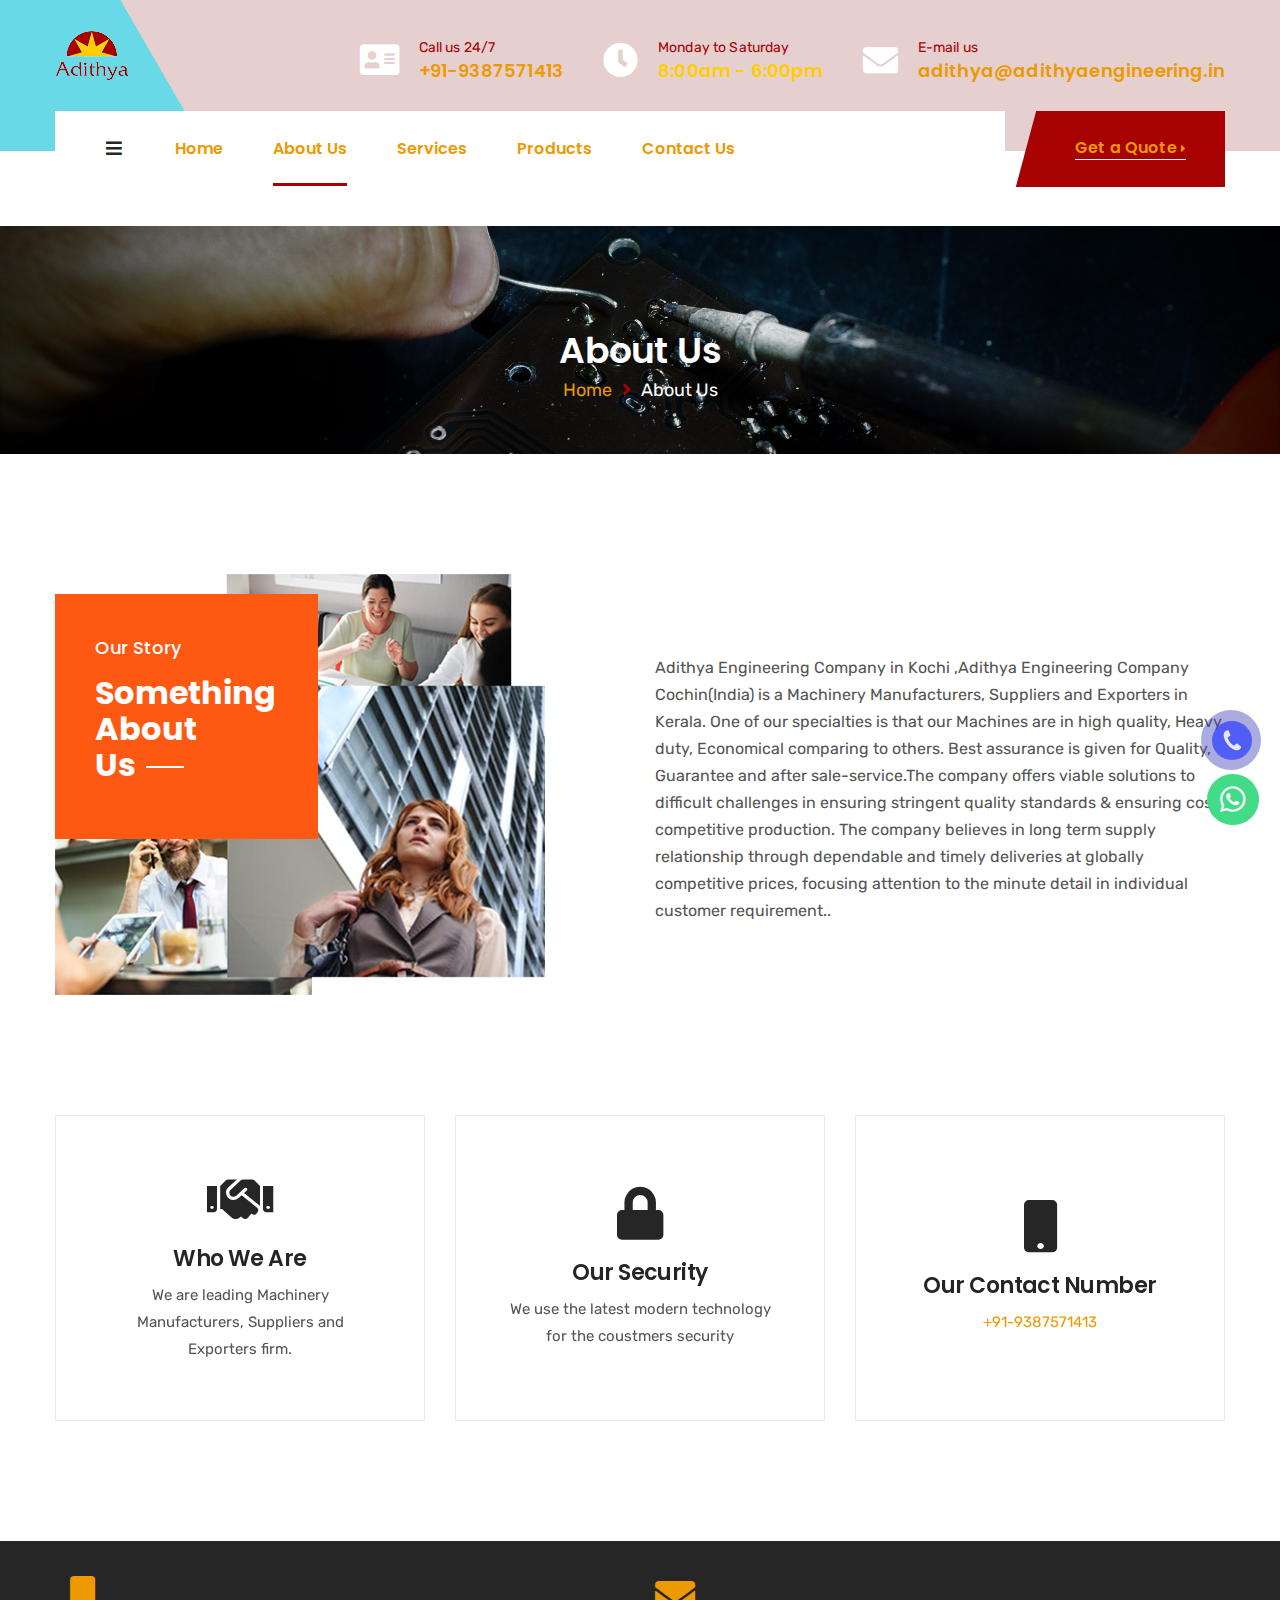
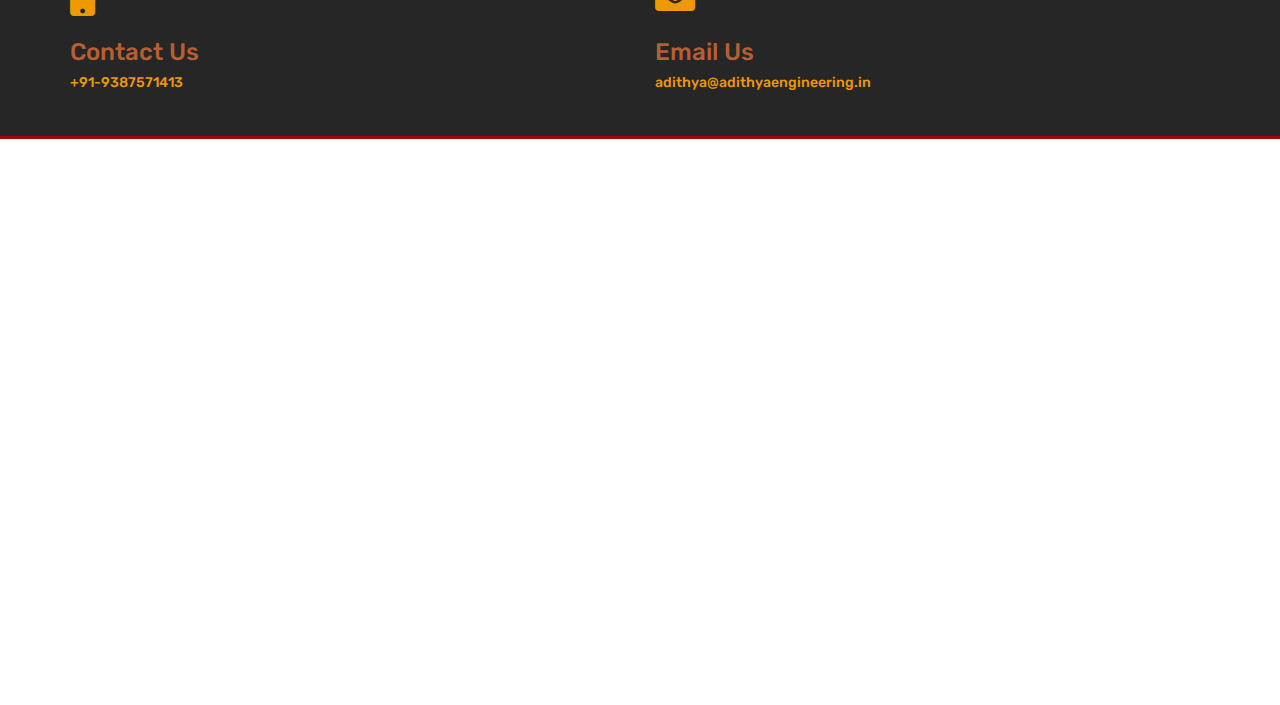
<file: about.html>
<!DOCTYPE html>
<html lang="en">
<head>
    <meta charset="UTF-8" />
    <meta name="description" content="Industrial Corporate Industry & Factory - Industrio - Industrial Industry & Factory">
    <meta name="keywords" content="chemical, company, construction, engineering, factory, gas, industrial, industry, laboratory, manufacture, mechanical, mining, oil, pharmaceutical, refinery">
    <meta name="author" content="Themexriver">
    <title>Adithya Engineering Company in Kochi ,Adithya Engineering Company Cochin(India) is a Machinery Manufacturers, Suppliers and Exporters in Kerala.  One of our specialties is that our  Machines are in high quality, Heavy duty, Economical comparing to others. Best assurance is given for Quality, Guarantee and after sale-service.The company offers viable solutions to difficult challenges in ensuring stringent quality standards & ensuring cost competitive production. The company believes in long term supply relationship through dependable and timely deliveries at globally competitive prices, focusing attention to the minute detail in individual customer requirement..Hydraulic Press Manufacturers in Ernakulam,Hydraulic Press Manufacturers in Kerala,Hydraulic Press Manufacturers in Kochi,Hydraulic Press Manufacturers in Cochin</title>
    <!-- mobile responsive meta -->
    <meta name="viewport" content="width=device-width, initial-scale=1">
    <link rel="apple-touch-icon" sizes="57x57" href="img/logo.png">
    <link rel="apple-touch-icon" sizes="60x60" href="img/logo.png">
    <link rel="apple-touch-icon" sizes="72x72" href="img/logo.png">
    <link rel="apple-touch-icon" sizes="76x76" href="img/logo.png">
    <link rel="apple-touch-icon" sizes="114x114" href="img/logo.png">
    <link rel="apple-touch-icon" sizes="120x120" href="img/logo.png">
    <link rel="apple-touch-icon" sizes="144x144" href="img/logo.png">
    <link rel="apple-touch-icon" sizes="152x152" href="img/logo.png">
    <link rel="apple-touch-icon" sizes="180x180" href="img/logo.png">
    <link rel="icon" type="image/png" sizes="192x192"  href="img/logo.png">
    <link rel="icon" type="image/png" sizes="32x32" href="img/logo.png">
    <link rel="icon" type="image/png" sizes="96x96" href="img/logo.png">
    <link rel="icon" type="image/png" sizes="16x16" href="img/logo.png">
    <link rel="manifest" href="img/favicon/manifest.json">
    <meta name="msapplication-TileColor" content="#ffffff">
    <meta name="msapplication-TileImage" content="/ms-icon-144x144.png">
    <meta name="theme-color" content="#ffffff">

    <link href="plugins/revolution/css/settings.css" rel="stylesheet">
    <link href="plugins/revolution/css/layers.css" rel="stylesheet">
    <link href="plugins/revolution/css/navigation.css" rel="stylesheet">
    <link rel="stylesheet" href="https://cdnjs.cloudflare.com/ajax/libs/font-awesome/4.7.0/css/font-awesome.min.css">

    <link rel="stylesheet" href="css/style.css">
    <link rel="stylesheet" href="css/responsive.css">
</head>
<body class="_active-preloader-ovh">

    <a href="tel:9387571413
    " mypage="" class="call-now" rel="nofollow"><div
        class="mypage-alo-phone"><div
        class="animated infinite pulse mypage-alo-ph-circle-fill"></div><div
        class="animated infinite tada mypage-alo-ph-img-circle"></div></div>
        </a>
        
        
        
        <div class="floating_btn">
            <a target="_blank" href="https://wa.me/+919061412444?text=I'm%20interested%20in%20buying%20your%20products">
              <div class="contact_icon">
                <i class="fab fa-whatsapp my-float"></i>
              </div>
            </a>
            
          </div>


<div class="preloader"><div class="spinner"></div></div> <!-- /.preloader -->

<div class="page-wrapper">
    <div class="header-top home-one clearfix">
        <div class="container">
            <div class="logo pull-left">
                <a href="index.html"><img src="img/logo.png" alt="Awesome Image"/></a>
            </div><!-- /.logo -->
            <div class="header-right-info pull-right">
                <div class="single-header-right-info">
                    <div class="icon-box">
                        <i class="fa fa-address-card"></i>
                    </div><!-- /.icon-box -->
                    <div class="text-box">
                        <p>Call us 24/7</p>
                        <h3><a href="tel:+919387571413">+91-9387571413</a></h3>
                    </div><!-- /.text-box -->
                </div><!-- /.single-header-right-info -->
                <div class="single-header-right-info dispmob">
                    <div class="icon-box">
                        <i class="fa fa-clock-o" aria-hidden="true"></i>
                    </div><!-- /.icon-box -->
                    <div class="text-box">
                        <p>Monday to Saturday</p>
                        <h3>8:00am - 6:00pm</h3>
                    </div><!-- /.text-box -->
                </div><!-- /.single-header-right-info -->
                <div class="single-header-right-info dispmob">
                    <div class="icon-box">
                        <i class="fa fa-envelope" aria-hidden="true"></i>
                    </div><!-- /.icon-box -->
                    <div class="text-box">
                        <p>E-mail us</p>
                        <h3><a href="mailto: adithya@adithyaengineering.in"> adithya@adithyaengineering.in</a></h3>
                    </div><!-- /.text-box -->
                </div><!-- /.single-header-right-info -->
            </div><!-- /.header-right-info -->
        </div><!-- /.container -->
    </div><!-- /.header-top home-one -->

    <header class="header header-home-one clearfix">
        <nav class="navbar navbar-default header-navigation stricky clearfix">
            <div class="container clearfix">
                <!-- Brand and toggle get grouped for better mobile display -->
                
                <div class="navbar-header">
                    <button class="side-nav-toggler side-nav-opener"><i class="fa fa-bars"></i></button>
                </div>

                <!-- Collect the nav links, forms, and other content for toggling -->
                <div class="collapse navbar-collapse main-navigation mainmenu " id="main-nav-bar">
                    
                    <ul class="nav navbar-nav navigation-box">
                        <li > 
                            <a href="index.html">Home</a> 
                        </li>
                        <li class="current"> <a href="about.html">About Us</a> </li>
                        <li> 
                            <a href="service.html">Services</a> 
                        </li>
                        <li> 
                            <a href="products.html">Products</a> 
                           
                        </li>
                       <!--  <li> 
                            <a href="#">Pages</a> 
                           
                        </li> -->
                       
                        <li> <a href="contact.html">Contact Us</a> </li>
                    </ul>                
                </div><!-- /.navbar-collapse -->
                <div class="right-side-box">
                    <a href="contact.html" class="rqa-btn"><span class="inner">Get a Quote <i class="fa fa-caret-right"></i></span></a>
                </div><!-- /.right-side-box -->
            </div><!-- /.container -->
        </nav>   
    </header><!-- /.header -->
    
    <div class="inner-banner">
        <div class="container">
            <h3>About Us</h3>
            <ul class="breadcumb">
                <li><a href="index.html">Home</a></li><!--
                --><li><span class="sep"><i class="fa fa-angle-right"></i></span></li><!--
                --><li><span>About Us</span></li>
            </ul><!-- /.breadcumb -->
        </div><!-- /.container -->
    </div><!-- /.inner-banner -->
    
	<section class="about-style-three">
		<div class="container">
			<div class="row">
				<div class="col-md-6 col-sm-12 col-xs-12">
					<div class="about-img-box">
						<img src="img/about-3-1.png" alt="Awesome Image"/>
						<div class="content">
							<span>Our Story</span>
							<h3>Something About <br /> Us</h3>
						</div><!-- /.content -->
					</div><!-- /.about-img-box -->
				</div><!-- /.col-md-6 -->
				<div class="col-md-6 col-sm-12 col-xs-12">
					<div class="about-content">
						
						<p>Adithya Engineering Company in Kochi ,Adithya Engineering Company Cochin(India) is a Machinery Manufacturers, Suppliers and Exporters in Kerala.  One of our specialties is that our  Machines are in high quality, Heavy duty, Economical comparing to others. Best assurance is given for Quality, Guarantee and after sale-service.The company offers viable solutions to difficult challenges in ensuring stringent quality standards & ensuring cost competitive production. The company believes in long term supply relationship through dependable and timely deliveries at globally competitive prices, focusing attention to the minute detail in individual customer requirement..</p>
						<!-- <a href="#" class="about-btn hvr-sweep-to-right">Read More</a> -->
					</div><!-- /.about-content -->
				</div><!-- /.col-md-6 -->
			</div><!-- /.row -->
		</div><!-- /.container -->
	</section><!-- /.about-style-three -->

	<section class="features-style-two">
		<div class="container">
			<div class="row">
				<div class="col-md-4 col-sm-6 col-xs-12">
					<div class="single-features-style-two hvr-bounce-to-bottom">
						<div class="inner">
							<i class="fa fa-handshake-o" aria-hidden="true"></i>
							<h3>Who We Are</h3>
							<p>We are leading  Machinery Manufacturers, Suppliers and Exporters firm.</p>
						</div><!-- /.inner -->
					</div><!-- /.single-features-style-two -->
				</div><!-- /.col-md-4 col-sm-6 col-xs-12 -->
				<div class="col-md-4 col-sm-6 col-xs-12">
					<div class="single-features-style-two hvr-bounce-to-bottom">
						<div class="inner">
							<i class="fa fa-lock" aria-hidden="true"></i>
							<h3>Our Security</h3>
							<p>We use the latest modern technology for the coustmers security</p>
						</div><!-- /.inner -->
					</div><!-- /.single-features-style-two -->
				</div><!-- /.col-md-4 col-sm-6 col-xs-12 -->
				<div class="col-md-4 col-sm-6 col-xs-12">
					<div class="single-features-style-two hvr-bounce-to-bottom">
						<div class="inner">
							<i class="fa fa-mobile" aria-hidden="true"></i>
							<h3>Our Contact Number</h3>
							<p><a style="color: #f90c04;" href="tel:+919387571413">+91-9387571413</a></p>
						</div><!-- /.inner -->
					</div><!-- /.single-features-style-two -->
				</div><!-- /.col-md-4 col-sm-6 col-xs-12 -->
			</div><!-- /.row -->
		</div><!-- /.container -->
	</section><!-- /.features-style-two -->

	
	
	

    
<section class="award-winning">
        <div class="container">
            <div class="container">
            <div class="clearfix">
                <div class="col-md-6">
                    <div class="single-feature-style-one">
                        <div class="icon-box">
                            <i class="fa fa-mobile" style="font-size: 40px;color: #ec9902;"></i>
                        </div><!-- /.icon-box -->
                        <div class="text-box">
                            <h3 style="color: #b75e33;">Contact Us</h3>
                            <h5><a style="color: #b75e33;" href="tel:+919387571413">+91-9387571413</a></h5>
                        </div><!-- /.text-box -->
                    </div><!-- /.single-feature-style-one -->
                </div><!-- /.col-md-4 -->
                <div class="col-md-6">
                    <div class="single-feature-style-one light">
                        <div class="icon-bo">
                            <i class="fa fa-envelope" style="font-size: 40px;color: #ec9902;"></i>
                        </div><!-- /.icon-box -->
                        <div class="text-box">
                            <h3 style="color: #b75e33;">Email Us</h3>
                            <h5><a style="color: #b75e33;" href="mailto: adithya@adithyaengineering.in"> adithya@adithyaengineering.in</a></h5>
                        </div><!-- /.text-box -->
                    </div><!-- /.single-feature-style-one -->
                </div><!-- /.col-md-4 -->
                
            </div><!-- /.row -->
        </div><!-- /.container -->
        </div><!-- /.contianer -->
    </section><!-- /.award-winning -->

</div><!-- /.page-wrapper -->

<footer class="site-footer fixed-footer">
    <div class="main-footer">
        <div class="container">
            <div class="row">
                <div class="col-md-4 col-sm-6 col-xs-12">
                    <div class="footer-widget about-widget">
                        <a href="index.html"><img src="img/logo.png" alt="Awesome Image"/></a>
                        <h3>About Us</h3>
                        <p>Adithya Engineering Company Cochin(India) is a Machinery Manufacturers, Suppliers and Exporters in kerala.</p>
                    </div><!-- /.footer-widget about-widget -->
                </div><!-- /.col-md-3 -->
                <div class="col-md-3 col-sm-6 col-xs-12">
                    <div class="footer-widget links-widget">
                        <div class="title">
                            <h3>Links</h3>
                        </div><!-- /.title -->
                        <ul class="links-list">
                            <li><a href="index.html">Home</a></li>
                            <li><a href="about.html">About Us</a></li>
                            <li><a href="service.html">Services</a></li>
                            <li><a href="products.html">Products</a></li>
                            <li><a href="contact.html">Contact</a></li>
                        </ul><!-- /.links-list -->
                    </div><!-- /.footer-widget links-widget -->
                </div><!-- /.col-md-2 -->
                <!-- /.col-md-3 -->
                <div class="col-md-5 col-sm-6 col-xs-12">
			<h3>Address</h3>
    <p>V/709-A, Edayar Industrial Development Area, Edayar Industrial Development Area, Ernakulam, Kerala 680110</p>
                    <div class="footer-widget subscribe-widget">
                        <h3>Subscribe Today</h3>
                        <p>Get connected with us</p>
                        <form action="https://formspree.io/f/xbjqadgp" method="post" class="subscribe-form">
                            <input type="text" placeholder="Email Address" name="mail" />
                            <button type="submit" class="hvr-sweep-to-right">Subscribe</button>
                        </form><!-- /.subscribe-form -->
                    </div><!-- /.footer-widget subscribe-widget -->
                </div><!-- /.col-md-4 -->
            </div><!-- /.row -->
        </div><!-- /.container -->
    </div><!-- /.main-footer -->
    <div class="bottom-footer">
        <div class="container">
            <div class="left-text pull-left"><p>&copy; Copyright Adithya Engineering 2021. All right reserved.</p></div><!-- /.left-text -->
            <div class="right-text pull-right"><p>Created by Tapclone </p></div><!-- /.right-text -->
        </div><!-- /.container -->
    </div><!-- /.bottom-footer -->
</footer><!-- /.site-footer -->

<section class="hidden-sidebar side-navigation">
    <a href="#" class="close-button side-navigation-close-btn fa fa-times"></a><!-- /.close-button -->
    <div class="sidebar-content">
        <div class="top-content">
            <a href="index.html"><img src="img/logo.png" alt="Awesome Image"/></a>
        </div><!-- /.top-content -->
        <nav class="nav-menu middle-content">
            <ul class="navigation-box">
                <li class="current"> 
                    <a href="index.html">Home <!-- <span class="subnav-toggler fa fa-caret-down"></span> --></a>    
                </li>
                <li> <a href="about.html">About Us</a> </li>
                <li> 
                    <a href="service.html">Services <!-- <span class="subnav-toggler fa fa-caret-down"></span> --></a> 
                   
                </li>
                <li> 
                    <a href="products.html">Products <!-- <span class="subnav-toggler fa fa-caret-down"></span> --></a> 
                   
                </li>
               <!--  <li> 
                    <a href="#">Pages <span class="subnav-toggler fa fa-caret-down"></span></a> 
                    
                </li> -->
               <!--  <li> 
                    <a href="blog.html">Blog <span class="subnav-toggler fa fa-caret-down"></span></a> 
                    
                </li> -->
                <li> <a href="contact.html">Contact Us</a> </li>
            </ul>
        </nav><!-- /.nav-menu -->
        <div class="bottom-content">
            <div class="social">
                <a href="#" class="fab fa-facebook-f"></a><!--
                --><a href="#" class="fab fa-twitter"></a><!--
                --><a href="#" class="fab fa-google-plus-g"></a><!--
                --><a href="#" class="fab fa-instagram"></a>
            </div><!-- /.social -->
            <p class="copy-text">&copy; Copyright Adithya Engineering 2021.  <br /> All right reserved</p><!-- /.copy-text -->
        </div><!-- /.bottom-content -->
    </div><!-- /.sidebar-content -->
</section><!-- /.hidden-sidebar -->



<div class="search_area zoom-anim-dialog mfp-hide" id="test-search">
    <div class="search_box_inner">
        <div class="input-group">
            <input type="text" class="form-control" placeholder="Search for...">
            <span class="input-group-btn">
                <button class="btn btn-default" type="button"><i class="fas fa-search"></i></button>
            </span>
        </div>
    </div>
</div>

<div class="scroll-to-top scroll-to-target" data-target="html"><i class="fa fa-angle-up"></i></div>                    

<script src="js/jquery.js"></script>

<script src="js/bootstrap.min.js"></script>
<script src="js/bootstrap-select.min.js"></script>
<script src="js/jquery.validate.min.js"></script>
<script src="js/owl.carousel.min.js"></script>
<script src="js/isotope.js"></script>
<script src="js/jquery.magnific-popup.min.js"></script>
<script src="js/waypoints.min.js"></script>
<script src="js/jquery.counterup.min.js"></script>
<script src="js/wow.min.js"></script>
<script src="js/jquery.easing.min.js"></script>
<script src="js/custom.js"></script>


<!--Revolution Slider-->
<script src="plugins/revolution/js/jquery.themepunch.revolution.min.js"></script>
<script src="plugins/revolution/js/jquery.themepunch.tools.min.js"></script>
<script src="plugins/revolution/js/extensions/revolution.extension.actions.min.js"></script>
<script src="plugins/revolution/js/extensions/revolution.extension.carousel.min.js"></script>
<script src="plugins/revolution/js/extensions/revolution.extension.kenburn.min.js"></script>
<script src="plugins/revolution/js/extensions/revolution.extension.layeranimation.min.js"></script>
<script src="plugins/revolution/js/extensions/revolution.extension.migration.min.js"></script>
<script src="plugins/revolution/js/extensions/revolution.extension.navigation.min.js"></script>
<script src="plugins/revolution/js/extensions/revolution.extension.parallax.min.js"></script>
<script src="plugins/revolution/js/extensions/revolution.extension.slideanims.min.js"></script>
<script src="plugins/revolution/js/extensions/revolution.extension.video.min.js"></script>
<script src="js/main-slider-script.js"></script>

</body>
</html>
</file>
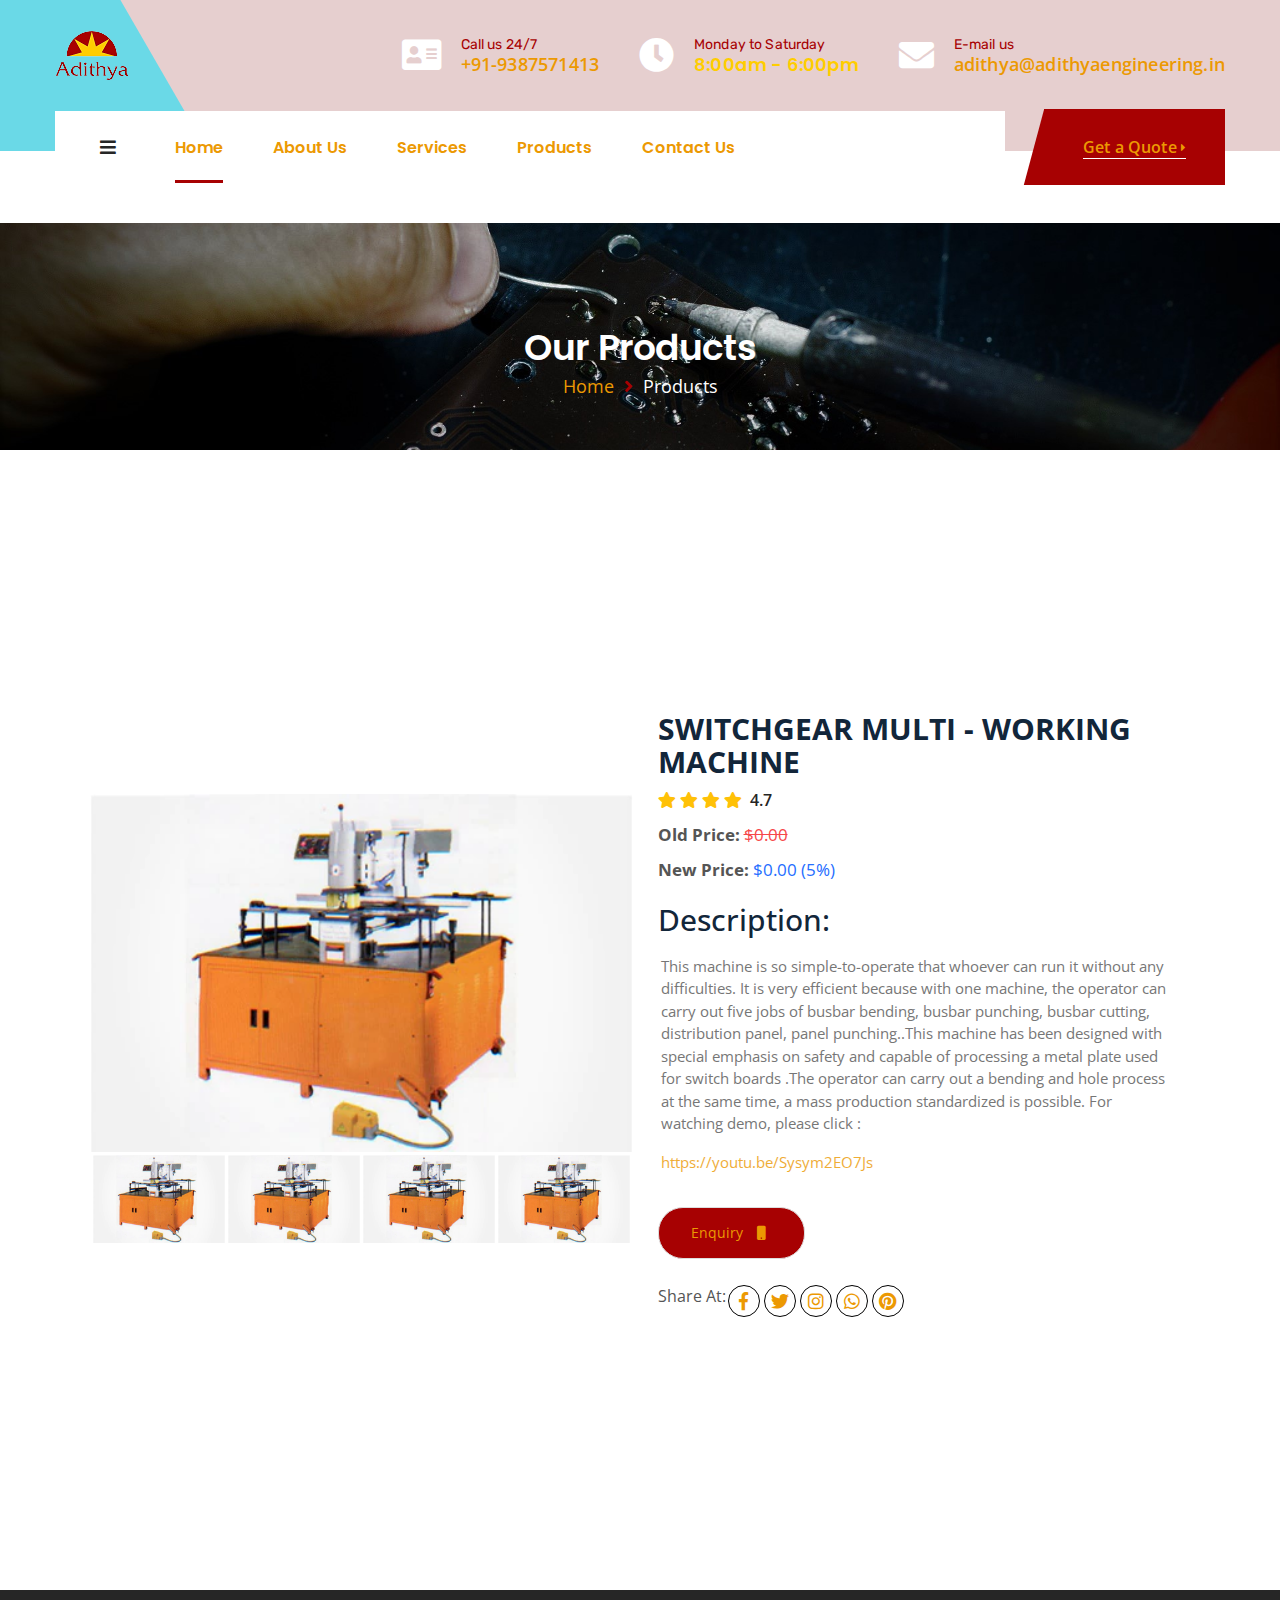
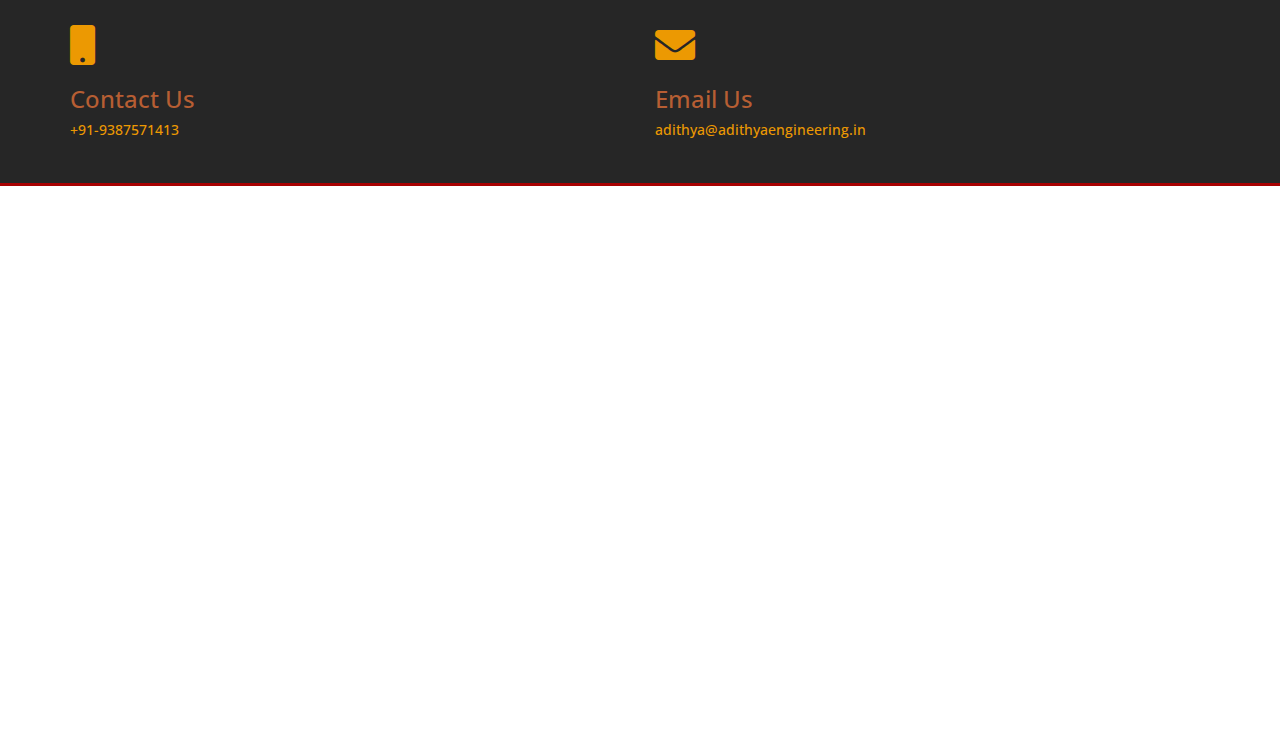
<file: product1.html>
<!DOCTYPE html>
<html lang="en">
<head>
    <meta charset="UTF-8" />
    <meta name="description" content="Industrial Corporate Industry & Factory - Industrio - Industrial Industry & Factory">
    <meta name="keywords" content="chemical, company, construction, engineering, factory, gas, industrial, industry, laboratory, manufacture, mechanical, mining, oil, pharmaceutical, refinery">
    <meta name="author" content="Themexriver">
    <title>Adithya Engineering Company in Kochi ,Adithya Engineering Company Cochin(India) is a Machinery Manufacturers, Suppliers and Exporters in Kerala.  One of our specialties is that our  Machines are in high quality, Heavy duty, Economical comparing to others. Best assurance is given for Quality, Guarantee and after sale-service.The company offers viable solutions to difficult challenges in ensuring stringent quality standards & ensuring cost competitive production. The company believes in long term supply relationship through dependable and timely deliveries at globally competitive prices, focusing attention to the minute detail in individual customer requirement..Hydraulic Press Manufacturers in Ernakulam,Hydraulic Press Manufacturers in Kerala,Hydraulic Press Manufacturers in Kochi,Hydraulic Press Manufacturers in Cochin</title>
    <!-- mobile responsive meta -->
    <meta name="viewport" content="width=device-width, initial-scale=1">
    <link rel="apple-touch-icon" sizes="57x57" href="img/logo.png">
    <link rel="apple-touch-icon" sizes="60x60" href="img/logo.png">
    <link rel="apple-touch-icon" sizes="72x72" href="img/logo.png">
    <link rel="apple-touch-icon" sizes="76x76" href="img/logo.png">
    <link rel="apple-touch-icon" sizes="114x114" href="img/logo.png">
    <link rel="apple-touch-icon" sizes="120x120" href="img/logo.png">
    <link rel="apple-touch-icon" sizes="144x144" href="img/logo.png">
    <link rel="apple-touch-icon" sizes="152x152" href="img/logo.png">
    <link rel="apple-touch-icon" sizes="180x180" href="img/logo.png">
    <link rel="icon" type="image/png" sizes="192x192"  href="img/logo.png">
    <link rel="icon" type="image/png" sizes="32x32" href="img/logo.png">
    <link rel="icon" type="image/png" sizes="96x96" href="img/logo.png">
    <link rel="icon" type="image/png" sizes="16x16" href="img/logo.png">
    <link rel="manifest" href="img/favicon/manifest.json">
    <meta name="msapplication-TileColor" content="#ffffff">
    <meta name="msapplication-TileImage" content="/ms-icon-144x144.png">
    <meta name="theme-color" content="#ffffff">

    <link href="plugins/revolution/css/settings.css" rel="stylesheet">
    <link href="plugins/revolution/css/layers.css" rel="stylesheet">
    <link href="plugins/revolution/css/navigation.css" rel="stylesheet">
    <link rel="stylesheet" href="https://cdnjs.cloudflare.com/ajax/libs/font-awesome/4.7.0/css/font-awesome.min.css">

    <link rel="stylesheet" href="css/style.css">
    <link rel="stylesheet" href="css/responsive.css">
    <link rel="stylesheet" href="css/style3.css">    
</head>
<body class="_active-preloader-ovh">

<div class="preloader"><div class="spinner"></div></div> <!-- /.preloader -->

<div class="page-wrapper">
    <div class="header-top home-one clearfix">
        <div class="container">
            <div class="logo pull-left">
                <a href="index.html"><img src="img/logo.png" class="imgsz" alt="Awesome Image"/></a>
            </div><!-- /.logo -->
            <div class="header-right-info pull-right">
                <div class="single-header-right-info">
                    <div class="icon-box">
                        <i class="fa fa-address-card"></i>
                    </div><!-- /.icon-box -->
                    <div class="text-box">
                        <p>Call us 24/7</p>
                        <h3><a href="tel:+919387571413">+91-9387571413</a></h3>
                    </div><!-- /.text-box -->
                </div><!-- /.single-header-right-info -->
                <div class="single-header-right-info dispmob">
                    <div class="icon-box">
                        <i class="fa fa-clock-o" aria-hidden="true"></i>
                    </div><!-- /.icon-box -->
                    <div class="text-box">
                        <p>Monday to Saturday</p>
                        <h3>8:00am - 6:00pm</h3>
                    </div><!-- /.text-box -->
                </div><!-- /.single-header-right-info -->
                <div class="single-header-right-info dispmob">
                    <div class="icon-box">
                        <i class="fa fa-envelope" aria-hidden="true"></i>
                    </div><!-- /.icon-box -->
                    <div class="text-box">
                        <p>E-mail us</p>
                        <h3><a href="mailto: adithya@adithyaengineering.in"> adithya@adithyaengineering.in</a></h3>
                    </div><!-- /.text-box -->
                </div><!-- /.single-header-right-info -->
            </div><!-- /.header-right-info -->
        </div><!-- /.container -->
    </div><!-- /.header-top home-one -->

    <header class="header header-home-one clearfix">
        <nav class="navbar navbar-default header-navigation stricky clearfix">
            <div class="container clearfix">
                <!-- Brand and toggle get grouped for better mobile display -->
                
                <div class="navbar-header">
                    <button class="side-nav-toggler side-nav-opener"><i class="fa fa-bars"></i></button>
                </div>

                <!-- Collect the nav links, forms, and other content for toggling -->
                <div class="collapse navbar-collapse main-navigation mainmenu " id="main-nav-bar">
                    
                    <ul class="nav navbar-nav navigation-box">
                        <li class="current"> 
                            <a href="index.html">Home</a> 
                        </li>
                        <li> <a href="about.html">About Us</a> </li>
                        <li> 
                            <a href="service.html">Services</a> 
                        </li>
                        <li> 
                            <a href="products.html">Products</a> 
                           
                        </li>
                       <!--  <li> 
                            <a href="#">Pages</a> 
                           
                        </li> -->
                       
                        <li> <a href="contact.html">Contact Us</a> </li>
                    </ul>                
                </div><!-- /.navbar-collapse -->
                <div class="right-side-box">
                    <a href="contact.html" class="rqa-btn"><span class="inner">Get a Quote <i class="fa fa-caret-right"></i></span></a>
                </div><!-- /.right-side-box -->
            </div><!-- /.container -->
        </nav>   
    </header><!-- /.header -->
    
    <div class="inner-banner">
        <div class="container">
            <h3>Our Products</h3>
            <ul class="breadcumb">
                <li><a href="index.html">Home</a></li><!--
                --><li><span class="sep"><i class="fa fa-angle-right"></i></span></li><!--
                --><li><span>Products</span></li>
            </ul><!-- /.breadcumb -->
        </div><!-- /.container -->
    </div><!-- /.inner-banner -->
    
   





    <section class="about-style-three">
        <div class="container">
            <div class="row">


<div class = "card-wrapper">
  <div class = "card">
    <!-- card left -->
    <div class = "product-imgs">
      <div class = "img-display">
        <div class = "img-showcase">
          <img src = "img/products/proinr1.webp" alt = "shoe image">
          <img src = "img/products/proinr1.webp" alt = "shoe image">
          <img src = "img/products/proinr1.webp" alt = "shoe image">
          <img src = "img/products/proinr1.webp" alt = "shoe image">
        </div>
      </div>
      <div class = "img-select">
        <div class = "img-item">
          <a href = "#" data-id = "1">
            <img src = "img/products/proinr1.webp" alt = "shoe image">
          </a>
        </div>
        <div class = "img-item">
          <a href = "#" data-id = "2">
            <img src = "img/products/proinr1.webp" alt = "shoe image">
          </a>
        </div>
        <div class = "img-item">
          <a href = "#" data-id = "3">
            <img src = "img/products/proinr1.webp" alt = "shoe image">
          </a>
        </div>
        <div class = "img-item">
          <a href = "#" data-id = "4">
            <img src = "img/products/proinr1.webp" alt = "shoe image">
          </a>
        </div>
      </div>
    </div>
    <!-- card right -->
    <div class = "product-content">
      <h2 class = "product-title">SWITCHGEAR MULTI - WORKING MACHINE</h2>
     <!--  <a href = "#" class = "product-link">visit nike store</a> -->
      <div class = "product-rating">
        <i class = "fas fa-star"></i>
        <i class = "fas fa-star"></i>
        <i class = "fas fa-star"></i>
        <i class = "fas fa-star"></i>
        <i class = "fas fa-star-half-alt"></i>
        <span>4.7</span>
      </div>

      <div class = "product-price">
        <p style="font-size:17px;" class = "last-price">Old Price: <span>$0.00</span></p>
        <p style="font-size:17px;" class = "new-price">New Price: <span>$0.00 (5%)</span></p>
      </div>

      <div class = "product-detail">
        <h2>Description: </h2>
        <p style="font-size:15px;">This machine is so simple-to-operate that whoever can run it without any difficulties. It is very efficient because with one machine, the operator can carry out five jobs of busbar bending, busbar punching, busbar cutting, distribution panel, panel punching..This machine has been designed with special emphasis on safety and capable of processing a metal plate used for switch boards .The operator can carry out a bending and hole process at the same time, a mass production standardized is possible. For watching demo, please click : <p style="font-size:15px;"><a style="color: #1f4fa9c !important; " href="https://youtu.be/Sysym2EO7Js">https://youtu.be/Sysym2EO7Js</a></p>
        </p>
        <!-- <ul>
          <li>Color: <span>Black</span></li>
          <li>Available: <span>in stock</span></li>
          <li>Category: <span>Shoes</span></li>
          <li>Shipping Area: <span>All over the world</span></li>
          <li>Shipping Fee: <span>Free</span></li>
        </ul> -->
      </div>

      <div class = "purchase-info">
        <!-- <input type = "number" min = "0" value = "1"> -->
        <button type = "button" class = "btn"><a href="tel:+919387571413
 " style="padding-right: 10px;">
          Enquiry</a> <i class="fa fa-mobile" aria-hidden="true"></i>
        </button>
        <!-- <button type = "button" class = "btn">Compare</button> -->
      </div>

      <div class = "social-links">
        <p>Share At: </p>
        <a href = "#">
          <i class = "fab fa-facebook-f"></i>
        </a>
        <a href = "#">
          <i class = "fab fa-twitter"></i>
        </a>
        <a href = "#">
          <i class = "fab fa-instagram"></i>
        </a>
        <a href = "#">
          <i class = "fab fa-whatsapp"></i>
        </a>
        <a href = "#">
          <i class = "fab fa-pinterest"></i>
        </a>
      </div>
    </div>
  </div>
</div>
</div>
</div>
</section>





    
    
    

    
<section class="award-winning">
        <div class="container">
            <div class="container">
            <div class="clearfix">
                <div class="col-md-6">
                    <div class="single-feature-style-one">
                        <div class="icon-box">
                            <i class="fa fa-mobile" style="font-size: 40px;color: #ec9902;"></i>
                        </div><!-- /.icon-box -->
                        <div class="text-box">
                            <h3 style="color: #b75e33;">Contact Us</h3>
                            <h5><a style="color: #b75e33;" href="tel:+919387571413">+91-9387571413</a></h5>
                        </div><!-- /.text-box -->
                    </div><!-- /.single-feature-style-one -->
                </div><!-- /.col-md-4 -->
                <div class="col-md-6">
                    <div class="single-feature-style-one light">
                        <div class="icon-bo">
                            <i class="fa fa-envelope" style="font-size: 40px;color: #ec9902;"></i>
                        </div><!-- /.icon-box -->
                        <div class="text-box">
                            <h3 style="color: #b75e33;">Email Us</h3>
                            <h5><a style="color: #b75e33;" href="mailto: adithya@adithyaengineering.in"> adithya@adithyaengineering.in</a></h5>
                        </div><!-- /.text-box -->
                    </div><!-- /.single-feature-style-one -->
                </div><!-- /.col-md-4 -->
                
            </div><!-- /.row -->
        </div><!-- /.container -->
        </div><!-- /.contianer -->
    </section><!-- /.award-winning -->

</div><!-- /.page-wrapper -->

<footer class="site-footer fixed-footer">
    <div class="main-footer">
        <div class="container">
            <div class="row">
                <div class="col-md-4 col-sm-6 col-xs-12">
                    <div class="footer-widget about-widget">
                        <a href="index.html"><img src="img/logo.png"  style="width: 16%;" alt="Awesome Image"/></a>
                        <h3>About Us</h3>
                        <p>Adithya Engineering Company Cochin(India) is a Machinery Manufacturers, Suppliers and Exporters in kerala.</p>
                    </div><!-- /.footer-widget about-widget -->
                </div><!-- /.col-md-3 -->
                <div class="col-md-3 col-sm-6 col-xs-12">
                    <div class="footer-widget links-widget">
                        <div class="title">
                            <h3>Links</h3>
                        </div><!-- /.title -->
                        <ul class="links-list">
                            <li><a href="index.html">Home</a></li>
                            <li><a href="about.html">About Us</a></li>
                            <li><a href="service.html">Services</a></li>
                            <li><a href="products.html">Products</a></li>
                            <li><a href="contact.html">Contact</a></li>
                        </ul><!-- /.links-list -->
                    </div><!-- /.footer-widget links-widget -->
                </div><!-- /.col-md-2 -->
                <!-- /.col-md-3 -->
                <div class="col-md-5 col-sm-6 col-xs-12">
                    <h3>Address</h3>
    <p>V/709-A, Edayar Industrial Development Area, Edayar Industrial Development Area, Ernakulam, Kerala 680110</p>
                    <div class="footer-widget subscribe-widget">
                        <h3>Subscribe Today</h3>
                        <p>Get connected with us</p>
                        <form action="https://formspree.io/f/xbjqadgp" method="post" class="subscribe-form">
                            <input type="text" placeholder="Email Address" name="mail" />
                            <button type="submit" class="hvr-sweep-to-right">Subscribe</button>
                        </form><!-- /.subscribe-form -->
                    </div><!-- /.footer-widget subscribe-widget -->
                </div><!-- /.col-md-4 -->
            </div><!-- /.row -->
        </div><!-- /.container -->
    </div><!-- /.main-footer -->
    <div class="bottom-footer">
        <div class="container">
            <div class="left-text pull-left"><p>&copy; Copyright Adithya Engineering 2021. All right reserved.</p></div><!-- /.left-text -->
            <div class="right-text pull-right"><p>Created by Tapclone </p></div><!-- /.right-text -->
        </div><!-- /.container -->
    </div><!-- /.bottom-footer -->
</footer><!-- /.site-footer -->

<section class="hidden-sidebar side-navigation">
    <a href="#" class="close-button side-navigation-close-btn fa fa-times"></a><!-- /.close-button -->
    <div class="sidebar-content">
        <div class="top-content">
            <a href="index.html"><img src="img/logo.png"  class="imgsz" alt="Awesome Image"/></a>
        </div><!-- /.top-content -->
        <nav class="nav-menu middle-content">
            <ul class="navigation-box">
                <li class="current"> 
                    <a href="index.html">Home <!-- <span class="subnav-toggler fa fa-caret-down"></span> --></a>    
                </li>
                <li> <a href="about.html">About Us</a> </li>
                <li> 
                    <a href="service.html">Services <!-- <span class="subnav-toggler fa fa-caret-down"></span> --></a> 
                   
                </li>
                <li> 
                    <a href="products.html">Products <!-- <span class="subnav-toggler fa fa-caret-down"></span> --></a> 
                   
                </li>
               <!--  <li> 
                    <a href="#">Pages <span class="subnav-toggler fa fa-caret-down"></span></a> 
                    
                </li> -->
               <!--  <li> 
                    <a href="blog.html">Blog <span class="subnav-toggler fa fa-caret-down"></span></a> 
                    
                </li> -->
                <li> <a href="contact.html">Contact Us</a> </li>
            </ul>
        </nav><!-- /.nav-menu -->
        <div class="bottom-content">
            <div class="social">
                <a href="#" class="fab fa-facebook-f"></a><!--
                --><a href="#" class="fab fa-twitter"></a><!--
                --><a href="#" class="fab fa-google-plus-g"></a><!--
                --><a href="#" class="fab fa-instagram"></a>
            </div><!-- /.social -->
            <p class="copy-text">&copy; Copyright Adithya Engineering 2021.  <br /> All right reserved</p><!-- /.copy-text -->
        </div><!-- /.bottom-content -->
    </div><!-- /.sidebar-content -->
</section><!-- /.hidden-sidebar -->



<div class="search_area zoom-anim-dialog mfp-hide" id="test-search">
    <div class="search_box_inner">
        <div class="input-group">
            <input type="text" class="form-control" placeholder="Search for...">
            <span class="input-group-btn">
                <button class="btn btn-default" type="button"><i class="fas fa-search"></i></button>
            </span>
        </div>
    </div>
</div>

<div class="scroll-to-top scroll-to-target" data-target="html"><i class="fa fa-angle-up"></i></div>                    

<script src="js/jquery.js"></script>
<script src="js/sty.js"></script>
<script src="js/bootstrap.min.js"></script>
<script src="js/bootstrap-select.min.js"></script>
<script src="js/jquery.validate.min.js"></script>
<script src="js/owl.carousel.min.js"></script>
<script src="js/isotope.js"></script>
<script src="js/jquery.magnific-popup.min.js"></script>
<script src="js/waypoints.min.js"></script>
<script src="js/jquery.counterup.min.js"></script>
<script src="js/wow.min.js"></script>
<script src="js/jquery.easing.min.js"></script>
<script src="js/custom.js"></script>


<!--Revolution Slider-->
<script src="plugins/revolution/js/jquery.themepunch.revolution.min.js"></script>
<script src="plugins/revolution/js/jquery.themepunch.tools.min.js"></script>
<script src="plugins/revolution/js/extensions/revolution.extension.actions.min.js"></script>
<script src="plugins/revolution/js/extensions/revolution.extension.carousel.min.js"></script>
<script src="plugins/revolution/js/extensions/revolution.extension.kenburn.min.js"></script>
<script src="plugins/revolution/js/extensions/revolution.extension.layeranimation.min.js"></script>
<script src="plugins/revolution/js/extensions/revolution.extension.migration.min.js"></script>
<script src="plugins/revolution/js/extensions/revolution.extension.navigation.min.js"></script>
<script src="plugins/revolution/js/extensions/revolution.extension.parallax.min.js"></script>
<script src="plugins/revolution/js/extensions/revolution.extension.slideanims.min.js"></script>
<script src="plugins/revolution/js/extensions/revolution.extension.video.min.js"></script>
<script src="js/main-slider-script.js"></script>

</body>
</html>
</file>
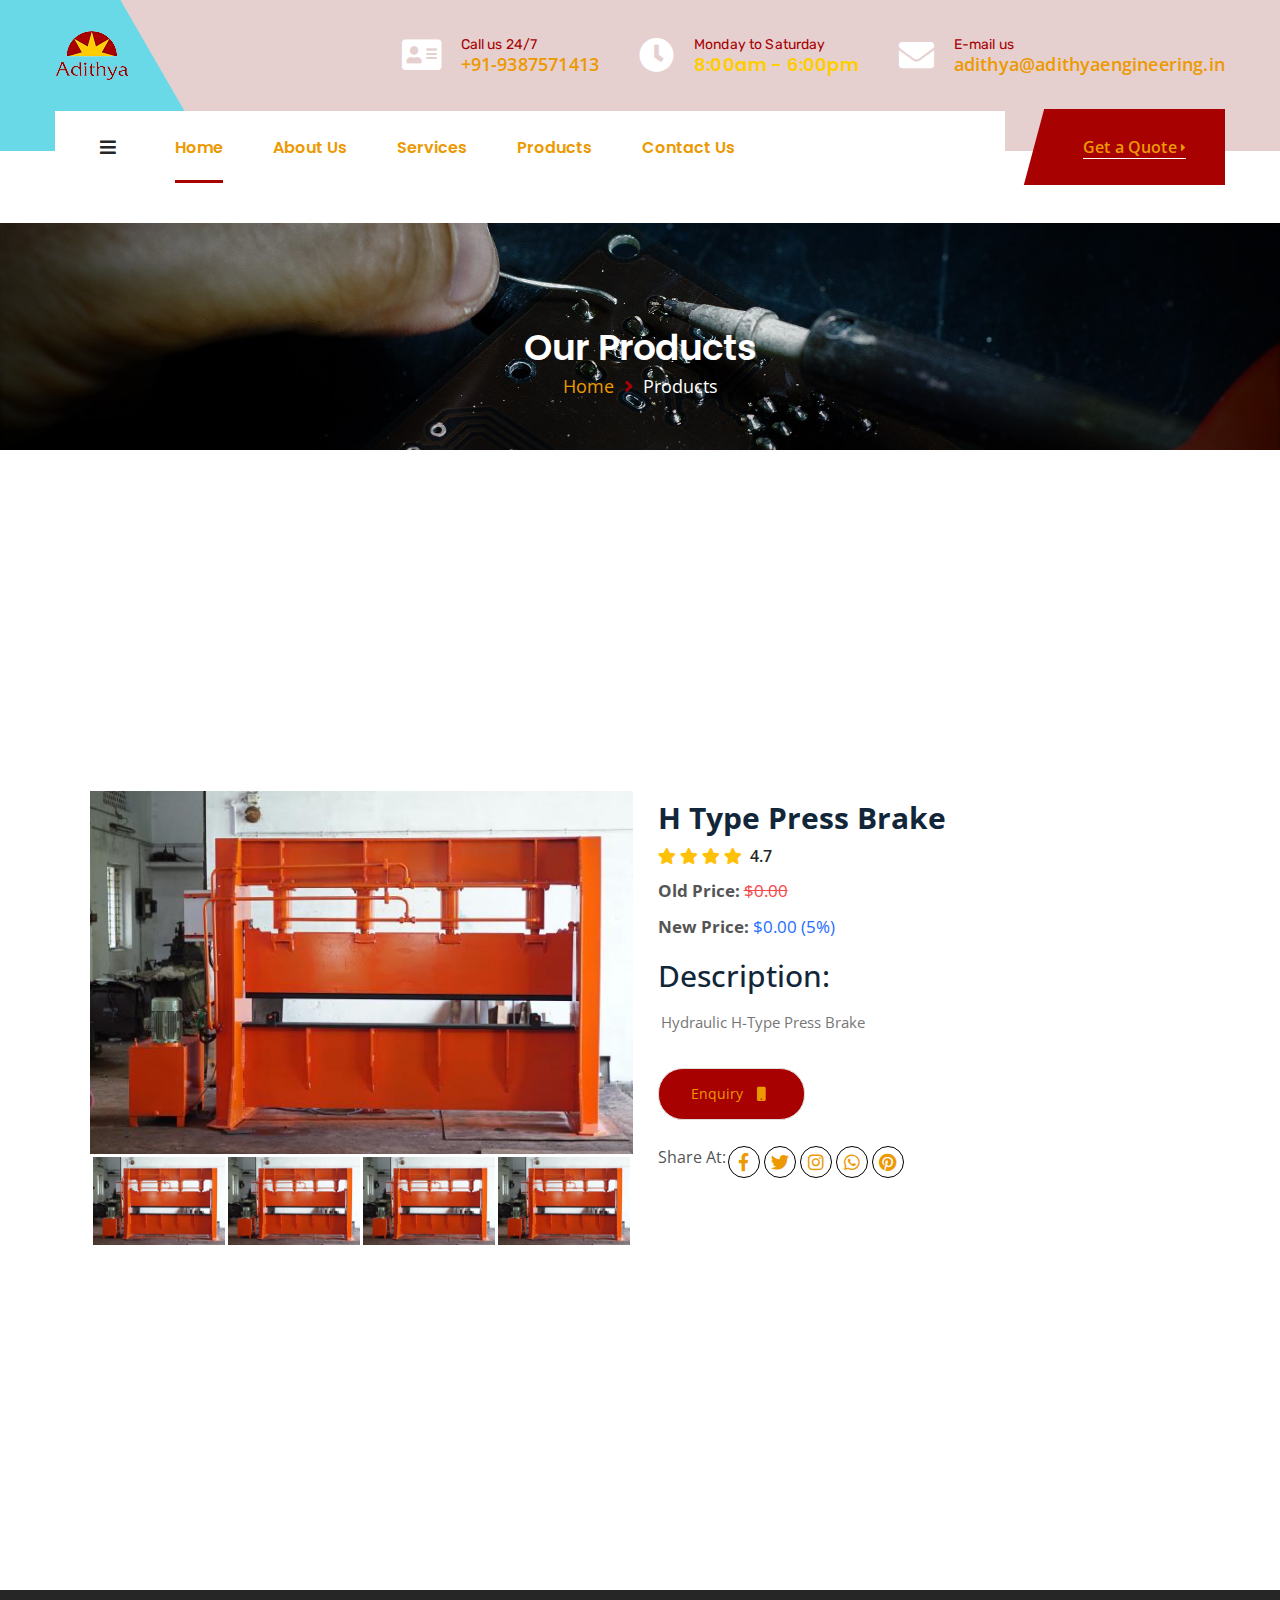
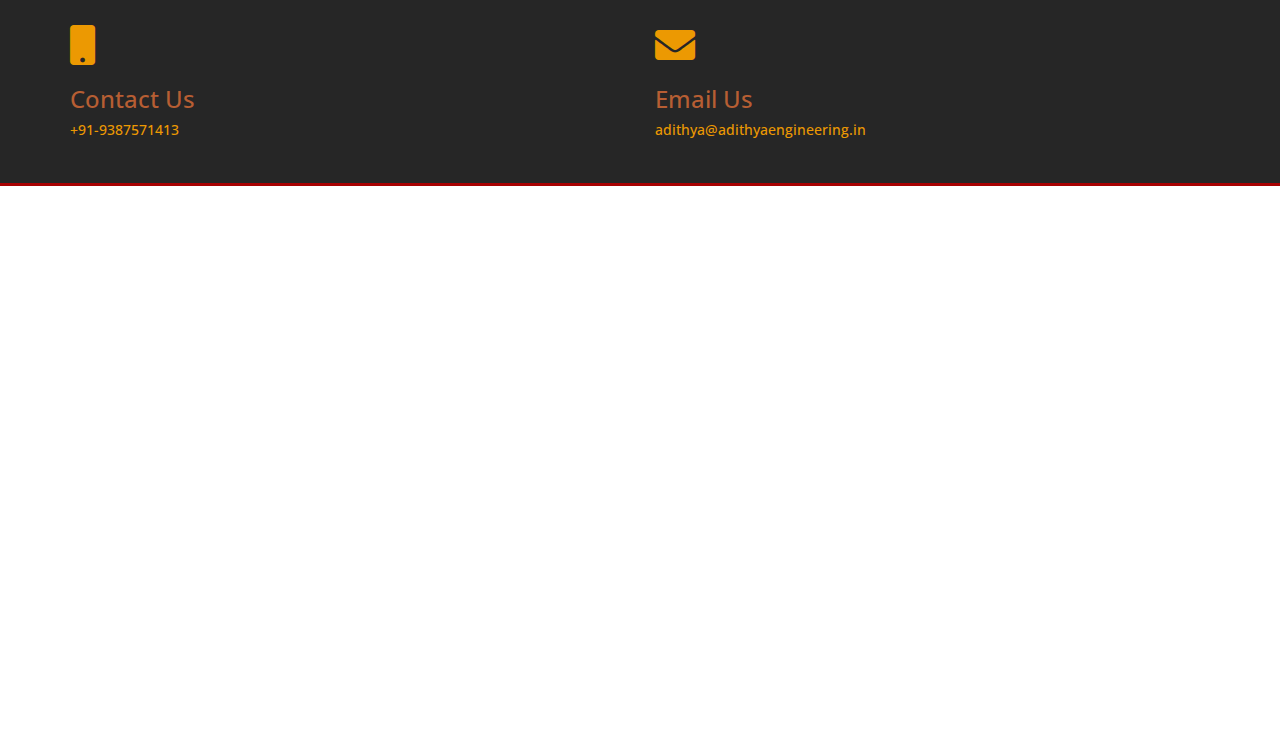
<file: product2.html>
<!DOCTYPE html>
<html lang="en">
<head>
    <meta charset="UTF-8" />
    <meta name="description" content="Industrial Corporate Industry & Factory - Industrio - Industrial Industry & Factory">
    <meta name="keywords" content="chemical, company, construction, engineering, factory, gas, industrial, industry, laboratory, manufacture, mechanical, mining, oil, pharmaceutical, refinery">
    <meta name="author" content="Themexriver">
    <title>Adithya Engineering Company in Kochi ,Adithya Engineering Company Cochin(India) is a Machinery Manufacturers, Suppliers and Exporters in Kerala.  One of our specialties is that our  Machines are in high quality, Heavy duty, Economical comparing to others. Best assurance is given for Quality, Guarantee and after sale-service.The company offers viable solutions to difficult challenges in ensuring stringent quality standards & ensuring cost competitive production. The company believes in long term supply relationship through dependable and timely deliveries at globally competitive prices, focusing attention to the minute detail in individual customer requirement..Hydraulic Press Manufacturers in Ernakulam,Hydraulic Press Manufacturers in Kerala,Hydraulic Press Manufacturers in Kochi,Hydraulic Press Manufacturers in Cochin</title>
    <!-- mobile responsive meta -->
    <meta name="viewport" content="width=device-width, initial-scale=1">
    <link rel="apple-touch-icon" sizes="57x57" href="img/logo.png">
    <link rel="apple-touch-icon" sizes="60x60" href="img/logo.png">
    <link rel="apple-touch-icon" sizes="72x72" href="img/logo.png">
    <link rel="apple-touch-icon" sizes="76x76" href="img/logo.png">
    <link rel="apple-touch-icon" sizes="114x114" href="img/logo.png">
    <link rel="apple-touch-icon" sizes="120x120" href="img/logo.png">
    <link rel="apple-touch-icon" sizes="144x144" href="img/logo.png">
    <link rel="apple-touch-icon" sizes="152x152" href="img/logo.png">
    <link rel="apple-touch-icon" sizes="180x180" href="img/logo.png">
    <link rel="icon" type="image/png" sizes="192x192"  href="img/logo.png">
    <link rel="icon" type="image/png" sizes="32x32" href="img/logo.png">
    <link rel="icon" type="image/png" sizes="96x96" href="img/logo.png">
    <link rel="icon" type="image/png" sizes="16x16" href="img/logo.png">
    <link rel="manifest" href="img/favicon/manifest.json">
    <meta name="msapplication-TileColor" content="#ffffff">
    <meta name="msapplication-TileImage" content="/ms-icon-144x144.png">
    <meta name="theme-color" content="#ffffff">

    <link href="plugins/revolution/css/settings.css" rel="stylesheet">
    <link href="plugins/revolution/css/layers.css" rel="stylesheet">
    <link href="plugins/revolution/css/navigation.css" rel="stylesheet">
    <link rel="stylesheet" href="https://cdnjs.cloudflare.com/ajax/libs/font-awesome/4.7.0/css/font-awesome.min.css">

    <link rel="stylesheet" href="css/style.css">
    <link rel="stylesheet" href="css/responsive.css">
    <link rel="stylesheet" href="css/style3.css">    
</head>
<body class="_active-preloader-ovh">

<div class="preloader"><div class="spinner"></div></div> <!-- /.preloader -->

<div class="page-wrapper">
    <div class="header-top home-one clearfix">
        <div class="container">
            <div class="logo pull-left">
                <a href="index.html"><img src="img/logo.png"  class="imgsz" alt="Awesome Image"/></a>
            </div><!-- /.logo -->
            <div class="header-right-info pull-right">
                <div class="single-header-right-info">
                    <div class="icon-box">
                        <i class="fa fa-address-card"></i>
                    </div><!-- /.icon-box -->
                    <div class="text-box">
                        <p>Call us 24/7</p>
                        <h3><a href="tel:+919387571413">+91-9387571413</a></h3>
                    </div><!-- /.text-box -->
                </div><!-- /.single-header-right-info -->
                <div class="single-header-right-info dispmob">
                    <div class="icon-box">
                        <i class="fa fa-clock-o" aria-hidden="true"></i>
                    </div><!-- /.icon-box -->
                    <div class="text-box">
                        <p>Monday to Saturday</p>
                        <h3>8:00am - 6:00pm</h3>
                    </div><!-- /.text-box -->
                </div><!-- /.single-header-right-info -->
                <div class="single-header-right-info dispmob">
                    <div class="icon-box">
                        <i class="fa fa-envelope" aria-hidden="true"></i>
                    </div><!-- /.icon-box -->
                    <div class="text-box">
                        <p>E-mail us</p>
                        <h3><a href="mailto: adithya@adithyaengineering.in"> adithya@adithyaengineering.in</a></h3>
                    </div><!-- /.text-box -->
                </div><!-- /.single-header-right-info -->
            </div><!-- /.header-right-info -->
        </div><!-- /.container -->
    </div><!-- /.header-top home-one -->

    <header class="header header-home-one clearfix">
        <nav class="navbar navbar-default header-navigation stricky clearfix">
            <div class="container clearfix">
                <!-- Brand and toggle get grouped for better mobile display -->
                
                <div class="navbar-header">
                    <button class="side-nav-toggler side-nav-opener"><i class="fa fa-bars"></i></button>
                </div>

                <!-- Collect the nav links, forms, and other content for toggling -->
                <div class="collapse navbar-collapse main-navigation mainmenu " id="main-nav-bar">
                    
                    <ul class="nav navbar-nav navigation-box">
                        <li class="current"> 
                            <a href="index.html">Home</a> 
                        </li>
                        <li> <a href="about.html">About Us</a> </li>
                        <li> 
                            <a href="service.html">Services</a> 
                        </li>
                        <li> 
                            <a href="products.html">Products</a> 
                           
                        </li>
                       <!--  <li> 
                            <a href="#">Pages</a> 
                           
                        </li> -->
                       
                        <li> <a href="contact.html">Contact Us</a> </li>
                    </ul>                
                </div><!-- /.navbar-collapse -->
                <div class="right-side-box">
                    <a href="contact.html" class="rqa-btn"><span class="inner">Get a Quote <i class="fa fa-caret-right"></i></span></a>
                </div><!-- /.right-side-box -->
            </div><!-- /.container -->
        </nav>   
    </header><!-- /.header -->
    
    <div class="inner-banner">
        <div class="container">
            <h3>Our Products</h3>
            <ul class="breadcumb">
                <li><a href="index.html">Home</a></li><!--
                --><li><span class="sep"><i class="fa fa-angle-right"></i></span></li><!--
                --><li><span>Products</span></li>
            </ul><!-- /.breadcumb -->
        </div><!-- /.container -->
    </div><!-- /.inner-banner -->
    
   





    <section class="about-style-three">
        <div class="container">
            <div class="row">


<div class = "card-wrapper">
  <div class = "card">
    <!-- card left -->
    <div class = "product-imgs">
      <div class = "img-display">
        <div class = "img-showcase">
          <img src = "img/products/product3.jpg" alt = "shoe image">
          <img src = "img/products/product3.jpg" alt = "shoe image">
          <img src = "img/products/product3.jpg" alt = "shoe image">
          <img src = "img/products/product3.jpg" alt = "shoe image">
        </div>
      </div>
      <div class = "img-select">
        <div class = "img-item">
          <a href = "#" data-id = "1">
            <img src = "img/products/product3.jpg" alt = "shoe image">
          </a>
        </div>
        <div class = "img-item">
          <a href = "#" data-id = "2">
            <img src = "img/products/product3.jpg" alt = "shoe image">
          </a>
        </div>
        <div class = "img-item">
          <a href = "#" data-id = "3">
            <img src = "img/products/product3.jpg" alt = "shoe image">
          </a>
        </div>
        <div class = "img-item">
          <a href = "#" data-id = "4">
            <img src = "img/products/product3.jpg" alt = "shoe image">
          </a>
        </div>
      </div>
    </div>
    <!-- card right -->
    <div class = "product-content">
      <h2 class = "product-title">H type Press Brake</h2>
     <!--  <a href = "#" class = "product-link">visit nike store</a> -->
      <div class = "product-rating">
        <i class = "fas fa-star"></i>
        <i class = "fas fa-star"></i>
        <i class = "fas fa-star"></i>
        <i class = "fas fa-star"></i>
        <i class = "fas fa-star-half-alt"></i>
        <span>4.7</span>
      </div>

      <div class = "product-price">
        <p style="font-size:17px;" class = "last-price">Old Price: <span>$0.00</span></p>
        <p style="font-size:17px;" class = "new-price">New Price: <span>$0.00 (5%)</span></p>
      </div>

      <div class = "product-detail">
        <h2>Description: </h2>
        <p style="font-size:15px;">Hydraulic H-Type Press Brake</p>
        </p>
        <!-- <ul>
          <li>Color: <span>Black</span></li>
          <li>Available: <span>in stock</span></li>
          <li>Category: <span>Shoes</span></li>
          <li>Shipping Area: <span>All over the world</span></li>
          <li>Shipping Fee: <span>Free</span></li>
        </ul> -->
      </div>

      <div class = "purchase-info">
        <!-- <input type = "number" min = "0" value = "1"> -->
        <button type = "button" class = "btn"><a href="tel:+919387571413
 " style="padding-right: 10px;">
          Enquiry</a> <i class="fa fa-mobile" aria-hidden="true"></i>
        </button>
        <!-- <button type = "button" class = "btn">Compare</button> -->
      </div>

      <div class = "social-links">
        <p>Share At: </p>
        <a href = "#">
          <i class = "fab fa-facebook-f"></i>
        </a>
        <a href = "#">
          <i class = "fab fa-twitter"></i>
        </a>
        <a href = "#">
          <i class = "fab fa-instagram"></i>
        </a>
        <a href = "#">
          <i class = "fab fa-whatsapp"></i>
        </a>
        <a href = "#">
          <i class = "fab fa-pinterest"></i>
        </a>
      </div>
    </div>
  </div>
</div>
</div>
</div>
</section>





    
    
    

    
<section class="award-winning">
        <div class="container">
            <div class="container">
            <div class="clearfix">
                <div class="col-md-6">
                    <div class="single-feature-style-one">
                        <div class="icon-box">
                            <i class="fa fa-mobile" style="font-size: 40px;color: #ec9902;"></i>
                        </div><!-- /.icon-box -->
                        <div class="text-box">
                            <h3 style="color: #b75e33;">Contact Us</h3>
                            <h5><a style="color: #b75e33;" href="tel:+919387571413">+91-9387571413</a></h5>
                        </div><!-- /.text-box -->
                    </div><!-- /.single-feature-style-one -->
                </div><!-- /.col-md-4 -->
                <div class="col-md-6">
                    <div class="single-feature-style-one light">
                        <div class="icon-bo">
                            <i class="fa fa-envelope" style="font-size: 40px;color: #ec9902;"></i>
                        </div><!-- /.icon-box -->
                        <div class="text-box">
                            <h3 style="color: #b75e33;">Email Us</h3>
                            <h5><a style="color: #b75e33;" href="mailto: adithya@adithyaengineering.in"> adithya@adithyaengineering.in</a></h5>
                        </div><!-- /.text-box -->
                    </div><!-- /.single-feature-style-one -->
                </div><!-- /.col-md-4 -->
                
            </div><!-- /.row -->
        </div><!-- /.container -->
        </div><!-- /.contianer -->
    </section><!-- /.award-winning -->

</div><!-- /.page-wrapper -->

<footer class="site-footer fixed-footer">
    <div class="main-footer">
        <div class="container">
            <div class="row">
                <div class="col-md-4 col-sm-6 col-xs-12">
                    <div class="footer-widget about-widget">
                        <a href="index.html"><img src="img/logo.png" style="width: 16%;" alt="Awesome Image"/></a>
                        <h3>About Us</h3>
                        <p>Adithya Engineering Company Cochin(India) is a Machinery Manufacturers, Suppliers and Exporters in kerala.</p>
                    </div><!-- /.footer-widget about-widget -->
                </div><!-- /.col-md-3 -->
                <div class="col-md-3 col-sm-6 col-xs-12">
                    <div class="footer-widget links-widget">
                        <div class="title">
                            <h3>Links</h3>
                        </div><!-- /.title -->
                        <ul class="links-list">
                            <li><a href="index.html">Home</a></li>
                            <li><a href="about.html">About Us</a></li>
                            <li><a href="service.html">Services</a></li>
                            <li><a href="products.html">Products</a></li>
                            <li><a href="contact.html">Contact</a></li>
                        </ul><!-- /.links-list -->
                    </div><!-- /.footer-widget links-widget -->
                </div><!-- /.col-md-2 -->
                <!-- /.col-md-3 -->
                <div class="col-md-5 col-sm-6 col-xs-12">
                    <h3>Address</h3>
    <p>V/709-A, Edayar Industrial Development Area, Edayar Industrial Development Area, Ernakulam, Kerala 680110</p>
                    <div class="footer-widget subscribe-widget">
                        <h3>Subscribe Today</h3>
                        <p>Get connected with us</p>
                        <form action="https://formspree.io/f/xbjqadgp" method="post" class="subscribe-form">
                            <input type="text" placeholder="Email Address" name="mail" />
                            <button type="submit" class="hvr-sweep-to-right">Subscribe</button>
                        </form><!-- /.subscribe-form -->
                    </div><!-- /.footer-widget subscribe-widget -->
                </div><!-- /.col-md-4 -->
            </div><!-- /.row -->
        </div><!-- /.container -->
    </div><!-- /.main-footer -->
    <div class="bottom-footer">
        <div class="container">
            <div class="left-text pull-left"><p>&copy; Copyright Adithya Engineering 2021. All right reserved.</p></div><!-- /.left-text -->
            <div class="right-text pull-right"><p>Created by Tapclone </p></div><!-- /.right-text -->
        </div><!-- /.container -->
    </div><!-- /.bottom-footer -->
</footer><!-- /.site-footer -->

<section class="hidden-sidebar side-navigation">
    <a href="#" class="close-button side-navigation-close-btn fa fa-times"></a><!-- /.close-button -->
    <div class="sidebar-content">
        <div class="top-content">
            <a href="index.html"><img src="img/logo.png"  class="imgsz" alt="Awesome Image"/></a>
        </div><!-- /.top-content -->
        <nav class="nav-menu middle-content">
            <ul class="navigation-box">
                <li class="current"> 
                    <a href="index.html">Home <!-- <span class="subnav-toggler fa fa-caret-down"></span> --></a>    
                </li>
                <li> <a href="about.html">About Us</a> </li>
                <li> 
                    <a href="service.html">Services <!-- <span class="subnav-toggler fa fa-caret-down"></span> --></a> 
                   
                </li>
                <li> 
                    <a href="products.html">Products <!-- <span class="subnav-toggler fa fa-caret-down"></span> --></a> 
                   
                </li>
               <!--  <li> 
                    <a href="#">Pages <span class="subnav-toggler fa fa-caret-down"></span></a> 
                    
                </li> -->
               <!--  <li> 
                    <a href="blog.html">Blog <span class="subnav-toggler fa fa-caret-down"></span></a> 
                    
                </li> -->
                <li> <a href="contact.html">Contact Us</a> </li>
            </ul>
        </nav><!-- /.nav-menu -->
        <div class="bottom-content">
            <div class="social">
                <a href="#" class="fab fa-facebook-f"></a><!--
                --><a href="#" class="fab fa-twitter"></a><!--
                --><a href="#" class="fab fa-google-plus-g"></a><!--
                --><a href="#" class="fab fa-instagram"></a>
            </div><!-- /.social -->
            <p class="copy-text">&copy; Copyright Adithya Engineering 2021.  <br /> All right reserved</p><!-- /.copy-text -->
        </div><!-- /.bottom-content -->
    </div><!-- /.sidebar-content -->
</section><!-- /.hidden-sidebar -->



<div class="search_area zoom-anim-dialog mfp-hide" id="test-search">
    <div class="search_box_inner">
        <div class="input-group">
            <input type="text" class="form-control" placeholder="Search for...">
            <span class="input-group-btn">
                <button class="btn btn-default" type="button"><i class="fas fa-search"></i></button>
            </span>
        </div>
    </div>
</div>

<div class="scroll-to-top scroll-to-target" data-target="html"><i class="fa fa-angle-up"></i></div>                    

<script src="js/jquery.js"></script>
<script src="js/sty.js"></script>
<script src="js/bootstrap.min.js"></script>
<script src="js/bootstrap-select.min.js"></script>
<script src="js/jquery.validate.min.js"></script>
<script src="js/owl.carousel.min.js"></script>
<script src="js/isotope.js"></script>
<script src="js/jquery.magnific-popup.min.js"></script>
<script src="js/waypoints.min.js"></script>
<script src="js/jquery.counterup.min.js"></script>
<script src="js/wow.min.js"></script>
<script src="js/jquery.easing.min.js"></script>
<script src="js/custom.js"></script>


<!--Revolution Slider-->
<script src="plugins/revolution/js/jquery.themepunch.revolution.min.js"></script>
<script src="plugins/revolution/js/jquery.themepunch.tools.min.js"></script>
<script src="plugins/revolution/js/extensions/revolution.extension.actions.min.js"></script>
<script src="plugins/revolution/js/extensions/revolution.extension.carousel.min.js"></script>
<script src="plugins/revolution/js/extensions/revolution.extension.kenburn.min.js"></script>
<script src="plugins/revolution/js/extensions/revolution.extension.layeranimation.min.js"></script>
<script src="plugins/revolution/js/extensions/revolution.extension.migration.min.js"></script>
<script src="plugins/revolution/js/extensions/revolution.extension.navigation.min.js"></script>
<script src="plugins/revolution/js/extensions/revolution.extension.parallax.min.js"></script>
<script src="plugins/revolution/js/extensions/revolution.extension.slideanims.min.js"></script>
<script src="plugins/revolution/js/extensions/revolution.extension.video.min.js"></script>
<script src="js/main-slider-script.js"></script>

</body>
</html>
</file>
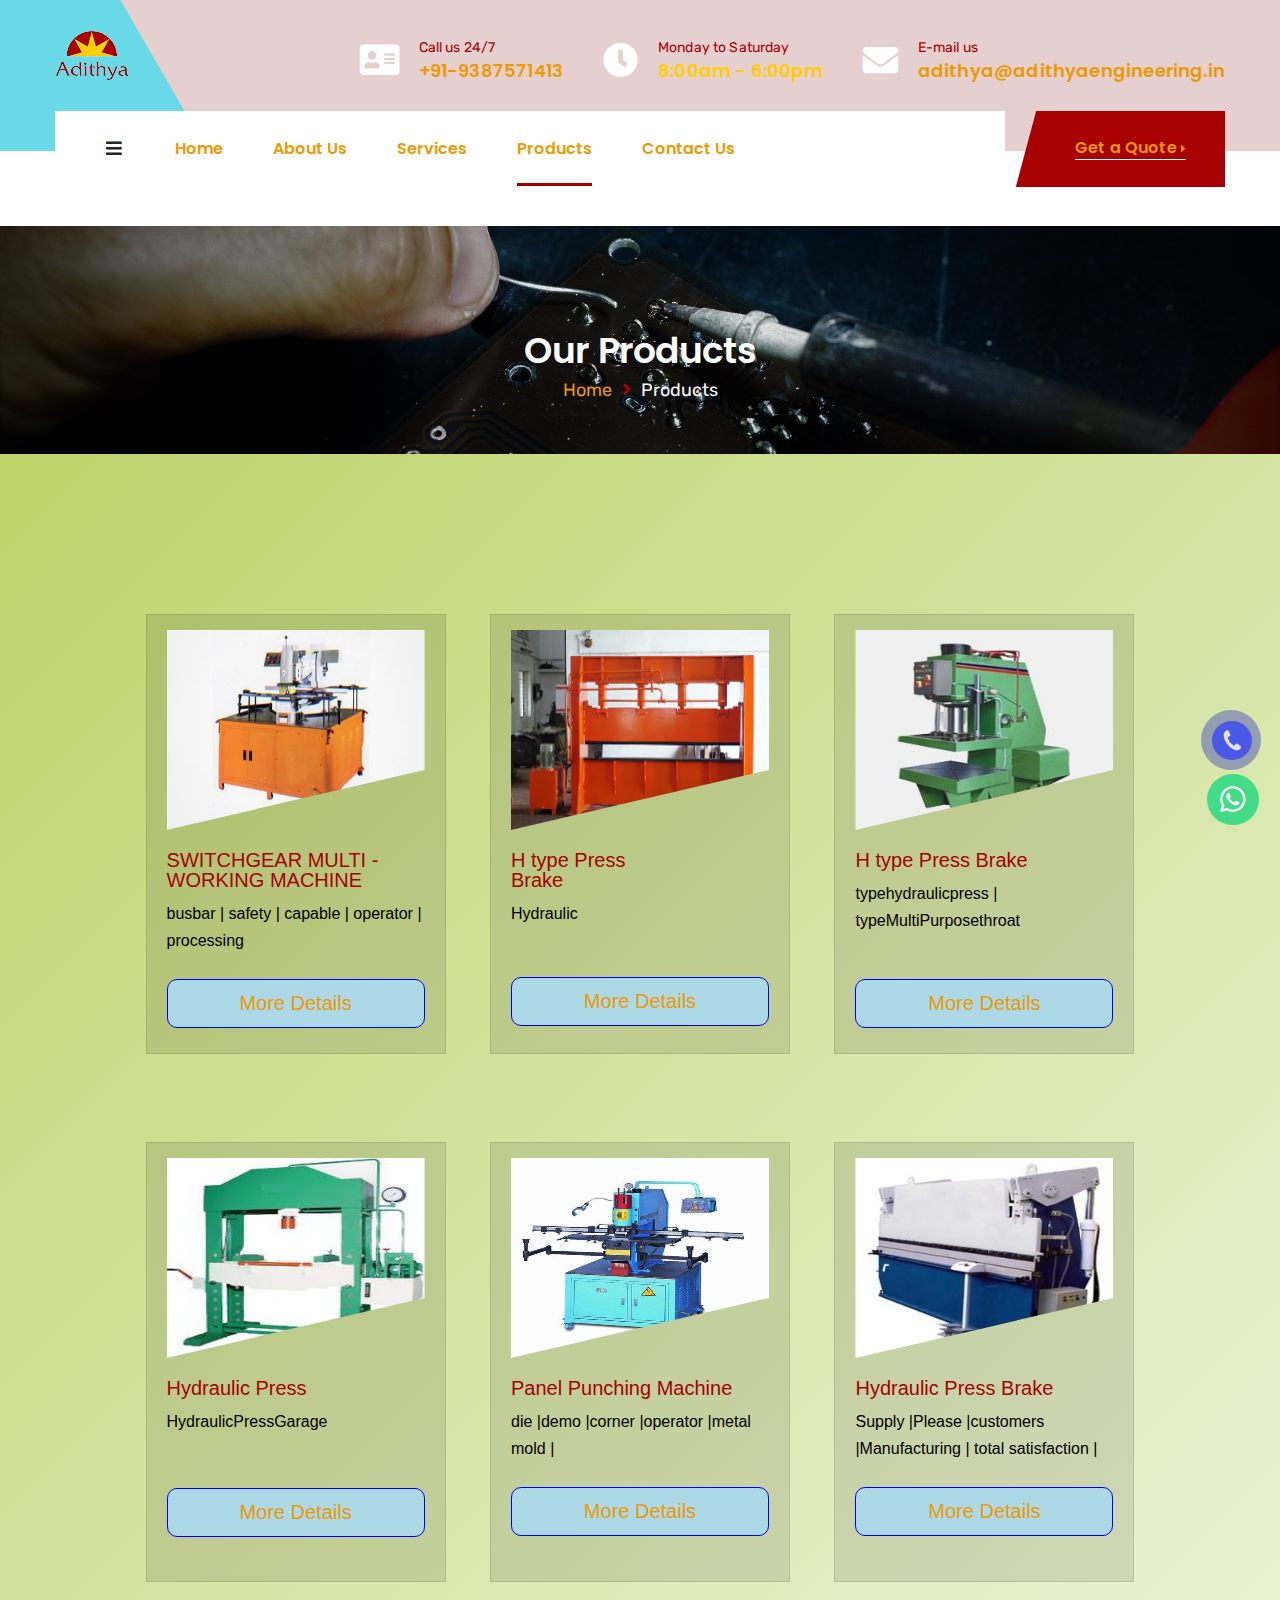
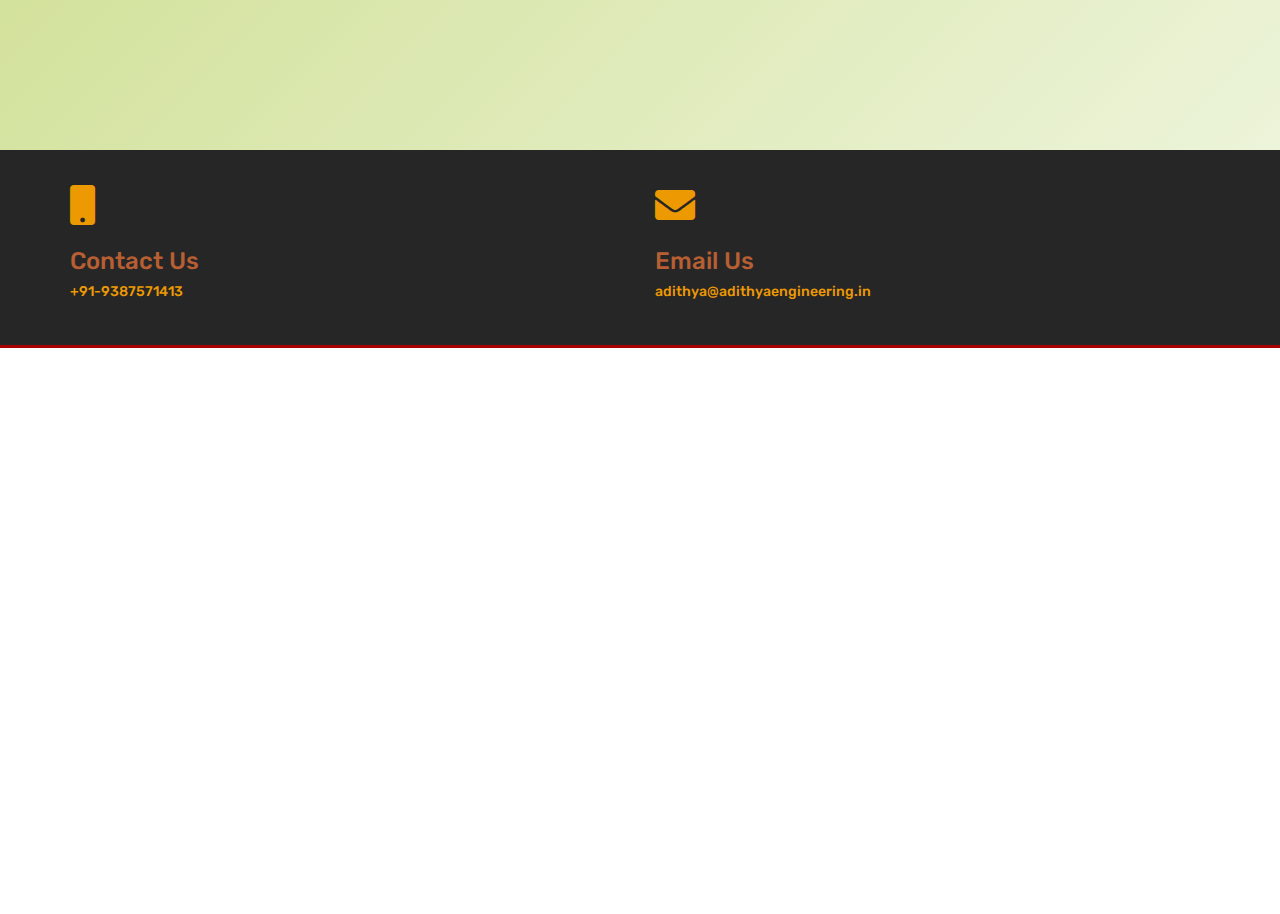
<file: products.html>
<!DOCTYPE html>
<html lang="en">
<head>
    <meta charset="UTF-8" />
    <meta name="description" content="Industrial Corporate Industry & Factory - Industrio - Industrial Industry & Factory">
    <meta name="keywords" content="chemical, company, construction, engineering, factory, gas, industrial, industry, laboratory, manufacture, mechanical, mining, oil, pharmaceutical, refinery">
    <meta name="author" content="Themexriver">
    <title>Adithya Engineering Company in Kochi ,Adithya Engineering Company Cochin(India) is a Machinery Manufacturers, Suppliers and Exporters in Kerala.  One of our specialties is that our  Machines are in high quality, Heavy duty, Economical comparing to others. Best assurance is given for Quality, Guarantee and after sale-service.The company offers viable solutions to difficult challenges in ensuring stringent quality standards & ensuring cost competitive production. The company believes in long term supply relationship through dependable and timely deliveries at globally competitive prices, focusing attention to the minute detail in individual customer requirement..Hydraulic Press Manufacturers in Ernakulam,Hydraulic Press Manufacturers in Kerala,Hydraulic Press Manufacturers in Kochi,Hydraulic Press Manufacturers in Cochin</title>
    <!-- mobile responsive meta -->
    <meta name="viewport" content="width=device-width, initial-scale=1">
    <link rel="apple-touch-icon" sizes="57x57" href="img/logo.png">
    <link rel="apple-touch-icon" sizes="60x60" href="img/logo.png">
    <link rel="apple-touch-icon" sizes="72x72" href="img/logo.png">
    <link rel="apple-touch-icon" sizes="76x76" href="img/logo.png">
    <link rel="apple-touch-icon" sizes="114x114" href="img/logo.png">
    <link rel="apple-touch-icon" sizes="120x120" href="img/logo.png">
    <link rel="apple-touch-icon" sizes="144x144" href="img/logo.png">
    <link rel="apple-touch-icon" sizes="152x152" href="img/logo.png">
    <link rel="apple-touch-icon" sizes="180x180" href="img/logo.png">
    <link rel="icon" type="image/png" sizes="192x192"  href="img/logo.png">
    <link rel="icon" type="image/png" sizes="32x32" href="img/logo.png">
    <link rel="icon" type="image/png" sizes="96x96" href="img/logo.png">
    <link rel="icon" type="image/png" sizes="16x16" href="img/logo.png">
    <link rel="manifest" href="img/favicon/manifest.json">
    <meta name="msapplication-TileColor" content="#ffffff">
    <meta name="msapplication-TileImage" content="/ms-icon-144x144.png">
    <meta name="theme-color" content="#ffffff">

    <link href="plugins/revolution/css/settings.css" rel="stylesheet">
    <link href="plugins/revolution/css/layers.css" rel="stylesheet">
    <link href="plugins/revolution/css/navigation.css" rel="stylesheet">
    <link rel="stylesheet" href="https://cdnjs.cloudflare.com/ajax/libs/font-awesome/4.7.0/css/font-awesome.min.css">

    <link rel="stylesheet" href="css/style.css">
    <link rel="stylesheet" href="css/responsive.css">
    <link rel="stylesheet" href="css/style1.css">    
</head>
<body class="_active-preloader-ovh">

    <a href="tel:9387571413
    " mypage="" class="call-now" rel="nofollow"><div
        class="mypage-alo-phone"><div
        class="animated infinite pulse mypage-alo-ph-circle-fill"></div><div
        class="animated infinite tada mypage-alo-ph-img-circle"></div></div>
        </a>
        
        
        
        <div class="floating_btn">
            <a target="_blank" href="https://wa.me/+919061412444?text=I'm%20interested%20in%20buying%20your%20products">
              <div class="contact_icon">
                <i class="fab fa-whatsapp my-float"></i>
              </div>
            </a>
            
          </div>


<div class="preloader"><div class="spinner"></div></div> <!-- /.preloader -->

<div class="page-wrapper">
    <div class="header-top home-one clearfix">
        <div class="container">
            <div class="logo pull-left">
                <a href="index.html"><img src="img/logo.png" alt="Awesome Image"/></a>
            </div><!-- /.logo -->
            <div class="header-right-info pull-right">
                <div class="single-header-right-info">
                    <div class="icon-box">
                        <i class="fa fa-address-card"></i>
                    </div><!-- /.icon-box -->
                    <div class="text-box">
                        <p>Call us 24/7</p>
                        <h3><a href="tel:+919387571413">+91-9387571413</a></h3>
                    </div><!-- /.text-box -->
                </div><!-- /.single-header-right-info -->
                <div class="single-header-right-info dispmob">
                    <div class="icon-box">
                        <i class="fa fa-clock-o" aria-hidden="true"></i>
                    </div><!-- /.icon-box -->
                    <div class="text-box">
                        <p>Monday to Saturday</p>
                        <h3>8:00am - 6:00pm</h3>
                    </div><!-- /.text-box -->
                </div><!-- /.single-header-right-info -->
                <div class="single-header-right-info dispmob">
                    <div class="icon-box">
                        <i class="fa fa-envelope" aria-hidden="true"></i>
                    </div><!-- /.icon-box -->
                    <div class="text-box">
                        <p>E-mail us</p>
                        <h3><a href="mailto: adithya@adithyaengineering.in"> adithya@adithyaengineering.in</a></h3>
                    </div><!-- /.text-box -->
                </div><!-- /.single-header-right-info -->
            </div><!-- /.header-right-info -->
        </div><!-- /.container -->
    </div><!-- /.header-top home-one -->

    <header class="header header-home-one clearfix">
        <nav class="navbar navbar-default header-navigation stricky clearfix">
            <div class="container clearfix">
                <!-- Brand and toggle get grouped for better mobile display -->
                
                <div class="navbar-header">
                    <button class="side-nav-toggler side-nav-opener"><i class="fa fa-bars"></i></button>
                </div>

                <!-- Collect the nav links, forms, and other content for toggling -->
                <div class="collapse navbar-collapse main-navigation mainmenu " id="main-nav-bar">
                    
                    <ul class="nav navbar-nav navigation-box">
                        <li > 
                            <a href="index.html">Home</a> 
                        </li>
                        <li> <a href="about.html">About Us</a> </li>
                        <li> 
                            <a href="service.html">Services</a> 
                        </li>
                        <li class="current"> 
                            <a href="products.html">Products</a> 
                           
                        </li>
                       <!--  <li> 
                            <a href="#">Pages</a> 
                           
                        </li> -->
                       
                        <li> <a href="contact.html">Contact Us</a> </li>
                    </ul>                
                </div><!-- /.navbar-collapse -->
                <div class="right-side-box">
                    <a href="contact.html" class="rqa-btn"><span class="inner">Get a Quote <i class="fa fa-caret-right"></i></span></a>
                </div><!-- /.right-side-box -->
            </div><!-- /.container -->
        </nav>   
    </header><!-- /.header -->
    
    <div class="inner-banner" >
        <div class="container">
            <h3>Our Products</h3>
            <ul class="breadcumb">
                <li><a href="index.html">Home</a></li><!--
                --><li><span class="sep"><i class="fa fa-angle-right"></i></span></li><!--
                --><li><span>Products</span></li>
            </ul><!-- /.breadcumb -->
        </div><!-- /.container -->
    </div><!-- /.inner-banner -->
    
    <section class="about-style-three  body3">
        <div class="container">
            <div class="row">
              
              <div class="products">
  <div class="product">
    <img src="img/products/product1.jpg">
    <h1>SWITCHGEAR MULTI - WORKING MACHINE</h1>
    <span style="color: #000;">busbar | safety | capable | operator | processing</span>
    <div class="price">
       <a href="product1.html">More Details</a>
    </div>
  </div>
  <div class="product">
    <img src="img/products/product3.jpg">
    <h1>H type Press <br> Brake</h1>
    <span style="color: #000;">Hydraulic <br></span>
    <div class="price" style="margin-top: 50px;">
     <a href="product2.html">More Details</a>
    </div>
  </div>
  <div class="product">
    <img src="img/products/product4.jpg">
    <h1>H type Press Brake</h1>
    <span style="color: #000;">typehydraulicpress | typeMultiPurposethroat</span>
    <div class="price" style="margin-top: 45px;">
     <a href="products3.html">More Details</a>
    </div>
  </div>
 
</div>
                
    </div><!-- /.row -->



    <div class="row">
              
              <div class="products">
  <div class="product">
    <img src="img/products/product5.jpg">
    <h1>Hydraulic Press</h1>
    <span style="color: #000;">HydraulicPressGarage</span>
    <div class="price" style="    margin-top: 53px;">
      <a href="products4.html">More Details</a>
    </div>
  </div>
  <div class="product">
    <img src="img/products/product2.jpg">
    <h1>Panel Punching Machine<br> </h1>
    <span style="color: #000;">die |demo |corner |operator |metal mold |<br></span>
    <div class="price">
      <a href="products5.html">More Details</a>
    </div>
  </div>
  <div class="product">
    <img src="img/products/product6.jpg">
    <h1>Hydraulic Press Brake</h1>
    <span style="color: #000;">Supply |Please |customers |Manufacturing | total satisfaction |</span>
    <div class="price">
       <a href="products6.html">More Details</a>
    </div>
  </div>
 
</div>
                
            </div><!-- /.row -->




        </div><!-- /.container -->
    </section><!-- /.about-style-three -->


    
    
    

    
<section class="award-winning">
        <div class="container">
            <div class="container">
            <div class="clearfix">
                <div class="col-md-6">
                    <div class="single-feature-style-one">
                        <div class="icon-box">
                            <i class="fa fa-mobile" style="font-size: 40px;color: #ec9902;"></i>
                        </div><!-- /.icon-box -->
                        <div class="text-box">
                            <h3 style="color: #b75e33;">Contact Us</h3>
                            <h5><a style="color: #b75e33;" href="tel:+919387571413">+91-9387571413</a></h5>
                        </div><!-- /.text-box -->
                    </div><!-- /.single-feature-style-one -->
                </div><!-- /.col-md-4 -->
                <div class="col-md-6">
                    <div class="single-feature-style-one light">
                        <div class="icon-bo">
                            <i class="fa fa-envelope" style="font-size: 40px;color: #ec9902;"></i>
                        </div><!-- /.icon-box -->
                        <div class="text-box">
                            <h3 style="color: #b75e33;">Email Us</h3>
                            <h5><a style="color: #b75e33;" href="mailto: adithya@adithyaengineering.in"> adithya@adithyaengineering.in</a></h5>
                        </div><!-- /.text-box -->
                    </div><!-- /.single-feature-style-one -->
                </div><!-- /.col-md-4 -->
                
            </div><!-- /.row -->
        </div><!-- /.container -->
        </div><!-- /.contianer -->
    </section><!-- /.award-winning -->

</div><!-- /.page-wrapper -->

<footer class="site-footer fixed-footer">
    <div class="main-footer">
        <div class="container">
            <div class="row">
                <div class="col-md-4 col-sm-6 col-xs-12">
                    <div class="footer-widget about-widget">
                        <a href="index.html"><img src="img/logo.png" alt="Awesome Image"/></a>
                        <h3>About Us</h3>
                        <p>Adithya Engineering Company Cochin(India) is a Machinery Manufacturers, Suppliers and Exporters in kerala.</p>
                    </div><!-- /.footer-widget about-widget -->
                </div><!-- /.col-md-3 -->
                <div class="col-md-3 col-sm-6 col-xs-12">
                    <div class="footer-widget links-widget">
                        <div class="title">
                            <h3>Links</h3>
                        </div><!-- /.title -->
                        <ul class="links-list">
                            <li><a href="index.html">Home</a></li>
                            <li><a href="about.html">About Us</a></li>
                            <li><a href="service.html">Services</a></li>
                            <li><a href="products.html">Products</a></li>
                            <li><a href="contact.html">Contact</a></li>
                        </ul><!-- /.links-list -->
                    </div><!-- /.footer-widget links-widget -->
                </div><!-- /.col-md-2 -->
                <!-- /.col-md-3 -->
                <div class="col-md-5 col-sm-6 col-xs-12">
                    <h3>Address</h3>
    <p>V/709-A, Edayar Industrial Development Area, Edayar Industrial Development Area, Ernakulam, Kerala 680110</p>
                    <div class="footer-widget subscribe-widget">
                        <h3>Subscribe Today</h3>
                        <p>Get connected with us</p>
                        <form action="https://formspree.io/f/xbjqadgp" method="post" class="subscribe-form">
                            <input type="text" placeholder="Email Address" name="mail" />
                            <button type="submit" class="hvr-sweep-to-right">Subscribe</button>
                        </form><!-- /.subscribe-form -->
                    </div><!-- /.footer-widget subscribe-widget -->
                </div><!-- /.col-md-4 -->
            </div><!-- /.row -->
        </div><!-- /.container -->
    </div><!-- /.main-footer -->
    <div class="bottom-footer">
        <div class="container">
            <div class="left-text pull-left"><p>&copy; Copyright Adithya Engineering 2021. All right reserved.</p></div><!-- /.left-text -->
            <div class="right-text pull-right"><p>Created by Tapclone </p></div><!-- /.right-text -->
        </div><!-- /.container -->
    </div><!-- /.bottom-footer -->
</footer><!-- /.site-footer -->

<section class="hidden-sidebar side-navigation">
    <a href="#" class="close-button side-navigation-close-btn fa fa-times"></a><!-- /.close-button -->
    <div class="sidebar-content">
        <div class="top-content">
            <a href="index.html"><img src="img/logo.png" alt="Awesome Image"/></a>
        </div><!-- /.top-content -->
        <nav class="nav-menu middle-content">
            <ul class="navigation-box">
                <li class="current"> 
                    <a href="index.html">Home <!-- <span class="subnav-toggler fa fa-caret-down"></span> --></a>    
                </li>
                <li> <a href="about.html">About Us</a> </li>
                <li> 
                    <a href="service.html">Services <!-- <span class="subnav-toggler fa fa-caret-down"></span> --></a> 
                   
                </li>
                <li> 
                    <a href="products.html">Products <!-- <span class="subnav-toggler fa fa-caret-down"></span> --></a> 
                   
                </li>
               <!--  <li> 
                    <a href="#">Pages <span class="subnav-toggler fa fa-caret-down"></span></a> 
                    
                </li> -->
               <!--  <li> 
                    <a href="blog.html">Blog <span class="subnav-toggler fa fa-caret-down"></span></a> 
                    
                </li> -->
                <li> <a href="contact.html">Contact Us</a> </li>
            </ul>
        </nav><!-- /.nav-menu -->
        <div class="bottom-content">
            <div class="social">
                <a href="#" class="fab fa-facebook-f"></a><!--
                --><a href="#" class="fab fa-twitter"></a><!--
                --><a href="#" class="fab fa-google-plus-g"></a><!--
                --><a href="#" class="fab fa-instagram"></a>
            </div><!-- /.social -->
            <p class="copy-text">&copy; Copyright Adithya Engineering 2021.  <br /> All right reserved</p><!-- /.copy-text -->
        </div><!-- /.bottom-content -->
    </div><!-- /.sidebar-content -->
</section><!-- /.hidden-sidebar -->



<div class="search_area zoom-anim-dialog mfp-hide" id="test-search">
    <div class="search_box_inner">
        <div class="input-group">
            <input type="text" class="form-control" placeholder="Search for...">
            <span class="input-group-btn">
                <button class="btn btn-default" type="button"><i class="fas fa-search"></i></button>
            </span>
        </div>
    </div>
</div>

<div class="scroll-to-top scroll-to-target" data-target="html"><i class="fa fa-angle-up"></i></div>                    

<script src="js/jquery.js"></script>

<script src="js/bootstrap.min.js"></script>
<script src="js/bootstrap-select.min.js"></script>
<script src="js/jquery.validate.min.js"></script>
<script src="js/owl.carousel.min.js"></script>
<script src="js/isotope.js"></script>
<script src="js/jquery.magnific-popup.min.js"></script>
<script src="js/waypoints.min.js"></script>
<script src="js/jquery.counterup.min.js"></script>
<script src="js/wow.min.js"></script>
<script src="js/jquery.easing.min.js"></script>
<script src="js/custom.js"></script>


<!--Revolution Slider-->
<script src="plugins/revolution/js/jquery.themepunch.revolution.min.js"></script>
<script src="plugins/revolution/js/jquery.themepunch.tools.min.js"></script>
<script src="plugins/revolution/js/extensions/revolution.extension.actions.min.js"></script>
<script src="plugins/revolution/js/extensions/revolution.extension.carousel.min.js"></script>
<script src="plugins/revolution/js/extensions/revolution.extension.kenburn.min.js"></script>
<script src="plugins/revolution/js/extensions/revolution.extension.layeranimation.min.js"></script>
<script src="plugins/revolution/js/extensions/revolution.extension.migration.min.js"></script>
<script src="plugins/revolution/js/extensions/revolution.extension.navigation.min.js"></script>
<script src="plugins/revolution/js/extensions/revolution.extension.parallax.min.js"></script>
<script src="plugins/revolution/js/extensions/revolution.extension.slideanims.min.js"></script>
<script src="plugins/revolution/js/extensions/revolution.extension.video.min.js"></script>
<script src="js/main-slider-script.js"></script>

</body>
</html>
</file>
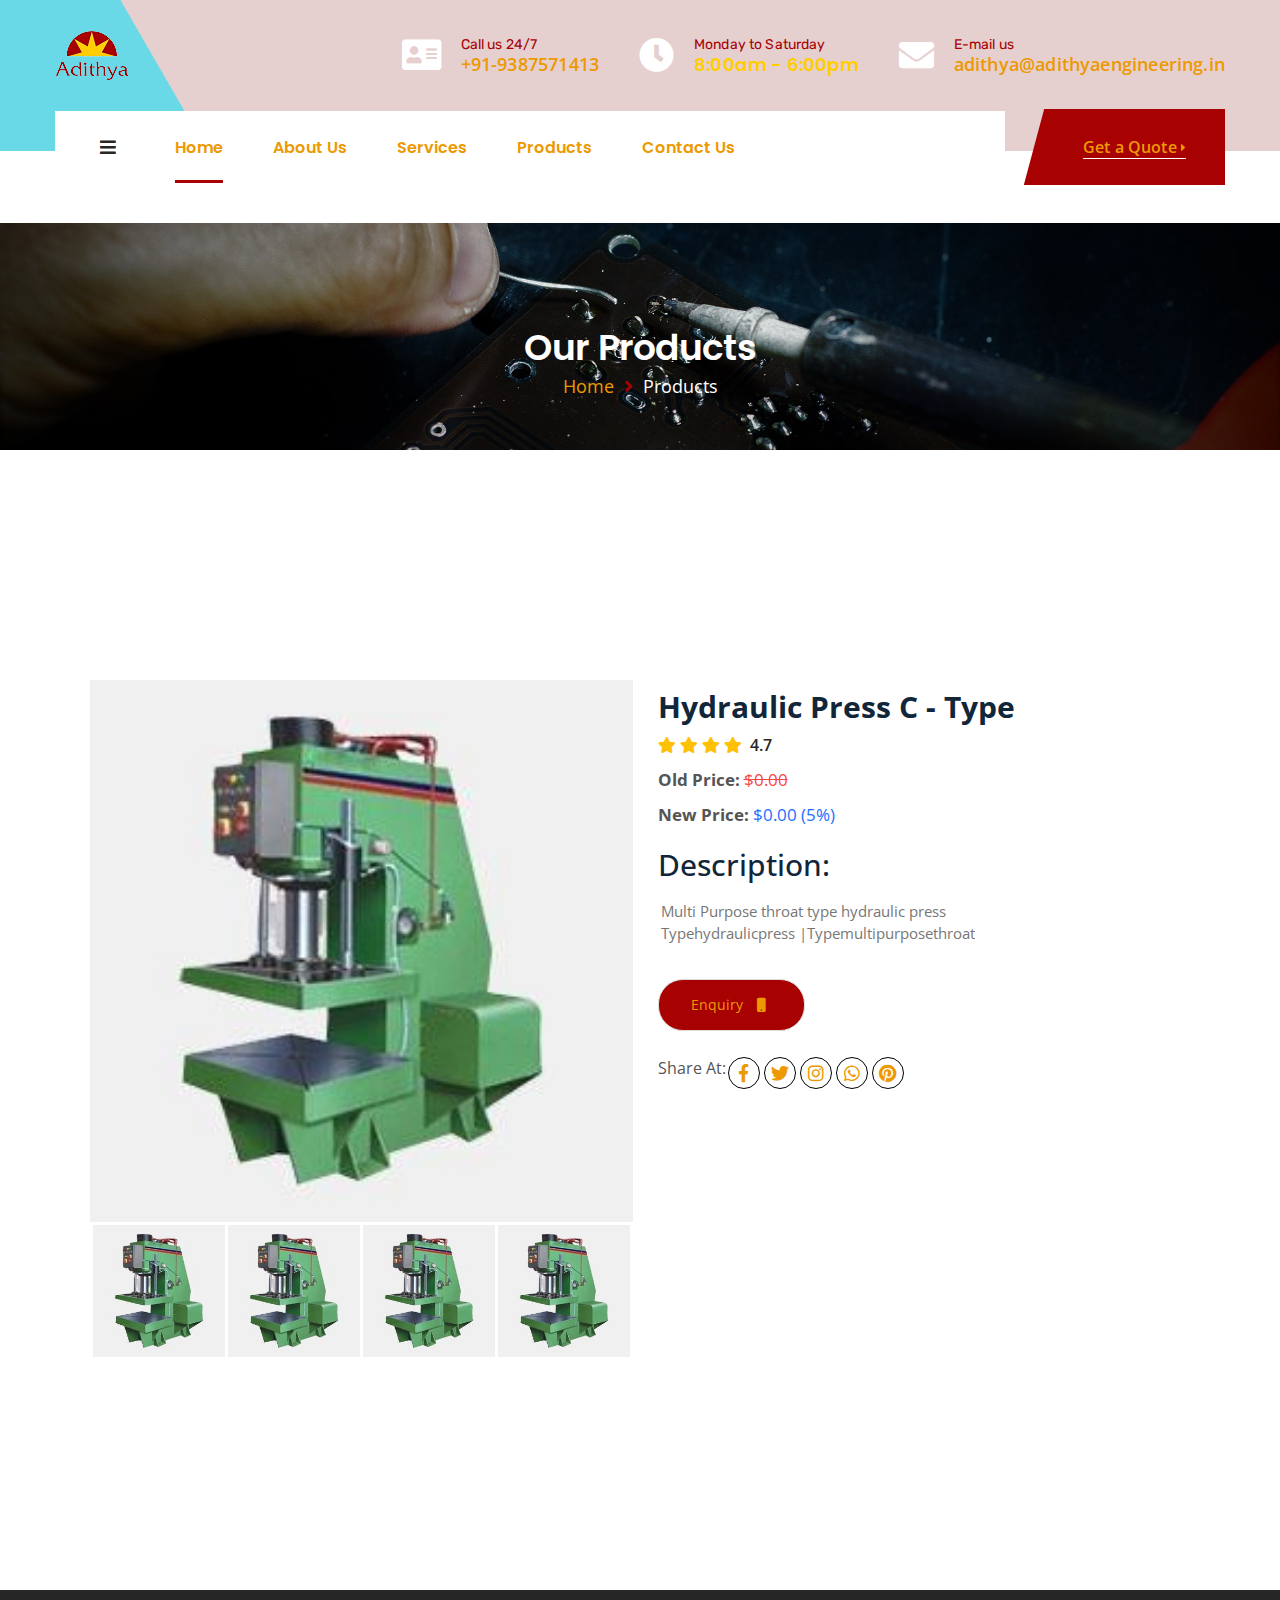
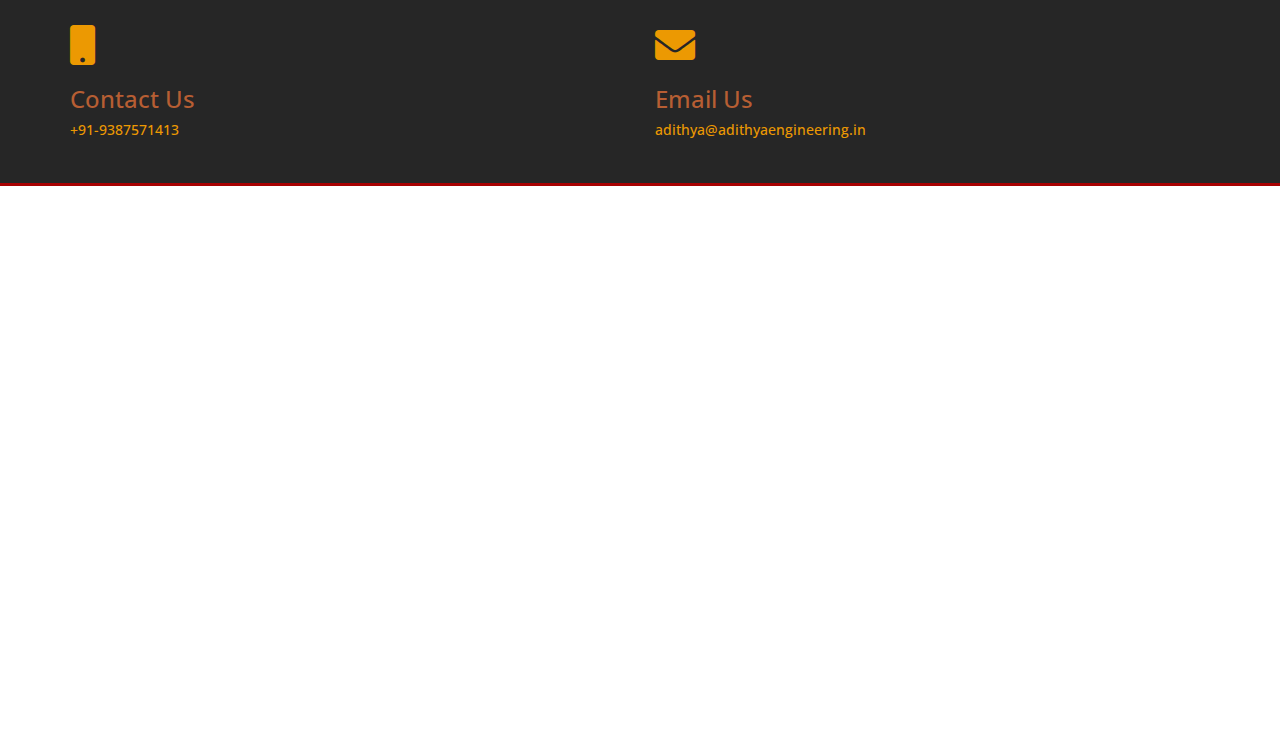
<file: products3.html>
<!DOCTYPE html>
<html lang="en">
<head>
    <meta charset="UTF-8" />
    <meta name="description" content="Industrial Corporate Industry & Factory - Industrio - Industrial Industry & Factory">
    <meta name="keywords" content="chemical, company, construction, engineering, factory, gas, industrial, industry, laboratory, manufacture, mechanical, mining, oil, pharmaceutical, refinery">
    <meta name="author" content="Themexriver">
    <title>Adithya Engineering Company in Kochi ,Adithya Engineering Company Cochin(India) is a Machinery Manufacturers, Suppliers and Exporters in Kerala.  One of our specialties is that our  Machines are in high quality, Heavy duty, Economical comparing to others. Best assurance is given for Quality, Guarantee and after sale-service.The company offers viable solutions to difficult challenges in ensuring stringent quality standards & ensuring cost competitive production. The company believes in long term supply relationship through dependable and timely deliveries at globally competitive prices, focusing attention to the minute detail in individual customer requirement..Hydraulic Press Manufacturers in Ernakulam,Hydraulic Press Manufacturers in Kerala,Hydraulic Press Manufacturers in Kochi,Hydraulic Press Manufacturers in Cochin</title>
    <!-- mobile responsive meta -->
    <meta name="viewport" content="width=device-width, initial-scale=1">
    <link rel="apple-touch-icon" sizes="57x57" href="img/logo.png">
    <link rel="apple-touch-icon" sizes="60x60" href="img/logo.png">
    <link rel="apple-touch-icon" sizes="72x72" href="img/logo.png">
    <link rel="apple-touch-icon" sizes="76x76" href="img/logo.png">
    <link rel="apple-touch-icon" sizes="114x114" href="img/logo.png">
    <link rel="apple-touch-icon" sizes="120x120" href="img/logo.png">
    <link rel="apple-touch-icon" sizes="144x144" href="img/logo.png">
    <link rel="apple-touch-icon" sizes="152x152" href="img/logo.png">
    <link rel="apple-touch-icon" sizes="180x180" href="img/logo.png">
    <link rel="icon" type="image/png" sizes="192x192"  href="img/logo.png">
    <link rel="icon" type="image/png" sizes="32x32" href="img/logo.png">
    <link rel="icon" type="image/png" sizes="96x96" href="img/logo.png">
    <link rel="icon" type="image/png" sizes="16x16" href="img/logo.png">
    <link rel="manifest" href="img/favicon/manifest.json">
    <meta name="msapplication-TileColor" content="#ffffff">
    <meta name="msapplication-TileImage" content="/ms-icon-144x144.png">
    <meta name="theme-color" content="#ffffff">

    <link href="plugins/revolution/css/settings.css" rel="stylesheet">
    <link href="plugins/revolution/css/layers.css" rel="stylesheet">
    <link href="plugins/revolution/css/navigation.css" rel="stylesheet">
    <link rel="stylesheet" href="https://cdnjs.cloudflare.com/ajax/libs/font-awesome/4.7.0/css/font-awesome.min.css">

    <link rel="stylesheet" href="css/style.css">
    <link rel="stylesheet" href="css/responsive.css">
    <link rel="stylesheet" href="css/style3.css">    
</head>
<body class="_active-preloader-ovh">

<div class="preloader"><div class="spinner"></div></div> <!-- /.preloader -->

<div class="page-wrapper">
    <div class="header-top home-one clearfix">
        <div class="container">
            <div class="logo pull-left">
                <a href="index.html"><img src="img/logo.png"  class="imgsz" alt="Awesome Image"/></a>
            </div><!-- /.logo -->
            <div class="header-right-info pull-right">
                <div class="single-header-right-info">
                    <div class="icon-box">
                        <i class="fa fa-address-card"></i>
                    </div><!-- /.icon-box -->
                    <div class="text-box">
                        <p>Call us 24/7</p>
                        <h3><a href="tel:+919387571413">+91-9387571413</a></h3>
                    </div><!-- /.text-box -->
                </div><!-- /.single-header-right-info -->
                <div class="single-header-right-info dispmob">
                    <div class="icon-box">
                        <i class="fa fa-clock-o" aria-hidden="true"></i>
                    </div><!-- /.icon-box -->
                    <div class="text-box">
                        <p>Monday to Saturday</p>
                        <h3>8:00am - 6:00pm</h3>
                    </div><!-- /.text-box -->
                </div><!-- /.single-header-right-info -->
                <div class="single-header-right-info dispmob">
                    <div class="icon-box">
                        <i class="fa fa-envelope" aria-hidden="true"></i>
                    </div><!-- /.icon-box -->
                    <div class="text-box">
                        <p>E-mail us</p>
                        <h3><a href="mailto: adithya@adithyaengineering.in"> adithya@adithyaengineering.in</a></h3>
                    </div><!-- /.text-box -->
                </div><!-- /.single-header-right-info -->
            </div><!-- /.header-right-info -->
        </div><!-- /.container -->
    </div><!-- /.header-top home-one -->

    <header class="header header-home-one clearfix">
        <nav class="navbar navbar-default header-navigation stricky clearfix">
            <div class="container clearfix">
                <!-- Brand and toggle get grouped for better mobile display -->
                
                <div class="navbar-header">
                    <button class="side-nav-toggler side-nav-opener"><i class="fa fa-bars"></i></button>
                </div>

                <!-- Collect the nav links, forms, and other content for toggling -->
                <div class="collapse navbar-collapse main-navigation mainmenu " id="main-nav-bar">
                    
                    <ul class="nav navbar-nav navigation-box">
                        <li class="current"> 
                            <a href="index.html">Home</a> 
                        </li>
                        <li> <a href="about.html">About Us</a> </li>
                        <li> 
                            <a href="service.html">Services</a> 
                        </li>
                        <li> 
                            <a href="products.html">Products</a> 
                           
                        </li>
                       <!--  <li> 
                            <a href="#">Pages</a> 
                           
                        </li> -->
                       
                        <li> <a href="contact.html">Contact Us</a> </li>
                    </ul>                
                </div><!-- /.navbar-collapse -->
                <div class="right-side-box">
                    <a href="contact.html" class="rqa-btn"><span class="inner">Get a Quote <i class="fa fa-caret-right"></i></span></a>
                </div><!-- /.right-side-box -->
            </div><!-- /.container -->
        </nav>   
    </header><!-- /.header -->
    
    <div class="inner-banner">
        <div class="container">
            <h3>Our Products</h3>
            <ul class="breadcumb">
                <li><a href="index.html">Home</a></li><!--
                --><li><span class="sep"><i class="fa fa-angle-right"></i></span></li><!--
                --><li><span>Products</span></li>
            </ul><!-- /.breadcumb -->
        </div><!-- /.container -->
    </div><!-- /.inner-banner -->
    
   





    <section class="about-style-three">
        <div class="container">
            <div class="row">


<div class = "card-wrapper">
  <div class = "card">
    <!-- card left -->
    <div class = "product-imgs">
      <div class = "img-display">
        <div class = "img-showcase">
          <img src = "img/products/product4.jpg" alt = "shoe image">
          <img src = "img/products/product4.jpg" alt = "shoe image">
          <img src = "img/products/product4.jpg" alt = "shoe image">
          <img src = "img/products/product4.jpg" alt = "shoe image">
        </div>
      </div>
      <div class = "img-select">
        <div class = "img-item">
          <a href = "#" data-id = "1">
            <img src = "img/products/product4.jpg" alt = "shoe image">
          </a>
        </div>
        <div class = "img-item">
          <a href = "#" data-id = "2">
            <img src = "img/products/product4.jpg" alt = "shoe image">
          </a>
        </div>
        <div class = "img-item">
          <a href = "#" data-id = "3">
            <img src = "img/products/product4.jpg" alt = "shoe image">
          </a>
        </div>
        <div class = "img-item">
          <a href = "#" data-id = "4">
            <img src = "img/products/product4.jpg" alt = "shoe image">
          </a>
        </div>
      </div>
    </div>
    <!-- card right -->
    <div class = "product-content">
      <h2 class = "product-title">Hydraulic Press C - type</h2>
     <!--  <a href = "#" class = "product-link">visit nike store</a> -->
      <div class = "product-rating">
        <i class = "fas fa-star"></i>
        <i class = "fas fa-star"></i>
        <i class = "fas fa-star"></i>
        <i class = "fas fa-star"></i>
        <i class = "fas fa-star-half-alt"></i>
        <span>4.7</span>
      </div>

      <div class = "product-price">
        <p style="font-size:17px;" class = "last-price">Old Price: <span>$0.00</span></p>
        <p style="font-size:17px;" class = "new-price">New Price: <span>$0.00 (5%)</span></p>
      </div>

      <div class = "product-detail">
        <h2>Description: </h2>
        <p style="font-size:15px;">Multi Purpose throat type hydraulic press
        <br>

     Typehydraulicpress |Typemultipurposethroat
        </p>
        </p>
        <!-- <ul>
          <li>Color: <span>Black</span></li>
          <li>Available: <span>in stock</span></li>
          <li>Category: <span>Shoes</span></li>
          <li>Shipping Area: <span>All over the world</span></li>
          <li>Shipping Fee: <span>Free</span></li>
        </ul> -->
      </div>

      <div class = "purchase-info">
        <!-- <input type = "number" min = "0" value = "1"> -->
        <button type = "button" class = "btn"><a href="tel:+919387571413
 " style="padding-right: 10px;">
          Enquiry</a> <i class="fa fa-mobile" aria-hidden="true"></i>
        </button>
        <!-- <button type = "button" class = "btn">Compare</button> -->
      </div>

      <div class = "social-links">
        <p>Share At: </p>
        <a href = "#">
          <i class = "fab fa-facebook-f"></i>
        </a>
        <a href = "#">
          <i class = "fab fa-twitter"></i>
        </a>
        <a href = "#">
          <i class = "fab fa-instagram"></i>
        </a>
        <a href = "#">
          <i class = "fab fa-whatsapp"></i>
        </a>
        <a href = "#">
          <i class = "fab fa-pinterest"></i>
        </a>
      </div>
    </div>
  </div>
</div>
</div>
</div>
</section>





    
    
    

    
<section class="award-winning">
        <div class="container">
            <div class="container">
            <div class="clearfix">
                <div class="col-md-6">
                    <div class="single-feature-style-one">
                        <div class="icon-box">
                            <i class="fa fa-mobile" style="font-size: 40px;color: #ec9902;"></i>
                        </div><!-- /.icon-box -->
                        <div class="text-box">
                            <h3 style="color: #b75e33;">Contact Us</h3>
                            <h5><a style="color: #b75e33;" href="tel:+919387571413">+91-9387571413</a></h5>
                        </div><!-- /.text-box -->
                    </div><!-- /.single-feature-style-one -->
                </div><!-- /.col-md-4 -->
                <div class="col-md-6">
                    <div class="single-feature-style-one light">
                        <div class="icon-bo">
                            <i class="fa fa-envelope" style="font-size: 40px;color: #ec9902;"></i>
                        </div><!-- /.icon-box -->
                        <div class="text-box">
                            <h3 style="color: #b75e33;">Email Us</h3>
                            <h5><a style="color: #b75e33;" href="mailto: adithya@adithyaengineering.in"> adithya@adithyaengineering.in</a></h5>
                        </div><!-- /.text-box -->
                    </div><!-- /.single-feature-style-one -->
                </div><!-- /.col-md-4 -->
                
            </div><!-- /.row -->
        </div><!-- /.container -->
        </div><!-- /.contianer -->
    </section><!-- /.award-winning -->

</div><!-- /.page-wrapper -->

<footer class="site-footer fixed-footer">
    <div class="main-footer">
        <div class="container">
            <div class="row">
                <div class="col-md-4 col-sm-6 col-xs-12">
                    <div class="footer-widget about-widget">
                        <a href="index.html"><img src="img/logo.png" style="width: 16%;" alt="Awesome Image"/></a>
                        <h3>About Us</h3>
                        <p>Adithya Engineering Company Cochin(India) is a Machinery Manufacturers, Suppliers and Exporters in kerala.</p>
                    </div><!-- /.footer-widget about-widget -->
                </div><!-- /.col-md-3 -->
                <div class="col-md-3 col-sm-6 col-xs-12">
                    <div class="footer-widget links-widget">
                        <div class="title">
                            <h3>Links</h3>
                        </div><!-- /.title -->
                        <ul class="links-list">
                            <li><a href="index.html">Home</a></li>
                            <li><a href="about.html">About Us</a></li>
                            <li><a href="service.html">Services</a></li>
                            <li><a href="products.html">Products</a></li>
                            <li><a href="contact.html">Contact</a></li>
                        </ul><!-- /.links-list -->
                    </div><!-- /.footer-widget links-widget -->
                </div><!-- /.col-md-2 -->
                <!-- /.col-md-3 -->
                <div class="col-md-5 col-sm-6 col-xs-12">
                    <h3>Address</h3>
    <p>V/709-A, Edayar Industrial Development Area, Edayar Industrial Development Area, Ernakulam, Kerala 680110</p>
                    <div class="footer-widget subscribe-widget">
                        <h3>Subscribe Today</h3>
                        <p>Get connected with us</p>
                        <form action="https://formspree.io/f/xbjqadgp" method="post" class="subscribe-form">
                            <input type="text" placeholder="Email Address" name="mail" />
                            <button type="submit" class="hvr-sweep-to-right">Subscribe</button>
                        </form><!-- /.subscribe-form -->
                    </div><!-- /.footer-widget subscribe-widget -->
                </div><!-- /.col-md-4 -->
            </div><!-- /.row -->
        </div><!-- /.container -->
    </div><!-- /.main-footer -->
    <div class="bottom-footer">
        <div class="container">
            <div class="left-text pull-left"><p>&copy; Copyright Adithya Engineering 2021. All right reserved.</p></div><!-- /.left-text -->
            <div class="right-text pull-right"><p>Created by Tapclone </p></div><!-- /.right-text -->
        </div><!-- /.container -->
    </div><!-- /.bottom-footer -->
</footer><!-- /.site-footer -->

<section class="hidden-sidebar side-navigation">
    <a href="#" class="close-button side-navigation-close-btn fa fa-times"></a><!-- /.close-button -->
    <div class="sidebar-content">
        <div class="top-content">
            <a href="index.html"><img src="img/logo.png"  class="imgsz" alt="Awesome Image"/></a>
        </div><!-- /.top-content -->
        <nav class="nav-menu middle-content">
            <ul class="navigation-box">
                <li class="current"> 
                    <a href="index.html">Home <!-- <span class="subnav-toggler fa fa-caret-down"></span> --></a>    
                </li>
                <li> <a href="about.html">About Us</a> </li>
                <li> 
                    <a href="service.html">Services <!-- <span class="subnav-toggler fa fa-caret-down"></span> --></a> 
                   
                </li>
                <li> 
                    <a href="products.html">Products <!-- <span class="subnav-toggler fa fa-caret-down"></span> --></a> 
                   
                </li>
               <!--  <li> 
                    <a href="#">Pages <span class="subnav-toggler fa fa-caret-down"></span></a> 
                    
                </li> -->
               <!--  <li> 
                    <a href="blog.html">Blog <span class="subnav-toggler fa fa-caret-down"></span></a> 
                    
                </li> -->
                <li> <a href="contact.html">Contact Us</a> </li>
            </ul>
        </nav><!-- /.nav-menu -->
        <div class="bottom-content">
            <div class="social">
                <a href="#" class="fab fa-facebook-f"></a><!--
                --><a href="#" class="fab fa-twitter"></a><!--
                --><a href="#" class="fab fa-google-plus-g"></a><!--
                --><a href="#" class="fab fa-instagram"></a>
            </div><!-- /.social -->
            <p class="copy-text">&copy; Copyright Adithya Engineering 2021.  <br /> All right reserved</p><!-- /.copy-text -->
        </div><!-- /.bottom-content -->
    </div><!-- /.sidebar-content -->
</section><!-- /.hidden-sidebar -->



<div class="search_area zoom-anim-dialog mfp-hide" id="test-search">
    <div class="search_box_inner">
        <div class="input-group">
            <input type="text" class="form-control" placeholder="Search for...">
            <span class="input-group-btn">
                <button class="btn btn-default" type="button"><i class="fas fa-search"></i></button>
            </span>
        </div>
    </div>
</div>

<div class="scroll-to-top scroll-to-target" data-target="html"><i class="fa fa-angle-up"></i></div>                    

<script src="js/jquery.js"></script>
<script src="js/sty.js"></script>
<script src="js/bootstrap.min.js"></script>
<script src="js/bootstrap-select.min.js"></script>
<script src="js/jquery.validate.min.js"></script>
<script src="js/owl.carousel.min.js"></script>
<script src="js/isotope.js"></script>
<script src="js/jquery.magnific-popup.min.js"></script>
<script src="js/waypoints.min.js"></script>
<script src="js/jquery.counterup.min.js"></script>
<script src="js/wow.min.js"></script>
<script src="js/jquery.easing.min.js"></script>
<script src="js/custom.js"></script>


<!--Revolution Slider-->
<script src="plugins/revolution/js/jquery.themepunch.revolution.min.js"></script>
<script src="plugins/revolution/js/jquery.themepunch.tools.min.js"></script>
<script src="plugins/revolution/js/extensions/revolution.extension.actions.min.js"></script>
<script src="plugins/revolution/js/extensions/revolution.extension.carousel.min.js"></script>
<script src="plugins/revolution/js/extensions/revolution.extension.kenburn.min.js"></script>
<script src="plugins/revolution/js/extensions/revolution.extension.layeranimation.min.js"></script>
<script src="plugins/revolution/js/extensions/revolution.extension.migration.min.js"></script>
<script src="plugins/revolution/js/extensions/revolution.extension.navigation.min.js"></script>
<script src="plugins/revolution/js/extensions/revolution.extension.parallax.min.js"></script>
<script src="plugins/revolution/js/extensions/revolution.extension.slideanims.min.js"></script>
<script src="plugins/revolution/js/extensions/revolution.extension.video.min.js"></script>
<script src="js/main-slider-script.js"></script>

</body>
</html>
</file>
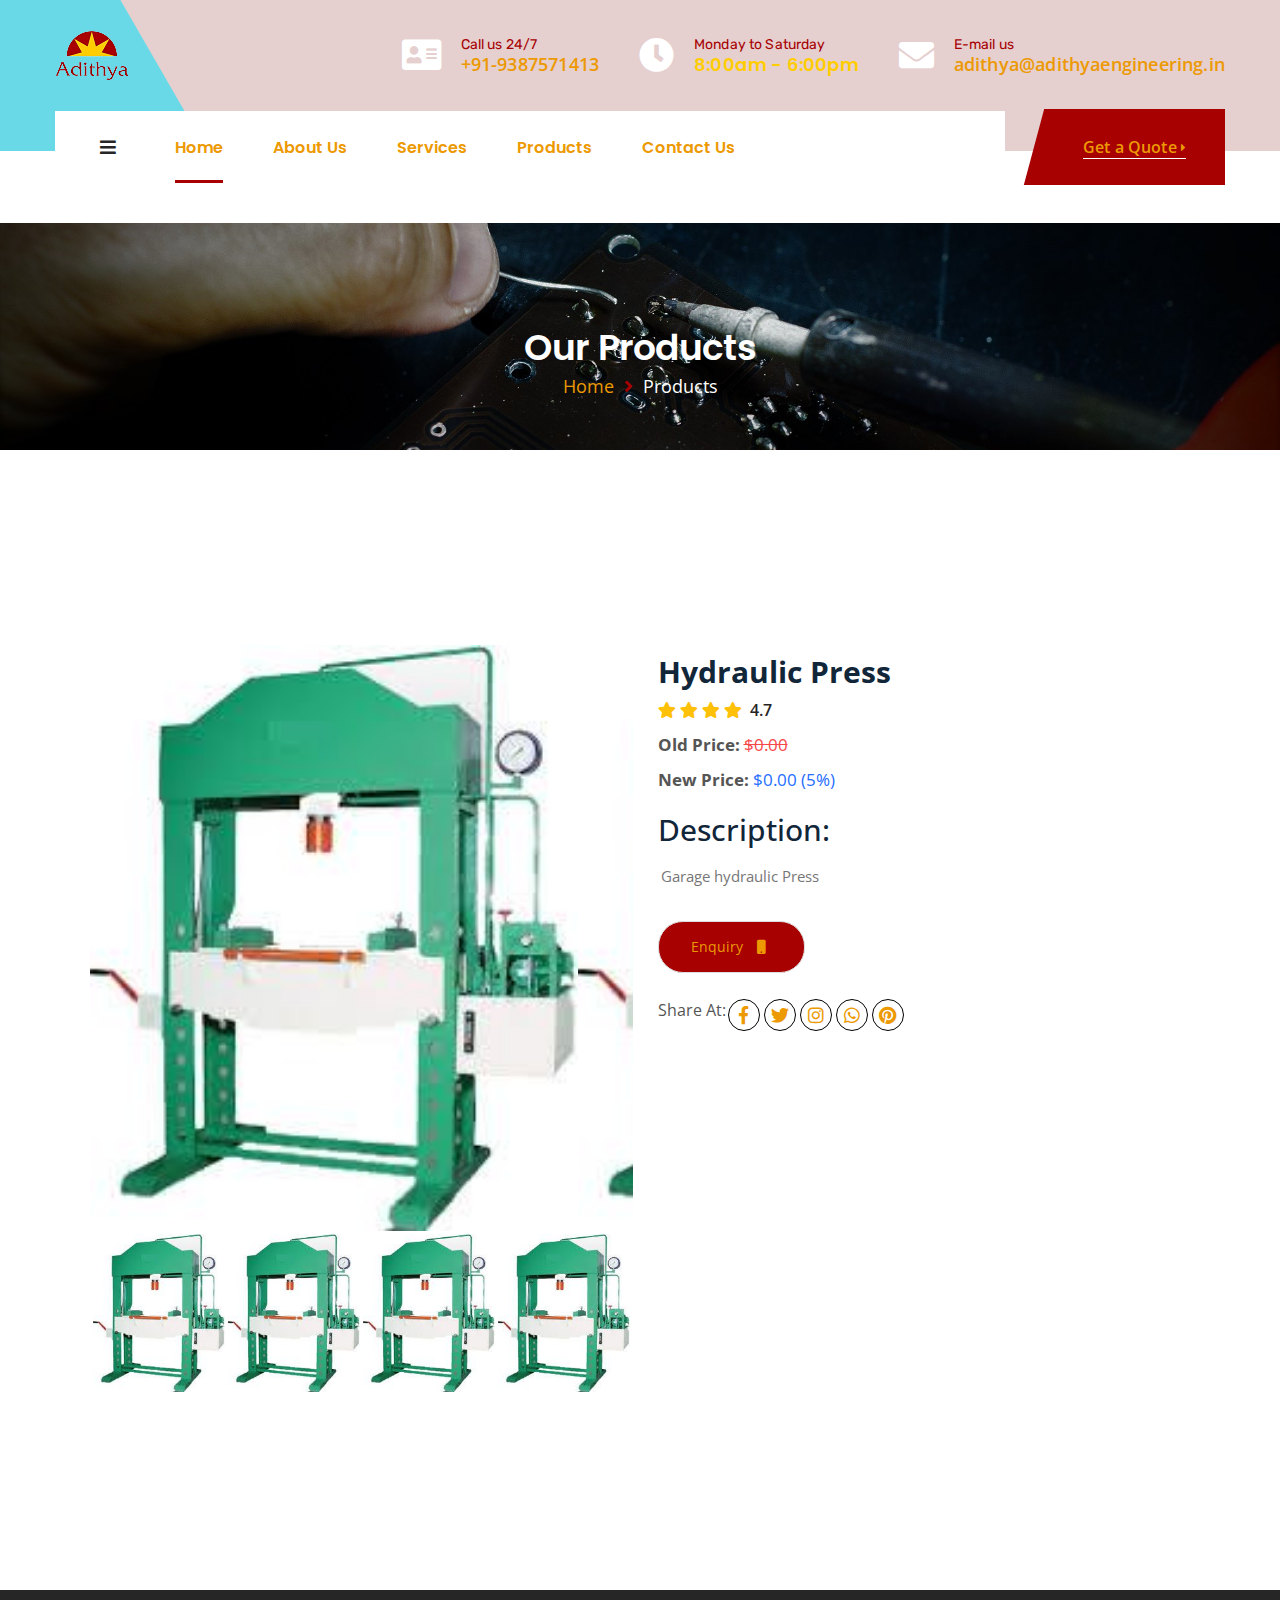
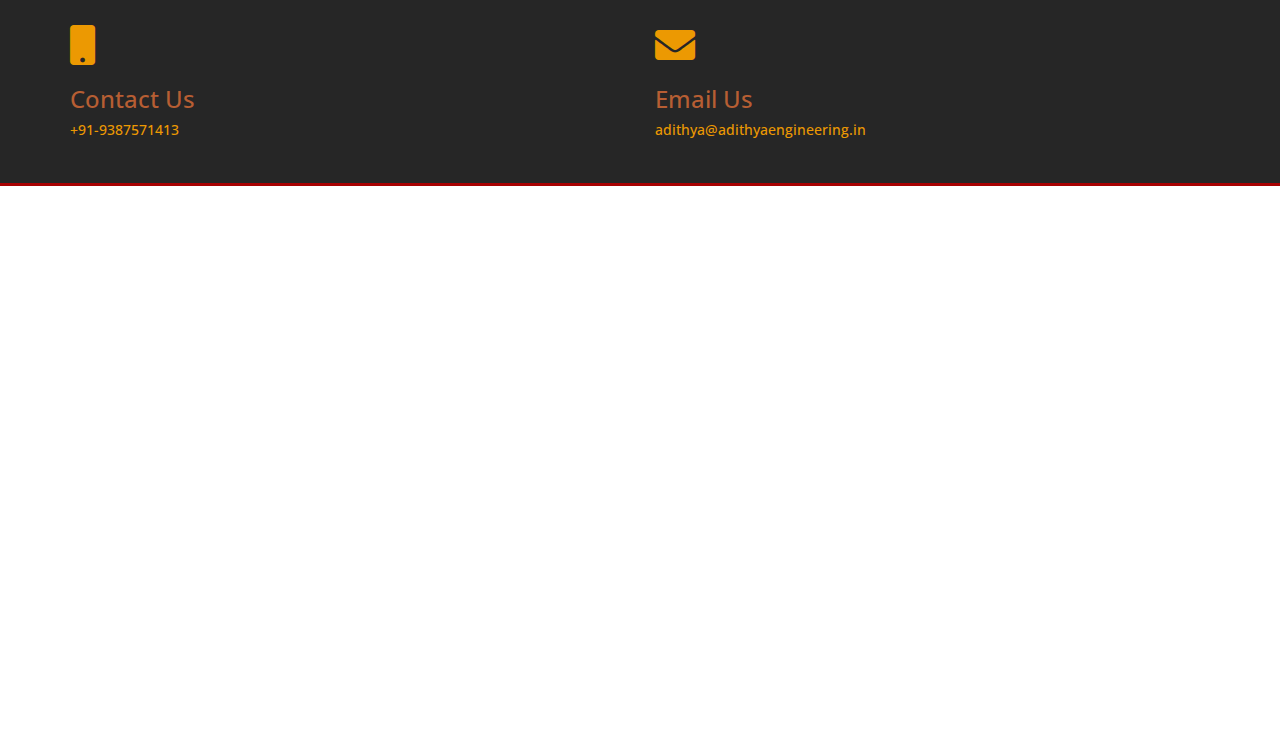
<file: products4.html>
<!DOCTYPE html>
<html lang="en">
<head>
    <meta charset="UTF-8" />
    <meta name="description" content="Industrial Corporate Industry & Factory - Industrio - Industrial Industry & Factory">
    <meta name="keywords" content="chemical, company, construction, engineering, factory, gas, industrial, industry, laboratory, manufacture, mechanical, mining, oil, pharmaceutical, refinery">
    <meta name="author" content="Themexriver">
    <title>Adithya Engineering Company in Kochi ,Adithya Engineering Company Cochin(India) is a Machinery Manufacturers, Suppliers and Exporters in Kerala.  One of our specialties is that our  Machines are in high quality, Heavy duty, Economical comparing to others. Best assurance is given for Quality, Guarantee and after sale-service.The company offers viable solutions to difficult challenges in ensuring stringent quality standards & ensuring cost competitive production. The company believes in long term supply relationship through dependable and timely deliveries at globally competitive prices, focusing attention to the minute detail in individual customer requirement..Hydraulic Press Manufacturers in Ernakulam,Hydraulic Press Manufacturers in Kerala,Hydraulic Press Manufacturers in Kochi,Hydraulic Press Manufacturers in Cochin</title>
    <!-- mobile responsive meta -->
    <meta name="viewport" content="width=device-width, initial-scale=1">
    <link rel="apple-touch-icon" sizes="57x57" href="img/logo.png">
    <link rel="apple-touch-icon" sizes="60x60" href="img/logo.png">
    <link rel="apple-touch-icon" sizes="72x72" href="img/logo.png">
    <link rel="apple-touch-icon" sizes="76x76" href="img/logo.png">
    <link rel="apple-touch-icon" sizes="114x114" href="img/logo.png">
    <link rel="apple-touch-icon" sizes="120x120" href="img/logo.png">
    <link rel="apple-touch-icon" sizes="144x144" href="img/logo.png">
    <link rel="apple-touch-icon" sizes="152x152" href="img/logo.png">
    <link rel="apple-touch-icon" sizes="180x180" href="img/logo.png">
    <link rel="icon" type="image/png" sizes="192x192"  href="img/logo.png">
    <link rel="icon" type="image/png" sizes="32x32" href="img/logo.png">
    <link rel="icon" type="image/png" sizes="96x96" href="img/logo.png">
    <link rel="icon" type="image/png" sizes="16x16" href="img/logo.png">
    <link rel="manifest" href="img/favicon/manifest.json">
    <meta name="msapplication-TileColor" content="#ffffff">
    <meta name="msapplication-TileImage" content="/ms-icon-144x144.png">
    <meta name="theme-color" content="#ffffff">

    <link href="plugins/revolution/css/settings.css" rel="stylesheet">
    <link href="plugins/revolution/css/layers.css" rel="stylesheet">
    <link href="plugins/revolution/css/navigation.css" rel="stylesheet">
    <link rel="stylesheet" href="https://cdnjs.cloudflare.com/ajax/libs/font-awesome/4.7.0/css/font-awesome.min.css">

    <link rel="stylesheet" href="css/style.css">
    <link rel="stylesheet" href="css/responsive.css">
    <link rel="stylesheet" href="css/style3.css">    
</head>
<body class="_active-preloader-ovh">

<div class="preloader"><div class="spinner"></div></div> <!-- /.preloader -->

<div class="page-wrapper">
    <div class="header-top home-one clearfix">
        <div class="container">
            <div class="logo pull-left">
                <a href="index.html"><img src="img/logo.png"  class="imgsz" alt="Awesome Image"/></a>
            </div><!-- /.logo -->
            <div class="header-right-info pull-right">
                <div class="single-header-right-info">
                    <div class="icon-box">
                        <i class="fa fa-address-card"></i>
                    </div><!-- /.icon-box -->
                    <div class="text-box">
                        <p>Call us 24/7</p>
                        <h3><a href="tel:+919387571413">+91-9387571413</a></h3>
                    </div><!-- /.text-box -->
                </div><!-- /.single-header-right-info -->
                <div class="single-header-right-info dispmob">
                    <div class="icon-box">
                        <i class="fa fa-clock-o" aria-hidden="true"></i>
                    </div><!-- /.icon-box -->
                    <div class="text-box">
                        <p>Monday to Saturday</p>
                        <h3>8:00am - 6:00pm</h3>
                    </div><!-- /.text-box -->
                </div><!-- /.single-header-right-info -->
                <div class="single-header-right-info dispmob">
                    <div class="icon-box">
                        <i class="fa fa-envelope" aria-hidden="true"></i>
                    </div><!-- /.icon-box -->
                    <div class="text-box">
                        <p>E-mail us</p>
                        <h3><a href="mailto: adithya@adithyaengineering.in"> adithya@adithyaengineering.in</a></h3>
                    </div><!-- /.text-box -->
                </div><!-- /.single-header-right-info -->
            </div><!-- /.header-right-info -->
        </div><!-- /.container -->
    </div><!-- /.header-top home-one -->

    <header class="header header-home-one clearfix">
        <nav class="navbar navbar-default header-navigation stricky clearfix">
            <div class="container clearfix">
                <!-- Brand and toggle get grouped for better mobile display -->
                
                <div class="navbar-header">
                    <button class="side-nav-toggler side-nav-opener"><i class="fa fa-bars"></i></button>
                </div>

                <!-- Collect the nav links, forms, and other content for toggling -->
                <div class="collapse navbar-collapse main-navigation mainmenu " id="main-nav-bar">
                    
                    <ul class="nav navbar-nav navigation-box">
                        <li class="current"> 
                            <a href="index.html">Home</a> 
                        </li>
                        <li> <a href="about.html">About Us</a> </li>
                        <li> 
                            <a href="service.html">Services</a> 
                        </li>
                        <li> 
                            <a href="products.html">Products</a> 
                           
                        </li>
                       <!--  <li> 
                            <a href="#">Pages</a> 
                           
                        </li> -->
                       
                        <li> <a href="contact.html">Contact Us</a> </li>
                    </ul>                
                </div><!-- /.navbar-collapse -->
                <div class="right-side-box">
                    <a href="contact.html" class="rqa-btn"><span class="inner">Get a Quote <i class="fa fa-caret-right"></i></span></a>
                </div><!-- /.right-side-box -->
            </div><!-- /.container -->
        </nav>   
    </header><!-- /.header -->
    
    <div class="inner-banner">
        <div class="container">
            <h3>Our Products</h3>
            <ul class="breadcumb">
                <li><a href="index.html">Home</a></li><!--
                --><li><span class="sep"><i class="fa fa-angle-right"></i></span></li><!--
                --><li><span>Products</span></li>
            </ul><!-- /.breadcumb -->
        </div><!-- /.container -->
    </div><!-- /.inner-banner -->
    
   





    <section class="about-style-three">
        <div class="container">
            <div class="row">


<div class = "card-wrapper">
  <div class = "card">
    <!-- card left -->
    <div class = "product-imgs">
      <div class = "img-display">
        <div class = "img-showcase">
          <img src = "img/products/product8.jpg" style="min-width: 90%;" alt = "image">
          <img src = "img/products/product8.jpg" style="min-width: 90%;" alt = "image">
          <img src = "img/products/product8.jpg" style="min-width: 90%;" alt = "image">
          <img src = "img/products/product8.jpg" style="min-width: 90%;" alt = "image">
        </div>
      </div>
      <div class = "img-select">
        <div class = "img-item">
          <a href = "#" data-id = "1">
            <img src = "img/products/product8.jpg" alt = "image">
          </a>
        </div>
        <div class = "img-item">
          <a href = "#" data-id = "2">
            <img src = "img/products/product8.jpg" alt = "image">
          </a>
        </div>
        <div class = "img-item">
          <a href = "#" data-id = "3">
            <img src = "img/products/product8.jpg" alt = "image">
          </a>
        </div>
        <div class = "img-item">
          <a href = "#" data-id = "4">
            <img src = "img/products/product8.jpg" alt = "image">
          </a>
        </div>
      </div>
    </div>
    <!-- card right -->
    <div class = "product-content">
      <h2 class = "product-title">Hydraulic Press</h2>
     <!--  <a href = "#" class = "product-link">visit nike store</a> -->
      <div class = "product-rating">
        <i class = "fas fa-star"></i>
        <i class = "fas fa-star"></i>
        <i class = "fas fa-star"></i>
        <i class = "fas fa-star"></i>
        <i class = "fas fa-star-half-alt"></i>
        <span>4.7</span>
      </div>

      <div class = "product-price">
        <p style="font-size:17px;" class = "last-price">Old Price: <span>$0.00</span></p>
        <p style="font-size:17px;" class = "new-price">New Price: <span>$0.00 (5%)</span></p>
      </div>

      <div class = "product-detail">
        <h2>Description: </h2>
        <p style="font-size:15px;">Garage hydraulic Press
        <br>

        </p>
        </p>
        <!-- <ul>
          <li>Color: <span>Black</span></li>
          <li>Available: <span>in stock</span></li>
          <li>Category: <span>Shoes</span></li>
          <li>Shipping Area: <span>All over the world</span></li>
          <li>Shipping Fee: <span>Free</span></li>
        </ul> -->
      </div>

      <div class = "purchase-info">
        <!-- <input type = "number" min = "0" value = "1"> -->
        <button type = "button" class = "btn"><a href="tel:+919387571413
 " style="padding-right: 10px;">
          Enquiry</a> <i class="fa fa-mobile" aria-hidden="true"></i>
        </button>
        <!-- <button type = "button" class = "btn">Compare</button> -->
      </div>

      <div class = "social-links">
        <p>Share At: </p>
        <a href = "#">
          <i class = "fab fa-facebook-f"></i>
        </a>
        <a href = "#">
          <i class = "fab fa-twitter"></i>
        </a>
        <a href = "#">
          <i class = "fab fa-instagram"></i>
        </a>
        <a href = "#">
          <i class = "fab fa-whatsapp"></i>
        </a>
        <a href = "#">
          <i class = "fab fa-pinterest"></i>
        </a>
      </div>
    </div>
  </div>
</div>
</div>
</div>
</section>





    
    
    

    
<section class="award-winning">
        <div class="container">
            <div class="container">
            <div class="clearfix">
                <div class="col-md-6">
                    <div class="single-feature-style-one">
                        <div class="icon-box">
                            <i class="fa fa-mobile" style="font-size: 40px;color: #ec9902;"></i>
                        </div><!-- /.icon-box -->
                        <div class="text-box">
                            <h3 style="color: #b75e33;">Contact Us</h3>
                            <h5><a style="color: #b75e33;" href="tel:+919387571413">+91-9387571413</a></h5>
                        </div><!-- /.text-box -->
                    </div><!-- /.single-feature-style-one -->
                </div><!-- /.col-md-4 -->
                <div class="col-md-6">
                    <div class="single-feature-style-one light">
                        <div class="icon-bo">
                            <i class="fa fa-envelope" style="font-size: 40px;color: #ec9902;"></i>
                        </div><!-- /.icon-box -->
                        <div class="text-box">
                            <h3 style="color: #b75e33;">Email Us</h3>
                            <h5><a style="color: #b75e33;" href="mailto: adithya@adithyaengineering.in"> adithya@adithyaengineering.in</a></h5>
                        </div><!-- /.text-box -->
                    </div><!-- /.single-feature-style-one -->
                </div><!-- /.col-md-4 -->
                
            </div><!-- /.row -->
        </div><!-- /.container -->
        </div><!-- /.contianer -->
    </section><!-- /.award-winning -->

</div><!-- /.page-wrapper -->

<footer class="site-footer fixed-footer">
    <div class="main-footer">
        <div class="container">
            <div class="row">
                <div class="col-md-4 col-sm-6 col-xs-12">
                    <div class="footer-widget about-widget">
                        <a href="index.html"><img src="img/logo.png" style="width: 16%;" alt="Awesome Image"/></a>
                        <h3>About Us</h3>
                        <p>Adithya Engineering Company Cochin(India) is a Machinery Manufacturers, Suppliers and Exporters in kerala.</p>
                    </div><!-- /.footer-widget about-widget -->
                </div><!-- /.col-md-3 -->
                <div class="col-md-3 col-sm-6 col-xs-12">
                    <div class="footer-widget links-widget">
                        <div class="title">
                            <h3>Links</h3>
                        </div><!-- /.title -->
                        <ul class="links-list">
                            <li><a href="index.html">Home</a></li>
                            <li><a href="about.html">About Us</a></li>
                            <li><a href="service.html">Services</a></li>
                            <li><a href="products.html">Products</a></li>
                            <li><a href="contact.html">Contact</a></li>
                        </ul><!-- /.links-list -->
                    </div><!-- /.footer-widget links-widget -->
                </div><!-- /.col-md-2 -->
                <!-- /.col-md-3 -->
                <div class="col-md-5 col-sm-6 col-xs-12">
                    <h3>Address</h3>
    <p>V/709-A, Edayar Industrial Development Area, Edayar Industrial Development Area, Ernakulam, Kerala 680110</p>
                    <div class="footer-widget subscribe-widget">
                        <h3>Subscribe Today</h3>
                        <p>Get connected with us</p>
                        <form action="https://formspree.io/f/xbjqadgp" method="post" class="subscribe-form">
                            <input type="text" placeholder="Email Address" name="mail" />
                            <button type="submit" class="hvr-sweep-to-right">Subscribe</button>
                        </form><!-- /.subscribe-form -->
                    </div><!-- /.footer-widget subscribe-widget -->
                </div><!-- /.col-md-4 -->
            </div><!-- /.row -->
        </div><!-- /.container -->
    </div><!-- /.main-footer -->
    <div class="bottom-footer">
        <div class="container">
            <div class="left-text pull-left"><p>&copy; Copyright Adithya Engineering 2021. All right reserved.</p></div><!-- /.left-text -->
            <div class="right-text pull-right"><p>Created by Tapclone </p></div><!-- /.right-text -->
        </div><!-- /.container -->
    </div><!-- /.bottom-footer -->
</footer><!-- /.site-footer -->

<section class="hidden-sidebar side-navigation">
    <a href="#" class="close-button side-navigation-close-btn fa fa-times"></a><!-- /.close-button -->
    <div class="sidebar-content">
        <div class="top-content">
            <a href="index.html"><img src="img/logo.png"  class="imgsz" alt="Awesome Image"/></a>
        </div><!-- /.top-content -->
        <nav class="nav-menu middle-content">
            <ul class="navigation-box">
                <li class="current"> 
                    <a href="index.html">Home <!-- <span class="subnav-toggler fa fa-caret-down"></span> --></a>    
                </li>
                <li> <a href="about.html">About Us</a> </li>
                <li> 
                    <a href="service.html">Services <!-- <span class="subnav-toggler fa fa-caret-down"></span> --></a> 
                   
                </li>
                <li> 
                    <a href="products.html">Products <!-- <span class="subnav-toggler fa fa-caret-down"></span> --></a> 
                   
                </li>
               <!--  <li> 
                    <a href="#">Pages <span class="subnav-toggler fa fa-caret-down"></span></a> 
                    
                </li> -->
               <!--  <li> 
                    <a href="blog.html">Blog <span class="subnav-toggler fa fa-caret-down"></span></a> 
                    
                </li> -->
                <li> <a href="contact.html">Contact Us</a> </li>
            </ul>
        </nav><!-- /.nav-menu -->
        <div class="bottom-content">
            <div class="social">
                <a href="#" class="fab fa-facebook-f"></a><!--
                --><a href="#" class="fab fa-twitter"></a><!--
                --><a href="#" class="fab fa-google-plus-g"></a><!--
                --><a href="#" class="fab fa-instagram"></a>
            </div><!-- /.social -->
            <p class="copy-text">&copy; Copyright Adithya Engineering 2021.  <br /> All right reserved</p><!-- /.copy-text -->
        </div><!-- /.bottom-content -->
    </div><!-- /.sidebar-content -->
</section><!-- /.hidden-sidebar -->



<div class="search_area zoom-anim-dialog mfp-hide" id="test-search">
    <div class="search_box_inner">
        <div class="input-group">
            <input type="text" class="form-control" placeholder="Search for...">
            <span class="input-group-btn">
                <button class="btn btn-default" type="button"><i class="fas fa-search"></i></button>
            </span>
        </div>
    </div>
</div>

<div class="scroll-to-top scroll-to-target" data-target="html"><i class="fa fa-angle-up"></i></div>                    

<script src="js/jquery.js"></script>
<script src="js/sty.js"></script>
<script src="js/bootstrap.min.js"></script>
<script src="js/bootstrap-select.min.js"></script>
<script src="js/jquery.validate.min.js"></script>
<script src="js/owl.carousel.min.js"></script>
<script src="js/isotope.js"></script>
<script src="js/jquery.magnific-popup.min.js"></script>
<script src="js/waypoints.min.js"></script>
<script src="js/jquery.counterup.min.js"></script>
<script src="js/wow.min.js"></script>
<script src="js/jquery.easing.min.js"></script>
<script src="js/custom.js"></script>


<!--Revolution Slider-->
<script src="plugins/revolution/js/jquery.themepunch.revolution.min.js"></script>
<script src="plugins/revolution/js/jquery.themepunch.tools.min.js"></script>
<script src="plugins/revolution/js/extensions/revolution.extension.actions.min.js"></script>
<script src="plugins/revolution/js/extensions/revolution.extension.carousel.min.js"></script>
<script src="plugins/revolution/js/extensions/revolution.extension.kenburn.min.js"></script>
<script src="plugins/revolution/js/extensions/revolution.extension.layeranimation.min.js"></script>
<script src="plugins/revolution/js/extensions/revolution.extension.migration.min.js"></script>
<script src="plugins/revolution/js/extensions/revolution.extension.navigation.min.js"></script>
<script src="plugins/revolution/js/extensions/revolution.extension.parallax.min.js"></script>
<script src="plugins/revolution/js/extensions/revolution.extension.slideanims.min.js"></script>
<script src="plugins/revolution/js/extensions/revolution.extension.video.min.js"></script>
<script src="js/main-slider-script.js"></script>

</body>
</html>
</file>
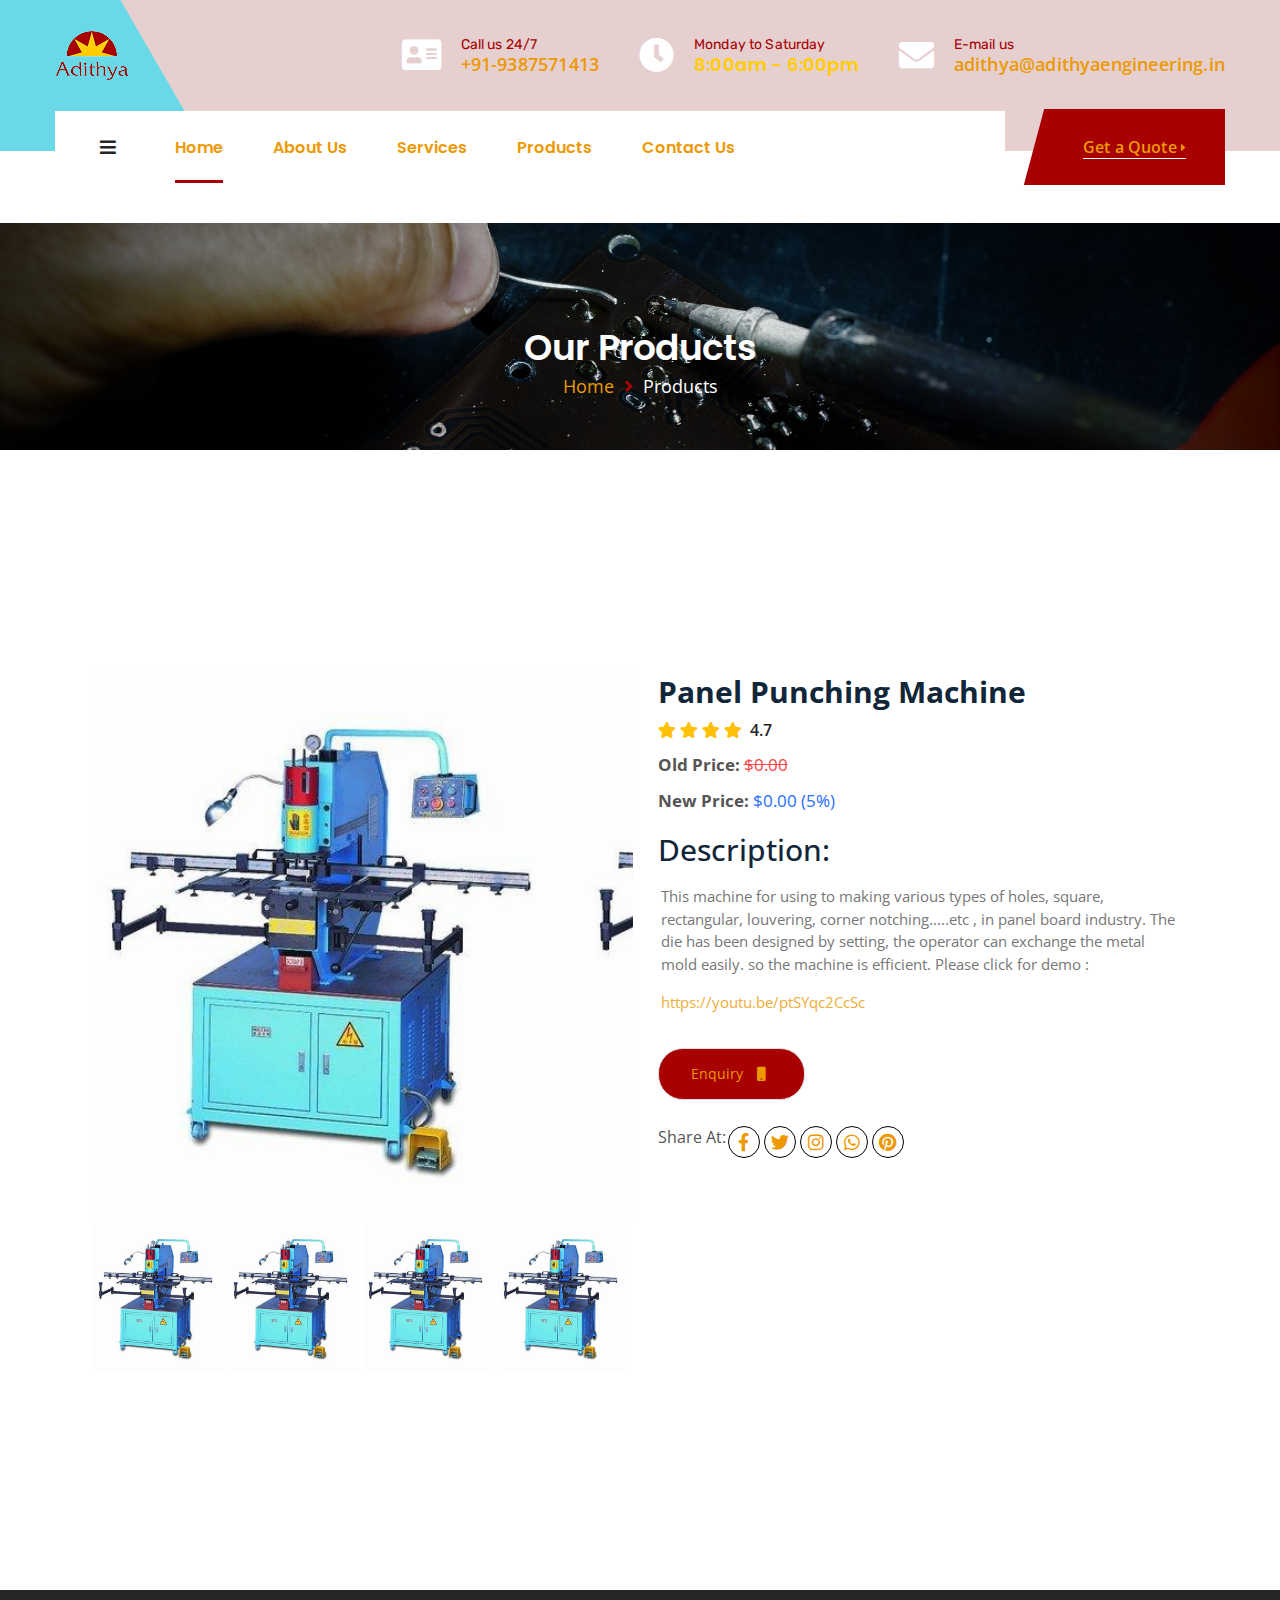
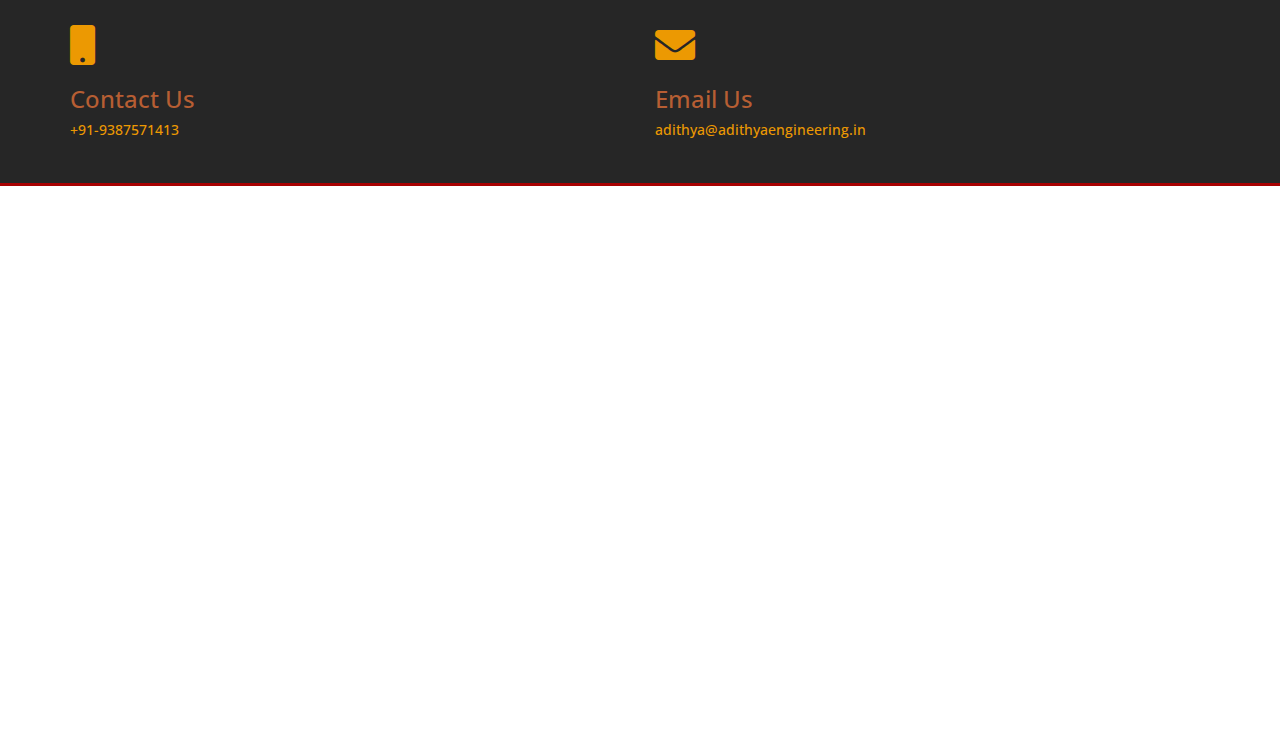
<file: products5.html>
<!DOCTYPE html>
<html lang="en">
<head>
    <meta charset="UTF-8" />
    <meta name="description" content="Industrial Corporate Industry & Factory - Industrio - Industrial Industry & Factory">
    <meta name="keywords" content="chemical, company, construction, engineering, factory, gas, industrial, industry, laboratory, manufacture, mechanical, mining, oil, pharmaceutical, refinery">
    <meta name="author" content="Themexriver">
    <title>Adithya Engineering Company in Kochi ,Adithya Engineering Company Cochin(India) is a Machinery Manufacturers, Suppliers and Exporters in Kerala.  One of our specialties is that our  Machines are in high quality, Heavy duty, Economical comparing to others. Best assurance is given for Quality, Guarantee and after sale-service.The company offers viable solutions to difficult challenges in ensuring stringent quality standards & ensuring cost competitive production. The company believes in long term supply relationship through dependable and timely deliveries at globally competitive prices, focusing attention to the minute detail in individual customer requirement..Hydraulic Press Manufacturers in Ernakulam,Hydraulic Press Manufacturers in Kerala,Hydraulic Press Manufacturers in Kochi,Hydraulic Press Manufacturers in Cochin</title>
    <!-- mobile responsive meta -->
    <meta name="viewport" content="width=device-width, initial-scale=1">
    <link rel="apple-touch-icon" sizes="57x57" href="img/logo.png">
    <link rel="apple-touch-icon" sizes="60x60" href="img/logo.png">
    <link rel="apple-touch-icon" sizes="72x72" href="img/logo.png">
    <link rel="apple-touch-icon" sizes="76x76" href="img/logo.png">
    <link rel="apple-touch-icon" sizes="114x114" href="img/logo.png">
    <link rel="apple-touch-icon" sizes="120x120" href="img/logo.png">
    <link rel="apple-touch-icon" sizes="144x144" href="img/logo.png">
    <link rel="apple-touch-icon" sizes="152x152" href="img/logo.png">
    <link rel="apple-touch-icon" sizes="180x180" href="img/logo.png">
    <link rel="icon" type="image/png" sizes="192x192"  href="img/logo.png">
    <link rel="icon" type="image/png" sizes="32x32" href="img/logo.png">
    <link rel="icon" type="image/png" sizes="96x96" href="img/logo.png">
    <link rel="icon" type="image/png" sizes="16x16" href="img/logo.png">
    <link rel="manifest" href="img/favicon/manifest.json">
    <meta name="msapplication-TileColor" content="#ffffff">
    <meta name="msapplication-TileImage" content="/ms-icon-144x144.png">
    <meta name="theme-color" content="#ffffff">

    <link href="plugins/revolution/css/settings.css" rel="stylesheet">
    <link href="plugins/revolution/css/layers.css" rel="stylesheet">
    <link href="plugins/revolution/css/navigation.css" rel="stylesheet">
    <link rel="stylesheet" href="https://cdnjs.cloudflare.com/ajax/libs/font-awesome/4.7.0/css/font-awesome.min.css">

    <link rel="stylesheet" href="css/style.css">
    <link rel="stylesheet" href="css/responsive.css">
    <link rel="stylesheet" href="css/style3.css">    
</head>
<body class="_active-preloader-ovh">

<div class="preloader"><div class="spinner"></div></div> <!-- /.preloader -->

<div class="page-wrapper">
    <div class="header-top home-one clearfix">
        <div class="container">
            <div class="logo pull-left">
                <a href="index.html"><img src="img/logo.png"  class="imgsz" alt="Awesome Image"/></a>
            </div><!-- /.logo -->
            <div class="header-right-info pull-right">
                <div class="single-header-right-info">
                    <div class="icon-box">
                        <i class="fa fa-address-card"></i>
                    </div><!-- /.icon-box -->
                    <div class="text-box">
                        <p>Call us 24/7</p>
                        <h3><a href="tel:+919387571413">+91-9387571413</a></h3>
                    </div><!-- /.text-box -->
                </div><!-- /.single-header-right-info -->
                <div class="single-header-right-info dispmob">
                    <div class="icon-box">
                        <i class="fa fa-clock-o" aria-hidden="true"></i>
                    </div><!-- /.icon-box -->
                    <div class="text-box">
                        <p>Monday to Saturday</p>
                        <h3>8:00am - 6:00pm</h3>
                    </div><!-- /.text-box -->
                </div><!-- /.single-header-right-info -->
                <div class="single-header-right-info dispmob">
                    <div class="icon-box">
                        <i class="fa fa-envelope" aria-hidden="true"></i>
                    </div><!-- /.icon-box -->
                    <div class="text-box">
                        <p>E-mail us</p>
                        <h3><a href="mailto: adithya@adithyaengineering.in"> adithya@adithyaengineering.in</a></h3>
                    </div><!-- /.text-box -->
                </div><!-- /.single-header-right-info -->
            </div><!-- /.header-right-info -->
        </div><!-- /.container -->
    </div><!-- /.header-top home-one -->

    <header class="header header-home-one clearfix">
        <nav class="navbar navbar-default header-navigation stricky clearfix">
            <div class="container clearfix">
                <!-- Brand and toggle get grouped for better mobile display -->
                
                <div class="navbar-header">
                    <button class="side-nav-toggler side-nav-opener"><i class="fa fa-bars"></i></button>
                </div>

                <!-- Collect the nav links, forms, and other content for toggling -->
                <div class="collapse navbar-collapse main-navigation mainmenu " id="main-nav-bar">
                    
                    <ul class="nav navbar-nav navigation-box">
                        <li class="current"> 
                            <a href="index.html">Home</a> 
                        </li>
                        <li> <a href="about.html">About Us</a> </li>
                        <li> 
                            <a href="service.html">Services</a> 
                        </li>
                        <li> 
                            <a href="products.html">Products</a> 
                           
                        </li>
                       <!--  <li> 
                            <a href="#">Pages</a> 
                           
                        </li> -->
                       
                        <li> <a href="contact.html">Contact Us</a> </li>
                    </ul>                
                </div><!-- /.navbar-collapse -->
                <div class="right-side-box">
                    <a href="contact.html" class="rqa-btn"><span class="inner">Get a Quote <i class="fa fa-caret-right"></i></span></a>
                </div><!-- /.right-side-box -->
            </div><!-- /.container -->
        </nav>   
    </header><!-- /.header -->
    
    <div class="inner-banner">
        <div class="container">
            <h3>Our Products</h3>
            <ul class="breadcumb">
                <li><a href="index.html">Home</a></li><!--
                --><li><span class="sep"><i class="fa fa-angle-right"></i></span></li><!--
                --><li><span>Products</span></li>
            </ul><!-- /.breadcumb -->
        </div><!-- /.container -->
    </div><!-- /.inner-banner -->
    
   





    <section class="about-style-three">
        <div class="container">
            <div class="row">


<div class = "card-wrapper">
  <div class = "card">
    <!-- card left -->
    <div class = "product-imgs">
      <div class = "img-display">
        <div class = "img-showcase">
          <img src = "img/products/product2.jpg" style="min-width: 90%;" alt = "image">
          <img src = "img/products/product2.jpg" style="min-width: 90%;" alt = "image">
          <img src = "img/products/product2.jpg" style="min-width: 90%;" alt = "image">
          <img src = "img/products/product2.jpg" style="min-width: 90%;" alt = "image">
        </div>
      </div>
      <div class = "img-select">
        <div class = "img-item">
          <a href = "#" data-id = "1">
            <img src = "img/products/product2.jpg" alt = "image">
          </a>
        </div>
        <div class = "img-item">
          <a href = "#" data-id = "2">
            <img src = "img/products/product2.jpg" alt = "image">
          </a>
        </div>
        <div class = "img-item">
          <a href = "#" data-id = "3">
            <img src = "img/products/product2.jpg" alt = "image">
          </a>
        </div>
        <div class = "img-item">
          <a href = "#" data-id = "4">
            <img src = "img/products/product2.jpg" alt = "image">
          </a>
        </div>
      </div>
    </div>
    <!-- card right -->
    <div class = "product-content">
      <h2 class = "product-title">
Panel Punching Machine</h2>
     <!--  <a href = "#" class = "product-link">visit nike store</a> -->
      <div class = "product-rating">
        <i class = "fas fa-star"></i>
        <i class = "fas fa-star"></i>
        <i class = "fas fa-star"></i>
        <i class = "fas fa-star"></i>
        <i class = "fas fa-star-half-alt"></i>
        <span>4.7</span>
      </div>

      <div class = "product-price">
        <p style="font-size:17px;" class = "last-price">Old Price: <span>$0.00</span></p>
        <p style="font-size:17px;" class = "new-price">New Price: <span>$0.00 (5%)</span></p>
      </div>

      <div class = "product-detail">
        <h2>Description: </h2>
         <p style="font-size:15px;">This machine for using to making various types of holes, square, rectangular, louvering, corner notching.....etc , in panel board industry. The die has been designed by setting, the operator can exchange the metal mold easily. so the machine is efficient. Please click for demo :<p style="font-size:15px;"><a style="color: #1f4fa9c !important; " href="https://youtu.be/ptSYqc2CcSc">https://youtu.be/ptSYqc2CcSc</a></p>
        </p>
        <!-- <ul>
          <li>Color: <span>Black</span></li>
          <li>Available: <span>in stock</span></li>
          <li>Category: <span>Shoes</span></li>
          <li>Shipping Area: <span>All over the world</span></li>
          <li>Shipping Fee: <span>Free</span></li>
        </ul> -->
      </div>

      <div class = "purchase-info">
        <!-- <input type = "number" min = "0" value = "1"> -->
        <button type = "button" class = "btn"><a href="tel:+919387571413
 " style="padding-right: 10px;">
          Enquiry</a> <i class="fa fa-mobile" aria-hidden="true"></i>
        </button>
        <!-- <button type = "button" class = "btn">Compare</button> -->
      </div>

      <div class = "social-links">
        <p>Share At: </p>
        <a href = "#">
          <i class = "fab fa-facebook-f"></i>
        </a>
        <a href = "#">
          <i class = "fab fa-twitter"></i>
        </a>
        <a href = "#">
          <i class = "fab fa-instagram"></i>
        </a>
        <a href = "#">
          <i class = "fab fa-whatsapp"></i>
        </a>
        <a href = "#">
          <i class = "fab fa-pinterest"></i>
        </a>
      </div>
    </div>
  </div>
</div>
</div>
</div>
</section>





    
    
    

    
<section class="award-winning">
        <div class="container">
            <div class="container">
            <div class="clearfix">
                <div class="col-md-6">
                    <div class="single-feature-style-one">
                        <div class="icon-box">
                            <i class="fa fa-mobile" style="font-size: 40px;color: #ec9902;"></i>
                        </div><!-- /.icon-box -->
                        <div class="text-box">
                            <h3 style="color: #b75e33;">Contact Us</h3>
                            <h5><a style="color: #b75e33;" href="tel:+919387571413">+91-9387571413</a></h5>
                        </div><!-- /.text-box -->
                    </div><!-- /.single-feature-style-one -->
                </div><!-- /.col-md-4 -->
                <div class="col-md-6">
                    <div class="single-feature-style-one light">
                        <div class="icon-bo">
                            <i class="fa fa-envelope" style="font-size: 40px;color: #ec9902;"></i>
                        </div><!-- /.icon-box -->
                        <div class="text-box">
                            <h3 style="color: #b75e33;">Email Us</h3>
                            <h5><a style="color: #b75e33;" href="mailto: adithya@adithyaengineering.in"> adithya@adithyaengineering.in</a></h5>
                        </div><!-- /.text-box -->
                    </div><!-- /.single-feature-style-one -->
                </div><!-- /.col-md-4 -->
                
            </div><!-- /.row -->
        </div><!-- /.container -->
        </div><!-- /.contianer -->
    </section><!-- /.award-winning -->

</div><!-- /.page-wrapper -->

<footer class="site-footer fixed-footer">
    <div class="main-footer">
        <div class="container">
            <div class="row">
                <div class="col-md-4 col-sm-6 col-xs-12">
                    <div class="footer-widget about-widget">
                        <a href="index.html"><img src="img/logo.png" style="width: 16%;" alt="Awesome Image"/></a>
                        <h3>About Us</h3>
                        <p>Adithya Engineering Company Cochin(India) is a Machinery Manufacturers, Suppliers and Exporters in kerala.</p>
                    </div><!-- /.footer-widget about-widget -->
                </div><!-- /.col-md-3 -->
                <div class="col-md-3 col-sm-6 col-xs-12">
                    <div class="footer-widget links-widget">
                        <div class="title">
                            <h3>Links</h3>
                        </div><!-- /.title -->
                        <ul class="links-list">
                            <li><a href="index.html">Home</a></li>
                            <li><a href="about.html">About Us</a></li>
                            <li><a href="service.html">Services</a></li>
                            <li><a href="products.html">Products</a></li>
                            <li><a href="contact.html">Contact</a></li>
                        </ul><!-- /.links-list -->
                    </div><!-- /.footer-widget links-widget -->
                </div><!-- /.col-md-2 -->
                <!-- /.col-md-3 -->
                <div class="col-md-5 col-sm-6 col-xs-12">
                    <h3>Address</h3>
    <p>V/709-A, Edayar Industrial Development Area, Edayar Industrial Development Area, Ernakulam, Kerala 680110</p>
                    <div class="footer-widget subscribe-widget">
                        <h3>Subscribe Today</h3>
                        <p>Get connected with us</p>
                        <form action="https://formspree.io/f/xbjqadgp" method="post" class="subscribe-form">
                            <input type="text" placeholder="Email Address" name="mail" />
                            <button type="submit" class="hvr-sweep-to-right">Subscribe</button>
                        </form><!-- /.subscribe-form -->
                    </div><!-- /.footer-widget subscribe-widget -->
                </div><!-- /.col-md-4 -->
            </div><!-- /.row -->
        </div><!-- /.container -->
    </div><!-- /.main-footer -->
    <div class="bottom-footer">
        <div class="container">
            <div class="left-text pull-left"><p>&copy; Copyright Adithya Engineering 2021. All right reserved.</p></div><!-- /.left-text -->
            <div class="right-text pull-right"><p>Created by Tapclone </p></div><!-- /.right-text -->
        </div><!-- /.container -->
    </div><!-- /.bottom-footer -->
</footer><!-- /.site-footer -->

<section class="hidden-sidebar side-navigation">
    <a href="#" class="close-button side-navigation-close-btn fa fa-times"></a><!-- /.close-button -->
    <div class="sidebar-content">
        <div class="top-content">
            <a href="index.html"><img src="img/logo.png"  class="imgsz" alt="Awesome Image"/></a>
        </div><!-- /.top-content -->
        <nav class="nav-menu middle-content">
            <ul class="navigation-box">
                <li class="current"> 
                    <a href="index.html">Home <!-- <span class="subnav-toggler fa fa-caret-down"></span> --></a>    
                </li>
                <li> <a href="about.html">About Us</a> </li>
                <li> 
                    <a href="service.html">Services <!-- <span class="subnav-toggler fa fa-caret-down"></span> --></a> 
                   
                </li>
                <li> 
                    <a href="products.html">Products <!-- <span class="subnav-toggler fa fa-caret-down"></span> --></a> 
                   
                </li>
               <!--  <li> 
                    <a href="#">Pages <span class="subnav-toggler fa fa-caret-down"></span></a> 
                    
                </li> -->
               <!--  <li> 
                    <a href="blog.html">Blog <span class="subnav-toggler fa fa-caret-down"></span></a> 
                    
                </li> -->
                <li> <a href="contact.html">Contact Us</a> </li>
            </ul>
        </nav><!-- /.nav-menu -->
        <div class="bottom-content">
            <div class="social">
                <a href="#" class="fab fa-facebook-f"></a><!--
                --><a href="#" class="fab fa-twitter"></a><!--
                --><a href="#" class="fab fa-google-plus-g"></a><!--
                --><a href="#" class="fab fa-instagram"></a>
            </div><!-- /.social -->
            <p class="copy-text">&copy; Copyright Adithya Engineering 2021.  <br /> All right reserved</p><!-- /.copy-text -->
        </div><!-- /.bottom-content -->
    </div><!-- /.sidebar-content -->
</section><!-- /.hidden-sidebar -->



<div class="search_area zoom-anim-dialog mfp-hide" id="test-search">
    <div class="search_box_inner">
        <div class="input-group">
            <input type="text" class="form-control" placeholder="Search for...">
            <span class="input-group-btn">
                <button class="btn btn-default" type="button"><i class="fas fa-search"></i></button>
            </span>
        </div>
    </div>
</div>

<div class="scroll-to-top scroll-to-target" data-target="html"><i class="fa fa-angle-up"></i></div>                    

<script src="js/jquery.js"></script>
<script src="js/sty.js"></script>
<script src="js/bootstrap.min.js"></script>
<script src="js/bootstrap-select.min.js"></script>
<script src="js/jquery.validate.min.js"></script>
<script src="js/owl.carousel.min.js"></script>
<script src="js/isotope.js"></script>
<script src="js/jquery.magnific-popup.min.js"></script>
<script src="js/waypoints.min.js"></script>
<script src="js/jquery.counterup.min.js"></script>
<script src="js/wow.min.js"></script>
<script src="js/jquery.easing.min.js"></script>
<script src="js/custom.js"></script>


<!--Revolution Slider-->
<script src="plugins/revolution/js/jquery.themepunch.revolution.min.js"></script>
<script src="plugins/revolution/js/jquery.themepunch.tools.min.js"></script>
<script src="plugins/revolution/js/extensions/revolution.extension.actions.min.js"></script>
<script src="plugins/revolution/js/extensions/revolution.extension.carousel.min.js"></script>
<script src="plugins/revolution/js/extensions/revolution.extension.kenburn.min.js"></script>
<script src="plugins/revolution/js/extensions/revolution.extension.layeranimation.min.js"></script>
<script src="plugins/revolution/js/extensions/revolution.extension.migration.min.js"></script>
<script src="plugins/revolution/js/extensions/revolution.extension.navigation.min.js"></script>
<script src="plugins/revolution/js/extensions/revolution.extension.parallax.min.js"></script>
<script src="plugins/revolution/js/extensions/revolution.extension.slideanims.min.js"></script>
<script src="plugins/revolution/js/extensions/revolution.extension.video.min.js"></script>
<script src="js/main-slider-script.js"></script>

</body>
</html>
</file>
<file: plugins/revolution/css/settings.css>
#debungcontrolls,.debugtimeline{width:100%;box-sizing:border-box}.rev_column,.rev_column .tp-parallax-wrap,.tp-svg-layer svg{vertical-align:top}#debungcontrolls{z-index:100000;position:fixed;bottom:0;height:auto;background:rgba(0,0,0,.6);padding:10px}.debugtimeline{height:10px;position:relative;margin-bottom:3px;display:none;white-space:nowrap}.debugtimeline:hover{height:15px}.the_timeline_tester{background:#e74c3c;position:absolute;top:0;left:0;height:100%;width:0}.rs-go-fullscreen{position:fixed!important;width:100%!important;height:100%!important;top:0!important;left:0!important;z-index:9999999!important;background:#fff!important}.debugtimeline.tl_slide .the_timeline_tester{background:#f39c12}.debugtimeline.tl_frame .the_timeline_tester{background:#3498db}.debugtimline_txt{color:#fff;font-weight:400;font-size:7px;position:absolute;left:10px;top:0;white-space:nowrap;line-height:10px}.rtl{direction:rtl}@font-face{font-family:revicons;src:url(../fonts/revicons/revicons.eot?5510888);src:url(../fonts/revicons/revicons.eot?5510888#iefix) format('embedded-opentype'),url(../fonts/revicons/revicons.woff?5510888) format('woff'),url(../fonts/revicons/revicons.ttf?5510888) format('truetype'),url(../fonts/revicons/revicons.svg?5510888#revicons) format('svg');font-weight:400;font-style:normal}[class*=" revicon-"]:before,[class^=revicon-]:before{font-family:revicons;font-style:normal;font-weight:400;speak:none;display:inline-block;text-decoration:inherit;width:1em;margin-right:.2em;text-align:center;font-variant:normal;text-transform:none;line-height:1em;margin-left:.2em}.revicon-search-1:before{content:'\e802'}.revicon-pencil-1:before{content:'\e831'}.revicon-picture-1:before{content:'\e803'}.revicon-cancel:before{content:'\e80a'}.revicon-info-circled:before{content:'\e80f'}.revicon-trash:before{content:'\e801'}.revicon-left-dir:before{content:'\e817'}.revicon-right-dir:before{content:'\e818'}.revicon-down-open:before{content:'\e83b'}.revicon-left-open:before{content:'\e819'}.revicon-right-open:before{content:'\e81a'}.revicon-angle-left:before{content:'\e820'}.revicon-angle-right:before{content:'\e81d'}.revicon-left-big:before{content:'\e81f'}.revicon-right-big:before{content:'\e81e'}.revicon-magic:before{content:'\e807'}.revicon-picture:before{content:'\e800'}.revicon-export:before{content:'\e80b'}.revicon-cog:before{content:'\e832'}.revicon-login:before{content:'\e833'}.revicon-logout:before{content:'\e834'}.revicon-video:before{content:'\e805'}.revicon-arrow-combo:before{content:'\e827'}.revicon-left-open-1:before{content:'\e82a'}.revicon-right-open-1:before{content:'\e82b'}.revicon-left-open-mini:before{content:'\e822'}.revicon-right-open-mini:before{content:'\e823'}.revicon-left-open-big:before{content:'\e824'}.revicon-right-open-big:before{content:'\e825'}.revicon-left:before{content:'\e836'}.revicon-right:before{content:'\e826'}.revicon-ccw:before{content:'\e808'}.revicon-arrows-ccw:before{content:'\e806'}.revicon-palette:before{content:'\e829'}.revicon-list-add:before{content:'\e80c'}.revicon-doc:before{content:'\e809'}.revicon-left-open-outline:before{content:'\e82e'}.revicon-left-open-2:before{content:'\e82c'}.revicon-right-open-outline:before{content:'\e82f'}.revicon-right-open-2:before{content:'\e82d'}.revicon-equalizer:before{content:'\e83a'}.revicon-layers-alt:before{content:'\e804'}.revicon-popup:before{content:'\e828'}.rev_slider_wrapper{position:relative;z-index:0;width:100%}.rev_slider{position:relative;overflow:visible}.entry-content .rev_slider a,.rev_slider a{box-shadow:none}.tp-overflow-hidden{overflow:hidden!important}.group_ov_hidden{overflow:hidden}.rev_slider img,.tp-simpleresponsive img{max-width:none!important;transition:none;margin:0;padding:0;border:none}.rev_slider .no-slides-text{font-weight:700;text-align:center;padding-top:80px}.rev_slider>ul,.rev_slider>ul>li,.rev_slider>ul>li:before,.rev_slider_wrapper>ul,.tp-revslider-mainul>li,.tp-revslider-mainul>li:before,.tp-simpleresponsive>ul,.tp-simpleresponsive>ul>li,.tp-simpleresponsive>ul>li:before{list-style:none!important;position:absolute;margin:0!important;padding:0!important;overflow-x:visible;overflow-y:visible;background-image:none;background-position:0 0;text-indent:0;top:0;left:0}.rev_slider>ul>li,.rev_slider>ul>li:before,.tp-revslider-mainul>li,.tp-revslider-mainul>li:before,.tp-simpleresponsive>ul>li,.tp-simpleresponsive>ul>li:before{visibility:hidden}.tp-revslider-mainul,.tp-revslider-slidesli{padding:0!important;margin:0!important;list-style:none!important}.fullscreen-container,.fullwidthbanner-container{padding:0;position:relative}.rev_slider li.tp-revslider-slidesli{position:absolute!important}.tp-caption .rs-untoggled-content{display:block}.tp-caption .rs-toggled-content{display:none}.rs-toggle-content-active.tp-caption .rs-toggled-content{display:block}.rs-toggle-content-active.tp-caption .rs-untoggled-content{display:none}.rev_slider .caption,.rev_slider .tp-caption{position:relative;visibility:hidden;white-space:nowrap;display:block;-webkit-font-smoothing:antialiased!important;z-index:1}.rev_slider .caption,.rev_slider .tp-caption,.tp-simpleresponsive img{-moz-user-select:none;-khtml-user-select:none;-webkit-user-select:none;-o-user-select:none}.rev_slider .tp-mask-wrap .tp-caption,.rev_slider .tp-mask-wrap :last-child,.wpb_text_column .rev_slider .tp-mask-wrap .tp-caption,.wpb_text_column .rev_slider .tp-mask-wrap :last-child{margin-bottom:0}.tp-svg-layer svg{width:100%;height:100%;position:relative}.tp-carousel-wrapper{cursor:url(openhand.cur),move}.tp-carousel-wrapper.dragged{cursor:url(closedhand.cur),move}.tp_inner_padding{box-sizing:border-box;max-height:none!important}.tp-caption.tp-layer-selectable{-moz-user-select:all;-khtml-user-select:all;-webkit-user-select:all;-o-user-select:all}.tp-caption.tp-hidden-caption,.tp-forcenotvisible,.tp-hide-revslider,.tp-parallax-wrap.tp-hidden-caption{visibility:hidden!important;display:none!important}.rev_slider audio,.rev_slider embed,.rev_slider iframe,.rev_slider object,.rev_slider video{max-width:none!important}.tp-element-background{position:absolute;top:0;left:0;width:100%;height:100%;z-index:0}.tp-blockmask,.tp-blockmask_in,.tp-blockmask_out{position:absolute;top:0;left:0;width:100%;height:100%;background:#fff;z-index:1000;transform:scaleX(0) scaleY(0)}.tp-parallax-wrap{transform-style:preserve-3d}.rev_row_zone{position:absolute;width:100%;left:0;box-sizing:border-box;min-height:50px;font-size:0}.rev_column_inner,.rev_slider .tp-caption.rev_row{position:relative;width:100%!important;box-sizing:border-box}.rev_row_zone_top{top:0}.rev_row_zone_middle{top:50%;transform:translateY(-50%)}.rev_row_zone_bottom{bottom:0}.rev_slider .tp-caption.rev_row{display:table;table-layout:fixed;vertical-align:top;height:auto!important;font-size:0}.rev_column{display:table-cell;position:relative;height:auto;box-sizing:border-box;font-size:0}.rev_column_inner{display:block;height:auto!important;white-space:normal!important}.rev_column_bg{width:100%;height:100%;position:absolute;top:0;left:0;z-index:0;box-sizing:border-box;background-clip:content-box;border:0 solid transparent}.tp-caption .backcorner,.tp-caption .backcornertop,.tp-caption .frontcorner,.tp-caption .frontcornertop{height:0;top:0;width:0;position:absolute}.rev_column_inner .tp-loop-wrap,.rev_column_inner .tp-mask-wrap,.rev_column_inner .tp-parallax-wrap{text-align:inherit}.rev_column_inner .tp-mask-wrap{display:inline-block}.rev_column_inner .tp-parallax-wrap,.rev_column_inner .tp-parallax-wrap .tp-loop-wrap,.rev_column_inner .tp-parallax-wrap .tp-mask-wrap{position:relative!important;left:auto!important;top:auto!important;line-height:0}.tp-video-play-button,.tp-video-play-button i{line-height:50px!important;vertical-align:top;text-align:center}.rev_column_inner .rev_layer_in_column,.rev_column_inner .tp-parallax-wrap,.rev_column_inner .tp-parallax-wrap .tp-loop-wrap,.rev_column_inner .tp-parallax-wrap .tp-mask-wrap{vertical-align:top}.rev_break_columns{display:block!important}.rev_break_columns .tp-parallax-wrap.rev_column{display:block!important;width:100%!important}.fullwidthbanner-container{overflow:hidden}.fullwidthbanner-container .fullwidthabanner{width:100%;position:relative}.tp-static-layers{position:absolute;z-index:101;top:0;left:0}.tp-caption .frontcorner{border-left:40px solid transparent;border-right:0 solid transparent;border-top:40px solid #00A8FF;left:-40px}.tp-caption .backcorner{border-left:0 solid transparent;border-right:40px solid transparent;border-bottom:40px solid #00A8FF;right:0}.tp-caption .frontcornertop{border-left:40px solid transparent;border-right:0 solid transparent;border-bottom:40px solid #00A8FF;left:-40px}.tp-caption .backcornertop{border-left:0 solid transparent;border-right:40px solid transparent;border-top:40px solid #00A8FF;right:0}.tp-layer-inner-rotation{position:relative!important}img.tp-slider-alternative-image{width:100%;height:auto}.caption.fullscreenvideo,.rs-background-video-layer,.tp-caption.coverscreenvideo,.tp-caption.fullscreenvideo{width:100%;height:100%;top:0;left:0;position:absolute}.noFilterClass{filter:none!important}.rs-background-video-layer{visibility:hidden;z-index:0}.caption.fullscreenvideo audio,.caption.fullscreenvideo iframe,.caption.fullscreenvideo video,.tp-caption.fullscreenvideo iframe,.tp-caption.fullscreenvideo iframe audio,.tp-caption.fullscreenvideo iframe video{width:100%!important;height:100%!important;display:none}.fullcoveredvideo audio,.fullscreenvideo audio .fullcoveredvideo video,.fullscreenvideo video{background:#000}.fullcoveredvideo .tp-poster{background-position:center center;background-size:cover;width:100%;height:100%;top:0;left:0}.videoisplaying .html5vid .tp-poster{display:none}.tp-video-play-button{background:#000;background:rgba(0,0,0,.3);border-radius:5px;position:absolute;top:50%;left:50%;color:#FFF;margin-top:-25px;margin-left:-25px;cursor:pointer;width:50px;height:50px;box-sizing:border-box;display:inline-block;z-index:4;opacity:0;transition:opacity .3s ease-out!important}.tp-audio-html5 .tp-video-play-button,.tp-hiddenaudio{display:none!important}.tp-caption .html5vid{width:100%!important;height:100%!important}.tp-video-play-button i{width:50px;height:50px;display:inline-block;font-size:40px!important}.rs-fullvideo-cover,.tp-dottedoverlay,.tp-shadowcover{height:100%;top:0;left:0;position:absolute}.tp-caption:hover .tp-video-play-button{opacity:1;display:block}.tp-caption .tp-revstop{display:none;border-left:5px solid #fff!important;border-right:5px solid #fff!important;margin-top:15px!important;line-height:20px!important;vertical-align:top;font-size:25px!important}.tp-seek-bar,.tp-video-button,.tp-volume-bar{outline:0;line-height:12px;margin:0;cursor:pointer}.videoisplaying .revicon-right-dir{display:none}.videoisplaying .tp-revstop{display:inline-block}.videoisplaying .tp-video-play-button{display:none}.fullcoveredvideo .tp-video-play-button{display:none!important}.fullscreenvideo .fullscreenvideo audio,.fullscreenvideo .fullscreenvideo video{object-fit:contain!important}.fullscreenvideo .fullcoveredvideo audio,.fullscreenvideo .fullcoveredvideo video{object-fit:cover!important}.tp-video-controls{position:absolute;bottom:0;left:0;right:0;padding:5px;opacity:0;transition:opacity .3s;background-image:linear-gradient(to bottom,#000 13%,#323232 100%);display:table;max-width:100%;overflow:hidden;box-sizing:border-box}.rev-btn.rev-hiddenicon i,.rev-btn.rev-withicon i{transition:all .2s ease-out!important;font-size:15px}.tp-caption:hover .tp-video-controls{opacity:.9}.tp-video-button{background:rgba(0,0,0,.5);border:0;border-radius:3px;font-size:12px;color:#fff;padding:0}.tp-video-button:hover{cursor:pointer}.tp-video-button-wrap,.tp-video-seek-bar-wrap,.tp-video-vol-bar-wrap{padding:0 5px;display:table-cell;vertical-align:middle}.tp-video-seek-bar-wrap{width:80%}.tp-video-vol-bar-wrap{width:20%}.tp-seek-bar,.tp-volume-bar{width:100%;padding:0}.rs-fullvideo-cover{width:100%;background:0 0;z-index:5}.disabled_lc .tp-video-play-button,.rs-background-video-layer audio::-webkit-media-controls,.rs-background-video-layer video::-webkit-media-controls,.rs-background-video-layer video::-webkit-media-controls-start-playback-button{display:none!important}.tp-audio-html5 .tp-video-controls{opacity:1!important;visibility:visible!important}.tp-dottedoverlay{background-repeat:repeat;width:100%;z-index:3}.tp-dottedoverlay.twoxtwo{background:url(../assets/gridtile.png)}.tp-dottedoverlay.twoxtwowhite{background:url(../assets/gridtile_white.png)}.tp-dottedoverlay.threexthree{background:url(../assets/gridtile_3x3.png)}.tp-dottedoverlay.threexthreewhite{background:url(../assets/gridtile_3x3_white.png)}.tp-shadowcover{width:100%;background:#fff;z-index:-1}.tp-shadow1{box-shadow:0 10px 6px -6px rgba(0,0,0,.8)}.tp-shadow2:after,.tp-shadow2:before,.tp-shadow3:before,.tp-shadow4:after{z-index:-2;position:absolute;content:"";bottom:10px;left:10px;width:50%;top:85%;max-width:300px;background:0 0;box-shadow:0 15px 10px rgba(0,0,0,.8);transform:rotate(-3deg)}.tp-shadow2:after,.tp-shadow4:after{transform:rotate(3deg);right:10px;left:auto}.tp-shadow5{position:relative;box-shadow:0 1px 4px rgba(0,0,0,.3),0 0 40px rgba(0,0,0,.1) inset}.tp-shadow5:after,.tp-shadow5:before{content:"";position:absolute;z-index:-2;box-shadow:0 0 25px 0 rgba(0,0,0,.6);top:30%;bottom:0;left:20px;right:20px;border-radius:100px/20px}.tp-button{padding:6px 13px 5px;border-radius:3px;height:30px;cursor:pointer;color:#fff!important;text-shadow:0 1px 1px rgba(0,0,0,.6)!important;font-size:15px;line-height:45px!important;font-family:arial,sans-serif;font-weight:700;letter-spacing:-1px;text-decoration:none}.tp-button.big{color:#fff;text-shadow:0 1px 1px rgba(0,0,0,.6);font-weight:700;padding:9px 20px;font-size:19px;line-height:57px!important}.purchase:hover,.tp-button.big:hover,.tp-button:hover{background-position:bottom,15px 11px}.purchase.green,.purchase:hover.green,.tp-button.green,.tp-button:hover.green{background-color:#21a117;box-shadow:0 3px 0 0 #104d0b}.purchase.blue,.purchase:hover.blue,.tp-button.blue,.tp-button:hover.blue{background-color:#1d78cb;box-shadow:0 3px 0 0 #0f3e68}.purchase.red,.purchase:hover.red,.tp-button.red,.tp-button:hover.red{background-color:#cb1d1d;box-shadow:0 3px 0 0 #7c1212}.purchase.orange,.purchase:hover.orange,.tp-button.orange,.tp-button:hover.orange{background-color:#f70;box-shadow:0 3px 0 0 #a34c00}.purchase.darkgrey,.purchase:hover.darkgrey,.tp-button.darkgrey,.tp-button.grey,.tp-button:hover.darkgrey,.tp-button:hover.grey{background-color:#555;box-shadow:0 3px 0 0 #222}.purchase.lightgrey,.purchase:hover.lightgrey,.tp-button.lightgrey,.tp-button:hover.lightgrey{background-color:#888;box-shadow:0 3px 0 0 #555}.rev-btn,.rev-btn:visited{outline:0!important;box-shadow:none!important;text-decoration:none!important;line-height:44px;font-size:17px;font-weight:500;padding:12px 35px;box-sizing:border-box;font-family:Roboto,sans-serif;cursor:pointer}.rev-btn.rev-uppercase,.rev-btn.rev-uppercase:visited{text-transform:uppercase;letter-spacing:1px;font-size:15px;font-weight:900}.rev-btn.rev-withicon i{font-weight:400;position:relative;top:0;margin-left:10px!important}.rev-btn.rev-hiddenicon i{font-weight:400;position:relative;top:0;opacity:0;margin-left:0!important;width:0!important}.rev-btn.rev-hiddenicon:hover i{opacity:1!important;margin-left:10px!important;width:auto!important}.rev-btn.rev-medium,.rev-btn.rev-medium:visited{line-height:36px;font-size:14px;padding:10px 30px}.rev-btn.rev-medium.rev-hiddenicon i,.rev-btn.rev-medium.rev-withicon i{font-size:14px;top:0}.rev-btn.rev-small,.rev-btn.rev-small:visited{line-height:28px;font-size:12px;padding:7px 20px}.rev-btn.rev-small.rev-hiddenicon i,.rev-btn.rev-small.rev-withicon i{font-size:12px;top:0}.rev-maxround{border-radius:30px}.rev-minround{border-radius:3px}.rev-burger{position:relative;width:60px;height:60px;box-sizing:border-box;padding:22px 0 0 14px;border-radius:50%;border:1px solid rgba(51,51,51,.25);-webkit-tap-highlight-color:transparent;cursor:pointer}.rev-burger span{display:block;width:30px;height:3px;background:#333;transition:.7s;pointer-events:none;transform-style:flat!important}.rev-burger.revb-white span,.rev-burger.revb-whitenoborder span{background:#fff}.rev-burger span:nth-child(2){margin:3px 0}#dialog_addbutton .rev-burger:hover :first-child,.open .rev-burger :first-child,.open.rev-burger :first-child{transform:translateY(6px) rotate(-45deg)}#dialog_addbutton .rev-burger:hover :nth-child(2),.open .rev-burger :nth-child(2),.open.rev-burger :nth-child(2){transform:rotate(-45deg);opacity:0}#dialog_addbutton .rev-burger:hover :last-child,.open .rev-burger :last-child,.open.rev-burger :last-child{transform:translateY(-6px) rotate(-135deg)}.rev-burger.revb-white{border:2px solid rgba(255,255,255,.2)}.rev-burger.revb-darknoborder,.rev-burger.revb-whitenoborder{border:0}.rev-burger.revb-darknoborder span{background:#333}.rev-burger.revb-whitefull{background:#fff;border:none}.rev-burger.revb-whitefull span{background:#333}.rev-burger.revb-darkfull{background:#333;border:none}.rev-burger.revb-darkfull span,.rev-scroll-btn.revs-fullwhite{background:#fff}@keyframes rev-ani-mouse{0%{opacity:1;top:29%}15%{opacity:1;top:50%}50%{opacity:0;top:50%}100%{opacity:0;top:29%}}.rev-scroll-btn{display:inline-block;position:relative;left:0;right:0;text-align:center;cursor:pointer;width:35px;height:55px;box-sizing:border-box;border:3px solid #fff;border-radius:23px}.rev-scroll-btn>*{display:inline-block;line-height:18px;font-size:13px;font-weight:400;color:#fff;font-family:proxima-nova,"Helvetica Neue",Helvetica,Arial,sans-serif;letter-spacing:2px}.rev-scroll-btn>.active,.rev-scroll-btn>:focus,.rev-scroll-btn>:hover{color:#fff}.rev-scroll-btn>.active,.rev-scroll-btn>:active,.rev-scroll-btn>:focus,.rev-scroll-btn>:hover{opacity:.8}.rev-scroll-btn.revs-fullwhite span{background:#333}.rev-scroll-btn.revs-fulldark{background:#333;border:none}.rev-scroll-btn.revs-fulldark span,.tp-bullet{background:#fff}.rev-scroll-btn span{position:absolute;display:block;top:29%;left:50%;width:8px;height:8px;margin:-4px 0 0 -4px;background:#fff;border-radius:50%;animation:rev-ani-mouse 2.5s linear infinite}.rev-scroll-btn.revs-dark{border-color:#333}.rev-scroll-btn.revs-dark span{background:#333}.rev-control-btn{position:relative;display:inline-block;z-index:5;color:#FFF;font-size:20px;line-height:60px;font-weight:400;font-style:normal;font-family:Raleway;text-decoration:none;text-align:center;background-color:#000;border-radius:50px;text-shadow:none;background-color:rgba(0,0,0,.5);width:60px;height:60px;box-sizing:border-box;cursor:pointer}.rev-cbutton-dark-sr,.rev-cbutton-light-sr{border-radius:3px}.rev-cbutton-light,.rev-cbutton-light-sr{color:#333;background-color:rgba(255,255,255,.75)}.rev-sbutton{line-height:37px;width:37px;height:37px}.rev-sbutton-blue{background-color:#3B5998}.rev-sbutton-lightblue{background-color:#00A0D1}.rev-sbutton-red{background-color:#DD4B39}.tp-bannertimer{visibility:hidden;width:100%;height:5px;background:#000;background:rgba(0,0,0,.15);position:absolute;z-index:200;top:0}.tp-bannertimer.tp-bottom{visibility: hidden!important;top:auto;bottom:0!important;height:5px}.tp-caption img{background:0 0;-ms-filter:"progid:DXImageTransform.Microsoft.gradient(startColorstr=#00FFFFFF,endColorstr=#00FFFFFF)";filter:progid:DXImageTransform.Microsoft.gradient(startColorstr=#00FFFFFF, endColorstr=#00FFFFFF);zoom:1}.caption.slidelink a div,.tp-caption.slidelink a div{width:3000px;height:1500px;background:url(../assets/coloredbg.png)}.tp-caption.slidelink a span{background:url(../assets/coloredbg.png)}.tp-loader.spinner0,.tp-loader.spinner5{background-image:url(../assets/loader.gif);background-repeat:no-repeat}.tp-shape{width:100%;height:100%}.tp-caption .rs-starring{display:inline-block}.tp-caption .rs-starring .star-rating{float:none;display:inline-block;vertical-align:top;color:#FFC321!important}.tp-caption .rs-starring .star-rating,.tp-caption .rs-starring-page .star-rating{position:relative;height:1em;width:5.4em;font-family:star;font-size:1em!important}.tp-loader.spinner0,.tp-loader.spinner1{width:40px;height:40px;margin-top:-20px;margin-left:-20px;animation:tp-rotateplane 1.2s infinite ease-in-out;background-color:#fff;border-radius:3px;box-shadow:0 0 20px 0 rgba(0,0,0,.15)}.tp-caption .rs-starring .star-rating:before,.tp-caption .rs-starring-page .star-rating:before{content:"\73\73\73\73\73";color:#E0DADF;float:left;top:0;left:0;position:absolute}.tp-caption .rs-starring .star-rating span{overflow:hidden;float:left;top:0;left:0;position:absolute;padding-top:1.5em;font-size:1em!important}.tp-caption .rs-starring .star-rating span:before{content:"\53\53\53\53\53";top:0;position:absolute;left:0}.tp-loader{top:50%;left:50%;z-index:10000;position:absolute}.tp-loader.spinner0{background-position:center center}.tp-loader.spinner5{background-position:10px 10px;background-color:#fff;margin:-22px;width:44px;height:44px;border-radius:3px}@keyframes tp-rotateplane{0%{transform:perspective(120px) rotateX(0) rotateY(0)}50%{transform:perspective(120px) rotateX(-180.1deg) rotateY(0)}100%{transform:perspective(120px) rotateX(-180deg) rotateY(-179.9deg)}}.tp-loader.spinner2{width:40px;height:40px;margin-top:-20px;margin-left:-20px;background-color:red;box-shadow:0 0 20px 0 rgba(0,0,0,.15);border-radius:100%;animation:tp-scaleout 1s infinite ease-in-out}@keyframes tp-scaleout{0%{transform:scale(0)}100%{transform:scale(1);opacity:0}}.tp-loader.spinner3{margin:-9px 0 0 -35px;width:70px;text-align:center}.tp-loader.spinner3 .bounce1,.tp-loader.spinner3 .bounce2,.tp-loader.spinner3 .bounce3{width:18px;height:18px;background-color:#fff;box-shadow:0 0 20px 0 rgba(0,0,0,.15);border-radius:100%;display:inline-block;animation:tp-bouncedelay 1.4s infinite ease-in-out;animation-fill-mode:both}.tp-loader.spinner3 .bounce1{animation-delay:-.32s}.tp-loader.spinner3 .bounce2{animation-delay:-.16s}@keyframes tp-bouncedelay{0%,100%,80%{transform:scale(0)}40%{transform:scale(1)}}.tp-loader.spinner4{margin:-20px 0 0 -20px;width:40px;height:40px;text-align:center;animation:tp-rotate 2s infinite linear}.tp-loader.spinner4 .dot1,.tp-loader.spinner4 .dot2{width:60%;height:60%;display:inline-block;position:absolute;top:0;background-color:#fff;border-radius:100%;animation:tp-bounce 2s infinite ease-in-out;box-shadow:0 0 20px 0 rgba(0,0,0,.15)}.tp-loader.spinner4 .dot2{top:auto;bottom:0;animation-delay:-1s}@keyframes tp-rotate{100%{transform:rotate(360deg)}}@keyframes tp-bounce{0%,100%{transform:scale(0)}50%{transform:scale(1)}}.tp-bullets.navbar,.tp-tabs.navbar,.tp-thumbs.navbar{border:none;min-height:0;margin:0;border-radius:0}.tp-bullets,.tp-tabs,.tp-thumbs{position:absolute;display:block;z-index:1000;top:0;left:0}.tp-tab,.tp-thumb{cursor:pointer;position:absolute;opacity:.5;box-sizing:border-box}.tp-arr-imgholder,.tp-tab-image,.tp-thumb-image,.tp-videoposter{background-position:center center;background-size:cover;width:100%;height:100%;display:block;position:absolute;top:0;left:0}.tp-tab.selected,.tp-tab:hover,.tp-thumb.selected,.tp-thumb:hover{opacity:1}.tp-tab-mask,.tp-thumb-mask{box-sizing:border-box!important}.tp-tabs,.tp-thumbs{box-sizing:content-box!important}.tp-bullet{width:15px;height:15px;position:absolute;background:rgba(255,255,255,.3);cursor:pointer}.tp-bullet.selected,.tp-bullet:hover{background:#fff}.tparrows{cursor:pointer;background:#000;background:rgba(0,0,0,.5);width:40px;height:40px;position:absolute;display:block;z-index:1000}.tparrows:hover{background:#000}.tparrows:before{font-family:revicons;font-size:15px;color:#fff;display:block;line-height:40px;text-align:center}.hginfo,.hglayerinfo{font-size:12px;font-weight:600}.tparrows.tp-leftarrow:before{content:'\e824'}.tparrows.tp-rightarrow:before{content:'\e825'}body.rtl .tp-kbimg{left:0!important}.dddwrappershadow{box-shadow:0 45px 100px rgba(0,0,0,.4)}.hglayerinfo{position:fixed;bottom:0;left:0;color:#FFF;line-height:20px;background:rgba(0,0,0,.75);padding:5px 10px;z-index:2000;white-space:normal}.helpgrid,.hginfo{position:absolute}.hginfo{top:-2px;left:-2px;color:#e74c3c;background:#000;padding:2px 5px}.indebugmode .tp-caption:hover{border:1px dashed #c0392b!important}.helpgrid{border:2px dashed #c0392b;top:0;left:0;z-index:0}#revsliderlogloglog{padding:15px;color:#fff;position:fixed;top:0;left:0;width:200px;height:150px;background:rgba(0,0,0,.7);z-index:100000;font-size:10px;overflow:scroll}.aden{filter:hue-rotate(-20deg) contrast(.9) saturate(.85) brightness(1.2)}.aden::after{background:linear-gradient(to right,rgba(66,10,14,.2),transparent);mix-blend-mode:darken}.perpetua::after,.reyes::after{mix-blend-mode:soft-light;opacity:.5}.inkwell{filter:sepia(.3) contrast(1.1) brightness(1.1) grayscale(1)}.perpetua::after{background:linear-gradient(to bottom,#005b9a,#e6c13d)}.reyes{filter:sepia(.22) brightness(1.1) contrast(.85) saturate(.75)}.reyes::after{background:#efcdad}.gingham{filter:brightness(1.05) hue-rotate(-10deg)}.gingham::after{background:linear-gradient(to right,rgba(66,10,14,.2),transparent);mix-blend-mode:darken}.toaster{filter:contrast(1.5) brightness(.9)}.toaster::after{background:radial-gradient(circle,#804e0f,#3b003b);mix-blend-mode:screen}.walden{filter:brightness(1.1) hue-rotate(-10deg) sepia(.3) saturate(1.6)}.walden::after{background:#04c;mix-blend-mode:screen;opacity:.3}.hudson{filter:brightness(1.2) contrast(.9) saturate(1.1)}.hudson::after{background:radial-gradient(circle,#a6b1ff 50%,#342134);mix-blend-mode:multiply;opacity:.5}.earlybird{filter:contrast(.9) sepia(.2)}.earlybird::after{background:radial-gradient(circle,#d0ba8e 20%,#360309 85%,#1d0210 100%);mix-blend-mode:overlay}.mayfair{filter:contrast(1.1) saturate(1.1)}.mayfair::after{background:radial-gradient(circle at 40% 40%,rgba(255,255,255,.8),rgba(255,200,200,.6),#111 60%);mix-blend-mode:overlay;opacity:.4}.lofi{filter:saturate(1.1) contrast(1.5)}.lofi::after{background:radial-gradient(circle,transparent 70%,#222 150%);mix-blend-mode:multiply}._1977{filter:contrast(1.1) brightness(1.1) saturate(1.3)}._1977:after{background:rgba(243,106,188,.3);mix-blend-mode:screen}.brooklyn{filter:contrast(.9) brightness(1.1)}.brooklyn::after{background:radial-gradient(circle,rgba(168,223,193,.4) 70%,#c4b7c8);mix-blend-mode:overlay}.xpro2{filter:sepia(.3)}.xpro2::after{background:radial-gradient(circle,#e6e7e0 40%,rgba(43,42,161,.6) 110%);mix-blend-mode:color-burn}.nashville{filter:sepia(.2) contrast(1.2) brightness(1.05) saturate(1.2)}.nashville::after{background:rgba(0,70,150,.4);mix-blend-mode:lighten}.nashville::before{background:rgba(247,176,153,.56);mix-blend-mode:darken}.lark{filter:contrast(.9)}.lark::after{background:rgba(242,242,242,.8);mix-blend-mode:darken}.lark::before{background:#22253f;mix-blend-mode:color-dodge}.moon{filter:grayscale(1) contrast(1.1) brightness(1.1)}.moon::before{background:#a0a0a0;mix-blend-mode:soft-light}.moon::after{background:#383838;mix-blend-mode:lighten}.clarendon{filter:contrast(1.2) saturate(1.35)}.clarendon:before{background:rgba(127,187,227,.2);mix-blend-mode:overlay}.willow{filter:grayscale(.5) contrast(.95) brightness(.9)}.willow::before{background-color:radial-gradient(40%,circle,#d4a9af 55%,#000 150%);mix-blend-mode:overlay}.willow::after{background-color:#d8cdcb;mix-blend-mode:color}.rise{filter:brightness(1.05) sepia(.2) contrast(.9) saturate(.9)}.rise::after{background:radial-gradient(circle,rgba(232,197,152,.8),transparent 90%);mix-blend-mode:overlay;opacity:.6}.rise::before{background:radial-gradient(circle,rgba(236,205,169,.15) 55%,rgba(50,30,7,.4));mix-blend-mode:multiply}._1977:after,._1977:before,.aden:after,.aden:before,.brooklyn:after,.brooklyn:before,.clarendon:after,.clarendon:before,.earlybird:after,.earlybird:before,.gingham:after,.gingham:before,.hudson:after,.hudson:before,.inkwell:after,.inkwell:before,.lark:after,.lark:before,.lofi:after,.lofi:before,.mayfair:after,.mayfair:before,.moon:after,.moon:before,.nashville:after,.nashville:before,.perpetua:after,.perpetua:before,.reyes:after,.reyes:before,.rise:after,.rise:before,.slumber:after,.slumber:before,.toaster:after,.toaster:before,.walden:after,.walden:before,.willow:after,.willow:before,.xpro2:after,.xpro2:before{content:'';display:block;height:100%;width:100%;top:0;left:0;position:absolute;pointer-events:none}._1977,.aden,.brooklyn,.clarendon,.earlybird,.gingham,.hudson,.inkwell,.lark,.lofi,.mayfair,.moon,.nashville,.perpetua,.reyes,.rise,.slumber,.toaster,.walden,.willow,.xpro2{position:relative}._1977 img,.aden img,.brooklyn img,.clarendon img,.earlybird img,.gingham img,.hudson img,.inkwell img,.lark img,.lofi img,.mayfair img,.moon img,.nashville img,.perpetua img,.reyes img,.rise img,.slumber img,.toaster img,.walden img,.willow img,.xpro2 img{width:100%;z-index:1}._1977:before,.aden:before,.brooklyn:before,.clarendon:before,.earlybird:before,.gingham:before,.hudson:before,.inkwell:before,.lark:before,.lofi:before,.mayfair:before,.moon:before,.nashville:before,.perpetua:before,.reyes:before,.rise:before,.slumber:before,.toaster:before,.walden:before,.willow:before,.xpro2:before{z-index:2}._1977:after,.aden:after,.brooklyn:after,.clarendon:after,.earlybird:after,.gingham:after,.hudson:after,.inkwell:after,.lark:after,.lofi:after,.mayfair:after,.moon:after,.nashville:after,.perpetua:after,.reyes:after,.rise:after,.slumber:after,.toaster:after,.walden:after,.willow:after,.xpro2:after{z-index:3}.slumber{filter:saturate(.66) brightness(1.05)}.slumber::after{background:rgba(125,105,24,.5);mix-blend-mode:soft-light}.slumber::before{background:rgba(69,41,12,.4);mix-blend-mode:lighten}.tp-kbimg-wrap:after,.tp-kbimg-wrap:before{height:500%;width:500%}
</file>
<file: plugins/revolution/css/layers.css>
/*-----------------------------------------------------------------------------

-	Revolution Slider 5.0 Layer Style Settings -

Screen Stylesheet

version:   	5.0.0
date:      	18/03/15
author:     Themexriver
email:      wabidullahsharif@gmail.com
website:    http://www.themexriver.com
-----------------------------------------------------------------------------*/

* {
    -webkit-box-sizing: border-box;
    -moz-box-sizing: border-box;
    box-sizing: border-box;
}

.tp-caption.Twitter-Content a,.tp-caption.Twitter-Content a:visited
{
	color:#0084B4!important;
}

.tp-caption.Twitter-Content a:hover
{
	color:#0084B4!important;
	text-decoration:underline!important;
}

.tp-caption.medium_grey,.medium_grey
{
	background-color:#888;
	border-style:none;
	border-width:0;
	color:#fff;
	font-family:Arial;
	font-size:20px;
	font-weight:700;
	line-height:20px;
	margin:0;
	padding:2px 4px;
	position:absolute;
	text-shadow:0 2px 5px rgba(0,0,0,0.5);
	white-space:nowrap;
}

.tp-caption.small_text,.small_text
{
	border-style:none;
	border-width:0;
	color:#fff;
	font-family:Arial;
	font-size:14px;
	font-weight:700;
	line-height:20px;
	margin:0;
	position:absolute;
	text-shadow:0 2px 5px rgba(0,0,0,0.5);
	white-space:nowrap;
}

.tp-caption.medium_text,.medium_text
{
	border-style:none;
	border-width:0;
	color:#fff;
	font-family:Arial;
	font-size:20px;
	font-weight:700;
	line-height:20px;
	margin:0;
	position:absolute;
	text-shadow:0 2px 5px rgba(0,0,0,0.5);
	white-space:nowrap;
}

.tp-caption.large_text,.large_text
{
	border-style:none;
	border-width:0;
	color:#fff;
	font-family:Arial;
	font-size:40px;
	font-weight:700;
	line-height:40px;
	margin:0;
	position:absolute;
	text-shadow:0 2px 5px rgba(0,0,0,0.5);
	white-space:nowrap;
}

.tp-caption.very_large_text,.very_large_text
{
	border-style:none;
	border-width:0;
	color:#fff;
	font-family:Arial;
	font-size:60px;
	font-weight:700;
	letter-spacing:-2px;
	line-height:60px;
	margin:0;
	position:absolute;
	text-shadow:0 2px 5px rgba(0,0,0,0.5);
	white-space:nowrap;
}

.tp-caption.very_big_white,.very_big_white
{
	background-color:#000;
	border-style:none;
	border-width:0;
	color:#fff;
	font-family:Arial;
	font-size:60px;
	font-weight:800;
	line-height:60px;
	margin:0;
	padding:1px 4px 0;
	position:absolute;
	text-shadow:none;
	white-space:nowrap;
}

.tp-caption.very_big_black,.very_big_black
{
	background-color:#fff;
	border-style:none;
	border-width:0;
	color:#000;
	font-family:Arial;
	font-size:60px;
	font-weight:700;
	line-height:60px;
	margin:0;
	padding:1px 4px 0;
	position:absolute;
	text-shadow:none;
	white-space:nowrap;
}

.tp-caption.modern_medium_fat,.modern_medium_fat
{
	border-style:none;
	border-width:0;
	color:#000;
	font-family:"Open Sans", sans-serif;
	font-size:24px;
	font-weight:800;
	line-height:20px;
	margin:0;
	position:absolute;
	text-shadow:none;
	white-space:nowrap;
}

.tp-caption.modern_medium_fat_white,.modern_medium_fat_white
{
	border-style:none;
	border-width:0;
	color:#fff;
	font-family:"Open Sans", sans-serif;
	font-size:24px;
	font-weight:800;
	line-height:20px;
	margin:0;
	position:absolute;
	text-shadow:none;
	white-space:nowrap;
}

.tp-caption.modern_medium_light,.modern_medium_light
{
	border-style:none;
	border-width:0;
	color:#000;
	font-family:"Open Sans", sans-serif;
	font-size:24px;
	font-weight:300;
	line-height:20px;
	margin:0;
	position:absolute;
	text-shadow:none;
	white-space:nowrap;
}

.tp-caption.modern_big_bluebg,.modern_big_bluebg
{
	background-color:#4e5b6c;
	border-style:none;
	border-width:0;
	color:#fff;
	font-family:"Open Sans", sans-serif;
	font-size:30px;
	font-weight:800;
	letter-spacing:0;
	line-height:36px;
	margin:0;
	padding:3px 10px;
	position:absolute;
	text-shadow:none;
}

.tp-caption.modern_big_redbg,.modern_big_redbg
{
	background-color:#de543e;
	border-style:none;
	border-width:0;
	color:#fff;
	font-family:"Open Sans", sans-serif;
	font-size:30px;
	font-weight:300;
	letter-spacing:0;
	line-height:36px;
	margin:0;
	padding:1px 10px 3px;
	position:absolute;
	text-shadow:none;
}

.tp-caption.modern_small_text_dark,.modern_small_text_dark
{
	border-style:none;
	border-width:0;
	color:#555;
	font-family:Arial;
	font-size:14px;
	line-height:22px;
	margin:0;
	position:absolute;
	text-shadow:none;
	white-space:nowrap;
}

.tp-caption.boxshadow,.boxshadow
{		
	box-shadow:0 0 20px rgba(0,0,0,0.5);
}

.tp-caption.black,.black
{
	color:#000;
	text-shadow:none;
}

.tp-caption.noshadow,.noshadow
{
	text-shadow:none;
}

.tp-caption.thinheadline_dark,.thinheadline_dark
{
	background-color:transparent;
	color:rgba(0,0,0,0.85);
	font-family:"Open Sans";
	font-size:30px;
	font-weight:300;
	line-height:30px;
	position:absolute;
	text-shadow:none;
}

.tp-caption.thintext_dark,.thintext_dark
{
	background-color:transparent;
	color:rgba(0,0,0,0.85);
	font-family:"Open Sans";
	font-size:16px;
	font-weight:300;
	line-height:26px;
	position:absolute;
	text-shadow:none;
}

.tp-caption.largeblackbg,.largeblackbg
{
	
	
	background-color:#000;
	border-radius:0;
	color:#fff;
	font-family:"Open Sans";
	font-size:50px;
	font-weight:300;
	line-height:70px;
	padding:0 20px;
	position:absolute;
	text-shadow:none;
}

.tp-caption.largepinkbg,.largepinkbg
{
	
	
	background-color:#db4360;
	border-radius:0;
	color:#fff;
	font-family:"Open Sans";
	font-size:50px;
	font-weight:300;
	line-height:70px;
	padding:0 20px;
	position:absolute;
	text-shadow:none;
}

.tp-caption.largewhitebg,.largewhitebg
{
	
	
	background-color:#fff;
	border-radius:0;
	color:#000;
	font-family:"Open Sans";
	font-size:50px;
	font-weight:300;
	line-height:70px;
	padding:0 20px;
	position:absolute;
	text-shadow:none;
}

.tp-caption.largegreenbg,.largegreenbg
{
	
	
	background-color:#67ae73;
	border-radius:0;
	color:#fff;
	font-family:"Open Sans";
	font-size:50px;
	font-weight:300;
	line-height:70px;
	padding:0 20px;
	position:absolute;
	text-shadow:none;
}

.tp-caption.excerpt,.excerpt
{
	background-color:rgba(0,0,0,1);
	border-color:#fff;
	border-style:none;
	border-width:0;
	color:#fff;
	font-family:Arial;
	font-size:36px;
	font-weight:700;
	height:auto;
	letter-spacing:-1.5px;
	line-height:36px;
	margin:0;
	padding:1px 4px 0;
	text-decoration:none;
	text-shadow:none;
	white-space:normal!important;
	width:150px;
}

.tp-caption.large_bold_grey,.large_bold_grey
{
	background-color:transparent;
	border-color:#ffd658;
	border-style:none;
	border-width:0;
	color:#666;
	font-family:"Open Sans";
	font-size:60px;
	font-weight:800;
	line-height:60px;
	margin:0;
	padding:1px 4px 0;
	text-decoration:none;
	text-shadow:none;
}

.tp-caption.medium_thin_grey,.medium_thin_grey
{
	background-color:transparent;
	border-color:#ffd658;
	border-style:none;
	border-width:0;
	color:#666;
	font-family:"Open Sans";
	font-size:34px;
	font-weight:300;
	line-height:30px;
	margin:0;
	padding:1px 4px 0;
	text-decoration:none;
	text-shadow:none;
}

.tp-caption.small_thin_grey,.small_thin_grey
{
	background-color:transparent;
	border-color:#ffd658;
	border-style:none;
	border-width:0;
	color:#757575;
	font-family:"Open Sans";
	font-size:18px;
	font-weight:300;
	line-height:26px;
	margin:0;
	padding:1px 4px 0;
	text-decoration:none;
	text-shadow:none;
}

.tp-caption.lightgrey_divider,.lightgrey_divider
{
	background-color:rgba(235,235,235,1);
	background-position:initial;
	background-repeat:initial;
	border-color:#222;
	border-style:none;
	border-width:0;
	height:3px;
	text-decoration:none;
	width:370px;
}

.tp-caption.large_bold_darkblue,.large_bold_darkblue
{
	background-color:transparent;
	border-color:#ffd658;
	border-style:none;
	border-width:0;
	color:#34495e;
	font-family:"Open Sans";
	font-size:58px;
	font-weight:800;
	line-height:60px;
	text-decoration:none;
}

.tp-caption.medium_bg_darkblue,.medium_bg_darkblue
{
	background-color:#34495e;
	border-color:#ffd658;
	border-style:none;
	border-width:0;
	color:#fff;
	font-family:"Open Sans";
	font-size:20px;
	font-weight:800;
	line-height:20px;
	padding:10px;
	text-decoration:none;
}

.tp-caption.medium_bold_red,.medium_bold_red
{
	background-color:transparent;
	border-color:#ffd658;
	border-style:none;
	border-width:0;
	color:#e33a0c;
	font-family:"Open Sans";
	font-size:24px;
	font-weight:800;
	line-height:30px;
	padding:0;
	text-decoration:none;
}

.tp-caption.medium_light_red,.medium_light_red
{
	background-color:transparent;
	border-color:#ffd658;
	border-style:none;
	border-width:0;
	color:#e33a0c;
	font-family:"Open Sans";
	font-size:21px;
	font-weight:300;
	line-height:26px;
	padding:0;
	text-decoration:none;
}

.tp-caption.medium_bg_red,.medium_bg_red
{
	background-color:#e33a0c;
	border-color:#ffd658;
	border-style:none;
	border-width:0;
	color:#fff;
	font-family:"Open Sans";
	font-size:20px;
	font-weight:800;
	line-height:20px;
	padding:10px;
	text-decoration:none;
}

.tp-caption.medium_bold_orange,.medium_bold_orange
{
	background-color:transparent;
	border-color:#ffd658;
	border-style:none;
	border-width:0;
	color:#f39c12;
	font-family:"Open Sans";
	font-size:24px;
	font-weight:800;
	line-height:30px;
	text-decoration:none;
}

.tp-caption.medium_bg_orange,.medium_bg_orange
{
	background-color:#f39c12;
	border-color:#ffd658;
	border-style:none;
	border-width:0;
	color:#fff;
	font-family:"Open Sans";
	font-size:20px;
	font-weight:800;
	line-height:20px;
	padding:10px;
	text-decoration:none;
}

.tp-caption.grassfloor,.grassfloor
{
	background-color:rgba(160,179,151,1);
	border-color:#222;
	border-style:none;
	border-width:0;
	height:150px;
	text-decoration:none;
	width:4000px;
}

.tp-caption.large_bold_white,.large_bold_white
{
	background-color:transparent;
	border-color:#ffd658;
	border-style:none;
	border-width:0;
	color:#fff;
	font-family:"Open Sans";
	font-size:58px;
	font-weight:800;
	line-height:60px;
	text-decoration:none;
}

.tp-caption.medium_light_white,.medium_light_white
{
	background-color:transparent;
	border-color:#ffd658;
	border-style:none;
	border-width:0;
	color:#fff;
	font-family:"Open Sans";
	font-size:30px;
	font-weight:300;
	line-height:36px;
	padding:0;
	text-decoration:none;
}

.tp-caption.mediumlarge_light_white,.mediumlarge_light_white
{
	background-color:transparent;
	border-color:#ffd658;
	border-style:none;
	border-width:0;
	color:#fff;
	font-family:"Open Sans";
	font-size:34px;
	font-weight:300;
	line-height:40px;
	padding:0;
	text-decoration:none;
}

.tp-caption.mediumlarge_light_white_center,.mediumlarge_light_white_center
{
	background-color:transparent;
	border-color:#ffd658;
	border-style:none;
	border-width:0;
	color:#fff;
	font-family:"Open Sans";
	font-size:34px;
	font-weight:300;
	line-height:40px;
	padding:0;
	text-align:center;
	text-decoration:none;
}

.tp-caption.medium_bg_asbestos,.medium_bg_asbestos
{
	background-color:#7f8c8d;
	border-color:#ffd658;
	border-style:none;
	border-width:0;
	color:#fff;
	font-family:"Open Sans";
	font-size:20px;
	font-weight:800;
	line-height:20px;
	padding:10px;
	text-decoration:none;
}

.tp-caption.medium_light_black,.medium_light_black
{
	background-color:transparent;
	border-color:#ffd658;
	border-style:none;
	border-width:0;
	color:#000;
	font-family:"Open Sans";
	font-size:30px;
	font-weight:300;
	line-height:36px;
	padding:0;
	text-decoration:none;
}

.tp-caption.large_bold_black,.large_bold_black
{
	background-color:transparent;
	border-color:#ffd658;
	border-style:none;
	border-width:0;
	color:#000;
	font-family:"Open Sans";
	font-size:58px;
	font-weight:800;
	line-height:60px;
	text-decoration:none;
}

.tp-caption.mediumlarge_light_darkblue,.mediumlarge_light_darkblue
{
	background-color:transparent;
	border-color:#ffd658;
	border-style:none;
	border-width:0;
	color:#34495e;
	font-family:"Open Sans";
	font-size:34px;
	font-weight:300;
	line-height:40px;
	padding:0;
	text-decoration:none;
}

.tp-caption.small_light_white,.small_light_white
{
	background-color:transparent;
	border-color:#ffd658;
	border-style:none;
	border-width:0;
	color:#fff;
	font-family:"Open Sans";
	font-size:17px;
	font-weight:300;
	line-height:28px;
	padding:0;
	text-decoration:none;
}

.tp-caption.roundedimage,.roundedimage
{
	border-color:#222;
	border-style:none;
	border-width:0;
}

.tp-caption.large_bg_black,.large_bg_black
{
	background-color:#000;
	border-color:#ffd658;
	border-style:none;
	border-width:0;
	color:#fff;
	font-family:"Open Sans";
	font-size:40px;
	font-weight:800;
	line-height:40px;
	padding:10px 20px 15px;
	text-decoration:none;
}

.tp-caption.mediumwhitebg,.mediumwhitebg
{
	background-color:#fff;
	border-color:#000;
	border-style:none;
	border-width:0;
	color:#000;
	font-family:"Open Sans";
	font-size:30px;
	font-weight:300;
	line-height:30px;
	padding:5px 15px 10px;
	text-decoration:none;
	text-shadow:none;
}

.tp-caption.maincaption,.maincaption
{
	background-color:transparent;
	border-color:#000;
	border-style:none;
	border-width:0;
	color:#212a40;
	font-family:roboto;
	font-size:33px;
	font-weight:500;
	line-height:43px;
	text-decoration:none;
	text-shadow:none;
}

.tp-caption.miami_title_60px,.miami_title_60px
{
	background-color:transparent;
	border-color:#000;
	border-style:none;
	border-width:0;
	color:#fff;
	font-family:"Source Sans Pro";
	font-size:60px;
	font-weight:700;
	letter-spacing:1px;
	line-height:60px;
	text-decoration:none;
	text-shadow:none;
}

.tp-caption.miami_subtitle,.miami_subtitle
{
	background-color:transparent;
	border-color:#000;
	border-style:none;
	border-width:0;
	color:rgba(255,255,255,0.65);
	font-family:"Source Sans Pro";
	font-size:17px;
	font-weight:400;
	letter-spacing:2px;
	line-height:24px;
	text-decoration:none;
	text-shadow:none;
}

.tp-caption.divideline30px,.divideline30px
{
	background:#fff;
	background-color:#fff;
	border-color:#222;
	border-style:none;
	border-width:0;
	height:2px;
	min-width:30px;
	text-decoration:none;
}

.tp-caption.Miami_nostyle,.Miami_nostyle
{
	border-color:#222;
	border-style:none;
	border-width:0;
}

.tp-caption.miami_content_light,.miami_content_light
{
	background-color:transparent;
	border-color:#000;
	border-style:none;
	border-width:0;
	color:#fff;
	font-family:"Source Sans Pro";
	font-size:22px;
	font-weight:400;
	letter-spacing:0;
	line-height:28px;
	text-decoration:none;
	text-shadow:none;
}

.tp-caption.miami_title_60px_dark,.miami_title_60px_dark
{
	background-color:transparent;
	border-color:#000;
	border-style:none;
	border-width:0;
	color:#333;
	font-family:"Source Sans Pro";
	font-size:60px;
	font-weight:700;
	letter-spacing:1px;
	line-height:60px;
	text-decoration:none;
	text-shadow:none;
}

.tp-caption.miami_content_dark,.miami_content_dark
{
	background-color:transparent;
	border-color:#000;
	border-style:none;
	border-width:0;
	color:#666;
	font-family:"Source Sans Pro";
	font-size:22px;
	font-weight:400;
	letter-spacing:0;
	line-height:28px;
	text-decoration:none;
	text-shadow:none;
}

.tp-caption.divideline30px_dark,.divideline30px_dark
{
	background-color:#333;
	border-color:#222;
	border-style:none;
	border-width:0;
	height:2px;
	min-width:30px;
	text-decoration:none;
}

.tp-caption.ellipse70px,.ellipse70px
{
	background-color:rgba(0,0,0,0.14902);
	border-color:#222;
	border-radius:50px 50px 50px 50px;
	border-style:none;
	border-width:0;
	cursor:pointer;
	line-height:1px;
	min-height:70px;
	min-width:70px;
	text-decoration:none;
}

.tp-caption.arrowicon,.arrowicon
{
	border-color:#222;
	border-style:none;
	border-width:0;
	line-height:1px;
}

.tp-caption.MarkerDisplay,.MarkerDisplay
{
	background-color:transparent;
	border-color:#000;
	border-radius:0 0 0 0;
	border-style:none;
	border-width:0;
	font-family:"Permanent Marker";
	font-style:normal;
	padding:0;
	text-decoration:none;
	text-shadow:none;
}

.tp-caption.Restaurant-Display,.Restaurant-Display
{
	background-color:transparent;
	border-color:transparent;
	border-radius:0 0 0 0;
	border-style:none;
	border-width:0;
	color:#fff;
	font-family:Roboto;
	font-size:120px;
	font-style:normal;
	font-weight:700;
	line-height:120px;
	padding:0;
	text-decoration:none;
}

.tp-caption.Restaurant-Cursive,.Restaurant-Cursive
{
	background-color:transparent;
	border-color:transparent;
	border-radius:0 0 0 0;
	border-style:none;
	border-width:0;
	color:#fff;
	font-family:"Nothing you could do";
	font-size:30px;
	font-style:normal;
	font-weight:400;
	letter-spacing:2px;
	line-height:30px;
	padding:0;
	text-decoration:none;
}

.tp-caption.Restaurant-ScrollDownText,.Restaurant-ScrollDownText
{
	background-color:transparent;
	border-color:transparent;
	border-radius:0 0 0 0;
	border-style:none;
	border-width:0;
	color:#fff;
	font-family:Roboto;
	font-size:17px;
	font-style:normal;
	font-weight:400;
	letter-spacing:2px;
	line-height:17px;
	padding:0;
	text-decoration:none;
}

.tp-caption.Restaurant-Description,.Restaurant-Description
{
	background-color:transparent;
	border-color:transparent;
	border-radius:0 0 0 0;
	border-style:none;
	border-width:0;
	color:#fff;
	font-family:Roboto;
	font-size:20px;
	font-style:normal;
	font-weight:300;
	letter-spacing:3px;
	line-height:30px;
	padding:0;
	text-decoration:none;
}

.tp-caption.Restaurant-Price,.Restaurant-Price
{
	background-color:transparent;
	border-color:transparent;
	border-radius:0 0 0 0;
	border-style:none;
	border-width:0;
	color:#fff;
	font-family:Roboto;
	font-size:30px;
	font-style:normal;
	font-weight:300;
	letter-spacing:3px;
	line-height:30px;
	padding:0;
	text-decoration:none;
}

.tp-caption.Restaurant-Menuitem,.Restaurant-Menuitem
{
	background-color:rgba(0,0,0,1.00);
	border-color:transparent;
	border-radius:0 0 0 0;
	border-style:none;
	border-width:0;
	color:rgba(255,255,255,1.00);
	font-family:Roboto;
	font-size:17px;
	font-style:normal;
	font-weight:400;
	letter-spacing:2px;
	line-height:17px;
	padding:10px 30px;
	text-align:left;
	text-decoration:none;
}

.tp-caption.Furniture-LogoText,.Furniture-LogoText
{
	background-color:transparent;
	border-color:transparent;
	border-radius:0 0 0 0;
	border-style:none;
	border-width:0;
	color:rgba(230,207,163,1.00);
	font-family:Raleway;
	font-size:160px;
	font-style:normal;
	font-weight:300;
	line-height:150px;
	padding:0;
	text-decoration:none;
	text-shadow:none;
}

.tp-caption.Furniture-Plus,.Furniture-Plus
{
	background-color:rgba(255,255,255,1.00);
	border-color:transparent;
	border-radius:30px 30px 30px 30px;
	border-style:none;
	border-width:0;
	box-shadow:rgba(0,0,0,0.1) 0 1px 3px;
	color:rgba(230,207,163,1.00);
	font-family:Raleway;
	font-size:20px;
	font-style:normal;
	font-weight:400;
	line-height:20px;
	padding:6px 7px 4px;
	text-decoration:none;
	text-shadow:none;
}

.tp-caption.Furniture-Title,.Furniture-Title
{
	background-color:transparent;
	border-color:transparent;
	border-radius:0 0 0 0;
	border-style:none;
	border-width:0;
	color:rgba(0,0,0,1.00);
	font-family:Raleway;
	font-size:20px;
	font-style:normal;
	font-weight:700;
	letter-spacing:3px;
	line-height:20px;
	padding:0;
	text-decoration:none;
	text-shadow:none;
}

.tp-caption.Furniture-Subtitle,.Furniture-Subtitle
{
	background-color:transparent;
	border-color:transparent;
	border-radius:0 0 0 0;
	border-style:none;
	border-width:0;
	color:rgba(0,0,0,1.00);
	font-family:Raleway;
	font-size:17px;
	font-style:normal;
	font-weight:300;
	line-height:20px;
	padding:0;
	text-decoration:none;
	text-shadow:none;
}

.tp-caption.Gym-Display,.Gym-Display
{
	background-color:transparent;
	border-color:transparent;
	border-radius:0 0 0 0;
	border-style:none;
	border-width:0;
	color:rgba(255,255,255,1.00);
	font-family:Raleway;
	font-size:80px;
	font-style:normal;
	font-weight:900;
	line-height:70px;
	padding:0;
	text-decoration:none;
}

.tp-caption.Gym-Subline,.Gym-Subline
{
	background-color:transparent;
	border-color:transparent;
	border-radius:0 0 0 0;
	border-style:none;
	border-width:0;
	color:rgba(255,255,255,1.00);
	font-family:Raleway;
	font-size:30px;
	font-style:normal;
	font-weight:100;
	letter-spacing:5px;
	line-height:30px;
	padding:0;
	text-decoration:none;
}

.tp-caption.Gym-SmallText,.Gym-SmallText
{
	background-color:transparent;
	border-color:transparent;
	border-radius:0 0 0 0;
	border-style:none;
	border-width:0;
	color:rgba(255,255,255,1.00);
	font-family:Raleway;
	font-size:17px;
	font-style:normal;
	font-weight:300;
	line-height:22;
	padding:0;
	text-decoration:none;
	text-shadow:none;
}

.tp-caption.Fashion-SmallText,.Fashion-SmallText
{
	background-color:transparent;
	border-color:transparent;
	border-radius:0 0 0 0;
	border-style:none;
	border-width:0;
	color:rgba(255,255,255,1.00);
	font-family:Raleway;
	font-size:12px;
	font-style:normal;
	font-weight:600;
	letter-spacing:2px;
	line-height:20px;
	padding:0;
	text-decoration:none;
}

.tp-caption.Fashion-BigDisplay,.Fashion-BigDisplay
{
	background-color:transparent;
	border-color:transparent;
	border-radius:0 0 0 0;
	border-style:none;
	border-width:0;
	color:rgba(0,0,0,1.00);
	font-family:Raleway;
	font-size:60px;
	font-style:normal;
	font-weight:900;
	letter-spacing:2px;
	line-height:60px;
	padding:0;
	text-decoration:none;
}

.tp-caption.Fashion-TextBlock,.Fashion-TextBlock
{
	background-color:transparent;
	border-color:transparent;
	border-radius:0 0 0 0;
	border-style:none;
	border-width:0;
	color:rgba(0,0,0,1.00);
	font-family:Raleway;
	font-size:20px;
	font-style:normal;
	font-weight:400;
	letter-spacing:2px;
	line-height:40px;
	padding:0;
	text-decoration:none;
}

.tp-caption.Sports-Display,.Sports-Display
{
	background-color:transparent;
	border-color:transparent;
	border-radius:0 0 0 0;
	border-style:none;
	border-width:0;
	color:rgba(255,255,255,1.00);
	font-family:Raleway;
	font-size:130px;
	font-style:normal;
	font-weight:100;
	letter-spacing:13px;
	line-height:130px;
	padding:0;
	text-decoration:none;
}

.tp-caption.Sports-DisplayFat,.Sports-DisplayFat
{
	background-color:transparent;
	border-color:transparent;
	border-radius:0 0 0 0;
	border-style:none;
	border-width:0;
	color:rgba(255,255,255,1.00);
	font-family:Raleway;
	font-size:130px;
	font-style:normal;
	font-weight:900;
	line-height:130px;
	padding:0;
	text-decoration:none;
}

.tp-caption.Sports-Subline,.Sports-Subline
{
	background-color:transparent;
	border-color:transparent;
	border-radius:0 0 0 0;
	border-style:none;
	border-width:0;
	color:rgba(0,0,0,1.00);
	font-family:Raleway;
	font-size:32px;
	font-style:normal;
	font-weight:400;
	letter-spacing:4px;
	line-height:32px;
	padding:0;
	text-decoration:none;
}

.tp-caption.Instagram-Caption,.Instagram-Caption
{
	background-color:transparent;
	border-color:transparent;
	border-radius:0 0 0 0;
	border-style:none;
	border-width:0;
	color:rgba(255,255,255,1.00);
	font-family:Roboto;
	font-size:20px;
	font-style:normal;
	font-weight:900;
	line-height:20px;
	padding:0;
	text-decoration:none;
}

.tp-caption.News-Title,.News-Title
{
	background-color:transparent;
	border-color:transparent;
	border-radius:0 0 0 0;
	border-style:none;
	border-width:0;
	color:rgba(255,255,255,1.00);
	font-family:"Roboto Slab";
	font-size:70px;
	font-style:normal;
	font-weight:400;
	line-height:60px;
	padding:0;
	text-decoration:none;
}

.tp-caption.News-Subtitle,.News-Subtitle
{
	background-color:rgba(255,255,255,0);
	border-color:transparent;
	border-radius:0 0 0 0;
	border-style:none;
	border-width:0;
	color:rgba(255,255,255,1.00);
	font-family:"Roboto Slab";
	font-size:15px;
	font-style:normal;
	font-weight:300;
	line-height:24px;
	padding:0;
	text-decoration:none;
}

.tp-caption.News-Subtitle:hover,.News-Subtitle:hover
{
	background-color:rgba(255,255,255,0);
	border-color:transparent;
	border-radius:0 0 0 0;
	border-style:solid;
	border-width:0;
	color:rgba(255,255,255,0.65);
	text-decoration:none;
}

.tp-caption.Photography-Display,.Photography-Display
{
	background-color:transparent;
	border-color:transparent;
	border-radius:0 0 0 0;
	border-style:none;
	border-width:0;
	color:rgba(255,255,255,1.00);
	font-family:Raleway;
	font-size:80px;
	font-style:normal;
	font-weight:100;
	letter-spacing:5px;
	line-height:70px;
	padding:0;
	text-decoration:none;
}

.tp-caption.Photography-Subline,.Photography-Subline
{
	background-color:transparent;
	border-color:transparent;
	border-radius:0 0 0 0;
	border-style:none;
	border-width:0;
	color:rgba(119,119,119,1.00);
	font-family:Raleway;
	font-size:20px;
	font-style:normal;
	font-weight:300;
	letter-spacing:3px;
	line-height:30px;
	padding:0;
	text-decoration:none;
}

.tp-caption.Photography-ImageHover,.Photography-ImageHover
{
	background-color:transparent;
	border-color:rgba(255,255,255,0);
	border-radius:0 0 0 0;
	border-style:none;
	border-width:0;
	color:rgba(255,255,255,1.00);
	font-size:20px;
	font-style:normal;
	font-weight:400;
	line-height:22;
	padding:0;
	text-decoration:none;
}

.tp-caption.Photography-ImageHover:hover,.Photography-ImageHover:hover
{
	background-color:transparent;
	border-color:transparent;
	border-radius:0 0 0 0;
	border-style:none;
	border-width:0;
	color:rgba(255,255,255,1.00);
	text-decoration:none;
}

.tp-caption.Photography-Menuitem,.Photography-Menuitem
{
	background-color:rgba(0,0,0,0.65);
	border-color:transparent;
	border-radius:0 0 0 0;
	border-style:none;
	border-width:0;
	color:rgba(255,255,255,1.00);
	font-family:Raleway;
	font-size:20px;
	font-style:normal;
	font-weight:300;
	letter-spacing:2px;
	line-height:20px;
	padding:3px 5px 3px 8px;
	text-decoration:none;
}

.tp-caption.Photography-Menuitem:hover,.Photography-Menuitem:hover
{
	background-color:rgba(0,255,222,0.65);
	border-color:transparent;
	border-radius:0 0 0 0;
	border-style:none;
	border-width:0;
	color:rgba(255,255,255,1.00);
	text-decoration:none;
}

.tp-caption.Photography-Textblock,.Photography-Textblock
{
	background-color:transparent;
	border-color:transparent;
	border-radius:0 0 0 0;
	border-style:none;
	border-width:0;
	color:rgba(255,255,255,1.00);
	font-family:Raleway;
	font-size:17px;
	font-style:normal;
	font-weight:300;
	letter-spacing:2px;
	line-height:30px;
	padding:0;
	text-decoration:none;
}

.tp-caption.Photography-Subline-2,.Photography-Subline-2
{
	background-color:transparent;
	border-color:transparent;
	border-radius:0 0 0 0;
	border-style:none;
	border-width:0;
	color:rgba(255,255,255,0.35);
	font-family:Raleway;
	font-size:20px;
	font-style:normal;
	font-weight:300;
	letter-spacing:3px;
	line-height:30px;
	padding:0;
	text-decoration:none;
}

.tp-caption.Photography-ImageHover2,.Photography-ImageHover2
{
	background-color:transparent;
	border-color:rgba(255,255,255,0);
	border-radius:0 0 0 0;
	border-style:none;
	border-width:0;
	color:rgba(255,255,255,1.00);
	font-family:Arial;
	font-size:20px;
	font-style:normal;
	font-weight:400;
	line-height:22;
	padding:0;
	text-decoration:none;
}

.tp-caption.Photography-ImageHover2:hover,.Photography-ImageHover2:hover
{
	background-color:transparent;
	border-color:transparent;
	border-radius:0 0 0 0;
	border-style:none;
	border-width:0;
	color:rgba(255,255,255,1.00);
	text-decoration:none;
}

.tp-caption.WebProduct-Title,.WebProduct-Title
{
	background-color:transparent;
	border-color:transparent;
	border-radius:0 0 0 0;
	border-style:none;
	border-width:0;
	color:rgba(51,51,51,1.00);
	font-family:Raleway;
	font-size:90px;
	font-style:normal;
	font-weight:100;
	line-height:90px;
	padding:0;
	text-decoration:none;
}

.tp-caption.WebProduct-SubTitle,.WebProduct-SubTitle
{
	background-color:transparent;
	border-color:transparent;
	border-radius:0 0 0 0;
	border-style:none;
	border-width:0;
	color:rgba(153,153,153,1.00);
	font-family:Raleway;
	font-size:15px;
	font-style:normal;
	font-weight:400;
	line-height:20px;
	padding:0;
	text-decoration:none;
}

.tp-caption.WebProduct-Content,.WebProduct-Content
{
	background-color:transparent;
	border-color:transparent;
	border-radius:0 0 0 0;
	border-style:none;
	border-width:0;
	color:rgba(153,153,153,1.00);
	font-family:Raleway;
	font-size:16px;
	font-style:normal;
	font-weight:600;
	line-height:24px;
	padding:0;
	text-decoration:none;
}

.tp-caption.WebProduct-Menuitem,.WebProduct-Menuitem
{
	background-color:rgba(51,51,51,1.00);
	border-color:transparent;
	border-radius:0 0 0 0;
	border-style:none;
	border-width:0;
	color:rgba(255,255,255,1.00);
	font-family:Raleway;
	font-size:15px;
	font-style:normal;
	font-weight:500;
	letter-spacing:2px;
	line-height:20px;
	padding:3px 5px 3px 8px;
	text-align:left;
	text-decoration:none;
}

.tp-caption.WebProduct-Menuitem:hover,.WebProduct-Menuitem:hover
{
	background-color:rgba(255,255,255,1.00);
	border-color:transparent;
	border-radius:0 0 0 0;
	border-style:none;
	border-width:0;
	color:rgba(153,153,153,1.00);
	text-decoration:none;
}

.tp-caption.WebProduct-Title-Light,.WebProduct-Title-Light
{
	background-color:transparent;
	border-color:transparent;
	border-radius:0 0 0 0;
	border-style:none;
	border-width:0;
	color:rgba(255,255,255,1.00);
	font-family:Raleway;
	font-size:90px;
	font-style:normal;
	font-weight:100;
	line-height:90px;
	padding:0;
	text-align:left;
	text-decoration:none;
}

.tp-caption.WebProduct-SubTitle-Light,.WebProduct-SubTitle-Light
{
	background-color:transparent;
	border-color:transparent;
	border-radius:0 0 0 0;
	border-style:none;
	border-width:0;
	color:rgba(255,255,255,0.35);
	font-family:Raleway;
	font-size:15px;
	font-style:normal;
	font-weight:400;
	line-height:20px;
	padding:0;
	text-align:left;
	text-decoration:none;
}

.tp-caption.WebProduct-Content-Light,.WebProduct-Content-Light
{
	background-color:transparent;
	border-color:transparent;
	border-radius:0 0 0 0;
	border-style:none;
	border-width:0;
	color:rgba(255,255,255,0.65);
	font-family:Raleway;
	font-size:16px;
	font-style:normal;
	font-weight:600;
	line-height:24px;
	padding:0;
	text-align:left;
	text-decoration:none;
}

.tp-caption.FatRounded,.FatRounded
{
	background-color:rgba(0,0,0,0.50);
	border-color:rgba(211,211,211,1.00);
	border-radius:50px 50px 50px 50px;
	border-style:none;
	border-width:0;
	color:rgba(255,255,255,1.00);
	font-family:Raleway;
	font-size:30px;
	font-style:normal;
	font-weight:900;
	line-height:30px;
	padding:20px 22px 20px 25px;
	text-align:left;
	text-decoration:none;
	text-shadow:none;
}

.tp-caption.FatRounded:hover,.FatRounded:hover
{
	background-color:rgba(0,0,0,1.00);
	border-color:rgba(211,211,211,1.00);
	border-radius:50px 50px 50px 50px;
	border-style:none;
	border-width:0;
	color:rgba(255,255,255,1.00);
	text-decoration:none;
}

.tp-caption.NotGeneric-Title,.NotGeneric-Title
{
	background-color:transparent;
	border-color:transparent;
	border-radius:0 0 0 0;
	border-style:none;
	border-width:0;
	color:rgba(255,255,255,1.00);
	font-family:Raleway;
	font-size:70px;
	font-style:normal;
	font-weight:800;
	line-height:70px;
	padding:10px 0;
	text-decoration:none;
}

.tp-caption.NotGeneric-SubTitle,.NotGeneric-SubTitle
{
	background-color:transparent;
	border-color:transparent;
	border-radius:0 0 0 0;
	border-style:none;
	border-width:0;
	color:rgba(255,255,255,1.00);
	font-family:Raleway;
	font-size:13px;
	font-style:normal;
	font-weight:500;
	letter-spacing:4px;
	line-height:20px;
	padding:0;
	text-align:left;
	text-decoration:none;
}

.tp-caption.NotGeneric-CallToAction,.NotGeneric-CallToAction
{
	background-color:rgba(0,0,0,0);
	border-color:rgba(255,255,255,0.50);
	border-radius:0 0 0 0;
	border-style:solid;
	border-width:1px;
	color:rgba(255,255,255,1.00);
	font-family:Raleway;
	font-size:14px;
	font-style:normal;
	font-weight:500;
	letter-spacing:3px;
	line-height:14px;
	padding:10px 30px;
	text-align:left;
	text-decoration:none;
}

.tp-caption.NotGeneric-CallToAction:hover,.NotGeneric-CallToAction:hover
{
	background-color:transparent;
	border-color:rgba(255,255,255,1.00);
	border-radius:0 0 0 0;
	border-style:solid;
	border-width:1px;
	color:rgba(255,255,255,1.00);
	text-decoration:none;
}

.tp-caption.NotGeneric-Icon,.NotGeneric-Icon
{
	background-color:rgba(0,0,0,0);
	border-color:rgba(255,255,255,0);
	border-radius:0 0 0 0;
	border-style:solid;
	border-width:0;
	color:rgba(255,255,255,1.00);
	font-family:Raleway;
	font-size:30px;
	font-style:normal;
	font-weight:400;
	letter-spacing:3px;
	line-height:30px;
	padding:0;
	text-align:left;
	text-decoration:none;
}

.tp-caption.NotGeneric-Menuitem,.NotGeneric-Menuitem
{
	background-color:rgba(0,0,0,0);
	border-color:rgba(255,255,255,0.15);
	border-radius:0 0 0 0;
	border-style:solid;
	border-width:1px;
	color:rgba(255,255,255,1.00);
	font-family:Raleway;
	font-size:14px;
	font-style:normal;
	font-weight:500;
	letter-spacing:3px;
	line-height:14px;
	padding:27px 30px;
	text-align:left;
	text-decoration:none;
}

.tp-caption.NotGeneric-Menuitem:hover,.NotGeneric-Menuitem:hover
{
	background-color:rgba(0,0,0,0);
	border-color:rgba(255,255,255,1.00);
	border-radius:0 0 0 0;
	border-style:solid;
	border-width:1px;
	color:rgba(255,255,255,1.00);
	text-decoration:none;
}

.tp-caption.MarkerStyle,.MarkerStyle
{
	background-color:transparent;
	border-color:transparent;
	border-radius:0 0 0 0;
	border-style:none;
	border-width:0;
	color:rgba(255,255,255,1.00);
	font-family:"Permanent Marker";
	font-size:17px;
	font-style:normal;
	font-weight:100;
	line-height:30px;
	padding:0;
	text-align:left;
	text-decoration:none;
}

.tp-caption.Gym-Menuitem,.Gym-Menuitem
{
	background-color:rgba(0,0,0,1.00);
	border-color:rgba(255,255,255,0);
	border-radius:3px 3px 3px 3px;
	border-style:solid;
	border-width:2px;
	color:rgba(255,255,255,1.00);
	font-family:Raleway;
	font-size:20px;
	font-style:normal;
	font-weight:300;
	letter-spacing:2px;
	line-height:20px;
	padding:3px 5px 3px 8px;
	text-align:left;
	text-decoration:none;
}

.tp-caption.Gym-Menuitem:hover,.Gym-Menuitem:hover
{
	background-color:rgba(0,0,0,1.00);
	border-color:rgba(255,255,255,0.25);
	border-radius:3px 3px 3px 3px;
	border-style:solid;
	border-width:2px;
	color:rgba(255,255,255,1.00);
	text-decoration:none;
}

.tp-caption.Newspaper-Button,.Newspaper-Button
{
	background-color:rgba(255,255,255,0);
	border-color:rgba(255,255,255,0.25);
	border-radius:0 0 0 0;
	border-style:solid;
	border-width:1px;
	color:rgba(255,255,255,1.00);
	font-family:Roboto;
	font-size:13px;
	font-style:normal;
	font-weight:700;
	letter-spacing:2px;
	line-height:17px;
	padding:12px 35px;
	text-align:left;
	text-decoration:none;
}

.tp-caption.Newspaper-Button:hover,.Newspaper-Button:hover
{
	background-color:rgba(255,255,255,1.00);
	border-color:rgba(255,255,255,1.00);
	border-radius:0 0 0 0;
	border-style:solid;
	border-width:1px;
	color:rgba(0,0,0,1.00);
	text-decoration:none;
}

.tp-caption.Newspaper-Subtitle,.Newspaper-Subtitle
{
	background-color:transparent;
	border-color:transparent;
	border-radius:0 0 0 0;
	border-style:none;
	border-width:0;
	color:rgba(168,216,238,1.00);
	font-family:Roboto;
	font-size:15px;
	font-style:normal;
	font-weight:900;
	line-height:20px;
	padding:0;
	text-align:left;
	text-decoration:none;
}

.tp-caption.Newspaper-Title,.Newspaper-Title
{
	background-color:transparent;
	border-color:transparent;
	border-radius:0 0 0 0;
	border-style:none;
	border-width:0;
	color:rgba(255,255,255,1.00);
	font-family:"Roboto Slab";
	font-size:50px;
	font-style:normal;
	font-weight:400;
	line-height:55px;
	padding:0 0 10px;
	text-align:left;
	text-decoration:none;
}

.tp-caption.Newspaper-Title-Centered,.Newspaper-Title-Centered
{
	background-color:transparent;
	border-color:transparent;
	border-radius:0 0 0 0;
	border-style:none;
	border-width:0;
	color:rgba(255,255,255,1.00);
	font-family:"Roboto Slab";
	font-size:50px;
	font-style:normal;
	font-weight:400;
	line-height:55px;
	padding:0 0 10px;
	text-align:center;
	text-decoration:none;
}

.tp-caption.Hero-Button,.Hero-Button
{
	background-color:rgba(0,0,0,0);
	border-color:rgba(255,255,255,0.50);
	border-radius:0 0 0 0;
	border-style:solid;
	border-width:1px;
	color:rgba(255,255,255,1.00);
	font-family:Raleway;
	font-size:14px;
	font-style:normal;
	font-weight:500;
	letter-spacing:3px;
	line-height:14px;
	padding:10px 30px;
	text-align:left;
	text-decoration:none;
}

.tp-caption.Hero-Button:hover,.Hero-Button:hover
{
	background-color:rgba(255,255,255,1.00);
	border-color:rgba(255,255,255,1.00);
	border-radius:0 0 0 0;
	border-style:solid;
	border-width:1px;
	color:rgba(0,0,0,1.00);
	text-decoration:none;
}

.tp-caption.Video-Title,.Video-Title
{
	background-color:rgba(0,0,0,1.00);
	border-color:transparent;
	border-radius:0 0 0 0;
	border-style:none;
	border-width:0;
	color:rgba(255,255,255,1.00);
	font-family:Raleway;
	font-size:30px;
	font-style:normal;
	font-weight:900;
	line-height:30px;
	padding:5px;
	text-align:left;
	text-decoration:none;
}

.tp-caption.Video-SubTitle,.Video-SubTitle
{
	background-color:rgba(0,0,0,0.35);
	border-color:transparent;
	border-radius:0 0 0 0;
	border-style:none;
	border-width:0;
	color:rgba(255,255,255,1.00);
	font-family:Raleway;
	font-size:12px;
	font-style:normal;
	font-weight:600;
	letter-spacing:2px;
	line-height:12px;
	padding:5px;
	text-align:left;
	text-decoration:none;
}

.tp-caption.NotGeneric-Button,.NotGeneric-Button
{
	background-color:rgba(0,0,0,0);
	border-color:rgba(255,255,255,0.50);
	border-radius:0 0 0 0;
	border-style:solid;
	border-width:1px;
	color:rgba(255,255,255,1.00);
	font-family:Raleway;
	font-size:14px;
	font-style:normal;
	font-weight:500;
	letter-spacing:3px;
	line-height:14px;
	padding:10px 30px;
	text-align:left;
	text-decoration:none;
}

.tp-caption.NotGeneric-Button:hover,.NotGeneric-Button:hover
{
	background-color:transparent;
	border-color:rgba(255,255,255,1.00);
	border-radius:0 0 0 0;
	border-style:solid;
	border-width:1px;
	color:rgba(255,255,255,1.00);
	text-decoration:none;
}

.tp-caption.NotGeneric-BigButton,.NotGeneric-BigButton
{
	background-color:rgba(0,0,0,0);
	border-color:rgba(255,255,255,0.15);
	border-radius:0 0 0 0;
	border-style:solid;
	border-width:1px;
	color:rgba(255,255,255,1.00);
	font-family:Raleway;
	font-size:14px;
	font-style:normal;
	font-weight:500;
	letter-spacing:3px;
	line-height:14px;
	padding:27px 30px;
	text-align:left;
	text-decoration:none;
}

.tp-caption.NotGeneric-BigButton:hover,.NotGeneric-BigButton:hover
{
	background-color:rgba(0,0,0,0);
	border-color:rgba(255,255,255,1.00);
	border-radius:0 0 0 0;
	border-style:solid;
	border-width:1px;
	color:rgba(255,255,255,1.00);
	text-decoration:none;
}

.tp-caption.WebProduct-Button,.WebProduct-Button
{
	background-color:rgba(51,51,51,1.00);
	border-color:rgba(0,0,0,1.00);
	border-radius:0 0 0 0;
	border-style:none;
	border-width:2px;
	color:rgba(255,255,255,1.00);
	font-family:Raleway;
	font-size:16px;
	font-style:normal;
	font-weight:600;
	letter-spacing:1px;
	line-height:48px;
	padding:0 40px;
	text-align:left;
	text-decoration:none;
}

.tp-caption.WebProduct-Button:hover,.WebProduct-Button:hover
{
	background-color:rgba(255,255,255,1.00);
	border-color:rgba(0,0,0,1.00);
	border-radius:0 0 0 0;
	border-style:none;
	border-width:2px;
	color:rgba(51,51,51,1.00);
	text-decoration:none;
}

.tp-caption.Restaurant-Button,.Restaurant-Button
{
	background-color:rgba(10,10,10,0);
	border-color:rgba(255,255,255,0.50);
	border-radius:0 0 0 0;
	border-style:solid;
	border-width:2px;
	color:rgba(255,255,255,1.00);
	font-family:Roboto;
	font-size:17px;
	font-style:normal;
	font-weight:500;
	letter-spacing:3px;
	line-height:17px;
	padding:12px 35px;
	text-align:left;
	text-decoration:none;
}

.tp-caption.Restaurant-Button:hover,.Restaurant-Button:hover
{
	background-color:rgba(0,0,0,0);
	border-color:rgba(255,224,129,1.00);
	border-radius:0 0 0 0;
	border-style:solid;
	border-width:2px;
	color:rgba(255,255,255,1.00);
	text-decoration:none;
}

.tp-caption.Gym-Button,.Gym-Button
{
	background-color:rgba(139,192,39,1.00);
	border-color:rgba(0,0,0,0);
	border-radius:30px 30px 30px 30px;
	border-style:solid;
	border-width:0;
	color:rgba(255,255,255,1.00);
	font-family:Raleway;
	font-size:15px;
	font-style:normal;
	font-weight:600;
	letter-spacing:1px;
	line-height:15px;
	padding:13px 35px;
	text-align:left;
	text-decoration:none;
}

.tp-caption.Gym-Button:hover,.Gym-Button:hover
{
	background-color:rgba(114,168,0,1.00);
	border-color:rgba(0,0,0,0);
	border-radius:30px 30px 30px 30px;
	border-style:solid;
	border-width:0;
	color:rgba(255,255,255,1.00);
	text-decoration:none;
}

.tp-caption.Gym-Button-Light,.Gym-Button-Light
{
	background-color:transparent;
	border-color:rgba(255,255,255,0.25);
	border-radius:30px 30px 30px 30px;
	border-style:solid;
	border-width:2px;
	color:rgba(255,255,255,1.00);
	font-family:Raleway;
	font-size:15px;
	font-style:normal;
	font-weight:600;
	line-height:15px;
	padding:12px 35px;
	text-align:left;
	text-decoration:none;
}

.tp-caption.Gym-Button-Light:hover,.Gym-Button-Light:hover
{
	background-color:rgba(114,168,0,0);
	border-color:rgba(139,192,39,1.00);
	border-radius:30px 30px 30px 30px;
	border-style:solid;
	border-width:2px;
	color:rgba(255,255,255,1.00);
	text-decoration:none;
}

.tp-caption.Sports-Button-Light,.Sports-Button-Light
{
	background-color:rgba(0,0,0,0);
	border-color:rgba(255,255,255,0.50);
	border-radius:0 0 0 0;
	border-style:solid;
	border-width:2px;
	color:rgba(255,255,255,1.00);
	font-family:Raleway;
	font-size:17px;
	font-style:normal;
	font-weight:600;
	letter-spacing:2px;
	line-height:17px;
	padding:12px 35px;
	text-align:left;
	text-decoration:none;
}

.tp-caption.Sports-Button-Light:hover,.Sports-Button-Light:hover
{
	background-color:rgba(0,0,0,0);
	border-color:rgba(255,255,255,1.00);
	border-radius:0 0 0 0;
	border-style:solid;
	border-width:2px;
	color:rgba(255,255,255,1.00);
	text-decoration:none;
}

.tp-caption.Sports-Button-Red,.Sports-Button-Red
{
	background-color:rgba(219,28,34,1.00);
	border-color:rgba(219,28,34,0);
	border-radius:0 0 0 0;
	border-style:solid;
	border-width:2px;
	color:rgba(255,255,255,1.00);
	font-family:Raleway;
	font-size:17px;
	font-style:normal;
	font-weight:600;
	letter-spacing:2px;
	line-height:17px;
	padding:12px 35px;
	text-align:left;
	text-decoration:none;
}

.tp-caption.Sports-Button-Red:hover,.Sports-Button-Red:hover
{
	background-color:rgba(0,0,0,1.00);
	border-color:rgba(0,0,0,1.00);
	border-radius:0 0 0 0;
	border-style:solid;
	border-width:2px;
	color:rgba(255,255,255,1.00);
	text-decoration:none;
}

.tp-caption.Photography-Button,.Photography-Button
{
	background-color:rgba(0,0,0,0);
	border-color:rgba(255,255,255,0.25);
	border-radius:30px 30px 30px 30px;
	border-style:solid;
	border-width:1px;
	color:rgba(255,255,255,1.00);
	font-family:Raleway;
	font-size:15px;
	font-style:normal;
	font-weight:600;
	letter-spacing:1px;
	line-height:15px;
	padding:13px 35px;
	text-align:left;
	text-decoration:none;
}

.tp-caption.Photography-Button:hover,.Photography-Button:hover
{
	background-color:rgba(0,0,0,0);
	border-color:rgba(255,255,255,1.00);
	border-radius:30px 30px 30px 30px;
	border-style:solid;
	border-width:1px;
	color:rgba(255,255,255,1.00);
	text-decoration:none;
}

.tp-caption.Newspaper-Button-2,.Newspaper-Button-2
{
	background-color:rgba(0,0,0,0);
	border-color:rgba(255,255,255,0.50);
	border-radius:3px 3px 3px 3px;
	border-style:solid;
	border-width:2px;
	color:rgba(255,255,255,1.00);
	font-family:Roboto;
	font-size:15px;
	font-style:normal;
	font-weight:900;
	line-height:15px;
	padding:10px 30px;
	text-align:left;
	text-decoration:none;
}

.tp-caption.Newspaper-Button-2:hover,.Newspaper-Button-2:hover
{
	background-color:rgba(0,0,0,0);
	border-color:rgba(255,255,255,1.00);
	border-radius:3px 3px 3px 3px;
	border-style:solid;
	border-width:2px;
	color:rgba(255,255,255,1.00);
	text-decoration:none;
}

.tp-caption.Feature-Tour,.Feature-Tour
{
	background-color:rgba(139,192,39,1.00);
	border-color:rgba(0,0,0,0);
	border-radius:30px 30px 30px 30px;
	border-style:solid;
	border-width:0;
	color:rgba(255,255,255,1.00);
	font-family:Roboto;
	font-size:17px;
	font-style:normal;
	font-weight:700;
	line-height:17px;
	padding:17px 35px;
	text-align:left;
	text-decoration:none;
}

.tp-caption.Feature-Tour:hover,.Feature-Tour:hover
{
	background-color:rgba(114,168,0,1.00);
	border-color:rgba(0,0,0,0);
	border-radius:30px 30px 30px 30px;
	border-style:solid;
	border-width:0;
	color:rgba(255,255,255,1.00);
	text-decoration:none;
}

.tp-caption.Feature-Examples,.Feature-Examples
{
	background-color:transparent;
	border-color:rgba(33,42,64,0.15);
	border-radius:30px 30px 30px 30px;
	border-style:solid;
	border-width:2px;
	color:rgba(33,42,64,0.50);
	font-family:Roboto;
	font-size:17px;
	font-style:normal;
	font-weight:700;
	line-height:17px;
	padding:15px 35px;
	text-align:left;
	text-decoration:none;
}

.tp-caption.Feature-Examples:hover,.Feature-Examples:hover
{
	background-color:transparent;
	border-color:rgba(139,192,39,1.00);
	border-radius:30px 30px 30px 30px;
	border-style:solid;
	border-width:2px;
	color:rgba(139,192,39,1.00);
	text-decoration:none;
}

.tp-caption.subcaption,.subcaption
{
	background-color:transparent;
	border-color:rgba(0,0,0,1.00);
	border-radius:0 0 0 0;
	border-style:none;
	border-width:0;
	color:rgba(111,124,130,1.00);
	font-family:roboto;
	font-size:19px;
	font-style:normal;
	font-weight:400;
	line-height:24px;
	padding:0;
	text-align:left;
	text-decoration:none;
	text-shadow:none;
}

.tp-caption.menutab,.menutab
{
	background-color:transparent;
	border-color:rgba(0,0,0,1.00);
	border-radius:0 0 0 0;
	border-style:none;
	border-width:0;
	color:rgba(41,46,49,1.00);
	font-family:roboto;
	font-size:25px;
	font-style:normal;
	font-weight:300;
	line-height:30px;
	padding:0;
	text-align:left;
	text-decoration:none;
	text-shadow:none;
}

.tp-caption.menutab:hover,.menutab:hover
{
	background-color:transparent;
	border-color:transparent;
	border-radius:0 0 0 0;
	border-style:none;
	border-width:0;
	color:rgba(213,0,0,1.00);
	text-decoration:none;
}

.tp-caption.maincontent,.maincontent
{
	background-color:transparent;
	border-color:rgba(0,0,0,1.00);
	border-radius:0 0 0 0;
	border-style:none;
	border-width:0;
	color:rgba(41,46,49,1.00);
	font-family:roboto;
	font-size:21px;
	font-style:normal;
	font-weight:300;
	line-height:26px;
	padding:0;
	text-align:left;
	text-decoration:none;
	text-shadow:none;
}

.tp-caption.minitext,.minitext
{
	background-color:transparent;
	border-color:rgba(0,0,0,1.00);
	border-radius:0 0 0 0;
	border-style:none;
	border-width:0;
	color:rgba(185,186,187,1.00);
	font-family:roboto;
	font-size:15px;
	font-style:normal;
	font-weight:400;
	line-height:20px;
	padding:0;
	text-align:left;
	text-decoration:none;
	text-shadow:none;
}

.tp-caption.Feature-Buy,.Feature-Buy
{
	background-color:rgba(0,154,238,1.00);
	border-color:rgba(0,0,0,0);
	border-radius:30px 30px 30px 30px;
	border-style:solid;
	border-width:0;
	color:rgba(255,255,255,1.00);
	font-family:Roboto;
	font-size:17px;
	font-style:normal;
	font-weight:700;
	line-height:17px;
	padding:17px 35px;
	text-align:left;
	text-decoration:none;
}

.tp-caption.Feature-Buy:hover,.Feature-Buy:hover
{
	background-color:rgba(0,133,214,1.00);
	border-color:rgba(0,0,0,0);
	border-radius:30px 30px 30px 30px;
	border-style:solid;
	border-width:0;
	color:rgba(255,255,255,1.00);
	text-decoration:none;
}

.tp-caption.Feature-Examples-Light,.Feature-Examples-Light
{
	background-color:transparent;
	border-color:rgba(255,255,255,0.15);
	border-radius:30px 30px 30px 30px;
	border-style:solid;
	border-width:2px;
	color:rgba(255,255,255,1.00);
	font-family:Roboto;
	font-size:17px;
	font-style:normal;
	font-weight:700;
	line-height:17px;
	padding:15px 35px;
	text-align:left;
	text-decoration:none;
}

.tp-caption.Feature-Examples-Light:hover,.Feature-Examples-Light:hover
{
	background-color:transparent;
	border-color:rgba(255,255,255,1.00);
	border-radius:30px 30px 30px 30px;
	border-style:solid;
	border-width:2px;
	color:rgba(255,255,255,1.00);
	text-decoration:none;
}

.tp-caption.Facebook-Likes,.Facebook-Likes
{
	background-color:rgba(59,89,153,1.00);
	border-color:transparent;
	border-radius:0 0 0 0;
	border-style:none;
	border-width:0;
	color:rgba(255,255,255,1.00);
	font-family:Roboto;
	font-size:15px;
	font-style:normal;
	font-weight:500;
	line-height:22px;
	padding:5px 15px;
	text-align:left;
	text-decoration:none;
}

.tp-caption.Twitter-Favorites,.Twitter-Favorites
{
	background-color:rgba(255,255,255,0);
	border-color:transparent;
	border-radius:0 0 0 0;
	border-style:none;
	border-width:0;
	color:rgba(136,153,166,1.00);
	font-family:Roboto;
	font-size:15px;
	font-style:normal;
	font-weight:500;
	line-height:22px;
	padding:0;
	text-align:left;
	text-decoration:none;
}

.tp-caption.Twitter-Link,.Twitter-Link
{
	background-color:rgba(255,255,255,1.00);
	border-color:transparent;
	border-radius:30px 30px 30px 30px;
	border-style:none;
	border-width:0;
	color:rgba(135,153,165,1.00);
	font-family:Roboto;
	font-size:15px;
	font-style:normal;
	font-weight:500;
	line-height:15px;
	padding:11px 11px 9px;
	text-align:left;
	text-decoration:none;
}

.tp-caption.Twitter-Link:hover,.Twitter-Link:hover
{
	background-color:rgba(0,132,180,1.00);
	border-color:transparent;
	border-radius:30px 30px 30px 30px;
	border-style:none;
	border-width:0;
	color:rgba(255,255,255,1.00);
	text-decoration:none;
}

.tp-caption.Twitter-Retweet,.Twitter-Retweet
{
	background-color:rgba(255,255,255,0);
	border-color:transparent;
	border-radius:0 0 0 0;
	border-style:none;
	border-width:0;
	color:rgba(136,153,166,1.00);
	font-family:Roboto;
	font-size:15px;
	font-style:normal;
	font-weight:500;
	line-height:22px;
	padding:0;
	text-align:left;
	text-decoration:none;
}

.tp-caption.Twitter-Content,.Twitter-Content
{
	background-color:rgba(255,255,255,1.00);
	border-color:transparent;
	border-radius:0 0 0 0;
	border-style:none;
	border-width:0;
	color:rgba(41,47,51,1.00);
	font-family:Roboto;
	font-size:20px;
	font-style:normal;
	font-weight:500;
	line-height:28px;
	padding:30px 30px 70px;
	text-align:left;
	text-decoration:none;
}

.revtp-searchform input[type="text"],
.revtp-searchform input[type="email"],
.revtp-form input[type="text"],
.revtp-form input[type="email"]{ 	
	font-family: "Arial", sans-serif;
    font-size: 15px;
    color: #000;
    background-color: #fff;
    line-height: 46px;
    padding: 0 20px;
    cursor: text;
    border: 0;
    width: 400px;
    margin-bottom: 0px;
    -webkit-transition: background-color 0.5s;
    -moz-transition: background-color 0.5s;
    -o-transition: background-color 0.5s;
    -ms-transition: background-color 0.5s;
    transition: background-color 0.5s;
    
    
    border-radius: 0px;
}


.tp-caption.BigBold-Title,
.BigBold-Title {
    color: rgba(255, 255, 255, 1.00);
    font-size: 110px;
    line-height: 100px;
    font-weight: 800;
    font-style: normal;
    font-family: Raleway;
    padding: 10px 0px 10px 0;
    text-decoration: none;
    background-color: transparent;
    border-color: transparent;
    border-style: none;
    border-width: 0px;
    border-radius: 0 0 0 0px;
    text-align: left
}
.tp-caption.BigBold-SubTitle,
.BigBold-SubTitle {
    color: rgba(255, 255, 255, 0.50);
    font-size: 15px;
    line-height: 24px;
    font-weight: 500;
    font-style: normal;
    font-family: Raleway;
    padding: 0 0 0 0px;
    text-decoration: none;
    background-color: transparent;
    border-color: transparent;
    border-style: none;
    border-width: 0px;
    border-radius: 0 0 0 0px;
    text-align: left;
    letter-spacing: 1px
}
.tp-caption.BigBold-Button,
.BigBold-Button {
    color: rgba(255, 255, 255, 1.00);
    font-size: 13px;
    line-height: 13px;
    font-weight: 500;
    font-style: normal;
    font-family: Raleway;
    padding: 15px 50px 15px 50px;
    text-decoration: none;
    background-color: rgba(0, 0, 0, 0);
    border-color: rgba(255, 255, 255, 0.50);
    border-style: solid;
    border-width: 1px;
    border-radius: 0px 0px 0px 0px;
    text-align: left;
    letter-spacing: 1px
}
.tp-caption.BigBold-Button:hover,
.BigBold-Button:hover {
    color: rgba(255, 255, 255, 1.00);
    text-decoration: none;
    background-color: transparent;
    border-color: rgba(255, 255, 255, 1.00);
    border-style: solid;
    border-width: 1px;
    border-radius: 0px 0px 0px 0px
}
.tp-caption.FoodCarousel-Content,
.FoodCarousel-Content {
    color: rgba(41, 46, 49, 1.00);
    font-size: 17px;
    line-height: 28px;
    font-weight: 500;
    font-style: normal;
    font-family: Raleway;
    padding: 30px 30px 30px 30px;
    text-decoration: none;
    background-color: rgba(255, 255, 255, 1.00);
    border-color: rgba(41, 46, 49, 1.00);
    border-style: solid;
    border-width: 1px;
    border-radius: 0 0 0 0px;
    text-align: left
}
.tp-caption.FoodCarousel-Button,
.FoodCarousel-Button {
    color: rgba(41, 46, 49, 1.00);
    font-size: 13px;
    line-height: 13px;
    font-weight: 700;
    font-style: normal;
    font-family: Raleway;
    padding: 15px 70px 15px 50px;
    text-decoration: none;
    background-color: rgba(255, 255, 255, 1.00);
    border-color: rgba(41, 46, 49, 1.00);
    border-style: solid;
    border-width: 1px;
    border-radius: 0px 0px 0px 0px;
    text-align: left;
    letter-spacing: 1px
}
.tp-caption.FoodCarousel-Button:hover,
.FoodCarousel-Button:hover {
    color: rgba(255, 255, 255, 1.00);
    text-decoration: none;
    background-color: rgba(41, 46, 49, 1.00);
    border-color: rgba(41, 46, 49, 1.00);
    border-style: solid;
    border-width: 1px;
    border-radius: 0px 0px 0px 0px
}
.tp-caption.FoodCarousel-CloseButton,
.FoodCarousel-CloseButton {
    color: rgba(41, 46, 49, 1.00);
    font-size: 20px;
    line-height: 20px;
    font-weight: 700;
    font-style: normal;
    font-family: Raleway;
    padding: 14px 14px 14px 16px;
    text-decoration: none;
    background-color: rgba(0, 0, 0, 0);
    border-color: rgba(41, 46, 49, 0);
    border-style: solid;
    border-width: 1px;
    border-radius: 30px 30px 30px 30px;
    text-align: left;
    letter-spacing: 1px
}
.tp-caption.FoodCarousel-CloseButton:hover,
.FoodCarousel-CloseButton:hover {
    color: rgba(255, 255, 255, 1.00);
    text-decoration: none;
    background-color: rgba(41, 46, 49, 1.00);
    border-color: rgba(41, 46, 49, 0);
    border-style: solid;
    border-width: 1px;
    border-radius: 30px 30px 30px 30px
}
.tp-caption.Video-SubTitle,
.Video-SubTitle {
    color: rgba(255, 255, 255, 1.00);
    font-size: 12px;
    line-height: 12px;
    font-weight: 600;
    font-style: normal;
    font-family: Raleway;
    padding: 5px 5px 5px 5px;
    text-decoration: none;
    background-color: rgba(0, 0, 0, 0.35);
    border-color: transparent;
    border-style: none;
    border-width: 0px;
    border-radius: 0 0 0 0px;
    letter-spacing: 2px;
    text-align: left
}
.tp-caption.Video-Title,
.Video-Title {
    color: rgba(255, 255, 255, 1.00);
    font-size: 30px;
    line-height: 30px;
    font-weight: 900;
    font-style: normal;
    font-family: Raleway;
    padding: 5px 5px 5px 5px;
    text-decoration: none;
    background-color: rgba(0, 0, 0, 1.00);
    border-color: transparent;
    border-style: none;
    border-width: 0px;
    border-radius: 0 0 0 0px;
    text-align: left
}
.tp-caption.Travel-BigCaption,
.Travel-BigCaption {
    color: rgba(255, 255, 255, 1.00);
    font-size: 50px;
    line-height: 50px;
    font-weight: 400;
    font-style: normal;
    font-family: Roboto;
    padding: 0 0 0 0px;
    text-decoration: none;
    background-color: transparent;
    border-color: transparent;
    border-style: none;
    border-width: 0px;
    border-radius: 0 0 0 0px;
    text-align: left
}
.tp-caption.Travel-SmallCaption,
.Travel-SmallCaption {
    color: rgba(255, 255, 255, 1.00);
    font-size: 25px;
    line-height: 30px;
    font-weight: 300;
    font-style: normal;
    font-family: Roboto;
    padding: 0 0 0 0px;
    text-decoration: none;
    background-color: transparent;
    border-color: transparent;
    border-style: none;
    border-width: 0px;
    border-radius: 0 0 0 0px;
    text-align: left
}
.tp-caption.Travel-CallToAction,
.Travel-CallToAction {
    color: rgba(255, 255, 255, 1.00);
    font-size: 25px;
    line-height: 25px;
    font-weight: 500;
    font-style: normal;
    font-family: Roboto;
    padding: 12px 20px 12px 20px;
    text-decoration: none;
    background-color: rgba(255, 255, 255, 0.05);
    border-color: rgba(255, 255, 255, 1.00);
    border-style: solid;
    border-width: 2px;
    border-radius: 5px 5px 5px 5px;
    text-align: left;
    letter-spacing: 1px
}
.tp-caption.Travel-CallToAction:hover,
.Travel-CallToAction:hover {
    color: rgba(255, 255, 255, 1.00);
    text-decoration: none;
    background-color: rgba(255, 255, 255, 0.15);
    border-color: rgba(255, 255, 255, 1.00);
    border-style: solid;
    border-width: 2px;
    border-radius: 5px 5px 5px 5px
}


.tp-caption.RotatingWords-TitleWhite,
.RotatingWords-TitleWhite {
    color: rgba(255, 255, 255, 1.00);
    font-size: 70px;
    line-height: 70px;
    font-weight: 800;
    font-style: normal;
    font-family: Raleway;
    padding: 0px 0px 0px 0;
    text-decoration: none;
    background-color: transparent;
    border-color: transparent;
    border-style: none;
    border-width: 0px;
    border-radius: 0 0 0 0px;
    text-align: left
}
.tp-caption.RotatingWords-Button,
.RotatingWords-Button {
    color: rgba(255, 255, 255, 1.00);
    font-size: 20px;
    line-height: 20px;
    font-weight: 700;
    font-style: normal;
    font-family: Raleway;
    padding: 20px 50px 20px 50px;
    text-decoration: none;
    background-color: rgba(0, 0, 0, 0);
    border-color: rgba(255, 255, 255, 0.15);
    border-style: solid;
    border-width: 2px;
    border-radius: 0px 0px 0px 0px;
    text-align: left;
    letter-spacing: 3px
}
.tp-caption.RotatingWords-Button:hover,
.RotatingWords-Button:hover {
    color: rgba(255, 255, 255, 1.00);
    text-decoration: none;
    background-color: transparent;
    border-color: rgba(255, 255, 255, 1.00);
    border-style: solid;
    border-width: 2px;
    border-radius: 0px 0px 0px 0px
}
.tp-caption.RotatingWords-SmallText,
.RotatingWords-SmallText {
    color: rgba(255, 255, 255, 1.00);
    font-size: 14px;
    line-height: 20px;
    font-weight: 400;
    font-style: normal;
    font-family: Raleway;
    padding: 0 0 0 0px;
    text-decoration: none;
    background-color: transparent;
    border-color: transparent;
    border-style: none;
    border-width: 0px;
    border-radius: 0 0 0 0px;
    text-align: left;
    text-shadow: none
}




.tp-caption.ContentZoom-SmallTitle,
.ContentZoom-SmallTitle {
    color: rgba(41, 46, 49, 1.00);
    font-size: 33px;
    line-height: 45px;
    font-weight: 600;
    font-style: normal;
    font-family: Raleway;
    padding: 0 0 0 0px;
    text-decoration: none;
    background-color: transparent;
    border-color: transparent;
    border-style: none;
    border-width: 0px;
    border-radius: 0 0 0 0px;
    text-align: left
}
.tp-caption.ContentZoom-SmallSubtitle,
.ContentZoom-SmallSubtitle {
    color: rgba(111, 124, 130, 1.00);
    font-size: 16px;
    line-height: 24px;
    font-weight: 600;
    font-style: normal;
    font-family: Raleway;
    padding: 0 0 0 0px;
    text-decoration: none;
    background-color: transparent;
    border-color: transparent;
    border-style: none;
    border-width: 0px;
    border-radius: 0 0 0 0px;
    text-align: left
}
.tp-caption.ContentZoom-SmallIcon,
.ContentZoom-SmallIcon {
    color: rgba(41, 46, 49, 1.00);
    font-size: 20px;
    line-height: 20px;
    font-weight: 400;
    font-style: normal;
    font-family: Raleway;
    padding: 10px 10px 10px 10px;
    text-decoration: none;
    background-color: transparent;
    border-color: transparent;
    border-style: none;
    border-width: 0px;
    border-radius: 0 0 0 0px;
    text-align: left
}
.tp-caption.ContentZoom-SmallIcon:hover,
.ContentZoom-SmallIcon:hover {
    color: rgba(111, 124, 130, 1.00);
    text-decoration: none;
    background-color: transparent;
    border-color: transparent;
    border-style: none;
    border-width: 0px;
    border-radius: 0 0 0 0px
}
.tp-caption.ContentZoom-DetailTitle,
.ContentZoom-DetailTitle {
    color: rgba(41, 46, 49, 1.00);
    font-size: 70px;
    line-height: 70px;
    font-weight: 500;
    font-style: normal;
    font-family: Raleway;
    padding: 0 0 0 0px;
    text-decoration: none;
    background-color: transparent;
    border-color: transparent;
    border-style: none;
    border-width: 0px;
    border-radius: 0 0 0 0px;
    text-align: left
}
.tp-caption.ContentZoom-DetailSubTitle,
.ContentZoom-DetailSubTitle {
    color: rgba(111, 124, 130, 1.00);
    font-size: 25px;
    line-height: 25px;
    font-weight: 500;
    font-style: normal;
    font-family: Raleway;
    padding: 0 0 0 0px;
    text-decoration: none;
    background-color: transparent;
    border-color: transparent;
    border-style: none;
    border-width: 0px;
    border-radius: 0 0 0 0px;
    text-align: left
}
.tp-caption.ContentZoom-DetailContent,
.ContentZoom-DetailContent {
    color: rgba(111, 124, 130, 1.00);
    font-size: 17px;
    line-height: 28px;
    font-weight: 500;
    font-style: normal;
    font-family: Raleway;
    padding: 0 0 0 0px;
    text-decoration: none;
    background-color: transparent;
    border-color: transparent;
    border-style: none;
    border-width: 0px;
    border-radius: 0 0 0 0px;
    text-align: left
}
.tp-caption.ContentZoom-Button,
.ContentZoom-Button {
    color: rgba(41, 46, 49, 1.00);
    font-size: 13px;
    line-height: 13px;
    font-weight: 700;
    font-style: normal;
    font-family: Raleway;
    padding: 15px 50px 15px 50px;
    text-decoration: none;
    background-color: rgba(0, 0, 0, 0);
    border-color: rgba(41, 46, 49, 0.50);
    border-style: solid;
    border-width: 1px;
    border-radius: 0px 0px 0px 0px;
    text-align: left;
    letter-spacing: 1px
}
.tp-caption.ContentZoom-Button:hover,
.ContentZoom-Button:hover {
    color: rgba(255, 255, 255, 1.00);
    text-decoration: none;
    background-color: rgba(41, 46, 49, 1.00);
    border-color: rgba(41, 46, 49, 1.00);
    border-style: solid;
    border-width: 1px;
    border-radius: 0px 0px 0px 0px
}
.tp-caption.ContentZoom-ButtonClose,
.ContentZoom-ButtonClose {
    color: rgba(41, 46, 49, 1.00);
    font-size: 13px;
    line-height: 13px;
    font-weight: 700;
    font-style: normal;
    font-family: Raleway;
    padding: 14px 14px 14px 16px;
    text-decoration: none;
    background-color: rgba(0, 0, 0, 0);
    border-color: rgba(41, 46, 49, 0.50);
    border-style: solid;
    border-width: 1px;
    border-radius: 30px 30px 30px 30px;
    text-align: left;
    letter-spacing: 1px
}
.tp-caption.ContentZoom-ButtonClose:hover,
.ContentZoom-ButtonClose:hover {
    color: rgba(255, 255, 255, 1.00);
    text-decoration: none;
    background-color: rgba(41, 46, 49, 1.00);
    border-color: rgba(41, 46, 49, 1.00);
    border-style: solid;
    border-width: 1px;
    border-radius: 30px 30px 30px 30px
}
.tp-caption.Newspaper-Title,
.Newspaper-Title {
    color: rgba(255, 255, 255, 1.00);
    font-size: 50px;
    line-height: 55px;
    font-weight: 400;
    font-style: normal;
    font-family: "Roboto Slab";
    padding: 0 0 10px 0;
    text-decoration: none;
    background-color: transparent;
    border-color: transparent;
    border-style: none;
    border-width: 0px;
    border-radius: 0 0 0 0px;
    text-align: left
}
.tp-caption.Newspaper-Subtitle,
.Newspaper-Subtitle {
    color: rgba(168, 216, 238, 1.00);
    font-size: 15px;
    line-height: 20px;
    font-weight: 900;
    font-style: normal;
    font-family: Roboto;
    padding: 0 0 0 0px;
    text-decoration: none;
    background-color: transparent;
    border-color: transparent;
    border-style: none;
    border-width: 0px;
    border-radius: 0 0 0 0px;
    text-align: left
}
.tp-caption.Newspaper-Button,
.Newspaper-Button {
    color: rgba(255, 255, 255, 1.00);
    font-size: 13px;
    line-height: 17px;
    font-weight: 700;
    font-style: normal;
    font-family: Roboto;
    padding: 12px 35px 12px 35px;
    text-decoration: none;
    background-color: rgba(255, 255, 255, 0);
    border-color: rgba(255, 255, 255, 0.25);
    border-style: solid;
    border-width: 1px;
    border-radius: 0px 0px 0px 0px;
    letter-spacing: 2px;
    text-align: left
}
.tp-caption.Newspaper-Button:hover,
.Newspaper-Button:hover {
    color: rgba(0, 0, 0, 1.00);
    text-decoration: none;
    background-color: rgba(255, 255, 255, 1.00);
    border-color: rgba(255, 255, 255, 1.00);
    border-style: solid;
    border-width: 1px;
    border-radius: 0px 0px 0px 0px
}
.tp-caption.rtwhitemedium,
.rtwhitemedium {
    font-size: 22px;
    line-height: 26px;
    color: rgb(255, 255, 255);
    text-decoration: none;
    background-color: transparent;
    border-width: 0px;
    border-color: rgb(0, 0, 0);
    border-style: none;
    text-shadow: none
}

@media only screen and (max-width: 767px) {
	.revtp-searchform input[type="text"],
	.revtp-searchform input[type="email"],
	.revtp-form input[type="text"],
	.revtp-form input[type="email"] { width: 200px !important; }
}

.revtp-searchform input[type="submit"],
.revtp-form input[type="submit"] {	
	font-family: "Arial", sans-serif;
    line-height: 46px;
    letter-spacing: 1px;
    text-transform: uppercase;
    font-size: 15px;
    font-weight: 700;
    padding: 0 20px;
    border: 0;
    background: #009aee;
    color: #fff;
    
    
    border-radius: 0px;
}

.tp-caption.Twitter-Content a,
    .tp-caption.Twitter-Content a:visited {
        color: #0084B4 !important
    }
    .tp-caption.Twitter-Content a:hover {
        color: #0084B4 !important;
        text-decoration: underline !important
    }
    .tp-caption.Concept-Title,
    .Concept-Title {
        color: rgba(255, 255, 255, 1.00);
        font-size: 70px;
        line-height: 70px;
        font-weight: 700;
        font-style: normal;
        font-family: "Roboto Condensed";
        padding: 0px 0px 10px 0px;
        text-decoration: none;
        text-align: left;
        background-color: transparent;
        border-color: transparent;
        border-style: none;
        border-width: 0px;
        border-radius: 0px 0px 0px 0px;
        letter-spacing: 5px
    }
    .tp-caption.Concept-SubTitle,
    .Concept-SubTitle {
        color: rgba(255, 255, 255, 0.65);
        font-size: 25px;
        line-height: 25px;
        font-weight: 700;
        font-style: italic;
        font-family: ""Playfair Display"";
        padding: 0px 0px 10px 0px;
        text-decoration: none;
        text-align: left;
        background-color: transparent;
        border-color: transparent;
        border-style: none;
        border-width: 0px;
        border-radius: 0px 0px 0px 0px
    }
    .tp-caption.Concept-Content,
    .Concept-Content {
        color: rgba(255, 255, 255, 1.00);
        font-size: 20px;
        line-height: 30px;
        font-weight: 400;
        font-style: normal;
        font-family: "Roboto Condensed";
        padding: 0px 0px 0px 0px;
        text-decoration: none;
        text-align: center;
        background-color: rgba(0, 0, 0, 0);
        border-color: rgba(255, 255, 255, 1.00);
        border-style: none;
        border-width: 2px;
        border-radius: 0px 0px 0px 0px
    }
    .tp-caption.Concept-MoreBtn,
    .Concept-MoreBtn {
        color: rgba(255, 255, 255, 1.00);
        font-size: 30px;
        line-height: 30px;
        font-weight: 300;
        font-style: normal;
        font-family: Roboto;
        padding: 10px 8px 7px 10px;
        text-decoration: none;
        text-align: left;
        background-color: transparent;
        border-color: rgba(255, 255, 255, 0);
        border-style: solid;
        border-width: 0px;
        border-radius: 50px 50px 50px 50px;
        letter-spacing: 1px;
        text-align: left
    }
    .tp-caption.Concept-MoreBtn:hover,
    .Concept-MoreBtn:hover {
        color: rgba(255, 255, 255, 1.00);
        text-decoration: none;
        background-color: rgba(255, 255, 255, 0.15);
        border-color: rgba(255, 255, 255, 0);
        border-style: solid;
        border-width: 0px;
        border-radius: 50px 50px 50px 50px
    }
    .tp-caption.Concept-LessBtn,
    .Concept-LessBtn {
        color: rgba(255, 255, 255, 1.00);
        font-size: 30px;
        line-height: 30px;
        font-weight: 300;
        font-style: normal;
        font-family: Roboto;
        padding: 10px 8px 7px 10px;
        text-decoration: none;
        text-align: left;
        background-color: rgba(0, 0, 0, 1.00);
        border-color: rgba(255, 255, 255, 0);
        border-style: solid;
        border-width: 0px;
        border-radius: 50px 50px 50px 50px;
        letter-spacing: 1px;
        text-align: left
    }
    .tp-caption.Concept-LessBtn:hover,
    .Concept-LessBtn:hover {
        color: rgba(0, 0, 0, 1.00);
        text-decoration: none;
        background-color: rgba(255, 255, 255, 1.00);
        border-color: rgba(255, 255, 255, 0);
        border-style: solid;
        border-width: 0px;
        border-radius: 50px 50px 50px 50px
    }
    .tp-caption.Concept-SubTitle-Dark,
    .Concept-SubTitle-Dark {
        color: rgba(0, 0, 0, 0.65);
        font-size: 25px;
        line-height: 25px;
        font-weight: 700;
        font-style: italic;
        font-family: "Playfair Display";
        padding: 0px 0px 10px 0px;
        text-decoration: none;
        text-align: left;
        background-color: transparent;
        border-color: transparent;
        border-style: none;
        border-width: 0px;
        border-radius: 0px 0px 0px 0px
    }
    .tp-caption.Concept-Title-Dark,
    .Concept-Title-Dark {
        color: rgba(0, 0, 0, 1.00);
        font-size: 70px;
        line-height: 70px;
        font-weight: 700;
        font-style: normal;
        font-family: "Roboto Condensed";
        padding: 0px 0px 10px 0px;
        text-decoration: none;
        text-align: center;
        background-color: transparent;
        border-color: transparent;
        border-style: none;
        border-width: 0px;
        border-radius: 0px 0px 0px 0px;
        letter-spacing: 5px
    }
    .tp-caption.Concept-MoreBtn-Dark,
    .Concept-MoreBtn-Dark {
        color: rgba(0, 0, 0, 1.00);
        font-size: 30px;
        line-height: 30px;
        font-weight: 300;
        font-style: normal;
        font-family: Roboto;
        padding: 10px 8px 7px 10px;
        text-decoration: none;
        text-align: left;
        background-color: transparent;
        border-color: rgba(255, 255, 255, 0);
        border-style: solid;
        border-width: 0px;
        border-radius: 50px 50px 50px 50px;
        letter-spacing: 1px;
        text-align: left
    }
    .tp-caption.Concept-MoreBtn-Dark:hover,
    .Concept-MoreBtn-Dark:hover {
        color: rgba(255, 255, 255, 1.00);
        text-decoration: none;
        background-color: rgba(0, 0, 0, 1.00);
        border-color: rgba(255, 255, 255, 0);
        border-style: solid;
        border-width: 0px;
        border-radius: 50px 50px 50px 50px
    }
    .tp-caption.Concept-Content-Dark,
    .Concept-Content-Dark {
        color: rgba(0, 0, 0, 1.00);
        font-size: 20px;
        line-height: 30px;
        font-weight: 400;
        font-style: normal;
        font-family: "Roboto Condensed";
        padding: 0px 0px 0px 0px;
        text-decoration: none;
        text-align: center;
        background-color: rgba(0, 0, 0, 0);
        border-color: rgba(255, 255, 255, 1.00);
        border-style: none;
        border-width: 2px;
        border-radius: 0px 0px 0px 0px
    }
    .tp-caption.Concept-Notice,
    .Concept-Notice {
        color: rgba(255, 255, 255, 1.00);
        font-size: 15px;
        line-height: 15px;
        font-weight: 400;
        font-style: normal;
        font-family: "Roboto Condensed";
        padding: 0px 0px 0px 0px;
        text-decoration: none;
        text-align: center;
        background-color: rgba(0, 0, 0, 0);
        border-color: rgba(255, 255, 255, 1.00);
        border-style: none;
        border-width: 2px;
        border-radius: 0px 0px 0px 0px;
        letter-spacing: 2px
    }
    .tp-caption.Concept-Content a,
    .tp-caption.Concept-Content a:visited {
        color: #fff !important;
        border-bottom: 1px solid #fff !important;
        font-weight: 700 !important;
    }
    .tp-caption.Concept-Content a:hover {
        border-bottom: 1px solid transparent !important;
    }
    .tp-caption.Concept-Content-Dark a,
    .tp-caption.Concept-Content-Dark a:visited {
        color: #000 !important;
        border-bottom: 1px solid #000 !important;
        font-weight: 700 !important;
    }
    .tp-caption.Concept-Content-Dark a:hover {
        border-bottom: 1px solid transparent !important;
    }

    .tp-caption.Twitter-Content a,
    .tp-caption.Twitter-Content a:visited {
        color: #0084B4 !important
    }
    .tp-caption.Twitter-Content a:hover {
        color: #0084B4 !important;
        text-decoration: underline !important
    }
    .tp-caption.Creative-Title,
    .Creative-Title {
        color: rgba(255, 255, 255, 1.00);
        font-size: 70px;
        line-height: 70px;
        font-weight: 400;
        font-style: normal;
        font-family: "Playfair Display";
        padding: 0px 0px 0px 0px;
        text-decoration: none;
        text-align: center;
        background-color: transparent;
        border-color: transparent;
        border-style: none;
        border-width: 0px;
        border-radius: 0px 0px 0px 0px
    }
    .tp-caption.Creative-SubTitle,
    .Creative-SubTitle {
        color: rgba(205, 176, 131, 1.00);
        font-size: 14px;
        line-height: 14px;
        font-weight: 400;
        font-style: normal;
        font-family: Lato;
        padding: 0px 0px 0px 0px;
        text-decoration: none;
        text-align: center;
        background-color: transparent;
        border-color: transparent;
        border-style: none;
        border-width: 0px;
        border-radius: 0px 0px 0px 0px;
        letter-spacing: 2px
    }
    .tp-caption.Creative-Button,
    .Creative-Button {
        color: rgba(205, 176, 131, 1.00);
        font-size: 13px;
        line-height: 13px;
        font-weight: 400;
        font-style: normal;
        font-family: Lato;
        padding: 15px 50px 15px 50px;
        text-decoration: none;
        text-align: left;
        background-color: rgba(0, 0, 0, 0);
        border-color: rgba(205, 176, 131, 0.25);
        border-style: solid;
        border-width: 1px;
        border-radius: 0px 0px 0px 0px;
        letter-spacing: 2px
    }
    .tp-caption.Creative-Button:hover,
    .Creative-Button:hover {
        color: rgba(205, 176, 131, 1.00);
        text-decoration: none;
        background-color: rgba(0, 0, 0, 0);
        border-color: rgba(205, 176, 131, 1.00);
        border-style: solid;
        border-width: 1px;
        border-radius: 0px 0px 0px 0px
    }

.tp-caption.subcaption,
    .subcaption {
        color: rgba(111, 124, 130, 1.00);
        font-size: 19px;
        line-height: 24px;
        font-weight: 400;
        font-style: normal;
        font-family: roboto;
        padding: 0 0 0 0px;
        text-decoration: none;
        background-color: transparent;
        border-color: rgba(0, 0, 0, 1.00);
        border-style: none;
        border-width: 0px;
        border-radius: 0 0 0 0px;
        text-shadow: none;
        text-align: left
    }
    .tp-caption.RedDot,
    .RedDot {
        color: rgba(0, 0, 0, 1.00);        
        font-weight: 400;
        font-style: normal;        
        padding: 0px 0px 0px 0px;
        text-decoration: none;
        text-align: left;
        background-color: rgba(213, 0, 0, 1.00);
        border-color: rgba(255, 255, 255, 1.00);
        border-style: solid;
        border-width: 5px;
        border-radius: 50px 50px 50px 50px
    }
    .tp-caption.RedDot:hover,
    .RedDot:hover {
        color: rgba(0, 0, 0, 1.00);
        text-decoration: none;
        background-color: rgba(255, 255, 255, 0.75);
        border-color: rgba(213, 0, 0, 1.00);
        border-style: solid;
        border-width: 5px;
        border-radius: 50px 50px 50px 50px
    }

    .tp-caption.SlidingOverlays-Title,
    .SlidingOverlays-Title {
        color: rgba(255, 255, 255, 1.00);
        font-size: 50px;
        line-height: 50px;
        font-weight: 400;
        font-style: normal;
        font-family: "Playfair Display";
        padding: 0px 0px 0px 0px;
        text-decoration: none;
        text-align: left;
        background-color: transparent;
        border-color: transparent;
        border-style: none;
        border-width: 0px;
        border-radius: 0px 0px 0px 0px
    }
    .tp-caption.SlidingOverlays-Title,
    .SlidingOverlays-Title {
        color: rgba(255, 255, 255, 1.00);
        font-size: 50px;
        line-height: 50px;
        font-weight: 400;
        font-style: normal;
        font-family: "Playfair Display";
        padding: 0px 0px 0px 0px;
        text-decoration: none;
        text-align: left;
        background-color: transparent;
        border-color: transparent;
        border-style: none;
        border-width: 0px;
        border-radius: 0px 0px 0px 0px
    }

     .tp-caption.Woo-TitleLarge,
    .Woo-TitleLarge {
        color: rgba(0, 0, 0, 1.00);
        font-size: 40px;
        line-height: 40px;
        font-weight: 400;
        font-style: normal;
        font-family: "Playfair Display";
        padding: 0 0 0 0px;
        text-decoration: none;
        background-color: transparent;
        border-color: transparent;
        border-style: none;
        border-width: 0px;
        border-radius: 0 0 0 0px;
        text-align: center;
        
    }
    .tp-caption.Woo-Rating,
    .Woo-Rating {
        color: rgba(0, 0, 0, 1.00);
        font-size: 14px;
        line-height: 30px;
        font-weight: 300;
        font-style: normal;
        font-family: Roboto;
        padding: 0 0 0 0px;
        text-decoration: none;
        background-color: transparent;
        border-color: transparent;
        border-style: none;
        border-width: 0px;
        border-radius: 0 0 0 0px;
        text-align: left;
        
    }
    .tp-caption.Woo-SubTitle,
    .Woo-SubTitle {
        color: rgba(0, 0, 0, 1.00);
        font-size: 18px;
        line-height: 18px;
        font-weight: 300;
        font-style: normal;
        font-family: Roboto;
        padding: 0 0 0 0px;
        text-decoration: none;
        background-color: transparent;
        border-color: transparent;
        border-style: none;
        border-width: 0px;
        border-radius: 0 0 0 0px;
        text-align: center;
        letter-spacing: 2px;
        
    }
    .tp-caption.Woo-PriceLarge,
    .Woo-PriceLarge {
        color: rgba(0, 0, 0, 1.00);
        font-size: 60px;
        line-height: 60px;
        font-weight: 700;
        font-style: normal;
        font-family: Roboto;
        padding: 0 0 0 0px;
        text-decoration: none;
        background-color: transparent;
        border-color: transparent;
        border-style: none;
        border-width: 0px;
        border-radius: 0 0 0 0px;
        text-align: center;
        
    }
    .tp-caption.Woo-ProductInfo,
    .Woo-ProductInfo {
        color: rgba(0, 0, 0, 1.00);
        font-size: 15px;
        line-height: 15px;
        font-weight: 500;
        font-style: normal;
        font-family: Roboto;
        padding: 12px 75px 12px 50px;
        text-decoration: none;
        background-color: rgba(254, 207, 114, 1.00);
        border-color: rgba(0, 0, 0, 1.00);
        border-style: solid;
        border-width: 1px;
        border-radius: 4px 4px 4px 4px;
        text-align: left;
        
    }
    .tp-caption.Woo-ProductInfo:hover,
    .Woo-ProductInfo:hover {
        color: rgba(0, 0, 0, 1.00);
        text-decoration: none;
        background-color: rgba(243, 168, 71, 1.00);
        border-color: rgba(0, 0, 0, 1.00);
        border-style: solid;
        border-width: 1px;
        border-radius: 4px 4px 4px 4px
    }
    .tp-caption.Woo-AddToCart,
    .Woo-AddToCart {
        color: rgba(0, 0, 0, 1.00);
        font-size: 15px;
        line-height: 15px;
        font-weight: 500;
        font-style: normal;
        font-family: Roboto;
        padding: 12px 35px 12px 35px;
        text-decoration: none;
        background-color: rgba(254, 207, 114, 1.00);
        border-color: rgba(0, 0, 0, 1.00);
        border-style: solid;
        border-width: 1px;
        border-radius: 4px 4px 4px 4px;
        text-align: left;
        
    }
    .tp-caption.Woo-AddToCart:hover,
    .Woo-AddToCart:hover {
        color: rgba(0, 0, 0, 1.00);
        text-decoration: none;
        background-color: rgba(243, 168, 71, 1.00);
        border-color: rgba(0, 0, 0, 1.00);
        border-style: solid;
        border-width: 1px;
        border-radius: 4px 4px 4px 4px
    }
    .tp-caption.Woo-TitleLarge,
    .Woo-TitleLarge {
        color: rgba(0, 0, 0, 1.00);
        font-size: 40px;
        line-height: 40px;
        font-weight: 400;
        font-style: normal;
        font-family: "Playfair Display";
        padding: 0 0 0 0px;
        text-decoration: none;
        background-color: transparent;
        border-color: transparent;
        border-style: none;
        border-width: 0px;
        border-radius: 0 0 0 0px;
        text-align: center;
        
    }
    .tp-caption.Woo-SubTitle,
    .Woo-SubTitle {
        color: rgba(0, 0, 0, 1.00);
        font-size: 18px;
        line-height: 18px;
        font-weight: 300;
        font-style: normal;
        font-family: Roboto;
        padding: 0 0 0 0px;
        text-decoration: none;
        background-color: transparent;
        border-color: transparent;
        border-style: none;
        border-width: 0px;
        border-radius: 0 0 0 0px;
        text-align: center;
        letter-spacing: 2px;
        
    }
    .tp-caption.Woo-PriceLarge,
    .Woo-PriceLarge {
        color: rgba(0, 0, 0, 1.00);
        font-size: 60px;
        line-height: 60px;
        font-weight: 700;
        font-style: normal;
        font-family: Roboto;
        padding: 0 0 0 0px;
        text-decoration: none;
        background-color: transparent;
        border-color: transparent;
        border-style: none;
        border-width: 0px;
        border-radius: 0 0 0 0px;
        text-align: center;
        
    }
    .tp-caption.Woo-ProductInfo,
    .Woo-ProductInfo {
        color: rgba(0, 0, 0, 1.00);
        font-size: 15px;
        line-height: 15px;
        font-weight: 500;
        font-style: normal;
        font-family: Roboto;
        padding: 12px 75px 12px 50px;
        text-decoration: none;
        background-color: rgba(254, 207, 114, 1.00);
        border-color: rgba(0, 0, 0, 1.00);
        border-style: solid;
        border-width: 1px;
        border-radius: 4px 4px 4px 4px;
        text-align: left;
        
    }
    .tp-caption.Woo-ProductInfo:hover,
    .Woo-ProductInfo:hover {
        color: rgba(0, 0, 0, 1.00);
        text-decoration: none;
        background-color: rgba(243, 168, 71, 1.00);
        border-color: rgba(0, 0, 0, 1.00);
        border-style: solid;
        border-width: 1px;
        border-radius: 4px 4px 4px 4px
    }
    .tp-caption.Woo-AddToCart,
    .Woo-AddToCart {
        color: rgba(0, 0, 0, 1.00);
        font-size: 15px;
        line-height: 15px;
        font-weight: 500;
        font-style: normal;
        font-family: Roboto;
        padding: 12px 35px 12px 35px;
        text-decoration: none;
        background-color: rgba(254, 207, 114, 1.00);
        border-color: rgba(0, 0, 0, 1.00);
        border-style: solid;
        border-width: 1px;
        border-radius: 4px 4px 4px 4px;
        text-align: left;
        
    }
    .tp-caption.Woo-AddToCart:hover,
    .Woo-AddToCart:hover {
        color: rgba(0, 0, 0, 1.00);
        text-decoration: none;
        background-color: rgba(243, 168, 71, 1.00);
        border-color: rgba(0, 0, 0, 1.00);
        border-style: solid;
        border-width: 1px;
        border-radius: 4px 4px 4px 4px
    }

    .tp-caption.FullScreen-Toggle,
    .FullScreen-Toggle {
        color: rgba(255, 255, 255, 1.00);
        font-size: 20px;
        line-height: 20px;
        font-weight: 400;
        font-style: normal;
        font-family: Raleway;
        padding: 11px 8px 11px 12px;
        text-decoration: none;
        text-align: left;
        background-color: rgba(0, 0, 0, 0.50);
        border-color: rgba(255, 255, 255, 0);
        border-style: solid;
        border-width: 0px;
        border-radius: 0px 0px 0px 0px;
        letter-spacing: 3px;
        text-align: left
    }
    .tp-caption.FullScreen-Toggle:hover,
    .FullScreen-Toggle:hover {
        color: rgba(255, 255, 255, 1.00);
        text-decoration: none;
        background-color: rgba(0, 0, 0, 1.00);
        border-color: rgba(255, 255, 255, 0);
        border-style: solid;
        border-width: 0px;
        border-radius: 0px 0px 0px 0px
    }

    .tp-caption.Agency-Title,
.Agency-Title {
    color: rgba(255, 255, 255, 1.00);
    font-size: 70px;
    line-height: 70px;
    font-weight: 900;
    font-style: normal;
    font-family: lato;
    padding: 0 0 0 0px;
    text-decoration: none;
    background-color: transparent;
    border-color: transparent;
    border-style: none;
    border-width: 0px;
    border-radius: 0 0 0 0px;
    text-align: left;
    letter-spacing: 10px
}
.tp-caption.Agency-SubTitle,
.Agency-SubTitle {
    color: rgba(255, 255, 255, 1.00);
    font-size: 20px;
    line-height: 20px;
    font-weight: 400;
    font-style: italic;
    font-family: Georgia, serif;
    padding: 0 0 0 0px;
    text-decoration: none;
    background-color: transparent;
    border-color: transparent;
    border-style: none;
    border-width: 0px;
    border-radius: 0 0 0 0px;
    text-align: center
}
.tp-caption.Agency-PlayBtn,
.Agency-PlayBtn {
    color: rgba(255, 255, 255, 1.00);
    font-size: 30px;
    line-height: 71px;
    font-weight: 500;
    font-style: normal;
    font-family: Roboto;
    padding: 0px 0px 0px 0px;
    text-decoration: none;
    background-color: transparent;
    border-color: rgba(255, 255, 255, 1.00);
    border-style: solid;
    border-width: 2px;
    border-radius: 100px 100px 100px 100px;
    text-align: center
}
.tp-caption.Agency-PlayBtn:hover,
.Agency-PlayBtn:hover {
    color: rgba(255, 255, 255, 1.00);
    text-decoration: none;
    background-color: transparent;
    border-color: rgba(255, 255, 255, 1.00);
    border-style: solid;
    border-width: 2px;
    border-radius: 100px 100px 100px 100px;
    cursor: pointer
}
.tp-caption.Agency-SmallText,
.Agency-SmallText {
    color: rgba(255, 255, 255, 1.00);
    font-size: 12px;
    line-height: 12px;
    font-weight: 900;
    font-style: normal;
    font-family: lato;
    padding: 0 0 0 0px;
    text-decoration: none;
    background-color: transparent;
    border-color: transparent;
    border-style: none;
    border-width: 0px;
    border-radius: 0 0 0 0px;
    text-align: left;
    letter-spacing: 5px
}
.tp-caption.Agency-Social,
.Agency-Social {
    color: rgba(51, 51, 51, 1.00);
    font-size: 25px;
    line-height: 50px;
    font-weight: 400;
    font-style: normal;
    font-family: Georgia, serif;
    padding: 0 0 0 0px;
    text-decoration: none;
    background-color: transparent;
    border-color: rgba(51, 51, 51, 1.00);
    border-style: solid;
    border-width: 2px;
    border-radius: 30px 30px 30px 30px;
    text-align: center
}
.tp-caption.Agency-Social:hover,
.Agency-Social:hover {
    color: rgba(255, 255, 255, 1.00);
    text-decoration: none;
    background-color: rgba(51, 51, 51, 1.00);
    border-color: rgba(51, 51, 51, 1.00);
    border-style: solid;
    border-width: 2px;
    border-radius: 30px 30px 30px 30px;
    cursor: pointer
}
.tp-caption.Agency-CloseBtn,
.Agency-CloseBtn {
    color: rgba(255, 255, 255, 1.00);
    font-size: 50px;
    line-height: 50px;
    font-weight: 500;
    font-style: normal;
    font-family: Roboto;
    padding: 0px 0px 0px 0px;
    text-decoration: none;
    background-color: transparent;
    border-color: rgba(255, 255, 255, 0);
    border-style: none;
    border-width: 0px;
    border-radius: 100px 100px 100px 100px;
    text-align: center
}
.tp-caption.Agency-CloseBtn:hover,
.Agency-CloseBtn:hover {
    color: rgba(255, 255, 255, 1.00);
    text-decoration: none;
    background-color: transparent;
    border-color: rgba(255, 255, 255, 0);
    border-style: none;
    border-width: 0px;
    border-radius: 100px 100px 100px 100px;
    cursor: pointer
}

.tp-caption.Dining-Title,
.Dining-Title {
    color: rgba(255, 255, 255, 1.00);
    font-size: 70px;
    line-height: 70px;
    font-weight: 400;
    font-style: normal;
    font-family: Georgia, serif;
    padding: 0 0 0 0px;
    text-decoration: none;
    background-color: transparent;
    border-color: transparent;
    border-style: none;
    border-width: 0px;
    border-radius: 0 0 0 0px;
    text-align: left;
    letter-spacing: 10px
}
.tp-caption.Dining-SubTitle,
.Dining-SubTitle {
    color: rgba(255, 255, 255, 1.00);
    font-size: 20px;
    line-height: 20px;
    font-weight: 400;
    font-style: normal;
    font-family: Georgia, serif;
    padding: 0 0 0 0px;
    text-decoration: none;
    background-color: transparent;
    border-color: transparent;
    border-style: none;
    border-width: 0px;
    border-radius: 0 0 0 0px;
    text-align: left
}
.tp-caption.Dining-BtnLight,
.Dining-BtnLight {
    color: rgba(255, 255, 255, 0.50);
    font-size: 15px;
    line-height: 15px;
    font-weight: 700;
    font-style: normal;
    font-family: Lato;
    padding: 17px 73px 17px 50px;
    text-decoration: none;
    background-color: rgba(0, 0, 0, 0);
    border-color: rgba(255, 255, 255, 0.25);
    border-style: solid;
    border-width: 1px;
    border-radius: 0px 0px 0px 0px;
    text-align: left;
    letter-spacing: 2px
}
.tp-caption.Dining-BtnLight:hover,
.Dining-BtnLight:hover {
    color: rgba(255, 255, 255, 1.00);
    text-decoration: none;
    background-color: rgba(0, 0, 0, 0);
    border-color: rgba(255, 255, 255, 1.00);
    border-style: solid;
    border-width: 1px;
    border-radius: 0px 0px 0px 0px
}
.tp-caption.Dining-Social,
.Dining-Social {
    color: rgba(255, 255, 255, 1.00);
    font-size: 25px;
    line-height: 50px;
    font-weight: 400;
    font-style: normal;
    font-family: Georgia, serif;
    padding: 0 0 0 0px;
    text-decoration: none;
    background-color: transparent;
    border-color: rgba(255, 255, 255, 0.25);
    border-style: solid;
    border-width: 1px;
    border-radius: 30px 30px 30px 30px;
    text-align: center
}
.tp-caption.Dining-Social:hover,
.Dining-Social:hover {
    color: rgba(255, 255, 255, 1.00);
    text-decoration: none;
    background-color: transparent;
    border-color: rgba(255, 255, 255, 1.00);
    border-style: solid;
    border-width: 1px;
    border-radius: 30px 30px 30px 30px;
    cursor: pointer
}
tp-caption.Team-Thumb,
.Team-Thumb {
    color: rgba(255, 255, 255, 1.00);
    font-size: 20px;
    line-height: 22px;
    font-weight: 400;
    font-style: normal;
    font-family: Arial;
    padding: 0 0 0 0px;
    text-decoration: none;
    background-color: transparent;
    border-color: transparent;
    border-style: none;
    border-width: 0px;
    border-radius: 0 0 0 0px;
    text-align: left
}
.tp-caption.Team-Thumb:hover,
.Team-Thumb:hover {
    color: rgba(255, 255, 255, 1.00);
    text-decoration: none;
    background-color: transparent;
    border-color: transparent;
    border-style: none;
    border-width: 0px;
    border-radius: 0 0 0 0px;
    cursor: pointer
}
.tp-caption.Team-Name,
.Team-Name {
    color: rgba(255, 255, 255, 1.00);
    font-size: 70px;
    line-height: 70px;
    font-weight: 900;
    font-style: normal;
    font-family: Roboto;
    padding: 0 0 0 0px;
    text-decoration: none;
    background-color: transparent;
    border-color: transparent;
    border-style: none;
    border-width: 0px;
    border-radius: 0 0 0 0px;
    text-align: left
}
.tp-caption.Team-Position,
.Team-Position {
    color: rgba(255, 255, 255, 1.00);
    font-size: 30px;
    line-height: 30px;
    font-weight: 400;
    font-style: normal;
    font-family: Georgia, serif;
    padding: 0 0 0 0px;
    text-decoration: none;
    background-color: transparent;
    border-color: transparent;
    border-style: none;
    border-width: 0px;
    border-radius: 0 0 0 0px;
    text-align: left
}
.tp-caption.Team-Description,
.Team-Description {
    color: rgba(255, 255, 255, 1.00);
    font-size: 18px;
    line-height: 28px;
    font-weight: 400;
    font-style: normal;
    font-family: Roboto;
    padding: 0 0 0 0px;
    text-decoration: none;
    background-color: transparent;
    border-color: transparent;
    border-style: none;
    border-width: 0px;
    border-radius: 0 0 0 0px;
    text-align: left
}
.tp-caption.Team-Social,
.Team-Social {
    color: rgba(255, 255, 255, 1.00);
    font-size: 50px;
    line-height: 50px;
    font-weight: 400;
    font-style: normal;
    font-family: Arial;
    padding: 0 0 0 0px;
    text-decoration: none;
    background-color: transparent;
    border-color: transparent;
    border-style: none;
    border-width: 0px;
    border-radius: 0 0 0 0px;
    text-align: center
}
.tp-caption.Team-Social:hover,
.Team-Social:hover {
    color: rgba(255, 255, 255, 1.00);
    text-decoration: none;
    background-color: transparent;
    border-color: transparent;
    border-style: none;
    border-width: 0px;
    border-radius: 0px 0px 0px 0px;
    cursor: pointer
}

.tp-caption.VideoControls-Play,
.VideoControls-Play {
    color: rgba(0, 0, 0, 1.00);
    font-size: 50px;
    line-height: 120px;
    font-weight: 500;
    font-style: normal;
    font-family: Roboto;
    padding: 0px 0px 0px 7px;
    text-decoration: none;
    background-color: rgba(255, 255, 255, 1.00);
    border-color: rgba(0, 0, 0, 1.00);
    border-style: solid;
    border-width: 0px;
    border-radius: 100px 100px 100px 100px;
    text-align: center
}
.tp-caption.VideoControls-Play:hover,
.VideoControls-Play:hover {
    color: rgba(0, 0, 0, 1.00);
    text-decoration: none;
    background-color: rgba(255, 255, 255, 1.00);
    border-color: rgba(0, 0, 0, 1.00);
    border-style: solid;
    border-width: 0px;
    border-radius: 100px 100px 100px 100px;
    cursor: pointer
}
.tp-caption.VideoPlayer-Title,
.VideoPlayer-Title {
    color: rgba(255, 255, 255, 1.00);
    font-size: 40px;
    line-height: 40px;
    font-weight: 900;
    font-style: normal;
    font-family: Lato;
    padding: 0 0 0 0px;
    text-decoration: none;
    background-color: transparent;
    border-color: transparent;
    border-style: none;
    border-width: 0px;
    border-radius: 0 0 0 0px;
    text-align: left;
    letter-spacing: 10px
}
.tp-caption.VideoPlayer-SubTitle,
.VideoPlayer-SubTitle {
    color: rgba(255, 255, 255, 1.00);
    font-size: 20px;
    line-height: 20px;
    font-weight: 400;
    font-style: italic;
    font-family: Georgia, serif;
    padding: 0 0 0 0px;
    text-decoration: none;
    background-color: transparent;
    border-color: transparent;
    border-style: none;
    border-width: 0px;
    border-radius: 0 0 0 0px;
    text-align: center
}
.tp-caption.VideoPlayer-Social,
.VideoPlayer-Social {
    color: rgba(255, 255, 255, 1.00);
    font-size: 50px;
    line-height: 50px;
    font-weight: 400;
    font-style: normal;
    font-family: Arial;
    padding: 0 0 0 0px;
    text-decoration: none;
    background-color: transparent;
    border-color: transparent;
    border-style: none;
    border-width: 0px;
    border-radius: 0 0 0 0px;
    text-align: center
}
.tp-caption.VideoPlayer-Social:hover,
.VideoPlayer-Social:hover {
    color: rgba(255, 255, 255, 1.00);
    text-decoration: none;
    background-color: transparent;
    border-color: transparent;
    border-style: none;
    border-width: 0px;
    border-radius: 0px 0px 0px 0px;
    cursor: pointer
}
.tp-caption.VideoControls-Mute,
.VideoControls-Mute {
    color: rgba(0, 0, 0, 1.00);
    font-size: 20px;
    line-height: 50px;
    font-weight: 500;
    font-style: normal;
    font-family: Roboto;
    padding: 0px 0px 0px 0px;
    text-decoration: none;
    background-color: rgba(255, 255, 255, 1.00);
    border-color: rgba(0, 0, 0, 1.00);
    border-style: solid;
    border-width: 0px;
    border-radius: 100px 100px 100px 100px;
    text-align: center
}
.tp-caption.VideoControls-Mute:hover,
.VideoControls-Mute:hover {
    color: rgba(0, 0, 0, 1.00);
    text-decoration: none;
    background-color: rgba(255, 255, 255, 1.00);
    border-color: rgba(0, 0, 0, 1.00);
    border-style: solid;
    border-width: 0px;
    border-radius: 100px 100px 100px 100px;
    cursor: pointer
}
.tp-caption.VideoControls-Pause,
.VideoControls-Pause {
    color: rgba(0, 0, 0, 1.00);
    font-size: 20px;
    line-height: 50px;
    font-weight: 500;
    font-style: normal;
    font-family: Roboto;
    padding: 0px 0px 0px 0px;
    text-decoration: none;
    background-color: rgba(255, 255, 255, 1.00);
    border-color: rgba(0, 0, 0, 1.00);
    border-style: solid;
    border-width: 0px;
    border-radius: 100px 100px 100px 100px;
    text-align: center
}
.tp-caption.VideoControls-Pause:hover,
.VideoControls-Pause:hover {
    color: rgba(0, 0, 0, 1.00);
    text-decoration: none;
    background-color: rgba(255, 255, 255, 1.00);
    border-color: rgba(0, 0, 0, 1.00);
    border-style: solid;
    border-width: 0px;
    border-radius: 100px 100px 100px 100px;
    cursor: pointer
 }

.soundcloudwrapper iframe {
    width: 100% !important
}
.tp-caption.SleekLanding-Title,
.SleekLanding-Title {
    color: rgba(255, 255, 255, 1.00);
    font-size: 35px;
    line-height: 40px;
    font-weight: 400;
    font-style: normal;
    font-family: Lato;
    padding: 0 0 0 0px;
    text-decoration: none;
    text-align: left;
    background-color: transparent;
    border-color: transparent;
    border-style: none;
    border-width: 0px;
    border-radius: 0 0 0 0px;
    text-align: left;
    letter-spacing: 5px
}
.tp-caption.SleekLanding-ButtonBG,
.SleekLanding-ButtonBG {
    color: rgba(0, 0, 0, 1.00);
        
    font-weight: 700;
    font-style: normal;    
    padding: 0 0 0 0px;
    text-decoration: none;
    text-align: left;
    background-color: rgba(255, 255, 255, 0.10);
    border-color: rgba(0, 0, 0, 0);
    border-style: solid;
    border-width: 0px;
    border-radius: 5px 5px 5px 5px;
    text-align: left;    
    box-shadow: inset 0px 2px 0px 0px rgba(0, 0, 0, 0.15)
}
.tp-caption.SleekLanding-SmallTitle,
.SleekLanding-SmallTitle {
    color: rgba(255, 255, 255, 1.00);
    font-size: 13px;
    line-height: 50px;
    font-weight: 900;
    font-style: normal;
    font-family: Lato;
    padding: 0 0 0 0px;
    text-decoration: none;
    text-align: left;
    background-color: transparent;
    border-color: transparent;
    border-style: none;
    border-width: 0px;
    border-radius: 0 0 0 0px;
    text-align: left;
    letter-spacing: 2px
}
.tp-caption.SleekLanding-BottomText,
.SleekLanding-BottomText {
    color: rgba(255, 255, 255, 1.00);
    font-size: 15px;
    line-height: 24px;
    font-weight: 400;
    font-style: normal;
    font-family: Lato;
    padding: 0 0 0 0px;
    text-decoration: none;
    text-align: left;
    background-color: transparent;
    border-color: transparent;
    border-style: none;
    border-width: 0px;
    border-radius: 0 0 0 0px;
    text-align: left
}
.tp-caption.SleekLanding-Social,
.SleekLanding-Social {
    color: rgba(255, 255, 255, 1.00);
    font-size: 22px;
    line-height: 30px;
    font-weight: 400;
    font-style: normal;
    font-family: Arial;
    padding: 0 0 0 0px;
    text-decoration: none;
    text-align: center;
    background-color: transparent;
    border-color: transparent;
    border-style: none;
    border-width: 0px;
    border-radius: 0 0 0 0px;
    text-align: center
}
.tp-caption.SleekLanding-Social:hover,
.SleekLanding-Social:hover {
    color: rgba(0, 0, 0, 0.25);
    text-decoration: none;
    background-color: transparent;
    border-color: transparent;
    border-style: none;
    border-width: 0px;
    border-radius: 0 0 0 0px;
    cursor: pointer
}
#rev_slider_429_1_wrapper .tp-loader.spinner2 {
    background-color: #555555 !important;
}
.tp-fat {
    font-weight: 900 !important;
}

.tp-caption.PostSlider-Category,
.PostSlider-Category {
    color: rgba(0, 0, 0, 1.00);
    font-size: 15px;
    line-height: 15px;
    font-weight: 300;
    font-style: normal;
    font-family: Roboto;
    padding: 0 0 0 0px;
    text-decoration: none;
    background-color: transparent;
    border-color: transparent;
    border-style: none;
    border-width: 0px;
    border-radius: 0 0 0 0px;
    letter-spacing: 3px;
    text-align: left
}
.tp-caption.PostSlider-Title,
.PostSlider-Title {
    color: rgba(0, 0, 0, 1.00);
    font-size: 40px;
    line-height: 40px;
    font-weight: 400;
    font-style: normal;
    font-family: "Playfair Display";
    padding: 0 0 0 0px;
    text-decoration: none;
    background-color: transparent;
    border-color: transparent;
    border-style: none;
    border-width: 0px;
    border-radius: 0 0 0 0px;
    text-align: left
}
.tp-caption.PostSlider-Content,
.PostSlider-Content {
    color: rgba(119, 119, 119, 1.00);
    font-size: 15px;
    line-height: 23px;
    font-weight: 400;
    font-style: normal;
    font-family: Roboto;
    padding: 0 0 0 0px;
    text-decoration: none;
    background-color: transparent;
    border-color: transparent;
    border-style: none;
    border-width: 0px;
    border-radius: 0 0 0 0px;
    text-align: left
}
.tp-caption.PostSlider-Button,
.PostSlider-Button {
    color: rgba(0, 0, 0, 1.00);
    font-size: 15px;
    line-height: 40px;
    font-weight: 500;
    font-style: normal;
    font-family: Roboto;
    padding: 1px 56px 1px 32px;
    text-decoration: none;
    background-color: rgba(255, 255, 255, 1.00);
    border-color: rgba(0, 0, 0, 1.00);
    border-style: solid;
    border-width: 1px;
    border-radius: 0px 0px 0px 0px;
    text-align: left
}
.tp-caption.PostSlider-Button:hover,
.PostSlider-Button:hover {
    color: rgba(0, 0, 0, 1.00);
    text-decoration: none;
    background-color: rgba(238, 238, 238, 1.00);
    border-color: rgba(0, 0, 0, 1.00);
    border-style: solid;
    border-width: 1px;
    border-radius: 0px 0px 0px 0px;
    cursor: pointer
}

/* media queries */

@media only screen and (max-width: 960px) {} @media only screen and (max-width: 768px) {} .tp-caption.LandingPage-Title,
.LandingPage-Title {
    color:rgba(255,
    255,
    255,
    1.00);
    font-size:70px;
    line-height:80px;
    font-weight:900;
    font-style:normal;
    font-family:Lato;
    padding:0 0 0 0px;
    text-decoration:none;
    background-color:transparent;
    border-color:transparent;
    border-style:none;
    border-width:0px;
    border-radius:0 0 0 0px;
    text-align:left;
    letter-spacing:10px
}
.tp-caption.LandingPage-SubTitle,
.LandingPage-SubTitle {
    color: rgba(255, 255, 255, 1.00);
    font-size: 20px;
    line-height: 30px;
    font-weight: 400;
    font-style: italic;
    font-family: Georgia, serif;
    padding: 0 0 0 0px;
    text-decoration: none;
    background-color: transparent;
    border-color: transparent;
    border-style: none;
    border-width: 0px;
    border-radius: 0 0 0 0px;
    text-align: left
}
.tp-caption.LandingPage-Button,
.LandingPage-Button {
    color: rgba(0, 0, 0, 1.00);
    font-size: 15px;
    line-height: 54px;
    font-weight: 500;
    font-style: normal;
    font-family: Roboto;
    padding: 0px 35px 0px 35px;
    text-decoration: none;
    background-color: rgba(255, 255, 255, 1.00);
    border-color: rgba(0, 0, 0, 1.00);
    border-style: solid;
    border-width: 0px;
    border-radius: 0px 0px 0px 0px;
    text-align: left;
    letter-spacing: 3px
}
.tp-caption.LandingPage-Button:hover,
.LandingPage-Button:hover {
    color: rgba(0, 0, 0, 1.00);
    text-decoration: none;
    background-color: rgba(255, 255, 255, 1.00);
    border-color: rgba(0, 0, 0, 1.00);
    border-style: solid;
    border-width: 0px;
    border-radius: 0px 0px 0px 0px;
    cursor: pointer
}
.tp-caption.App-Content a,
.tp-caption.App-Content a:visited {
    color: #89124e !important;
    border-bottom: 1px solid transparent !important;
    font-weight: bold !important;
}
.tp-caption.App-Content a:hover {
    border-bottom: 1px solid #89124e !important;
}
.tp-caption.RockBand-LogoText,
.RockBand-LogoText {
    color: rgba(255, 255, 255, 1.00);
    font-size: 60px;
    line-height: 60px;
    font-weight: 700;
    font-style: normal;
    font-family: Oswald;
    padding: 0 0 0 0px;
    text-decoration: none;
    text-align: left;
    background-color: transparent;
    border-color: transparent;
    border-style: none;
    border-width: 0px;
    border-radius: 0 0 0 0px;
    text-align: left
}
.tp-caption.Twitter-Content a,
.tp-caption.Twitter-Content a:visited {
    color: #fff !important;
    text-decoration: underline !important;
}
.tp-caption.Twitter-Content a:hover {
    color: #fff !important;
    text-decoration: none !important;
}
.soundcloudwrapper iframe {
    width: 100% !important
}

.tp-caption.Agency-LogoText,
.Agency-LogoText {
    color: rgba(255, 255, 255, 1.00);
    font-size: 12px;
    line-height: 20px;
    font-weight: 400;
    font-style: normal;
    font-family: Lato;
    padding: 0 0 0 0px;
    text-decoration: none;
    text-align: center;
    background-color: transparent;
    border-color: transparent;
    border-style: none;
    border-width: 0px;
    border-radius: 0 0 0 0px;
    text-align: center;
    letter-spacing: 1px
}
.tp-caption.ComingSoon-Highlight,
.ComingSoon-Highlight {
    color: rgba(255, 255, 255, 1.00);
    font-size: 20px;
    line-height: 37px;
    font-weight: 400;
    font-style: normal;
    font-family: Lato;
    padding: 0 20px 3px 20px;
    text-decoration: none;
    text-align: left;
    background-color: rgba(0, 154, 238, 1.00);
    border-color: transparent;
    border-style: none;
    border-width: 0px;
    border-radius: 0 0 0 0px;
    text-align: left
}
.tp-caption.ComingSoon-Count,
.ComingSoon-Count {
    color: rgba(255, 255, 255, 1.00);
    font-size: 50px;
    line-height: 50px;
    font-weight: 900;
    font-style: normal;
    font-family: Lato;
    padding: 0 0 0 0px;
    text-decoration: none;
    text-align: left;
    background-color: transparent;
    border-color: transparent;
    border-style: none;
    border-width: 0px;
    border-radius: 0 0 0 0px;
    text-align: left
}
.tp-caption.ComingSoon-CountUnit,
.ComingSoon-CountUnit {
    color: rgba(255, 255, 255, 1.00);
    font-size: 20px;
    line-height: 20px;
    font-weight: 400;
    font-style: normal;
    font-family: Lato;
    padding: 0 0 0 0px;
    text-decoration: none;
    text-align: center;
    background-color: transparent;
    border-color: transparent;
    border-style: none;
    border-width: 0px;
    border-radius: 0 0 0 0px;
    text-align: center
}
.tp-caption.ComingSoon-NotifyMe,
.ComingSoon-NotifyMe {
    color: rgba(164, 157, 143, 1.00);
    font-size: 27px;
    line-height: 35px;
    font-weight: 600;
    font-style: normal;
    font-family: Lato;
    padding: 0 0 0 0px;
    text-decoration: none;
    text-align: center;
    background-color: transparent;
    border-color: transparent;
    border-style: none;
    border-width: 0px;
    border-radius: 0 0 0 0px;
    text-align: center
}

#mc_embed_signup input#mce-EMAIL {
    font-family: "Lato", sans-serif;
    font-size: 15px;
    color: #000;
    background-color: #fff;
    line-height: 46px;
    padding: 0 20px;
    cursor: text;
    border: 1px solid #fff;
    width: 400px;
    margin-bottom: 0px;
    -webkit-transition: background-color 0.5s;
    -moz-transition: background-color 0.5s;
    -o-transition: background-color 0.5s;
    -ms-transition: background-color 0.5s;
    transition: background-color 0.5s;
    
    
    border-radius: 0px;
}
#mc_embed_signup input#mce-EMAIL[type="email"]:focus {
    background-color: #fff;
    border: 1px solid #666;
    border-right: 0;
}
#mc_embed_signup input#mc-embedded-subscribe,
#mc_embed_signup input#mc-embedded-subscribe:focus {
    font-family: "Lato", sans-serif;
    line-height: 46px;
    letter-spacing: 1px;
    text-transform: uppercase;
    font-size: 13px;
    font-weight: 900;
    padding: 0 20px;
    border: 1px solid #009aee;
    background: #009aee;
    color: #fff;
    
    
    border-radius: 0px;
}
#mc_embed_signup input#mc-embedded-subscribe:hover {
    background: #0083d4;
}
@media only screen and (max-width: 767px) {
    #mc_embed_signup input#mce-EMAIL {
        width: 200px;
    }
}
.tp-caption.Agency-SmallTitle,
.Agency-SmallTitle {
    color: rgba(255, 255, 255, 1.00);
    font-size: 15px;
    line-height: 22px;
    font-weight: 400;
    font-style: normal;
    font-family: lato;
    padding: 0 0 0 0px;
    text-decoration: none;
    text-align: center;
    background-color: transparent;
    border-color: transparent;
    border-style: none;
    border-width: 0px;
    border-radius: 0 0 0 0px;
    text-align: center;
    letter-spacing: 6px
}
.tp-caption.Agency-SmallContent,
.Agency-SmallContent {
    color: rgba(255, 255, 255, 1.00);
    font-size: 15px;
    line-height: 24px;
    font-weight: 400;
    font-style: normal;
    font-family: lato;
    padding: 0 0 0 0px;
    text-decoration: none;
    text-align: center;
    background-color: transparent;
    border-color: transparent;
    border-style: none;
    border-width: 0px;
    border-radius: 0 0 0 0px;
    text-align: center
}
.tp-caption.Agency-SmallLink,
.Agency-SmallLink {
    color: rgba(248, 124, 9, 1.00);
    font-size: 12px;
    line-height: 22px;
    font-weight: 700;
    font-style: normal;
    font-family: lato;
    padding: 0 0 0px 0;
    text-decoration: none;
    text-align: center;
    background-color: transparent;
    border-color: transparent;
    border-style: none;
    border-width: 0px;
    border-radius: 0 0 0 0px;
    text-align: center;
    letter-spacing: 2px;
    border-bottom: 1px solid #f87c09 !important
}
.tp-caption.Agency-SmallLink:hover,
.Agency-SmallLink:hover {
    color: rgba(255, 255, 255, 1.00);
    text-decoration: none;
    background-color: transparent;
    border-color: transparent;
    border-style: none;
    border-width: 0px;
    border-radius: 0 0 0 0px;
    cursor: pointer
}
.tp-caption.Agency-NavButton,
.Agency-NavButton {
    color: rgba(51, 51, 51, 1.00);
    font-size: 17px;
    line-height: 50px;
    font-weight: 500;
    font-style: normal;
    font-family: Roboto;
    padding: 0px 0px 0px 0px;
    text-decoration: none;
    text-align: center;
    background-color: rgba(255, 255, 255, 1.00);
    border-color: rgba(0, 0, 0, 1.00);
    border-style: solid;
    border-width: 0px;
    border-radius: 0px 0px 0px 0px;
    text-align: center
}
.tp-caption.Agency-NavButton:hover,
.Agency-NavButton:hover {
    color: rgba(255, 255, 255, 1.00);
    text-decoration: none;
    background-color: rgba(51, 51, 51, 1.00);
    border-color: rgba(0, 0, 0, 1.00);
    border-style: solid;
    border-width: 0px;
    border-radius: 0px 0px 0px 0px;
    cursor: pointer
}
.tp-caption.Agency-SmallLinkGreen,
.Agency-SmallLinkGreen {
    color: rgba(109, 177, 155, 1.00);
    font-size: 12px;
    line-height: 22px;
    font-weight: 700;
    font-style: normal;
    font-family: lato;
    padding: 0 0 0px 0;
    text-decoration: none;
    text-align: center;
    background-color: transparent;
    border-color: transparent;
    border-style: none;
    border-width: 0px;
    border-radius: 0 0 0 0px;
    text-align: center;
    letter-spacing: 2px;
    border-bottom: 1px solid #6db19b !important
}
.tp-caption.Agency-SmallLinkGreen:hover,
.Agency-SmallLinkGreen:hover {
    color: rgba(255, 255, 255, 1.00);
    text-decoration: none;
    background-color: transparent;
    border-color: transparent;
    border-style: none;
    border-width: 0px;
    border-radius: 0 0 0 0px;
    cursor: pointer
}
.tp-caption.Agency-SmallLinkBlue,
.Agency-SmallLinkBlue {
    color: rgba(153, 153, 153, 1.00);
    font-size: 12px;
    line-height: 22px;
    font-weight: 700;
    font-style: normal;
    font-family: lato;
    padding: 0 0 0px 0;
    text-decoration: none;
    text-align: center;
    background-color: transparent;
    border-color: transparent;
    border-style: none;
    border-width: 0px;
    border-radius: 0 0 0 0px;
    text-align: center;
    letter-spacing: 2px;
    border-bottom: 1px solid #999 !important
}
.tp-caption.Agency-SmallLinkBlue:hover,
.Agency-SmallLinkBlue:hover {
    color: rgba(255, 255, 255, 1.00);
    text-decoration: none;
    background-color: transparent;
    border-color: transparent;
    border-style: none;
    border-width: 0px;
    border-radius: 0 0 0 0px;
    cursor: pointer
}
.tp-caption.Agency-LogoText,
.Agency-LogoText {
    color: rgba(255, 255, 255, 1.00);
    font-size: 12px;
    line-height: 20px;
    font-weight: 400;
    font-style: normal;
    font-family: Lato;
    padding: 0 0 0 0px;
    text-decoration: none;
    text-align: center;
    background-color: transparent;
    border-color: transparent;
    border-style: none;
    border-width: 0px;
    border-radius: 0 0 0 0px;
    text-align: center;
    letter-spacing: 1px
}
.tp-caption.Agency-ArrowTooltip,
.Agency-ArrowTooltip {
    color: rgba(51, 51, 51, 1.00);
    font-size: 15px;
    line-height: 20px;
    font-weight: 400;
    font-style: normal;
    font-family: "Permanent Marker";
    padding: 0 0 0 0px;
    text-decoration: none;
    text-align: left;
    background-color: transparent;
    border-color: transparent;
    border-style: none;
    border-width: 0px;
    border-radius: 0 0 0 0px;
    text-align: left
}
.tp-caption.Agency-SmallSocial,
.Agency-SmallSocial {
    color: rgba(255, 255, 255, 1.00);
    font-size: 30px;
    line-height: 30px;
    font-weight: 400;
    font-style: normal;
    font-family: Arial;
    padding: 0 0 0 0px;
    text-decoration: none;
    text-align: center;
    background-color: transparent;
    border-color: transparent;
    border-style: none;
    border-width: 0px;
    border-radius: 0 0 0 0px;
    text-align: center
}
.tp-caption.Agency-SmallSocial:hover,
.Agency-SmallSocial:hover {
    color: rgba(51, 51, 51, 1.00);
    text-decoration: none;
    background-color: transparent;
    border-color: transparent;
    border-style: none;
    border-width: 0px;
    border-radius: 0px 0px 0px 0px;
    cursor: pointer
}
.tp-caption.Twitter-Content a,
.tp-caption.Twitter-Content a:visited {
    color: #0084B4 !important
}
.tp-caption.Twitter-Content a:hover {
    color: #0084B4 !important;
    text-decoration: underline !important
}
.tp-caption.CreativeFrontPage-Btn,
.CreativeFrontPage-Btn {
    color: rgba(255, 255, 255, 1.00);
    font-size: 14px;
    line-height: 60px;
    font-weight: 900;
    font-style: normal;
    font-family: Roboto;
    padding: 0px 50px 0px 50px;
    text-decoration: none;
    text-align: left;
    background-color: rgba(0, 104, 92, 1.00);
    border-color: rgba(0, 0, 0, 1.00);
    border-style: solid;
    border-width: 0px;
    border-radius: 4px 4px 4px 4px;
    letter-spacing: 2px
}
.tp-caption.CreativeFrontPage-Btn:hover,
.CreativeFrontPage-Btn:hover {
    color: rgba(255, 255, 255, 1.00);
    text-decoration: none;
    background-color: rgba(0, 0, 0, 0.25);
    border-color: rgba(0, 0, 0, 1.00);
    border-style: solid;
    border-width: 0px;
    border-radius: 4px 4px 4px 4px;
    cursor: pointer
}
.tp-caption.CreativeFrontPage-Menu,
.CreativeFrontPage-Menu {
    color: rgba(255, 255, 255, 1.00);
    font-size: 14px;
    line-height: 14px;
    font-weight: 500;
    font-style: normal;
    font-family: roboto;
    padding: 0 0 0 0px;
    text-decoration: none;
    text-align: left;
    background-color: transparent;
    border-color: transparent;
    border-style: none;
    border-width: 0px;
    border-radius: 0 0 0 0px;
    letter-spacing: 2px
}
.tp-flip-index {
    z-index: 1000 !important;
}
.tp-caption.Twitter-Content a,
.tp-caption.Twitter-Content a:visited {
    color: #0084B4 !important
}
.tp-caption.Twitter-Content a:hover {
    color: #0084B4 !important;
    text-decoration: underline !important
}
.tp-caption.FullScreenMenu-Category,
.FullScreenMenu-Category {
    color: rgba(17, 17, 17, 1.00);
    font-size: 20px;
    line-height: 20px;
    font-weight: 700;
    font-style: normal;
    font-family: BenchNine;
    padding: 21px 30px 16px 30px;
    text-decoration: none;
    text-align: left;
    background-color: rgba(255, 255, 255, 0.90);
    border-color: transparent;
    border-style: none;
    border-width: 0px;
    border-radius: 0 0 0 0px;
    letter-spacing: 3px
}
.tp-caption.FullScreenMenu-Title,
.FullScreenMenu-Title {
    color: rgba(255, 255, 255, 1.00);
    font-size: 65px;
    line-height: 70px;
    font-weight: 700;
    font-style: normal;
    font-family: BenchNine;
    padding: 21px 30px 16px 30px;
    text-decoration: none;
    text-align: left;
    background-color: rgba(17, 17, 17, 0.90);
    border-color: transparent;
    border-style: none;
    border-width: 0px;
    border-radius: 0 0 0 0px
}
.tp-caption.Twitter-Content a,
.tp-caption.Twitter-Content a:visited {
    color: #0084B4 !important
}
.tp-caption.Twitter-Content a:hover {
    color: #0084B4 !important;
    text-decoration: underline !important
}
.tp-caption.TechJournal-Button,
.TechJournal-Button {
    color: rgba(255, 255, 255, 1.00);
    font-size: 13px;
    line-height: 40px;
    font-weight: 900;
    font-style: normal;
    font-family: Raleway;
    padding: 1px 30px 1px 30px;
    text-decoration: none;
    text-align: left;
    background-color: rgba(138, 0, 255, 1.00);
    border-color: rgba(0, 0, 0, 1.00);
    border-style: solid;
    border-width: 0px;
    border-radius: 0px 0px 0px 0px;
    letter-spacing: 3px
}
.tp-caption.TechJournal-Button:hover,
.TechJournal-Button:hover {
    color: rgba(0, 0, 0, 1.00);
    text-decoration: none;
    background-color: rgba(255, 255, 255, 1.00);
    border-color: rgba(0, 0, 0, 1.00);
    border-style: solid;
    border-width: 0px;
    border-radius: 0px 0px 0px 0px;
    cursor: pointer
}
.tp-caption.TechJournal-Big,
.TechJournal-Big {
    color: rgba(255, 255, 255, 1.00);
    font-size: 120px;
    line-height: 120px;
    font-weight: 900;
    font-style: normal;
    font-family: Raleway;
    padding: 0 0 0 0px;
    text-decoration: none;
    text-align: left;
    background-color: transparent;
    border-color: transparent;
    border-style: none;
    border-width: 0px;
    border-radius: 0 0 0 0px;
    letter-spacing: 0px
}
.rev_slider {
    overflow: hidden;
}
.effect_layer {
    position: absolute;
    top: 0px;
    left: 0px;
    width: 100%;
    height: 100%;
}

.tp-caption.Twitter-Content a,
    .tp-caption.Twitter-Content a:visited {
        color: #0084B4 !important
    }
    .tp-caption.Twitter-Content a:hover {
        color: #0084B4 !important;
        text-decoration: underline !important
    }
    #menu_forcefullwidth {
        z-index: 5000;
        position: fixed !important;
        top: 0px;
        left: 0px;
        width: 100%
    }
    .tp-caption.FullSiteBlock-Title,
    .FullSiteBlock-Title {
        color: rgba(51, 51, 51, 1.00);
        font-size: 55px;
        line-height: 65px;
        font-weight: 300;
        font-style: normal;
        font-family: Lato;
        padding: 0 0 0 0px;
        text-decoration: none;
        text-align: center;
        background-color: transparent;
        border-color: transparent;
        border-style: none;
        border-width: 0px;
        border-radius: 0 0 0 0px;
        text-align: center
    }
    .tp-caption.FullSiteBlock-SubTitle,
    .FullSiteBlock-SubTitle {
        color: rgba(51, 51, 51, 1.00);
        font-size: 25px;
        line-height: 34px;
        font-weight: 300;
        font-style: normal;
        font-family: Lato;
        padding: 0 0 0 0px;
        text-decoration: none;
        text-align: center;
        background-color: transparent;
        border-color: transparent;
        border-style: none;
        border-width: 0px;
        border-radius: 0 0 0 0px;
        text-align: center
    }
    .tp-caption.FullSiteBlock-Link,
    .FullSiteBlock-Link {
        color: rgba(0, 150, 255, 1.00);
        font-size: 25px;
        line-height: 24px;
        font-weight: 300;
        font-style: normal;
        font-family: Lato;
        padding: 0 0 0 0px;
        text-decoration: none;
        text-align: center;
        background-color: transparent;
        border-color: transparent;
        border-style: none;
        border-width: 0px;
        border-radius: 0 0 0 0px;
        text-align: center
    }
    .tp-caption.FullSiteBlock-Link:hover,
    .FullSiteBlock-Link:hover {
        color: rgba(51, 51, 51, 1.00);
        text-decoration: none;
        background-color: transparent;
        border-color: transparent;
        border-style: none;
        border-width: 0px;
        border-radius: 0 0 0 0px;
        cursor: pointer
    }
    .tp-caption.FullSiteBlock-DownButton,
    .FullSiteBlock-DownButton {
        color: rgba(51, 51, 51, 1.00);
        font-size: 25px;
        line-height: 32px;
        font-weight: 500;
        font-style: normal;
        font-family: Roboto;
        padding: 1px 1px 1px 1px;
        text-decoration: none;
        text-align: center;
        background-color: transparent;
        border-color: rgba(51, 51, 51, 1.00);
        border-style: solid;
        border-width: 1px;
        border-radius: 30px 30px 30px 30px;
        text-align: center
    }
    .tp-caption.FullSiteBlock-DownButton:hover,
    .FullSiteBlock-DownButton:hover {
        color: rgba(0, 150, 255, 1.00);
        text-decoration: none;
        background-color: transparent;
        border-color: rgba(0, 150, 255, 1.00);
        border-style: solid;
        border-width: 1px;
        border-radius: 30px 30px 30px 30px;
        cursor: pointer
    }
    .tp-caption.FullSiteBlock-Title,
    .FullSiteBlock-Title {
        color: rgba(51, 51, 51, 1.00);
        font-size: 55px;
        line-height: 65px;
        font-weight: 300;
        font-style: normal;
        font-family: Lato;
        padding: 0 0 0 0px;
        text-decoration: none;
        text-align: center;
        background-color: transparent;
        border-color: transparent;
        border-style: none;
        border-width: 0px;
        border-radius: 0 0 0 0px;
        text-align: center
    }
    .tp-caption.FullSiteBlock-SubTitle,
    .FullSiteBlock-SubTitle {
        color: rgba(51, 51, 51, 1.00);
        font-size: 25px;
        line-height: 34px;
        font-weight: 300;
        font-style: normal;
        font-family: Lato;
        padding: 0 0 0 0px;
        text-decoration: none;
        text-align: center;
        background-color: transparent;
        border-color: transparent;
        border-style: none;
        border-width: 0px;
        border-radius: 0 0 0 0px;
        text-align: center
    }
    .tp-caption.FullSiteBlock-Link,
    .FullSiteBlock-Link {
        color: rgba(0, 150, 255, 1.00);
        font-size: 25px;
        line-height: 24px;
        font-weight: 300;
        font-style: normal;
        font-family: Lato;
        padding: 0 0 0 0px;
        text-decoration: none;
        text-align: center;
        background-color: transparent;
        border-color: transparent;
        border-style: none;
        border-width: 0px;
        border-radius: 0 0 0 0px;
        text-align: center
    }
    .tp-caption.FullSiteBlock-Link:hover,
    .FullSiteBlock-Link:hover {
        color: rgba(51, 51, 51, 1.00);
        text-decoration: none;
        background-color: transparent;
        border-color: transparent;
        border-style: none;
        border-width: 0px;
        border-radius: 0 0 0 0px;
        cursor: pointer
    }
    .tp-caption.FullSiteBlock-DownButton,
    .FullSiteBlock-DownButton {
        color: rgba(51, 51, 51, 1.00);
        font-size: 25px;
        line-height: 32px;
        font-weight: 500;
        font-style: normal;
        font-family: Roboto;
        padding: 1px 1px 1px 1px;
        text-decoration: none;
        text-align: center;
        background-color: transparent;
        border-color: rgba(51, 51, 51, 1.00);
        border-style: solid;
        border-width: 1px;
        border-radius: 30px 30px 30px 30px;
        text-align: center
    }
    .tp-caption.FullSiteBlock-DownButton:hover,
    .FullSiteBlock-DownButton:hover {
        color: rgba(0, 150, 255, 1.00);
        text-decoration: none;
        background-color: transparent;
        border-color: rgba(0, 150, 255, 1.00);
        border-style: solid;
        border-width: 1px;
        border-radius: 30px 30px 30px 30px;
        cursor: pointer
    }
    .tp-caption.FullSiteBlock-Title,
    .FullSiteBlock-Title {
        color: rgba(51, 51, 51, 1.00);
        font-size: 55px;
        line-height: 65px;
        font-weight: 300;
        font-style: normal;
        font-family: Lato;
        padding: 0 0 0 0px;
        text-decoration: none;
        text-align: center;
        background-color: transparent;
        border-color: transparent;
        border-style: none;
        border-width: 0px;
        border-radius: 0 0 0 0px;
        text-align: center
    }
    .tp-caption.FullSiteBlock-SubTitle,
    .FullSiteBlock-SubTitle {
        color: rgba(51, 51, 51, 1.00);
        font-size: 25px;
        line-height: 34px;
        font-weight: 300;
        font-style: normal;
        font-family: Lato;
        padding: 0 0 0 0px;
        text-decoration: none;
        text-align: center;
        background-color: transparent;
        border-color: transparent;
        border-style: none;
        border-width: 0px;
        border-radius: 0 0 0 0px;
        text-align: center
    }
    .tp-caption.FullSiteBlock-DownButton,
    .FullSiteBlock-DownButton {
        color: rgba(51, 51, 51, 1.00);
        font-size: 25px;
        line-height: 32px;
        font-weight: 500;
        font-style: normal;
        font-family: Roboto;
        padding: 1px 1px 1px 1px;
        text-decoration: none;
        text-align: center;
        background-color: transparent;
        border-color: rgba(51, 51, 51, 1.00);
        border-style: solid;
        border-width: 1px;
        border-radius: 30px 30px 30px 30px;
        text-align: center
    }
    .tp-caption.FullSiteBlock-DownButton:hover,
    .FullSiteBlock-DownButton:hover {
        color: rgba(0, 150, 255, 1.00);
        text-decoration: none;
        background-color: transparent;
        border-color: rgba(0, 150, 255, 1.00);
        border-style: solid;
        border-width: 1px;
        border-radius: 30px 30px 30px 30px;
        cursor: pointer
    }
    .tp-caption.FullSiteBlock-Title,
    .FullSiteBlock-Title {
        color: rgba(51, 51, 51, 1.00);
        font-size: 55px;
        line-height: 65px;
        font-weight: 300;
        font-style: normal;
        font-family: Lato;
        padding: 0 0 0 0px;
        text-decoration: none;
        text-align: center;
        background-color: transparent;
        border-color: transparent;
        border-style: none;
        border-width: 0px;
        border-radius: 0 0 0 0px;
        text-align: center
    }
    .tp-caption.FullSiteBlock-SubTitle,
    .FullSiteBlock-SubTitle {
        color: rgba(51, 51, 51, 1.00);
        font-size: 25px;
        line-height: 34px;
        font-weight: 300;
        font-style: normal;
        font-family: Lato;
        padding: 0 0 0 0px;
        text-decoration: none;
        text-align: center;
        background-color: transparent;
        border-color: transparent;
        border-style: none;
        border-width: 0px;
        border-radius: 0 0 0 0px;
        text-align: center
    }
    .tp-caption.FullSiteBlock-Link,
    .FullSiteBlock-Link {
        color: rgba(0, 150, 255, 1.00);
        font-size: 25px;
        line-height: 24px;
        font-weight: 300;
        font-style: normal;
        font-family: Lato;
        padding: 0 0 0 0px;
        text-decoration: none;
        text-align: center;
        background-color: transparent;
        border-color: transparent;
        border-style: none;
        border-width: 0px;
        border-radius: 0 0 0 0px;
        text-align: center
    }
    .tp-caption.FullSiteBlock-Link:hover,
    .FullSiteBlock-Link:hover {
        color: rgba(51, 51, 51, 1.00);
        text-decoration: none;
        background-color: transparent;
        border-color: transparent;
        border-style: none;
        border-width: 0px;
        border-radius: 0 0 0 0px;
        cursor: pointer
    }
    .tp-caption.FullSiteBlock-DownButton,
    .FullSiteBlock-DownButton {
        color: rgba(51, 51, 51, 1.00);
        font-size: 25px;
        line-height: 32px;
        font-weight: 500;
        font-style: normal;
        font-family: Roboto;
        padding: 1px 1px 1px 1px;
        text-decoration: none;
        text-align: center;
        background-color: transparent;
        border-color: rgba(51, 51, 51, 1.00);
        border-style: solid;
        border-width: 1px;
        border-radius: 30px 30px 30px 30px;
        text-align: center
    }
    .tp-caption.FullSiteBlock-DownButton:hover,
    .FullSiteBlock-DownButton:hover {
        color: rgba(0, 150, 255, 1.00);
        text-decoration: none;
        background-color: transparent;
        border-color: rgba(0, 150, 255, 1.00);
        border-style: solid;
        border-width: 1px;
        border-radius: 30px 30px 30px 30px;
        cursor: pointer
    }
    .rev_slider {
        overflow: hidden;
    }
    .effect_layer {
        position: absolute;
        top: 0px;
        left: 0px;
        width: 100%;
        height: 100%;
    }
    .gyges .tp-thumb {
        opacity: 1
    }
    .gyges .tp-thumb-img-wrap {
        padding: 3px;
        background-color: rgba(0, 0, 0, 0.25);
        display: inline-block;
        width: 100%;
        height: 100%;
        position: relative;
        margin: 0px;
        box-sizing: border-box;
        transition: all 0.3s;
        -webkit-transition: all 0.3s;
    }
    .gyges .tp-thumb-image {
        padding: 3px;
        display: block;
        box-sizing: border-box;
        position: relative;
        -webkit-box-shadow: inset 5px 5px 10px 0px rgba(0, 0, 0, 0.25);
        -moz-box-shadow: inset 5px 5px 10px 0px rgba(0, 0, 0, 0.25);
        box-shadow: inset 5px 5px 10px 0px rgba(0, 0, 0, 0.25);
    }
    .gyges .tp-thumb:hover .tp-thumb-img-wrap,
    .gyges .tp-thumb.selected .tp-thumb-img-wrap {
        background: -moz-linear-gradient(top, rgba(255, 255, 255, 1) 0%, rgba(255, 255, 255, 1) 100%);
        background: -webkit-gradient(left top, left bottom, color-stop(0%, rgba(255, 255, 255, 1)), color-stop(100%, rgba(255, 255, 255, 1)));
        background: -webkit-linear-gradient(top, rgba(255, 255, 255, 1) 0%, rgba(255, 255, 255, 1) 100%);
        background: -o-linear-gradient(top, rgba(255, 255, 255, 1) 0%, rgba(255, 255, 255, 1) 100%);
        background: -ms-linear-gradient(top, rgba(255, 255, 255, 1) 0%, rgba(255, 255, 255, 1) 100%);
        background: linear-gradient(to bottom, rgba(255, 255, 255, 1) 0%, rgba(255, 255, 255, 1) 100%);
    }
    .tp-caption.FullSiteBlock-Title,
    .FullSiteBlock-Title {
        color: rgba(51, 51, 51, 1.00);
        font-size: 55px;
        line-height: 65px;
        font-weight: 300;
        font-style: normal;
        font-family: Lato;
        padding: 0 0 0 0px;
        text-decoration: none;
        text-align: center;
        background-color: transparent;
        border-color: transparent;
        border-style: none;
        border-width: 0px;
        border-radius: 0 0 0 0px;
        text-align: center
    }
    .tp-caption.FullSiteBlock-SubTitle,
    .FullSiteBlock-SubTitle {
        color: rgba(51, 51, 51, 1.00);
        font-size: 25px;
        line-height: 34px;
        font-weight: 300;
        font-style: normal;
        font-family: Lato;
        padding: 0 0 0 0px;
        text-decoration: none;
        text-align: center;
        background-color: transparent;
        border-color: transparent;
        border-style: none;
        border-width: 0px;
        border-radius: 0 0 0 0px;
        text-align: center
    }
    .tp-caption.FullSiteBlock-Link,
    .FullSiteBlock-Link {
        color: rgba(0, 150, 255, 1.00);
        font-size: 25px;
        line-height: 24px;
        font-weight: 300;
        font-style: normal;
        font-family: Lato;
        padding: 0 0 0 0px;
        text-decoration: none;
        text-align: center;
        background-color: transparent;
        border-color: transparent;
        border-style: none;
        border-width: 0px;
        border-radius: 0 0 0 0px;
        text-align: center
    }
    .tp-caption.FullSiteBlock-Link:hover,
    .FullSiteBlock-Link:hover {
        color: rgba(51, 51, 51, 1.00);
        text-decoration: none;
        background-color: transparent;
        border-color: transparent;
        border-style: none;
        border-width: 0px;
        border-radius: 0 0 0 0px;
        cursor: pointer
    }
    .tp-caption.FullSiteBlock-SubTitle,
    .FullSiteBlock-SubTitle {
        color: rgba(51, 51, 51, 1.00);
        font-size: 25px;
        line-height: 34px;
        font-weight: 300;
        font-style: normal;
        font-family: Lato;
        padding: 0 0 0 0px;
        text-decoration: none;
        text-align: center;
        background-color: transparent;
        border-color: transparent;
        border-style: none;
        border-width: 0px;
        border-radius: 0 0 0 0px;
        text-align: center
    }
    .tp-caption.FullSiteBlock-SubTitle,
    .FullSiteBlock-SubTitle {
        color: rgba(51, 51, 51, 1.00);
        font-size: 25px;
        line-height: 34px;
        font-weight: 300;
        font-style: normal;
        font-family: Lato;
        padding: 0 0 0 0px;
        text-decoration: none;
        text-align: center;
        background-color: transparent;
        border-color: transparent;
        border-style: none;
        border-width: 0px;
        border-radius: 0 0 0 0px;
        text-align: center
    }
    .tp-caption.FullSiteBlock-FooterLink,
    .FullSiteBlock-FooterLink {
        color: rgba(85, 85, 85, 1.00);
        font-size: 15px;
        line-height: 20px;
        font-weight: 300;
        font-style: normal;
        font-family: Lato;
        padding: 0 0 0 0px;
        text-decoration: none;
        text-align: left;
        background-color: transparent;
        border-color: transparent;
        border-style: none;
        border-width: 0px;
        border-radius: 0 0 0 0px;
        text-align: left
    }
    .tp-caption.FullSiteBlock-FooterLink:hover,
    .FullSiteBlock-FooterLink:hover {
        color: rgba(0, 150, 255, 1.00);
        text-decoration: none;
        background-color: transparent;
        border-color: transparent;
        border-style: none;
        border-width: 0px;
        border-radius: 0 0 0 0px;
        cursor: pointer
    }
    .fb-share-button.fb_iframe_widget iframe {
        width: 115px!important;
    }
    #tp-socialwrapper {
        opacity: 0;
    }

        .tp-caption.Twitter-Content a,
    .tp-caption.Twitter-Content a:visited {
        color: #0084B4 !important
    }
    .tp-caption.Twitter-Content a:hover {
        color: #0084B4 !important;
        text-decoration: underline !important
    }
    #menu_forcefullwidth {
        z-index: 5000;
        position: fixed !important;
        top: 0px;
        left: 0px;
        width: 100%
    }
    #tp-menubg {
        background: -moz-linear-gradient(top, rgba(0, 0, 0, 0.75) 0%, rgba(0, 0, 0, 0) 100%);
        /* FF3.6-15 */
        
        background: -webkit-linear-gradient(top, rgba(0, 0, 0, 0.75) 0%, rgba(0, 0, 0, 0) 100%);
        /* Chrome10-25,Safari5.1-6 */
        
        background: linear-gradient(to bottom, rgba(0, 0, 0, 0.75) 0%, rgba(0, 0, 0, 0) 100%);
        /* W3C, IE10+, FF16+, Chrome26+, Opera12+, Safari7+ */
        
        filter: progid: DXImageTransform.Microsoft.gradient( startColorstr='#d9000000', endColorstr='#00000000', GradientType=0);
        /* IE6-9 */
    }
    #mc_embed_signup input[type="email"] {
        font-family: "Lato", sans-serif;
        font-size: 16px;
        font-weight: 400;
        background-color: #fff;
        color: #888 !important;
        line-height: 46px;
        padding: 0 20px;
        cursor: text;
        border: 0;
        width: 400px;
        margin-bottom: 0px;
        -webkit-transition: background-color 0.5s;
        -moz-transition: background-color 0.5s;
        -o-transition: background-color 0.5s;
        -ms-transition: background-color 0.5s;
        transition: background-color 0.5s;
        -webkit-border-radius: 3px;
        -moz-border-radius: 3px;
        border-radius: 3px;
    }
    #mc_embed_signup input[type="email"]::-webkit-input-placeholder {
        color: #888 !important;
    }
    #mc_embed_signup input[type="email"]::-moz-placeholder {
        color: #888 !important;
    }
    #mc_embed_signup input[type="email"]:-ms-input-placeholder {
        color: #888 !important;
    }
    #mc_embed_signup input[type="email"]:focus {
        background-color: #f5f5f5;
        color: #454545;
    }
    #mc_embed_signup input#mc-embedded-subscribe,
    #mc_embed_signup input#mc-embedded-subscribe:focus {
        font-family: "Lato", sans-serif;
        line-height: 46px;
        font-size: 16px;
        font-weight: 700;
        padding: 0 30px;
        border: 0;
        background: #f04531;
        text-transform: none;
        color: #fff;
        -webkit-border-radius: 3px;
        -moz-border-radius: 3px;
        border-radius: 3px;
    }
    #mc_embed_signup input#mc-embedded-subscribe:hover {
        background: #e03727;
    }
    @media only screen and (max-width: 767px) {
        #mc_embed_signup input[type="email"] {
            width: 260px;
        }
    }
    @media only screen and (max-width: 480px) {
        #mc_embed_signup input[type="email"] {
            width: 160px;
        }
    }
    #rev_slider_167_6 .uranus.tparrows {
        width: 50px;
        height: 50px;
        background: rgba(255, 255, 255, 0);
    }
    #rev_slider_167_6 .uranus.tparrows:before {
        width: 50px;
        height: 50px;
        line-height: 50px;
        font-size: 40px;
        transition: all 0.3s;
        -webkit-transition: all 0.3s;
    }
    #rev_slider_167_6 .uranus.tparrows:hover:before {
        opacity: 0.75;
    }
    .tp-caption.FullSiteBlock-SubTitle,
    .FullSiteBlock-SubTitle {
        color: rgba(51, 51, 51, 1.00);
        font-size: 25px;
        line-height: 34px;
        font-weight: 300;
        font-style: normal;
        font-family: Lato;
        padding: 0 0 0 0px;
        text-decoration: none;
        text-align: center;
        background-color: transparent;
        border-color: transparent;
        border-style: none;
        border-width: 0px;
        border-radius: 0 0 0 0px;
        text-align: center
    }
    .tp-caption.ParallaxWebsite-FooterItem,
    .ParallaxWebsite-FooterItem {
        color: rgba(255, 255, 255, 0.50);
        font-size: 16px;
        line-height: 24px;
        font-weight: 400;
        font-style: normal;
        font-family: Lato;
        padding: 0 0 0 0px;
        text-decoration: none;
        text-align: left;
        background-color: transparent;
        border-color: transparent;
        border-style: none;
        border-width: 0px;
        border-radius: 0 0 0 0px
    }
    .tp-caption.ParallaxWebsite-FooterItem:hover,
    .ParallaxWebsite-FooterItem:hover {
        color: rgba(255, 255, 255, 1.00);
        text-decoration: none;
        background-color: transparent;
        border-color: transparent;
        border-style: none;
        border-width: 0px;
        border-radius: 0 0 0 0px;
        cursor: pointer
    }
    .fb-share-button.fb_iframe_widget iframe {
        width: 115px!important;
    }
    iframe.twitter-share-button {
        display: none;
    }
    .fb-share-button.fb_iframe_widget iframe {
        display: none;
    }

    .tp-caption.FullSiteBlock-Link, 
    .FullSiteBlock-Link {
    color: rgba(0,150,255,1.00);
    font-size: 25px;
    line-height: 24px;
    font-weight: 300;
    font-style: normal;
    font-family: Lato;
    padding: 0 0 0 0px;
    text-decoration: none;
    text-align: center;
    background-color: transparent;
    border-color: transparent;
    border-style: none;
    border-width: 0px;
    border-radius: 0 0 0 0px;
    text-align: center;
}
</file>
<file: plugins/revolution/css/navigation.css>
/*-----------------------------------------------------------------------------

- Revolution Slider 5.0 Navigatin Skin Style  -

 ARES SKIN

author:  Themexriver
email:      wabidullahsharif@gmail.com
website:    http://www.themexriver.com
-----------------------------------------------------------------------------*/
.ares.tparrows {
  cursor:pointer;
  background:#fff;
  min-width:60px;
    min-height:60px;
  position:absolute;
  display:block;
  z-index:100;
    border-radius:50%;
}
.ares.tparrows:hover {
}
.ares.tparrows:before {
  font-family: "revicons";
  font-size:25px;
  color:#aaa;
  display:block;
  line-height: 60px;
  text-align: center;
    -webkit-transition: color 0.3s;
    -moz-transition: color 0.3s;
    transition: color 0.3s;
    z-index:2;
    position:relative;
}
.ares.tparrows.tp-leftarrow:before {
  content: "\e81f";
}
.ares.tparrows.tp-rightarrow:before {
  content: "\e81e";
}
.ares.tparrows:hover:before {
 color:#000;
      }
.ares .tp-title-wrap { 
  position:absolute;
  z-index:1;
  display:inline-block;
  background:#fff;
  min-height:60px;
  line-height:60px;
  top:0px;
  margin-left:30px;
  border-radius:0px 30px 30px 0px;
  overflow:hidden;
  -webkit-transition: -webkit-transform 0.3s;
  transition: transform 0.3s;
  transform:scaleX(0);  
  -webkit-transform:scaleX(0);  
  transform-origin:0% 50%; 
   -webkit-transform-origin:0% 50%;
}
 .ares.tp-rightarrow .tp-title-wrap { 
   right:0px;
   margin-right:30px;margin-left:0px;
   -webkit-transform-origin:100% 50%;
border-radius:30px 0px 0px 30px;
 }
.ares.tparrows:hover .tp-title-wrap {
  transform:scaleX(1) scaleY(1);
    -webkit-transform:scaleX(1) scaleY(1);
}
.ares .tp-arr-titleholder {
  position:relative;
  -webkit-transition: -webkit-transform 0.3s;
  transition: transform 0.3s;
  transform:translateX(200px);  
  text-transform:uppercase;
  color:#000;
  font-weight:400;
  font-size:14px;
  line-height:60px;
  white-space:nowrap;
  padding:0px 20px;
  margin-left:10px;
  opacity:0;
}

.ares.tp-rightarrow .tp-arr-titleholder {
   transform:translateX(-200px); 
   margin-left:0px; margin-right:10px;
      }

.ares.tparrows:hover .tp-arr-titleholder {
   transform:translateX(0px);
   -webkit-transform:translateX(0px);
  transition-delay: 0.1s;
  opacity:1;
}

/* BULLETS */
.ares.tp-bullets {
}
.ares.tp-bullets:before {
	content:" ";
	position:absolute;
	width:100%;
	height:100%;
	background:transparent;
	padding:10px;
	margin-left:-10px;margin-top:-10px;
	box-sizing:content-box;
}
.ares .tp-bullet {
	width:13px;
	height:13px;
	position:absolute;
	background:#e5e5e5;
	border-radius:50%;
	cursor: pointer;
	box-sizing:content-box;
}
.ares .tp-bullet:hover,
.ares .tp-bullet.selected {
	background:#fff;
}
.ares .tp-bullet-title {
  position:absolute;
  color:#888;
  font-size:12px;
  padding:0px 10px;
  font-weight:600;
  right:27px;
  top:-4px;
  background:#fff;
  background:rgba(255,255,255,0.75);
  visibility:hidden;
  transform:translateX(-20px);
  -webkit-transform:translateX(-20px);
  transition:transform 0.3s;
  -webkit-transition:transform 0.3s;
  line-height:20px;
  white-space:nowrap;
}     

.ares .tp-bullet-title:after {
    width: 0px;
	height: 0px;
	border-style: solid;
	border-width: 10px 0 10px 10px;
	border-color: transparent transparent transparent rgba(255,255,255,0.75);
	content:" ";
    position:absolute;
    right:-10px;
	top:0px;
}
    
.ares .tp-bullet:hover .tp-bullet-title{
  visibility:visible;
   transform:translateX(0px);
  -webkit-transform:translateX(0px);
}

.ares .tp-bullet.selected:hover .tp-bullet-title {
    background:#fff;
        }
.ares .tp-bullet.selected:hover .tp-bullet-title:after {
  border-color:transparent transparent transparent #fff;
}
.ares.tp-bullets:hover .tp-bullet-title {
        visibility:hidden;
}
.ares.tp-bullets:hover .tp-bullet:hover .tp-bullet-title {
    visibility:visible;
      }

/* TABS */
.ares .tp-tab { 
  opacity:1;      
  padding:10px;
  box-sizing:border-box;
  font-family: "Roboto", sans-serif;
  border-bottom: 1px solid #e5e5e5;
 }
.ares .tp-tab-image 
{ 
  width:60px;
  height:60px; max-height:100%; max-width:100%;
  position:relative;
  display:inline-block;
  float:left;

}
.ares .tp-tab-content 
{
    background:rgba(0,0,0,0); 
    position:relative;
    padding:15px 15px 15px 85px;
 left:0px;
 overflow:hidden;
 margin-top:-15px;
    box-sizing:border-box;
    color:#333;
    display: inline-block;
    width:100%;
    height:100%;
 position:absolute; }
.ares .tp-tab-date
  {
  display:block;
  color: #aaa;
  font-weight:500;
  font-size:12px;
  margin-bottom:0px;
  }
.ares .tp-tab-title 
{
    display:block;	
    text-align:left;
    color:#333;
    font-size:14px;
    font-weight:500;
    text-transform:none;
    line-height:17px;
}
.ares .tp-tab:hover,
.ares .tp-tab.selected {
	background:#eee; 
}

.ares .tp-tab-mask {
}

/* MEDIA QUERIES */
@media only screen and (max-width: 960px) {

}
@media only screen and (max-width: 768px) {

}

/*-----------------------------------------------------------------------------

- Revolution Slider 5.0 Navigatin Skin Style  -

 CUSTOM SKIN

author:  ThemePunch
email:      info@themepunch.com
website:    http://www.themepunch.com
-----------------------------------------------------------------------------*/
/* ARROWS */
.custom.tparrows {
	cursor:pointer;
	background:#000;
	background:rgba(0,0,0,0.5);
	width:40px;
	height:40px;
	position:absolute;
	display:block;
	z-index:10000;
}
.custom.tparrows:hover {
	background:#000;
}
.custom.tparrows:before {
	font-family: "revicons";
	font-size:15px;
	color:#fff;
	display:block;
	line-height: 40px;
	text-align: center;
}
.custom.tparrows.tp-leftarrow:before {
	content: "\e824";
}
.custom.tparrows.tp-rightarrow:before {
	content: "\e825";
}



/* BULLETS */
.custom.tp-bullets {
}
.custom.tp-bullets:before {
	content:" ";
	position:absolute;
	width:100%;
	height:100%;
	background:transparent;
	padding:10px;
	margin-left:-10px;margin-top:-10px;
	box-sizing:content-box;
}
.custom .tp-bullet {
	width:12px;
	height:12px;
	position:absolute;
	background:#aaa;
    background:rgba(125,125,125,0.5);
	cursor: pointer;
	box-sizing:content-box;
}
.custom .tp-bullet:hover,
.custom .tp-bullet.selected {
	background:rgb(125,125,125);
}
.custom .tp-bullet-image {
}
.custom .tp-bullet-title {
}


/* THUMBS */


/* TABS */


/*-----------------------------------------------------------------------------

- Revolution Slider 5.0 Navigatin Skin Style  -

 DIONE SKIN

author:  ThemePunch
email:      info@themepunch.com
website:    http://www.themepunch.com
-----------------------------------------------------------------------------*/
/* ARROWS */
.dione.tparrows {
  height:100%;
  width:100px;
  background:transparent;
  background:rgba(0,0,0,0);
  line-height:100%;
  transition:all 0.3s;
-webkit-transition:all 0.3s;
}

.dione.tparrows:hover {
 background:rgba(0,0,0,0.45);
 }
.dione .tp-arr-imgwrapper {
 width:100px;
 left:0px;
 position:absolute;
 height:100%;
 top:0px;
 overflow:hidden;
 }
.dione.tp-rightarrow .tp-arr-imgwrapper {
left:auto;
right:0px;
}

.dione .tp-arr-imgholder {
background-position:center center;
background-size:cover;
width:100px;
height:100%;
top:0px;
visibility:hidden;
transform:translateX(-50px);
-webkit-transform:translateX(-50px);
transition:all 0.3s;
-webkit-transition:all 0.3s;
opacity:0;
left:0px;
}

.dione.tparrows.tp-rightarrow .tp-arr-imgholder {
  right:0px;
  left:auto;
  transform:translateX(50px);
 -webkit-transform:translateX(50px);
}

.dione.tparrows:before {
position:absolute;
line-height:30px;
margin-left:-22px;
top:50%;
left:50%;
font-size:30px;
margin-top:-15px;
transition:all 0.3s;
-webkit-transition:all 0.3s;
}

.dione.tparrows.tp-rightarrow:before {
margin-left:6px;
}

.dione.tparrows:hover:before {
  transform:translateX(-20px);
-webkit-transform:translateX(-20px);
opacity:0;
}

.dione.tparrows.tp-rightarrow:hover:before {
  transform:translateX(20px);
-webkit-transform:translateX(20px);
}

.dione.tparrows:hover .tp-arr-imgholder {
 transform:translateX(0px);
-webkit-transform:translateX(0px);
opacity:1;
visibility:visible;
}



/* BULLETS */
.dione .tp-bullet { 
    opacity:1;
    width:50px;
    height:50px;    
    padding:3px;
    background:#000;
    background-color:rgba(0,0,0,0.25);
    margin:0px;
    box-sizing:border-box;
    transition:all 0.3s;
    -webkit-transition:all 0.3s;

  }

.dione .tp-bullet-image {
   display:block;
   box-sizing:border-box;
   position:relative;
    -webkit-box-shadow: inset 5px 5px 10px 0px rgba(0,0,0,0.25);
  -moz-box-shadow: inset 5px 5px 10px 0px rgba(0,0,0,0.25);
  box-shadow: inset 5px 5px 10px 0px rgba(0,0,0,0.25);
  width:44px;
  height:44px;
  background-size:cover;
  background-position:center center;
 }  
.dione .tp-bullet-title { 
     position:absolute; 
   bottom:65px;
     display:inline-block;
     left:50%;
     background:#000;
     background:rgba(0,0,0,0.75);
     color:#fff;
     padding:10px 30px;
     border-radius:4px;
   -webkit-border-radius:4px;
     opacity:0;
      transition:all 0.3s;
    -webkit-transition:all 0.3s;
    transform: translateZ(0.001px) translateX(-50%) translateY(14px);
    transform-origin:50% 100%;
    -webkit-transform: translateZ(0.001px) translateX(-50%) translateY(14px);
    -webkit-transform-origin:50% 100%;
    opacity:0;
    white-space:nowrap;
 }

.dione .tp-bullet:hover .tp-bullet-title {
     transform:rotateX(0deg) translateX(-50%);
    -webkit-transform:rotateX(0deg) translateX(-50%);
    opacity:1;
}

.dione .tp-bullet.selected,
.dione .tp-bullet:hover  {
  
   background: rgba(255,255,255,1);
  background: -moz-linear-gradient(top, rgba(255,255,255,1) 0%, rgba(119,119,119,1) 100%);
  background: -webkit-gradient(left top, left bottom, color-stop(0%, rgba(255,255,255,1)), color-stop(100%, rgba(119,119,119,1)));
  background: -webkit-linear-gradient(top, rgba(255,255,255,1) 0%, rgba(119,119,119,1) 100%);
  background: -o-linear-gradient(top, rgba(255,255,255,1) 0%, rgba(119,119,119,1) 100%);
  background: -ms-linear-gradient(top, rgba(255,255,255,1) 0%, rgba(119,119,119,1) 100%);
  background: linear-gradient(to bottom, rgba(255,255,255,1) 0%, rgba(119,119,119,1) 100%);
  filter: progid:DXImageTransform.Microsoft.gradient( startColorstr="#ffffff", endColorstr="#777777", GradientType=0 );
 
      }
.dione .tp-bullet-title:after {
        content:" ";
        position:absolute;
        left:50%;
        margin-left:-8px;
        width: 0;
    height: 0;
    border-style: solid;
    border-width: 8px 8px 0 8px;
    border-color: rgba(0,0,0,0.75) transparent transparent transparent;
        bottom:-8px;
   }


/*-----------------------------------------------------------------------------

- Revolution Slider 5.0 Navigatin Skin Style  -

 ERINYEN SKIN

author:  ThemePunch
email:      info@themepunch.com
website:    http://www.themepunch.com
-----------------------------------------------------------------------------*/
/* ARROWS */
.erinyen.tparrows {
  cursor:pointer;
  background:#000;
  background:rgba(0,0,0,0.5);
  min-width:70px;
  min-height:70px;
  position:absolute;
  display:block;
  z-index:1000;
  border-radius:35px;   
}

.erinyen.tparrows:before {
  font-family: "revicons";
  font-size:20px;
  color:#fff;
  display:block;
  line-height: 70px;
  text-align: center;    
  z-index:2;
  position:relative;
}
.erinyen.tparrows.tp-leftarrow:before {
  content: "\e824";
}
.erinyen.tparrows.tp-rightarrow:before {
  content: "\e825";
}

.erinyen .tp-title-wrap { 
  position:absolute;
  z-index:1;
  display:inline-block;
  background:#000;
  background:rgba(0,0,0,0.5);
  min-height:70px;
  line-height:70px;
  top:0px;
  margin-left:0px;
  border-radius:35px;
  overflow:hidden; 
  transition: opacity 0.3s;
  -webkit-transition:opacity 0.3s;
  -moz-transition:opacity 0.3s;
  -webkit-transform: scale(0);
  -moz-transform: scale(0);
  transform: scale(0);  
  visibility:hidden;
  opacity:0;
}

.erinyen.tparrows:hover .tp-title-wrap{
  -webkit-transform: scale(1);
  -moz-transform: scale(1);
  transform: scale(1);
  opacity:1;
  visibility:visible;
}
        
 .erinyen.tp-rightarrow .tp-title-wrap { 
   right:0px;
   margin-right:0px;margin-left:0px;
   -webkit-transform-origin:100% 50%;
  border-radius:35px;
  padding-right:20px;
  padding-left:10px;
 }


.erinyen.tp-leftarrow .tp-title-wrap { 
   padding-left:20px;
  padding-right:10px;
}

.erinyen .tp-arr-titleholder {
  letter-spacing: 3px;
   position:relative;
  -webkit-transition: -webkit-transform 0.3s;
  transition: transform 0.3s;
  transform:translateX(200px);  
  text-transform:uppercase;
  color:#fff;
  font-weight:600;
  font-size:13px;
  line-height:70px;
  white-space:nowrap;
  padding:0px 20px;
  margin-left:11px;
  opacity:0;  
}

.erinyen .tp-arr-imgholder {
  width:100%;
  height:100%;
  position:absolute;
  top:0px;
  left:0px;
  background-position:center center;
  background-size:cover;
    }
 .erinyen .tp-arr-img-over {
   width:100%;
  height:100%;
  position:absolute;
  top:0px;
  left:0px;
   background:#000;
   background:rgba(0,0,0,0.5);
        }
.erinyen.tp-rightarrow .tp-arr-titleholder {
   transform:translateX(-200px); 
   margin-left:0px; margin-right:11px;
      }

.erinyen.tparrows:hover .tp-arr-titleholder {
   transform:translateX(0px);
   -webkit-transform:translateX(0px);
  transition-delay: 0.1s;
  opacity:1;
}

/* BULLETS */
.erinyen.tp-bullets {
}
.erinyen.tp-bullets:before {
	content:" ";
	position:absolute;
	width:100%;
	height:100%;
	background: #555555; /* old browsers */
    background: -moz-linear-gradient(top,  #555555 0%, #222222 100%); /* ff3.6+ */
    background: -webkit-gradient(linear, left top, left bottom, color-stop(0%,#555555), color-stop(100%,#222222)); /* chrome,safari4+ */
    background: -webkit-linear-gradient(top,  #555555 0%,#222222 100%); /* chrome10+,safari5.1+ */
    background: -o-linear-gradient(top,  #555555 0%,#222222 100%); /* opera 11.10+ */
    background: -ms-linear-gradient(top,  #555555 0%,#222222 100%); /* ie10+ */
    background: linear-gradient(to bottom,  #555555 0%,#222222 100%); /* w3c */
    filter: progid:dximagetransform.microsoft.gradient( startcolorstr="#555555", endcolorstr="#222222",gradienttype=0 ); /* ie6-9 */
	padding:10px 15px;
	margin-left:-15px;margin-top:-10px;
	box-sizing:content-box;
   border-radius:10px;
   box-shadow:0px 0px 2px 1px rgba(33,33,33,0.3);
}
.erinyen .tp-bullet {
	width:13px;
	height:13px;
	position:absolute;
	background:#111;	
	border-radius:50%;
	cursor: pointer;
	box-sizing:content-box;
}
.erinyen .tp-bullet:hover,
.erinyen .tp-bullet.selected {
	background: #e5e5e5; /* old browsers */
background: -moz-linear-gradient(top,  #e5e5e5 0%, #999999 100%); /* ff3.6+ */
background: -webkit-gradient(linear, left top, left bottom, color-stop(0%,#e5e5e5), color-stop(100%,#999999)); /* chrome,safari4+ */
background: -webkit-linear-gradient(top,  #e5e5e5 0%,#999999 100%); /* chrome10+,safari5.1+ */
background: -o-linear-gradient(top,  #e5e5e5 0%,#999999 100%); /* opera 11.10+ */
background: -ms-linear-gradient(top,  #e5e5e5 0%,#999999 100%); /* ie10+ */
background: linear-gradient(to bottom,  #e5e5e5 0%,#999999 100%); /* w3c */
filter: progid:dximagetransform.microsoft.gradient( startcolorstr="#e5e5e5", endcolorstr="#999999",gradienttype=0 ); /* ie6-9 */
  border:1px solid #555;
  width:12px;height:12px;
}
.erinyen .tp-bullet-image {
}
.erinyen .tp-bullet-title {
}


/* THUMBS */
.erinyen .tp-thumb {
opacity:1
}

.erinyen .tp-thumb-over {
  background:#000;
  background:rgba(0,0,0,0.25);
  width:100%;
  height:100%;
  position:absolute;
  top:0px;
  left:0px;
  z-index:1;
  -webkit-transition:all 0.3s;
  transition:all 0.3s;
}

.erinyen .tp-thumb-more:before {
  font-family: "revicons";
  font-size:12px;
  color:#aaa;
  color:rgba(255,255,255,0.75);
  display:block;
  line-height: 12px;
  text-align: left;    
  z-index:2;
  position:absolute;
  top:20px;
  right:20px;
  z-index:2;
}
.erinyen .tp-thumb-more:before {
  content: "\e825";
}

.erinyen .tp-thumb-title {
  font-family:"Raleway";
  letter-spacing:1px;
  font-size:12px;
  color:#fff;
  display:block;
  line-height: 15px;
  text-align: left;    
  z-index:2;
  position:absolute;
  top:0px;
  left:0px;
  z-index:2;
  padding:20px 35px 20px 20px;
  width:100%;
  height:100%;
  box-sizing:border-box;
  transition:all 0.3s;
  -webkit-transition:all 0.3s;
  font-weight:500;
}

.erinyen .tp-thumb.selected .tp-thumb-more:before,
.erinyen .tp-thumb:hover .tp-thumb-more:before {
 color:#aaa;

}

.erinyen .tp-thumb.selected .tp-thumb-over,
.erinyen .tp-thumb:hover .tp-thumb-over {
 background:#fff;
}
.erinyen .tp-thumb.selected .tp-thumb-title,
.erinyen .tp-thumb:hover .tp-thumb-title {
  color:#000;

}


/* TABS */
.erinyen .tp-tab-title {
    color:#a8d8ee;
    font-size:13px;
    font-weight:700;
    text-transform:uppercase;
    font-family:"Roboto Slab"
    margin-bottom:5px;
}

.erinyen .tp-tab-desc {
	font-size:18px;
    font-weight:400;
    color:#fff;
    line-height:25px;
	font-family:"Roboto Slab";
}
      

/*-----------------------------------------------------------------------------

- Revolution Slider 5.0 Navigatin Skin Style  -

 GYGES SKIN

author:  ThemePunch
email:      info@themepunch.com
website:    http://www.themepunch.com
-----------------------------------------------------------------------------*/
/* ARROWS */


/* BULLETS */
.gyges.tp-bullets {
}
.gyges.tp-bullets:before {
	content:" ";
	position:absolute;
	width:100%;
	height:100%;
	background: #777777; /* Old browsers */
    background: -moz-linear-gradient(top,  #777777 0%, #666666 100%); 
    background: -webkit-gradient(linear, left top, left bottom, 
    color-stop(0%,#777777), color-stop(100%,#666666)); 
    background: -webkit-linear-gradient(top,  #777777 0%,#666666 100%); 
    background: -o-linear-gradient(top,  #777777 0%,#666666 100%); 
    background: -ms-linear-gradient(top,  #777777 0%,#666666 100%); 
    background: linear-gradient(to bottom,  #777777 0%,#666666 100%); 
    filter: progid:DXImageTransform.Microsoft.gradient( startColorstr="#777777", 
    endColorstr="#666666",GradientType=0 ); 
	padding:10px;
	margin-left:-10px;margin-top:-10px;
	box-sizing:content-box;
  border-radius:10px;
}
.gyges .tp-bullet {
	width:12px;
	height:12px;
	position:absolute;
	background:#333;
	border:3px solid #444;
	border-radius:50%;
	cursor: pointer;
	box-sizing:content-box;
}
.gyges .tp-bullet:hover,
.gyges .tp-bullet.selected {
	background: #ffffff; /* Old browsers */
    background: -moz-linear-gradient(top,  #ffffff 0%, #e1e1e1 100%); /* FF3.6+ */
    background: -webkit-gradient(linear, left top, left bottom, 
    color-stop(0%,#ffffff), color-stop(100%,#e1e1e1)); /* Chrome,Safari4+ */
    background: -webkit-linear-gradient(top,  #ffffff 0%,#e1e1e1 100%); /* Chrome10+,Safari5.1+ */
    background: -o-linear-gradient(top,  #ffffff 0%,#e1e1e1 100%); /* Opera 11.10+ */
    background: -ms-linear-gradient(top,  #ffffff 0%,#e1e1e1 100%); /* IE10+ */
    background: linear-gradient(to bottom,  #ffffff 0%,#e1e1e1 100%); /* W3C */
    filter: progid:DXImageTransform.Microsoft.gradient( startColorstr="#ffffff", 
    endColorstr="#e1e1e1",GradientType=0 ); /* IE6-9 */

}
.gyges .tp-bullet-image {
}
.gyges .tp-bullet-title {
}
	

/* THUMBS */
.gyges .tp-thumb { 
      opacity:1
  }
.gyges .tp-thumb-img-wrap {
  padding:3px;
    background:#000;
  background-color:rgba(0,0,0,0.25);
  display:inline-block;

  width:100%;
  height:100%;
  position:relative;
  margin:0px;
  box-sizing:border-box;
    transition:all 0.3s;
    -webkit-transition:all 0.3s;
}
.gyges .tp-thumb-image {
   padding:3px; 
   display:block;
   box-sizing:border-box;
   position:relative;
    -webkit-box-shadow: inset 5px 5px 10px 0px rgba(0,0,0,0.25);
  -moz-box-shadow: inset 5px 5px 10px 0px rgba(0,0,0,0.25);
  box-shadow: inset 5px 5px 10px 0px rgba(0,0,0,0.25);
 }  
.gyges .tp-thumb-title { 
     position:absolute; 
     bottom:100%; 
     display:inline-block;
     left:50%;
     background:rgba(255,255,255,0.8);
     padding:10px 30px;
     border-radius:4px;
	 -webkit-border-radius:4px;
     margin-bottom:20px;
     opacity:0;
      transition:all 0.3s;
    -webkit-transition:all 0.3s;
    transform: translateZ(0.001px) translateX(-50%) translateY(14px);
    transform-origin:50% 100%;
    -webkit-transform: translateZ(0.001px) translateX(-50%) translateY(14px);
    -webkit-transform-origin:50% 100%;
    white-space:nowrap;
 }
.gyges .tp-thumb:hover .tp-thumb-title {
  	 transform:rotateX(0deg) translateX(-50%);
    -webkit-transform:rotateX(0deg) translateX(-50%);
    opacity:1;
}

.gyges .tp-thumb:hover .tp-thumb-img-wrap,
 .gyges .tp-thumb.selected .tp-thumb-img-wrap {

  background: rgba(255,255,255,1);
  background: -moz-linear-gradient(top, rgba(255,255,255,1) 0%, rgba(119,119,119,1) 100%);
  background: -webkit-gradient(left top, left bottom, color-stop(0%, rgba(255,255,255,1)), color-stop(100%, rgba(119,119,119,1)));
  background: -webkit-linear-gradient(top, rgba(255,255,255,1) 0%, rgba(119,119,119,1) 100%);
  background: -o-linear-gradient(top, rgba(255,255,255,1) 0%, rgba(119,119,119,1) 100%);
  background: -ms-linear-gradient(top, rgba(255,255,255,1) 0%, rgba(119,119,119,1) 100%);
  background: linear-gradient(to bottom, rgba(255,255,255,1) 0%, rgba(119,119,119,1) 100%);
  filter: progid:DXImageTransform.Microsoft.gradient( startColorstr="#ffffff", endColorstr="#777777", GradientType=0 );
 }
.gyges .tp-thumb-title:after {
        content:" ";
        position:absolute;
        left:50%;
        margin-left:-8px;
        width: 0;
		height: 0;
		border-style: solid;
		border-width: 8px 8px 0 8px;
		border-color: rgba(255,255,255,0.8) transparent transparent transparent;
        bottom:-8px;
   }


/* TABS */
.gyges .tp-tab { 
  opacity:1;      
  padding:10px;
  box-sizing:border-box;
  font-family: "Roboto", sans-serif;
  border-bottom: 1px solid rgba(255,255,255,0.15);
 }
.gyges .tp-tab-image 
{ 
  width:60px;
  height:60px; max-height:100%; max-width:100%;
  position:relative;
  display:inline-block;
  float:left;

}
.gyges .tp-tab-content 
{
    background:rgba(0,0,0,0); 
    position:relative;
    padding:15px 15px 15px 85px;
 left:0px;
  overflow:hidden;
 margin-top:-15px;
    box-sizing:border-box;
    color:#333;
    display: inline-block;
    width:100%;
    height:100%;
 position:absolute; }
.gyges .tp-tab-date
  {
  display:block;
  color: rgba(255,255,255,0.25);
  font-weight:500;
  font-size:12px;
  margin-bottom:0px;
  }
.gyges .tp-tab-title 
{
    display:block;  
    text-align:left;
    color:#fff;
    font-size:14px;
    font-weight:500;
    text-transform:none;
    line-height:17px;
}
.gyges .tp-tab:hover,
.gyges .tp-tab.selected {
  background:rgba(0,0,0,0.5); 
}

.gyges .tp-tab-mask {
}

/* MEDIA QUERIES */
@media only screen and (max-width: 960px) {

}
@media only screen and (max-width: 768px) {

}

/*-----------------------------------------------------------------------------

- Revolution Slider 5.0 Navigatin Skin Style  -

 HADES SKIN

author:  ThemePunch
email:      info@themepunch.com
website:    http://www.themepunch.com
-----------------------------------------------------------------------------*/
/* ARROWS */
.hades.tparrows {
	cursor:pointer;
	background:#000;
	background:rgba(0,0,0,0.15);
	width:100px;
	height:100px;
	position:absolute;
	display:block;
	z-index:1000;
}

.hades.tparrows:before {
	font-family: "revicons";
	font-size:30px;
	color:#fff;
	display:block;
	line-height: 100px;
	text-align: center;
  transition: background 0.3s, color 0.3s;
}
.hades.tparrows.tp-leftarrow:before {
	content: "\e824";
}
.hades.tparrows.tp-rightarrow:before {
	content: "\e825";
}

.hades.tparrows:hover:before {
   color:#aaa;
   background:#fff;
   background:rgba(255,255,255,1);
 }
.hades .tp-arr-allwrapper {
  position:absolute;
  left:100%;
  top:0px;
  background:#888; 
  width:100px;height:100px;
  -webkit-transition: all 0.3s;
  transition: all 0.3s;
  -ms-filter: "progid:dximagetransform.microsoft.alpha(opacity=0)";
  filter: alpha(opacity=0);
  -moz-opacity: 0.0;
  -khtml-opacity: 0.0;
  opacity: 0.0;
  -webkit-transform: rotatey(-90deg);
  transform: rotatey(-90deg);
  -webkit-transform-origin: 0% 50%;
  transform-origin: 0% 50%;
}
.hades.tp-rightarrow .tp-arr-allwrapper {
   left:auto;
   right:100%;
   -webkit-transform-origin: 100% 50%;
  transform-origin: 100% 50%;
   -webkit-transform: rotatey(90deg);
  transform: rotatey(90deg);
}

.hades:hover .tp-arr-allwrapper {
   -ms-filter: "progid:dximagetransform.microsoft.alpha(opacity=100)";
  filter: alpha(opacity=100);
  -moz-opacity: 1;
  -khtml-opacity: 1;
  opacity: 1;  
    -webkit-transform: rotatey(0deg);
  transform: rotatey(0deg);

 }
    
.hades .tp-arr-iwrapper {
}
.hades .tp-arr-imgholder {
  background-size:cover;
  position:absolute;
  top:0px;left:0px;
  width:100%;height:100%;
}
.hades .tp-arr-titleholder {
}
.hades .tp-arr-subtitleholder {
}


/* BULLETS */
.hades.tp-bullets {
}
.hades.tp-bullets:before {
	content:" ";
	position:absolute;
	width:100%;
	height:100%;
	background:transparent;
	padding:10px;
	margin-left:-10px;margin-top:-10px;
	box-sizing:content-box;
}
.hades .tp-bullet {
	width:3px;
	height:3px;
	position:absolute;
	background:#888;	
	cursor: pointer;
    border:5px solid #fff;
	box-sizing:content-box;
    box-shadow:0px 0px 3px 1px rgba(0,0,0,0.2);
    -webkit-perspective:400;
    perspective:400;
    -webkit-transform:translatez(0.01px);
    transform:translatez(0.01px);
}
.hades .tp-bullet:hover,
.hades .tp-bullet.selected {
	background:#555;
  
}

.hades .tp-bullet-image {
  position:absolute;top:-80px; left:-60px;width:120px;height:60px;
  background-position:center center;
  background-size:cover;
  visibility:hidden;
  opacity:0;
  transition:all 0.3s;
  -webkit-transform-style:flat;
  transform-style:flat;
  perspective:600;
  -webkit-perspective:600;
  transform: rotatex(-90deg);
  -webkit-transform: rotatex(-90deg);
  box-shadow:0px 0px 3px 1px rgba(0,0,0,0.2);
  transform-origin:50% 100%;
  -webkit-transform-origin:50% 100%;
  
  
}
.hades .tp-bullet:hover .tp-bullet-image {
  display:block;
  opacity:1;
  transform: rotatex(0deg);
  -webkit-transform: rotatex(0deg);
  visibility:visible;
    }
.hades .tp-bullet-title {
}


/* THUMBS */
.hades .tp-thumb { 
      opacity:1
  }
.hades .tp-thumb-img-wrap {
  border-radius:50%;
  padding:3px;
  display:inline-block;
background:#000;
  background-color:rgba(0,0,0,0.25);
  width:100%;
  height:100%;
  position:relative;
  margin:0px;
  box-sizing:border-box;
    transition:all 0.3s;
    -webkit-transition:all 0.3s;
}
.hades .tp-thumb-image {
   padding:3px; 
   border-radius:50%;
   display:block;
   box-sizing:border-box;
   position:relative;
    -webkit-box-shadow: inset 5px 5px 10px 0px rgba(0,0,0,0.25);
  -moz-box-shadow: inset 5px 5px 10px 0px rgba(0,0,0,0.25);
  box-shadow: inset 5px 5px 10px 0px rgba(0,0,0,0.25);
 }  


.hades .tp-thumb:hover .tp-thumb-img-wrap,
.hades .tp-thumb.selected .tp-thumb-img-wrap {
  
   background: rgba(255,255,255,1);
  background: -moz-linear-gradient(top, rgba(255,255,255,1) 0%, rgba(119,119,119,1) 100%);
  background: -webkit-gradient(left top, left bottom, color-stop(0%, rgba(255,255,255,1)), color-stop(100%, rgba(119,119,119,1)));
  background: -webkit-linear-gradient(top, rgba(255,255,255,1) 0%, rgba(119,119,119,1) 100%);
  background: -o-linear-gradient(top, rgba(255,255,255,1) 0%, rgba(119,119,119,1) 100%);
  background: -ms-linear-gradient(top, rgba(255,255,255,1) 0%, rgba(119,119,119,1) 100%);
  background: linear-gradient(to bottom, rgba(255,255,255,1) 0%, rgba(119,119,119,1) 100%);
  filter: progid:DXImageTransform.Microsoft.gradient( startColorstr="#ffffff", endColorstr="#777777", GradientType=0 );
 
      }
.hades .tp-thumb-title:after {
        content:" ";
        position:absolute;
        left:50%;
        margin-left:-8px;
        width: 0;
		height: 0;
		border-style: solid;
		border-width: 8px 8px 0 8px;
		border-color: rgba(0,0,0,0.75) transparent transparent transparent;
        bottom:-8px;
   }


/* TABS */
.hades .tp-tab {
  opacity:1;
 }
    
.hades .tp-tab-title
 {
      display:block;
      color:#333;
      font-weight:600;
      font-size:18px;
      text-align:center;
      line-height:25px;      
    } 
.hades .tp-tab-price
 {
	display:block;
    text-align:center;
    color:#999;
    font-size:16px;
    margin-top:10px;
   line-height:20px
}

.hades .tp-tab-button {
    display:inline-block;
    margin-top:15px;
    text-align:center;
	padding:5px 15px;
  	color:#fff;
  	font-size:14px;
  	background:#219bd7;
   	border-radius:4px;
   font-weight:400;
}
.hades .tp-tab-inner {
	text-align:center;
}

              

/*-----------------------------------------------------------------------------

- Revolution Slider 5.0 Navigatin Skin Style  -

 HEBE SKIN

author:  ThemePunch
email:      info@themepunch.com
website:    http://www.themepunch.com
-----------------------------------------------------------------------------*/
/* ARROWS */
.hebe.tparrows {
  cursor:pointer;
  background:#fff;
  min-width:70px;
    min-height:70px;
  position:absolute;
  display:block;
  z-index:1000;
}
.hebe.tparrows:hover {
}
.hebe.tparrows:before {
  font-family: "revicons";
  font-size:30px;
  color:#aaa;
  display:block;
  line-height: 70px;
  text-align: center;
  -webkit-transition: color 0.3s;
  -moz-transition: color 0.3s;
  transition: color 0.3s;
  z-index:2;
  position:relative;
   background:#fff;
  min-width:70px;
    min-height:70px;
}
.hebe.tparrows.tp-leftarrow:before {
  content: "\e824";
}
.hebe.tparrows.tp-rightarrow:before {
  content: "\e825";
}
.hebe.tparrows:hover:before {
 color:#000;
      }
.hebe .tp-title-wrap { 
  position:absolute;
  z-index:0;
  display:inline-block;
  background:#000;
  background:rgba(0,0,0,0.75);
  min-height:60px;
  line-height:60px;
  top:-10px;
  margin-left:0px;
  -webkit-transition: -webkit-transform 0.3s;
  transition: transform 0.3s;
  transform:scaleX(0);  
  -webkit-transform:scaleX(0);  
  transform-origin:0% 50%; 
   -webkit-transform-origin:0% 50%;
}
 .hebe.tp-rightarrow .tp-title-wrap { 
   right:0px;
   -webkit-transform-origin:100% 50%;
 }
.hebe.tparrows:hover .tp-title-wrap {
  transform:scaleX(1);
  -webkit-transform:scaleX(1);
}
.hebe .tp-arr-titleholder {
  position:relative;
  text-transform:uppercase;
  color:#fff;
  font-weight:600;
  font-size:12px;
  line-height:90px;
  white-space:nowrap;
  padding:0px 20px 0px 90px;
}

.hebe.tp-rightarrow .tp-arr-titleholder {
   margin-left:0px; 
   padding:0px 90px 0px 20px;
 }

.hebe.tparrows:hover .tp-arr-titleholder {
   transform:translateX(0px);
   -webkit-transform:translateX(0px);
  transition-delay: 0.1s;
  opacity:1;
}

.hebe .tp-arr-imgholder{
      width:90px;
      height:90px;
      position:absolute;
      left:100%;
      display:block;
      background-size:cover;
      background-position:center center;
  	 top:0px; right:-90px;
    }
.hebe.tp-rightarrow .tp-arr-imgholder{
        right:auto;left:-90px;
      }

/* BULLETS */
.hebe.tp-bullets {
}
.hebe.tp-bullets:before {
  content:" ";
  position:absolute;
  width:100%;
  height:100%;
  background:transparent;
  padding:10px;
  margin-left:-10px;margin-top:-10px;
  box-sizing:content-box;
}

.hebe .tp-bullet {
  width:3px;
  height:3px;
  position:absolute;
  background:#fff;  
  cursor: pointer;
  border:5px solid #222;
  border-radius:50%;
  box-sizing:content-box;
  -webkit-perspective:400;
  perspective:400;
  -webkit-transform:translateZ(0.01px);
  transform:translateZ(0.01px);
   transition:all 0.3s;
}
.hebe .tp-bullet:hover,
.hebe .tp-bullet.selected {
  background:#222;
  border-color:#fff;
}

.hebe .tp-bullet-image {
  position:absolute;
  top:-90px; left:-40px;
  width:70px;
  height:70px;
  background-position:center center;
  background-size:cover;
  visibility:hidden;
  opacity:0;
  transition:all 0.3s;
  -webkit-transform-style:flat;
  transform-style:flat;
  perspective:600;
  -webkit-perspective:600;
  transform: scale(0);
  -webkit-transform: scale(0);
  transform-origin:50% 100%;
  -webkit-transform-origin:50% 100%;
border-radius:6px;
  
  
}
.hebe .tp-bullet:hover .tp-bullet-image {
  display:block;
  opacity:1;
  transform: scale(1);
  -webkit-transform: scale(1);
  visibility:visible;
    }
.hebe .tp-bullet-title {
}


/* TABS */
.hebe .tp-tab-title {
    color:#a8d8ee;
    font-size:13px;
    font-weight:700;
    text-transform:uppercase;
    font-family:"Roboto Slab"
    margin-bottom:5px;
}

.hebe .tp-tab-desc {
	font-size:18px;
    font-weight:400;
    color:#fff;
    line-height:25px;
	font-family:"Roboto Slab";
}


/*-----------------------------------------------------------------------------

- Revolution Slider 5.0 Navigatin Skin Style  -

 HEPHAISTOS SKIN

author:  ThemePunch
email:      info@themepunch.com
website:    http://www.themepunch.com
-----------------------------------------------------------------------------*/
/* ARROWS */
.hephaistos.tparrows {
	cursor:pointer;
	background:#000;
	background:rgba(0,0,0,0.5);
	width:40px;
	height:40px;
	position:absolute;
	display:block;
	z-index:1000;
    border-radius:50%;
}
.hephaistos.tparrows:hover {
	background:#000;
}
.hephaistos.tparrows:before {
	font-family: "revicons";
	font-size:18px;
	color:#fff;
	display:block;
	line-height: 40px;
	text-align: center;
}
.hephaistos.tparrows.tp-leftarrow:before {
	content: "\e82c";
  margin-left:-2px;
  
}
.hephaistos.tparrows.tp-rightarrow:before {
	content: "\e82d";
   margin-right:-2px;
}



/* BULLETS */
.hephaistos.tp-bullets {
}
.hephaistos.tp-bullets:before {
	content:" ";
	position:absolute;
	width:100%;
	height:100%;
	background:transparent;
	padding:10px;
	margin-left:-10px;margin-top:-10px;
	box-sizing:content-box;
}
.hephaistos .tp-bullet {
	width:12px;
	height:12px;
	position:absolute;
	background:#999;
	border:3px solid #f5f5f5;
	border-radius:50%;
	cursor: pointer;
	box-sizing:content-box;
  box-shadow: 0px 0px 2px 1px rgba(130,130,130, 0.3);

}
.hephaistos .tp-bullet:hover,
.hephaistos .tp-bullet.selected {
	background:#fff;
    border-color:#000;
}
.hephaistos .tp-bullet-image {
}
.hephaistos .tp-bullet-title {
}


/*-----------------------------------------------------------------------------

- Revolution Slider 5.0 Navigatin Skin Style  -

 HERMES SKIN

author:  ThemePunch
email:      info@themepunch.com
website:    http://www.themepunch.com
-----------------------------------------------------------------------------*/
/* ARROWS */
.hermes.tparrows {
	cursor:pointer;
	background:#000;
	background:rgba(0,0,0,0.5);
	width:30px;
	height:110px;
	position:absolute;
	display:block;
	z-index:1000;
}

.hermes.tparrows:before {
	font-family: "revicons";
	font-size:15px;
	color:#fff;
	display:block;
	line-height: 110px;
	text-align: center;
    transform:translateX(0px);
    -webkit-transform:translateX(0px);
    transition:all 0.3s;
    -webkit-transition:all 0.3s;
}
.hermes.tparrows.tp-leftarrow:before {
	content: "\e824";
}
.hermes.tparrows.tp-rightarrow:before {
	content: "\e825";
}
.hermes.tparrows.tp-leftarrow:hover:before {
    transform:translateX(-20px);
    -webkit-transform:translateX(-20px);
     opacity:0;
}
.hermes.tparrows.tp-rightarrow:hover:before {
    transform:translateX(20px);
    -webkit-transform:translateX(20px);
     opacity:0;
}

.hermes .tp-arr-allwrapper {
    overflow:hidden;
    position:absolute;
	width:180px;
    height:140px;
    top:0px;
    left:0px;
    visibility:hidden;
      -webkit-transition: -webkit-transform 0.3s 0.3s;
  transition: transform 0.3s 0.3s;
  -webkit-perspective: 1000px;
  perspective: 1000px;
    }
.hermes.tp-rightarrow .tp-arr-allwrapper {
   right:0px;left:auto;
      }
.hermes.tparrows:hover .tp-arr-allwrapper {
   visibility:visible;
          }
.hermes .tp-arr-imgholder {
  width:180px;position:absolute;
  left:0px;top:0px;height:110px;
  transform:translateX(-180px);
  -webkit-transform:translateX(-180px);
  transition:all 0.3s;
  transition-delay:0.3s;
}
.hermes.tp-rightarrow .tp-arr-imgholder{
    transform:translateX(180px);
  -webkit-transform:translateX(180px);
      }
  
.hermes.tparrows:hover .tp-arr-imgholder {
   transform:translateX(0px);
   -webkit-transform:translateX(0px);            
}
.hermes .tp-arr-titleholder {
  top:110px;
  width:180px;
  text-align:left; 
  display:block;
  padding:0px 10px;
  line-height:30px; background:#000;
  background:rgba(0,0,0,0.75);color:#fff;
  font-weight:600; position:absolute;
  font-size:12px;
  white-space:nowrap;
  letter-spacing:1px;
  -webkit-transition: all 0.3s;
  transition: all 0.3s;
  -webkit-transform: rotateX(-90deg);
  transform: rotateX(-90deg);
  -webkit-transform-origin: 50% 0;
  transform-origin: 50% 0;
  box-sizing:border-box;

}
.hermes.tparrows:hover .tp-arr-titleholder {
    -webkit-transition-delay: 0.6s;
  transition-delay: 0.6s;
  -webkit-transform: rotateX(0deg);
  transform: rotateX(0deg);
}


/* BULLETS */
.hermes.tp-bullets {
}

.hermes .tp-bullet {
    overflow:hidden;
    border-radius:50%;
    width:16px;
    height:16px;
    background-color: rgba(0, 0, 0, 0);
    box-shadow: inset 0 0 0 2px #FFF;
    -webkit-transition: background 0.3s ease;
    transition: background 0.3s ease;
    position:absolute;
}

.hermes .tp-bullet:hover {
	  background-color: rgba(0, 0, 0, 0.2);
}
.hermes .tp-bullet:after {
  content: ' ';
  position: absolute;
  bottom: 0;
  height: 0;
  left: 0;
  width: 100%;
  background-color: #FFF;
  box-shadow: 0 0 1px #FFF;
  -webkit-transition: height 0.3s ease;
  transition: height 0.3s ease;
}
.hermes .tp-bullet.selected:after {
  height:100%;
}


/* TABS */
.hermes .tp-tab { 
  opacity:1;  
  padding-right:10px;
  box-sizing:border-box;
 }
.hermes .tp-tab-image 
{ 
  width:100%;
  height:60%;
  position:relative;
}
.hermes .tp-tab-content 
{
    background:rgb(54,54,54); 
    position:absolute;
    padding:20px 20px 20px 30px;
    box-sizing:border-box;
    color:#fff;
  display:block;
  width:100%;
  min-height:40%;
  bottom:0px;
  left:-10px;
  }
.hermes .tp-tab-date
  {
  display:block;
  color:#888;
  font-weight:600;
  font-size:12px;
  margin-bottom:10px;
  }
.hermes .tp-tab-title 
{
    display:block;	
    color:#fff;
    font-size:16px;
    font-weight:800;
    text-transform:uppercase;
   line-height:19px;
}

.hermes .tp-tab.selected .tp-tab-title:after {
    width: 0px;
	height: 0px;
	border-style: solid;
	border-width: 30px 0 30px 10px;
	border-color: transparent transparent transparent rgb(54,54,54);
	content:" ";
    position:absolute;
    right:-9px;
    bottom:50%;
    margin-bottom:-30px;
}
.hermes .tp-tab-mask {
     padding-right:10px !important;
          }

/* MEDIA QUERIES */
@media only screen and (max-width: 960px) {
  .hermes .tp-tab .tp-tab-title {font-size:14px;line-height:16px;}
  .hermes .tp-tab-date { font-size:11px; line-height:13px;margin-bottom:10px;}
  .hermes .tp-tab-content { padding:15px 15px 15px 25px;}
}
@media only screen and (max-width: 768px) {
  .hermes .tp-tab .tp-tab-title {font-size:12px;line-height:14px;}
  .hermes .tp-tab-date {font-size:10px; line-height:12px;margin-bottom:5px;}
  .hermes .tp-tab-content {padding:10px 10px 10px 20px;}
}

/*-----------------------------------------------------------------------------

- Revolution Slider 5.0 Navigatin Skin Style  -

 HESPERIDEN SKIN

author:  ThemePunch
email:      info@themepunch.com
website:    http://www.themepunch.com
-----------------------------------------------------------------------------*/
/* ARROWS */
.hesperiden.tparrows {
	cursor:pointer;
	background:#000;
	background:rgba(0,0,0,0.5);
	width:40px;
	height:40px;
	position:absolute;
	display:block;
	z-index:1000;
    border-radius: 50%;
}
.hesperiden.tparrows:hover {
	background:#000;
}
.hesperiden.tparrows:before {
	font-family: "revicons";
	font-size:20px;
	color:#fff;
	display:block;
	line-height: 40px;
	text-align: center;
}
.hesperiden.tparrows.tp-leftarrow:before {
	content: "\e82c";
    margin-left:-3px;
}
.hesperiden.tparrows.tp-rightarrow:before {
	content: "\e82d";
    margin-right:-3px;
}

/* BULLETS */
.hesperiden.tp-bullets {
}
.hesperiden.tp-bullets:before {
	content:" ";
	position:absolute;
	width:100%;
	height:100%;
	background:transparent;
	padding:10px;
	margin-left:-10px;margin-top:-10px;
	box-sizing:content-box;
   border-radius:8px;
  
}
.hesperiden .tp-bullet {
	width:12px;
	height:12px;
	position:absolute;
	background: #999999; /* old browsers */
    background: -moz-linear-gradient(top,  #999999 0%, #e1e1e1 100%); /* ff3.6+ */
    background: -webkit-gradient(linear, left top, left bottom, color-stop(0%,#999999), 
    color-stop(100%,#e1e1e1)); /* chrome,safari4+ */
    background: -webkit-linear-gradient(top,  #999999 0%,#e1e1e1 100%); /* chrome10+,safari5.1+ */
    background: -o-linear-gradient(top,  #999999 0%,#e1e1e1 100%); /* opera 11.10+ */
    background: -ms-linear-gradient(top,  #999999 0%,#e1e1e1 100%); /* ie10+ */
    background: linear-gradient(to bottom,  #999999 0%,#e1e1e1 100%); /* w3c */
    filter: progid:dximagetransform.microsoft.gradient( 
    startcolorstr="#999999", endcolorstr="#e1e1e1",gradienttype=0 ); /* ie6-9 */
	border:3px solid #e5e5e5;
	border-radius:50%;
	cursor: pointer;
	box-sizing:content-box;
}
.hesperiden .tp-bullet:hover,
.hesperiden .tp-bullet.selected {
	background:#666;
}
.hesperiden .tp-bullet-image {
}
.hesperiden .tp-bullet-title {
}


/* THUMBS */
.hesperiden .tp-thumb {
  opacity:1;
  -webkit-perspective: 600px;
  perspective: 600px;
}
.hesperiden .tp-thumb .tp-thumb-title {
    font-size:12px;
    position:absolute;
    margin-top:-10px;
    color:#fff;
    display:block;
    z-index:10000;
    background-color:#000;
    padding:5px 10px; 
    bottom:0px;
    left:0px;
    width:100%;
  box-sizing:border-box;
    text-align:center;
    overflow:hidden;
    white-space:nowrap;
    transition:all 0.3s;
    -webkit-transition:all 0.3s;
    transform:rotatex(90deg) translatez(0.001px);
    transform-origin:50% 100%;
    -webkit-transform:rotatex(90deg) translatez(0.001px);
    -webkit-transform-origin:50% 100%;
    opacity:0;
 }
.hesperiden .tp-thumb:hover .tp-thumb-title {
  	 transform:rotatex(0deg);
    -webkit-transform:rotatex(0deg);
    opacity:1;
}

/* TABS */
.hesperiden .tp-tab { 
  opacity:1;      
  padding:10px;
  box-sizing:border-box;
  font-family: "Roboto", sans-serif;
  border-bottom: 1px solid #e5e5e5;
 }
.hesperiden .tp-tab-image 
{ 
  width:60px;
  height:60px; max-height:100%; max-width:100%;
  position:relative;
  display:inline-block;
  float:left;

}
.hesperiden .tp-tab-content 
{
    background:rgba(0,0,0,0); 
    position:relative;
    padding:15px 15px 15px 85px;
 left:0px;
 overflow:hidden;
 margin-top:-15px;
    box-sizing:border-box;
    color:#333;
    display: inline-block;
    width:100%;
    height:100%;
 position:absolute; }
.hesperiden .tp-tab-date
  {
  display:block;
  color: #aaa;
  font-weight:500;
  font-size:12px;
  margin-bottom:0px;
  }
.hesperiden .tp-tab-title 
{
    display:block;	
    text-align:left;
    color:#333;
    font-size:14px;
    font-weight:500;
    text-transform:none;
    line-height:17px;
}
.hesperiden .tp-tab:hover,
.hesperiden .tp-tab.selected {
	background:#eee; 
}

.hesperiden .tp-tab-mask {
}

/* MEDIA QUERIES */
@media only screen and (max-width: 960px) {

}
@media only screen and (max-width: 768px) {

}

/*-----------------------------------------------------------------------------

- Revolution Slider 5.0 Navigatin Skin Style  -

 METIS SKIN

author:  ThemePunch
email:      info@themepunch.com
website:    http://www.themepunch.com
-----------------------------------------------------------------------------*/
/* ARROWS */
.metis.tparrows {
  background:#fff;
  padding:10px;
  transition:all 0.3s;
  -webkit-transition:all 0.3s;
  width:60px;
  height:60px;
  box-sizing:border-box;
 }
 
 .metis.tparrows:hover {
   background:#fff;
   background:rgba(255,255,255,0.75);
 }
 
 .metis.tparrows:before {
  color:#000;  
   transition:all 0.3s;
  -webkit-transition:all 0.3s;
 }
 
 .metis.tparrows:hover:before {
   transform:scale(1.5);
  }
 

/* BULLETS */
.metis .tp-bullet { 
    opacity:1;
    width:50px;
    height:50px;    
    padding:3px;
    background:#000;
    background-color:rgba(0,0,0,0.25);
    margin:0px;
    box-sizing:border-box;
    transition:all 0.3s;
    -webkit-transition:all 0.3s;
    border-radius:50%;
  }

.metis .tp-bullet-image {

   border-radius:50%;
   display:block;
   box-sizing:border-box;
   position:relative;
    -webkit-box-shadow: inset 5px 5px 10px 0px rgba(0,0,0,0.25);
  -moz-box-shadow: inset 5px 5px 10px 0px rgba(0,0,0,0.25);
  box-shadow: inset 5px 5px 10px 0px rgba(0,0,0,0.25);
  width:44px;
  height:44px;
  background-size:cover;
  background-position:center center;
 }  
.metis .tp-bullet-title { 
     position:absolute; 
	 bottom:65px;
     display:inline-block;
     left:50%;
     background:#000;
     background:rgba(0,0,0,0.75);
     color:#fff;
     padding:10px 30px;
     border-radius:4px;
	 -webkit-border-radius:4px;
     opacity:0;
      transition:all 0.3s;
    -webkit-transition:all 0.3s;
    transform: translateZ(0.001px) translateX(-50%) translateY(14px);
    transform-origin:50% 100%;
    -webkit-transform: translateZ(0.001px) translateX(-50%) translateY(14px);
    -webkit-transform-origin:50% 100%;
    opacity:0;
    white-space:nowrap;
 }

.metis .tp-bullet:hover .tp-bullet-title {
  	 transform:rotateX(0deg) translateX(-50%);
    -webkit-transform:rotateX(0deg) translateX(-50%);
    opacity:1;
}

.metis .tp-bullet.selected,
.metis .tp-bullet:hover  {
  
   background: rgba(255,255,255,1);
  background: -moz-linear-gradient(top, rgba(255,255,255,1) 0%, rgba(119,119,119,1) 100%);
  background: -webkit-gradient(left top, left bottom, color-stop(0%, rgba(255,255,255,1)), color-stop(100%, rgba(119,119,119,1)));
  background: -webkit-linear-gradient(top, rgba(255,255,255,1) 0%, rgba(119,119,119,1) 100%);
  background: -o-linear-gradient(top, rgba(255,255,255,1) 0%, rgba(119,119,119,1) 100%);
  background: -ms-linear-gradient(top, rgba(255,255,255,1) 0%, rgba(119,119,119,1) 100%);
  background: linear-gradient(to bottom, rgba(255,255,255,1) 0%, rgba(119,119,119,1) 100%);
  filter: progid:DXImageTransform.Microsoft.gradient( startColorstr="#ffffff", endColorstr="#777777", GradientType=0 );
 
      }
.metis .tp-bullet-title:after {
        content:" ";
        position:absolute;
        left:50%;
        margin-left:-8px;
        width: 0;
		height: 0;
		border-style: solid;
		border-width: 8px 8px 0 8px;
		border-color: rgba(0,0,0,0.75) transparent transparent transparent;
        bottom:-8px;
   }

.metis .tp-tab-number {
        color: #fff;
        font-size: 40px;
        line-height: 30px;
        font-weight: 400;
        font-family: "Playfair Display";
        width: 50px;
        margin-right: 17px;
        display: inline-block;
        float: left;
    }
    .metis .tp-tab-mask {
        padding-left: 20px;
        left: 0px;
        max-width: 90px !important;
        transition: 0.4s padding-left, 0.4s left, 0.4s max-width;
    }
    .metis:hover .tp-tab-mask {
        padding-left: 0px;
        left: 50px;
        max-width: 500px !important;
    }
    .metis .tp-tab-divider {
        border-right: 1px solid transparent;
        height: 30px;
        width: 1px;
        margin-top: 5px;
        display: inline-block;
        float: left;
    }
    .metis .tp-tab-title {
        color: #fff;
        font-size: 20px;
        line-height: 20px;
        font-weight: 400;
        font-family: "Playfair Display";
        position: relative;
        padding-top: 10px;
        padding-left: 30px;
        display: inline-block;
        transform: translateX(-100%);
        transition: 0.4s all;
    }
    .metis .tp-tab-title-mask {
        position: absolute;
        overflow: hidden;
        left: 67px;
    }
    .metis:hover .tp-tab-title {
        transform: translateX(0);
    }
    .metis .tp-tab {
        opacity: 0.15;
        transition: 0.4s all;
    }
    .metis .tp-tab:hover,
    .metis .tp-tab.selected {
        opacity: 1;
    }
    .metis .tp-tab.selected .tp-tab-divider {
        border-right: 1px solid #cdb083;
    }
    .metis.tp-tabs {
        max-width: 118px !important;
        padding-left: 50px;
    }
    .metis.tp-tabs:before {
        content: " ";
        height: 100%;
        width: 88px;
        background: rgba(0, 0, 0, 0.15);
        border-right: 1px solid rgba(255, 255, 255, 0.10);
        left: 0px;
        top: 0px;
        position: absolute;
        transition: 0.4s all;
    }
    .metis.tp-tabs:hover:before {
        width: 118px;
    }
    @media (max-width: 499px) {
        .metis.tp-tabs:before {
            background: rgba(0, 0, 0, 0.75);
        }
    }

/*-----------------------------------------------------------------------------

- Revolution Slider 5.0 Navigatin Skin Style  -

 PERSEPHONE SKIN

author:  ThemePunch
email:      info@themepunch.com
website:    http://www.themepunch.com
-----------------------------------------------------------------------------*/
/* ARROWS */
.persephone.tparrows {
	cursor:pointer;
	background:#aaa;
	background:rgba(200,200,200,0.5);
	width:40px;
	height:40px;
	position:absolute;
	display:block;
	z-index:100;
  border:1px solid #f5f5f5;
}
.persephone.tparrows:hover {
	background:#333;
}
.persephone.tparrows:before {
	font-family: "revicons";
	font-size:15px;
	color:#fff;
	display:block;
	line-height: 40px;
	text-align: center;
}
.persephone.tparrows.tp-leftarrow:before {
	content: "\e824";
}
.persephone.tparrows.tp-rightarrow:before {
	content: "\e825";
}



/* BULLETS */
.persephone.tp-bullets {
}
.persephone.tp-bullets:before {
	content:" ";
	position:absolute;
	width:100%;
	height:100%;
	background:#transparent;
	padding:10px;
	margin-left:-10px;margin-top:-10px;
	box-sizing:content-box;
}
.persephone .tp-bullet {
	width:12px;
	height:12px;
	position:absolute;
	background:#aaa;
	border:1px solid #e5e5e5;	
	cursor: pointer;
	box-sizing:content-box;
}
.persephone .tp-bullet:hover,
.persephone .tp-bullet.selected {
	background:#222;
}
.persephone .tp-bullet-image {
}
.persephone .tp-bullet-title {
}


/*-----------------------------------------------------------------------------

- Revolution Slider 5.0 Navigatin Skin Style  -

 URANUS SKIN

author:  ThemePunch
email:      info@themepunch.com
website:    http://www.themepunch.com
-----------------------------------------------------------------------------*/
/* ARROWS */
.uranus.tparrows {
  width:50px;
  height:50px;
  background:transparent;
 }
 .uranus.tparrows:before {
 width:50px;
 height:50px;
 line-height:50px;
 font-size:40px;
 transition:all 0.3s;
-webkit-transition:all 0.3s;
 }
 
  .uranus.tparrows:hover:before {
    opacity:0.75;
  }

/* BULLETS */
.uranus .tp-bullet{
	border-radius: 50%;
  box-shadow: 0 0 0 2px rgba(255, 255, 255, 0);
  -webkit-transition: box-shadow 0.3s ease;
  transition: box-shadow 0.3s ease;
  background:transparent;
}
.uranus .tp-bullet.selected,
.uranus .tp-bullet:hover {
  box-shadow: 0 0 0 2px #FFF;
  border:none;
  border-radius: 50%;

   background:transparent;
}



.uranus .tp-bullet-inner {
  background-color: rgba(255, 255, 255, 0.7);
  -webkit-transition: background-color 0.3s ease, -webkit-transform 0.3s ease;
  transition: background-color 0.3s ease, transform 0.3s ease;
  top: 0;
  left: 0;
  width: 100%;
  height: 100%;
  outline: none;
  border-radius: 50%;
  background-color: #FFF;
  background-color: rgba(255, 255, 255, 0.3);
  text-indent: -999em;
  cursor: pointer;
  position: absolute;
}

.uranus .tp-bullet.selected .tp-bullet-inner,
.uranus .tp-bullet:hover .tp-bullet-inner{
 transform: scale(0.4);
 -webkit-transform: scale(0.4);
 background-color:#fff;
}

/*-----------------------------------------------------------------------------

- Revolution Slider 5.0 Navigatin Skin Style  -

 ZEUS SKIN

author:  ThemePunch
email:      info@themepunch.com
website:    http://www.themepunch.com
-----------------------------------------------------------------------------*/
/* ARROWS */
.zeus.tparrows {
  cursor:pointer;
  min-width:70px;
  min-height:70px;
  position:absolute;
  display:block;
  z-index:100;
  border-radius:35px;   
  overflow:hidden;
  background:rgba(0,0,0,0.10);
}

.zeus.tparrows:before {
  font-family: "revicons";
  font-size:20px;
  color:#fff;
  display:block;
  line-height: 70px;
  text-align: center;    
  z-index:2;
  position:relative;
}
.zeus.tparrows.tp-leftarrow:before {
  content: "\e824";
}
.zeus.tparrows.tp-rightarrow:before {
  content: "\e825";
}

.zeus .tp-title-wrap {
  background:#000;
  background:rgba(0,0,0,0.5);
  width:100%;
  height:100%;
  top:0px;
  left:0px;
  position:absolute;
  opacity:0;
  transform:scale(0);
  -webkit-transform:scale(0);
   transition: all 0.3s;
  -webkit-transition:all 0.3s;
  -moz-transition:all 0.3s;
   border-radius:50%;
 }
.zeus .tp-arr-imgholder {
  width:100%;
  height:100%;
  position:absolute;
  top:0px;
  left:0px;
  background-position:center center;
  background-size:cover;
  border-radius:50%;
  transform:translateX(-100%);
  -webkit-transform:translateX(-100%);
   transition: all 0.3s;
  -webkit-transition:all 0.3s;
  -moz-transition:all 0.3s;

 }
.zeus.tp-rightarrow .tp-arr-imgholder {
    transform:translateX(100%);
  -webkit-transform:translateX(100%);
      }
.zeus.tparrows:hover .tp-arr-imgholder {
  transform:translateX(0);
  -webkit-transform:translateX(0);
  opacity:1;
}
      
.zeus.tparrows:hover .tp-title-wrap {
  transform:scale(1);
  -webkit-transform:scale(1);
  opacity:1;
}
 

/* BULLETS */
.zeus .tp-bullet {
     box-sizing:content-box; -webkit-box-sizing:content-box; border-radius:50%;
      background-color: rgba(0, 0, 0, 0);
      -webkit-transition: opacity 0.3s ease;
      transition: opacity 0.3s ease;
	  width:13px;height:13px;
	  border:2px solid #fff;
 }
.zeus .tp-bullet:after {
  content: "";
  position: absolute;
  width: 100%;
  height: 100%;
  left: 0;
  border-radius: 50%;
  background-color: #FFF;
  -webkit-transform: scale(0);
  transform: scale(0);
  -webkit-transform-origin: 50% 50%;
  transform-origin: 50% 50%;
  -webkit-transition: -webkit-transform 0.3s ease;
  transition: transform 0.3s ease;
}
.zeus .tp-bullet:hover:after,
.zeus .tp-bullet.selected:after{
    -webkit-transform: scale(1.2);
  transform: scale(1.2);
}
  
 .zeus .tp-bullet-image,
 .zeus .tp-bullet-imageoverlay{
        width:135px;
        height:60px;
        position:absolute;
        background:#000;
        background:rgba(0,0,0,0.5);
        bottom:25px;
        left:50%;
        margin-left:-65px;
        box-sizing:border-box;
        background-size:cover;
        background-position:center center;
        visibility:hidden;
        opacity:0;
         -webkit-backface-visibility: hidden; 
      	backface-visibility: hidden;
        -webkit-transform-origin: 50% 50%;
		transform-origin: 50% 50%;
  		-webkit-transition: all 0.3s ease;
  		transition: all 0.3s ease;
        border-radius:4px;

}
          

.zeus .tp-bullet-title,
.zeus .tp-bullet-imageoverlay {
        z-index:2;
        -webkit-transition: all 0.5s ease;
	  	transition: all 0.5s ease;
}     
.zeus .tp-bullet-title { 
        color:#fff;
        text-align:center;
        line-height:15px;
        font-size:13px;
        font-weight:600;  
        z-index:3;
         visibility:hidden;
        opacity:0;
         -webkit-backface-visibility: hidden; 
      	backface-visibility: hidden;
        -webkit-transform-origin: 50% 50%;
		transform-origin: 50% 50%;
  		-webkit-transition: all 0.3s ease;
  		transition: all 0.3s ease;
        position:absolute;
        bottom:45px;
        width:135px;
    	vertical-align:middle;
        left:-57px;
}
      
.zeus .tp-bullet:hover .tp-bullet-title,
.zeus .tp-bullet:hover .tp-bullet-image,
.zeus .tp-bullet:hover .tp-bullet-imageoverlay{
      opacity:1;
      visibility:visible;
	  -webkit-transform:translateY(0px);
      transform:translateY(0px);         
    }

/* THUMBS */
.zeus .tp-thumb {
opacity:1
}

.zeus .tp-thumb-over {
  background:#000;
  background:rgba(0,0,0,0.25);
  width:100%;
  height:100%;
  position:absolute;
  top:0px;
  left:0px;
  z-index:1;
  -webkit-transition:all 0.3s;
  transition:all 0.3s;
}

.zeus .tp-thumb-more:before {
  font-family: "revicons";
  font-size:12px;
  color:#aaa;
  color:rgba(255,255,255,0.75);
  display:block;
  line-height: 12px;
  text-align: left;    
  z-index:2;
  position:absolute;
  top:20px;
  right:20px;
  z-index:2;
}
.zeus .tp-thumb-more:before {
  content: "\e825";
}

.zeus .tp-thumb-title {
  font-family:"Raleway";
  letter-spacing:1px;
  font-size:12px;
  color:#fff;
  display:block;
  line-height: 15px;
  text-align: left;    
  z-index:2;
  position:absolute;
  top:0px;
  left:0px;
  z-index:2;
  padding:20px 35px 20px 20px;
  width:100%;
  height:100%;
  box-sizing:border-box;
  transition:all 0.3s;
  -webkit-transition:all 0.3s;
  font-weight:500;
}

.zeus .tp-thumb.selected .tp-thumb-more:before,
.zeus .tp-thumb:hover .tp-thumb-more:before {
 color:#aaa;

}

.zeus .tp-thumb.selected .tp-thumb-over,
.zeus .tp-thumb:hover .tp-thumb-over {
 background:#000;
}
.zeus .tp-thumb.selected .tp-thumb-title,
.zeus .tp-thumb:hover .tp-thumb-title {
  color:#fff;

}


/* TABS */
.zeus .tp-tab { 
  opacity:1;      
  box-sizing:border-box;
}

.zeus .tp-tab-title { 
display: block;
text-align: center;
background: rgba(0,0,0,0.25);
font-family: "Roboto Slab", serif; 
font-weight: 700; 
font-size: 13px; 
line-height: 13px;
color: #fff; 
padding: 9px 10px; }

.zeus .tp-tab:hover .tp-tab-title,
.zeus .tp-tab.selected .tp-tab-title {
 color: #000;
  background:rgba(255,255,255,1); 
}



/*-----------------------------------------------------------------------------

- Revolution Slider 5.0 Navigatin Skin Style  -

 ZEUS SKIN

author:  ThemePunch
email:      info@themepunch.com
website:    http://www.themepunch.com
-----------------------------------------------------------------------------*/


.post-tabs .tp-thumb {
opacity:1
}

.post-tabs .tp-thumb-over {
  background:#252525;
  width:100%;
  height:100%;
  position:absolute;
  top:0px;
  left:0px;
  z-index:1;
  -webkit-transition:all 0.3s;
  transition:all 0.3s;
}

.post-tabs .tp-thumb-more:before {
  font-family: "revicons";
  font-size:12px;
  color:#aaa;
  color:rgba(255,255,255,0.75);
  display:block;
  line-height: 12px;
  text-align: left;    
  z-index:2;
  position:absolute;
  top:15px;
  right:15px;
  z-index:2;
}
.post-tabs .tp-thumb-more:before {
  content: "\e825";
}

.post-tabs .tp-thumb-title {
  font-family:"raleway";
  letter-spacing:1px;
  font-size:12px;
  color:#fff;
  display:block;
  line-height: 15px;
  text-align: left;    
  z-index:2;
  position:absolute;
  top:0px;
  left:0px;
  z-index:2;
  padding:15px 30px 15px 15px;
  width:100%;
  height:100%;
  box-sizing:border-box;
  transition:all 0.3s;
  -webkit-transition:all 0.3s;
  font-weight:500;
}

.post-tabs .tp-thumb.selected .tp-thumb-more:before,
.post-tabs .tp-thumb:hover .tp-thumb-more:before {
 color:#aaa;

}

.post-tabs .tp-thumb.selected .tp-thumb-over,
.post-tabs .tp-thumb:hover .tp-thumb-over {
 background:#fff;
}
.post-tabs .tp-thumb.selected .tp-thumb-title,
.post-tabs .tp-thumb:hover .tp-thumb-title {
  color:#000;

}
</file>
<file: css/style.css>
/***************************************************************************************************************
||||||||||||||||||||||||||          MASTER STYLESHEET FOR Industrio                 ||||||||||||||||||||||||||||
****************************************************************************************************************
||||||||||||||||||||||||||||              TABLE OF CONTENT                  ||||||||||||||||||||||||||||||||||||
****************************************************************************************************************
****************************************************************************************************************
* 1. imported styles 
* 2. miscelnious styles 
* 3. header styles 
* 4. search popup styles 
* 5. banner styles 
* 6. hidden sidebar styles 
* 7. footer styles 
* 8. award winning styles 
* 9. brand styles 
* 10. blog styles 
* 11. testimonials styles 
* 12. rqa styles 
* 13. faq styles 
* 14. team styles 
* 15. features styles 
* 16. contact styles 
* 17. inner banner styles 
* 18. error 404 styles 
* 19. coming soon styles 
* 20. portfolio styles 
* 21. services styles 
* 22. about styles 
* 23. fact counter styles 
* 24. timeline styles 
* 25. strategy styles 
* 26. ceo message styles 
* 27. sidebar styles 
****************************************************************************************************************
||||||||||||||||||||||||||||            End TABLE OF CONTENT                ||||||||||||||||||||||||||||||||||||
****************************************************************************************************************/
/************************** 
* 1. imported styles 
***************************/
@import url(https://fonts.googleapis.com/css?family=Poppins:300,300i,400,400i,500,500i,600,600i,700,700i,800,800i|Rubik:300,300i,400,400i,500,500i,700,700i|Playfair+Display:700i);
@import url(bootstrap.min.css);
@import url(bootstrap-select.min.css);
@import url(owl.carousel.css);
@import url(owl.theme.default.min.css);
@import url(nouislider.css);
@import url(nouislider.pips.css);
@import url(jquery.bootstrap-touchspin.css);
@import url(magnific-popup.css);
@import url(animate.min.css);
@import url(hover-min.css);
@import url(jquery.bxslider.min.css);
@import url(../plugins/icofont/css/icofont.css);
@import url(../plugins/bands-icon/style.css);
@import url(../plugins/fontawesome-5/css/fontawesome-all.min.css);
@import url(../plugins/industrio-icon/style.css);
/************************** 
* 2. miscelnious styles 
***************************/
body {
  font-family: 'Rubik';
  color: #555555;
  font-size: 16px;
  line-height: 27px;
}

a:hover,
a:visited,
a:focus,
a:active {
  text-decoration: none !important;
  outline: none !important;
}

.container {
  -webkit-transition: none;
  transition: none;
}

@media (min-width: 1200px) {
  .container {
    padding-left: 0;
    padding-right: 0;
  }
}
.page-wrapper {
  background: #fff;
}

.sec-pad {
  padding: 130px 0;
}

.p0 {
  padding: 0 !important;
}

.pt0 {
  padding-top: 0;
}

.tp-resizeme
{
padding: 70px !important;
}


a.theme-btn.btn-style-one.hvr-sweep-to-right {
    top: 29px;
}







.pb0 {
  padding-bottom: 0 !important;
}

.mb0 {
  margin-bottom: 0 !important;
}

.gray-bg {
  background: #F6F6F6;
}

.dark-bg {
  background: #262626;
}

.light-dark-bg {
  background: #212121;
}

.blue-bg {
  background: #201940;
}

.dark-blue-bg {
  background: #1B1537;
}

.sec-title {
  margin-bottom: 35px;
}
.sec-title h3 {
  margin: 0;
  color: #262626;
  font-weight: 600;
  font-size: 32px;
  font-family: 'Poppins';
}
.sec-title h3:after {
  display: inline-block;
  vertical-align: middle;
  content: '';
  width: 38px;
  height: 2px;
  background: #888888;
  margin-left: 15px;
  margin-top: 12px;
}
.sec-title h3 + p {
  margin-top: 21px;
}
.sec-title p {
  color: #555555;
  margin: 0;
  font-size: 18px;
  line-height: 28px;
}
.sec-title span {
  color: #a70102;
  font-family: 'Playfair Display', serif;
  font-weight: bold;
  font-style: italic;
  background: -webkit-gradient(linear, left top, right top, from(#f80503), to(#ff7d09));
  background: linear-gradient(to right, #f80503 0%, #ff7d09 100%);
  -webkit-background-clip: text;
  -webkit-text-fill-color: transparent;
}
.sec-title.light h3 {
  color: #fff;
}
.sec-title.light h3:after {
  background: #fff;
}

.thm-btn {
  border: none;
  outline: none;
  display: inline-block;
  vertical-align: middle;
  text-align: center;
  -webkit-transition: all .4s ease;
  transition: all .4s ease;
}

.scroll-to-top {
  position: fixed;
  bottom: 20px;
  right: 20px;
  z-index: 9999;
  width: 50px;
  height: 50px;
  text-align: center;
  background: rgba(254, 90, 14, 0.75);
  color: #262626;
  font-size: 17px;
  line-height: 50px;
  border-radius: 50%;
  cursor: pointer;
  display: none;
  -webkit-box-shadow: 0px 23px 42px rgba(0, 0, 0, 0.2);
          box-shadow: 0px 23px 42px rgba(0, 0, 0, 0.2);
  -webkit-transition: all .4s ease;
  transition: all .4s ease;
}
.scroll-to-top:hover {
  background: #a70102;
  color: #fff;
}

/*
****
only add this classto body
if preloader is on
other wise REMOVE IT.
****
*/
body.active-preloader-ovh {
  overflow: hidden;
}

.preloader {
  background-color: #a70102;
  height: 100%;
  left: 0;
  position: fixed;
  top: 0;
  width: 100%;
  z-index: 9999999;
}
.preloader .spinner {
  width: 60px;
  height: 60px;
  position: absolute;
  top: 50%;
  left: 50%;
  margin-top: -30px;
  margin-left: -30px;
  background-color: #fff;
  border-radius: 100%;
  -webkit-animation: sk-scaleout 1.0s infinite ease-in-out;
  animation: sk-scaleout 1.0s infinite ease-in-out;
}
@-webkit-keyframes sk-scaleout {
  0% {
    -webkit-transform: scale(0);
  }
  100% {
    -webkit-transform: scale(1);
    opacity: 0;
  }
}
@keyframes sk-scaleout {
  0% {
    -webkit-transform: scale(0);
    transform: scale(0);
  }
  100% {
    -webkit-transform: scale(1);
    transform: scale(1);
    opacity: 0;
  }
}
/************************** 
* 3. header styles 
***************************/
.header-navigation {
  background-color: transparent;
  margin-bottom: 0;
  border: none;
  border-radius: 0;
  z-index: 999;
}
.header-navigation .container {
  position: relative;
  padding-right: 220px;
}
.header-navigation .container .navbar-header {
  position: absolute;
  top: 50%;
  left: 45px;
  -webkit-transform: translateY(-50%);
          transform: translateY(-50%);
  z-index: 10;
}
.header-navigation .container .navbar-header button.side-nav-toggler {
  border: none;
  outline: none;
  background-color: transparent;
  color: #262626;
  font-size: 18px;
  -webkit-transition: all .4s ease;
  transition: all .4s ease;
}
.header-navigation .container .navbar-header button.side-nav-toggler:hover {
  color: #a70102;
}
.header-navigation .container .navbar-brand {
  height: auto;
  padding: 0px 0;
}
.header-navigation .container .navbar-brand .default-logo {
  display: inline-block;
}
.header-navigation .container .navbar-brand .sticky-logo {
  display: none;
}
.header-navigation .container .main-navigation {
  text-align: left;
  padding: 0;
  background: #ffffff;
}
.header-navigation .container .right-side-box {
  position: absolute;
  top: 50%;
  right: 0px;
  -webkit-transform: translateY(-50%);
          transform: translateY(-50%);
}
.header-navigation .container .right-side-box a.rqa-btn {
  display: inline-block;
  vertical-align: middle;
  background: #a70102;
  color: #ffffff;
  font-size: 16px;
  font-family: 'Poppins';
  font-weight: 600;
  padding: 26.5px 39px;
  -webkit-transition: all .4s ease;
  transition: all .4s ease;
  letter-spacing: .01em;
  line-height: 1em;
  position: relative;
}
.header-navigation .container .right-side-box a.rqa-btn i {
  display: inline-block;
  vertical-align: middle;
  font-size: 12px;
}
.header-navigation .container .right-side-box a.rqa-btn span.inner {
  display: block;
  border-bottom: 1px solid #fff;
  padding: 3px 0;
}
.header-navigation .container .right-side-box a.rqa-btn:after {
  content: '';
  position: absolute;
  top: 0;
  left: -10px;
  width: 25px;
  height: 100%;
  -webkit-transform: skewX(-15deg);
  transform: skewX(-15deg);
  background: #a70102;
  display: block;
  z-index: -1;
  -webkit-transition: all .4s ease;
  transition: all .4s ease;
}
.header-navigation .container .right-side-box a.rqa-btn:hover {
  background: #252525;
  color: #fff;
}
.header-navigation .container .right-side-box a.rqa-btn:hover:after {
  background: #252525;
}
.header-navigation ul.navigation-box {
  float: none;
  display: inline-block;
  vertical-align: middle;
  padding-left: 120px;
  position: relative;
}
.header-navigation ul.navigation-box:after {
  content: '';
  position: absolute;
  top: 0;
  left: 99%;
  width: 60px;
  height: 100%;
  -webkit-transform: skewX(-15deg);
  transform: skewX(-15deg);
  background: #fff;
  display: block;
  z-index: -1;
}
.header-navigation ul.navigation-box li a .sub-nav-toggler {
  display: none;
}
.header-navigation ul.navigation-box > li {
  position: relative;
  padding: 24px 0;
  display: inline-block;
}
.header-navigation ul.navigation-box > li:before {
  content: '';
  width: 100%;
  height: 3px;
  background: #a70102;
  position: absolute;
  bottom: 0;
  left: 0;
  -webkit-transition: all .4s ease;
  transition: all .4s ease;
  -webkit-transform: scale(0, 0);
          transform: scale(0, 0);
}
.header-navigation ul.navigation-box > li:hover:before, .header-navigation ul.navigation-box > li.current:before {
  -webkit-transform: scale(1, 1);
          transform: scale(1, 1);
}
.header-navigation ul.navigation-box > li + li {
  margin-left: 50px;
}
.header-navigation ul.navigation-box > li > a {
  padding: 0;
  font-family: 'Poppins';
  color: #262626;
  font-size: 16px;
  -webkit-transition: all .4s ease;
  transition: all .4s ease;
  font-weight: 600;
  display: inline-block;
}
.header-navigation ul.navigation-box > li > a:after {
  content: "\f0d7";
  font-family: 'Font Awesome 5 Free';
  font-size: 12px;
  margin-left: 5px;
  color: #a70102;
}
.header-navigation ul.navigation-box > li > a:only-child:after {
  content: '';
  display: none;
}
.header-navigation ul.navigation-box > li > ul.sub-menu {
  position: absolute;
  top: 100%;
  left: 0;
  z-index: 100000;
  float: left;
  min-width: 270px;
  padding: 0px 0px;
  text-align: left;
  list-style: none;
  background-color: #fff;
  background-clip: padding-box;
  opacity: 0;
  visibility: hidden;
  -webkit-transition: opacity .4s ease, visibility .4s ease;
  transition: opacity .4s ease, visibility .4s ease;
  -webkit-box-shadow: 0px 5px 10px rgba(0, 0, 0, 0.2);
          box-shadow: 0px 5px 10px rgba(0, 0, 0, 0.2);
}
.header-navigation ul.navigation-box > li > ul.sub-menu.right-align {
  left: auto;
  right: 0;
}
.header-navigation ul.navigation-box > li:hover > ul.sub-menu {
  opacity: 1;
  visibility: visible;
}
.header-navigation ul.navigation-box > li > ul.sub-menu > li {
  display: block;
  position: relative;
}
.header-navigation ul.navigation-box > li > ul.sub-menu > li > a {
  font-size: 15px;
  color: #262626;
  font-family: 'Rubik';
  font-weight: 400;
  padding: 11.5px 0;
  display: block;
  line-height: 26px;
  padding-left: 40px;
  white-space: nowrap;
  -webkit-transition: all .4s ease;
  transition: all .4s ease;
}
.header-navigation ul.navigation-box > li > .sub-menu li:hover > a {
  background: #a70102;
  color: #fff;
  position: relative;
}
.header-navigation ul.navigation-box > li > .sub-menu > li > ul.sub-menu {
  position: absolute;
  top: 0%;
  left: 100%;
  z-index: 100000;
  float: left;
  min-width: 270px;
  padding: 0px 0px;
  text-align: left;
  list-style: none;
  background-color: #fff;
  background-clip: padding-box;
  opacity: 0;
  visibility: hidden;
  -webkit-transition: opacity .4s ease, visibility .4s ease;
  transition: opacity .4s ease, visibility .4s ease;
  -webkit-box-shadow: 0px 5px 10px rgba(0, 0, 0, 0.2);
          box-shadow: 0px 5px 10px rgba(0, 0, 0, 0.2);
}
.header-navigation ul.navigation-box > li > .sub-menu > li:hover > ul.sub-menu {
  opacity: 1;
  visibility: visible;
}
.header-navigation ul.navigation-box > li > .sub-menu > li > ul.sub-menu > li {
  display: block;
  position: relative;
}
.header-navigation ul.navigation-box > li > .sub-menu > li > ul.sub-menu > li > a {
  font-size: 16px;
  color: #262626;
  font-weight: 500;
  padding: 11.5px 0;
  display: block;
  line-height: 26px;
  padding-left: 40px;
  white-space: nowrap;
  -webkit-transition: all .4s ease;
  transition: all .4s ease;
}
.header-navigation ul.navigation-box > li > .sub-menu > li > .sub-menu li:hover > a {
  background: #F1F1F1;
  color: #181818;
  position: relative;
}
.header-navigation.stricky-fixed {
  position: fixed;
  top: 0;
  left: 0;
  width: 100%;
  z-index: 999;
  background: #fff;
}
.header-navigation.stricky-fixed .container {
  -webkit-box-shadow: none;
          box-shadow: none;
}

.header-top {
  background: #e6cfcf;
}
.header-top .logo {
  padding-top: 30px;
  padding-bottom: 70px;
  position: relative;
}
.header-top .logo img {
  position: relative;
}
.header-top .logo:before {
  content: '';
  width: 100000px;
  height: 100%;
  position: absolute;
  top: 0;
  right: -35px;
  -webkit-transform: skewX(30deg);
          transform: skewX(30deg);
  background: #6ad9e7;
}
.header-top .header-right-info {
  padding: 34px 0;
}
.header-top .single-header-right-info {
  display: inline-block;
  vertical-align: middle;
}
.header-top .single-header-right-info + .single-header-right-info {
  margin-left: 36px;
}
.header-top .single-header-right-info .icon-box,
.header-top .single-header-right-info .text-box {
  display: table-cell;
  vertical-align: middle;
}
.header-top .single-header-right-info .icon-box {
  width: 35px;
}
.header-top .single-header-right-info .icon-box i {
  font-size: 35px;
  color: #fff;
  line-height: 1em;
  vertical-align: text-top;
}
.header-top .single-header-right-info .text-box {
  padding-left: 20px;
}
.header-top .single-header-right-info .text-box h3,
.header-top .single-header-right-info .text-box p {
  margin: 0;
}
.header-top .single-header-right-info .text-box p {
  color: #a70102;
  letter-spacing: .01em;
  font-family: 'Rubik';
  font-size: 14px;
}
.header-top .single-header-right-info .text-box h3 {
  font-family: 'Poppins';
  font-weight: 600;
  letter-spacing: .01em;
  color: #ffcd00;
  font-size: 18px;
}
.header-top.home-three {
  background: #FFFFFF;
}
.header-top.home-three .top-info {
  background: #262626;
}
.header-top.home-three .top-info .left-text {
  padding: 16px 0;
  position: relative;
}
.header-top.home-three .top-info .left-text:before {
  content: '';
  width: 100000px;
  height: 100%;
  position: absolute;
  top: 0;
  right: -45px;
  -webkit-transform: skewX(50deg);
          transform: skewX(50deg);
  background: rgba(0, 0, 0, 0.3);
}
.header-top.home-three .top-info p {
  margin: 0;
  font-size: 16px;
  color: #FFFFFF;
  letter-spacing: .01em;
  position: relative;
  z-index: 10;
}
.header-top.home-three .top-info p span {
  color: #a70102;
}
.header-top.home-three .top-info .social {
  padding: 16px 0;
}
.header-top.home-three .top-info .social a {
  font-size: 12px;
  color: #fff;
  -webkit-transition: all .4s ease;
  transition: all .4s ease;
}
.header-top.home-three .top-info .social a:hover {
  color: #a70102;
}
.header-top.home-three .top-info .social a + a {
  margin-left: 20px;
}
.header-top.home-three .logo {
  padding: 26px 0;
}
.header-top.home-three .logo:before {
  display: none;
}
.header-top.home-three .header-right-info {
  padding: 30px 0;
}
.header-top.home-three .single-header-right-info p {
  color: #888888;
}
.header-top.home-three .single-header-right-info i,
.header-top.home-three .single-header-right-info h3 {
  color: #262626;
}

.header.header-home-one {
  position: relative;
  top: -40px;
}
.header.header-home-one .stricky-fixed {
  background-color: transparent;
}
.header.header-home-one .stricky-fixed .container {
  margin-top: 0;
}

.header.header-home-two {
  background: #fff;
  border-bottom: 1px solid #D9D7D6;
}
.header.header-home-two.stricky-fixed {
  position: fixed;
  top: 0;
  left: 0;
  width: 100%;
  z-index: 999;
  background: #fff;
  border-bottom: 0;
  -webkit-box-shadow: 0px 0px 16px rgba(0, 0, 0, 0.32);
          box-shadow: 0px 0px 16px rgba(0, 0, 0, 0.32);
}
.header.header-home-two .header-navigation .container .navbar-header {
  display: none;
}
.header.header-home-two .header-navigation ul.navigation-box {
  padding-left: 30px;
}
.header.header-home-two .header-navigation ul.navigation-box > li:before {
  bottom: auto;
  top: -6px;
}
.header.header-home-two .header-navigation ul.navigation-box > li + li {
  margin-left: 60px;
}
.header.header-home-two .header-navigation ul.navigation-box > li {
  padding: 21.5px 0;
}
.header.header-home-two .header-navigation .container .right-side-box a.rqa-btn {
  padding: 14px 29px;
}
.header.header-home-two .header-navigation .container .right-side-box a.rqa-btn span {
  border: none;
  padding: 0;
}
.header.header-home-two .header-navigation .container .right-side-box a.rqa-btn i {
  font-size: 16px;
}
.header.header-home-two .header-navigation .container .right-side-box a.rqa-btn:after {
  display: none;
}
.header.header-home-two .header-navigation .container .right-side-box a.rqa-btn:hover {
  background-color: #a70102;
}
.header.header-home-two .header-navigation .container .right-side-box a.rqa-btn:before {
  background: #252525;
}

.header.header-home-three + section,
.header.header-home-three + div {
  margin-top: -62px !important;
}
.header.header-home-three .header-navigation .container {
  padding-right: 255px;
}
.header.header-home-three .header-navigation .container .navbar-header {
  display: none;
}
.header.header-home-three .header-navigation ul.navigation-box {
  padding-left: 40px;
}
.header.header-home-three .header-navigation .container .main-navigation {
  background: #262626;
  border-bottom: 3px solid #060606;
}
.header.header-home-three .header-navigation ul.navigation-box > li:before {
  bottom: -3px;
}
.header.header-home-three .header-navigation ul.navigation-box > li > a {
  color: #fff;
}
.header.header-home-three .header-navigation ul.navigation-box > li {
  padding: 16px 0;
}
.header.header-home-three .header-navigation ul.navigation-box:after {
  display: none;
}
.header.header-home-three .header-navigation ul.navigation-box > li > ul.sub-menu {
  background-color: transparent;
  padding-top: 3px;
}
.header.header-home-three .header-navigation ul.navigation-box > li > ul.sub-menu > li {
  background: #fff;
}
.header.header-home-three .header-navigation ul.navigation-box > li + li {
  margin-left: 55px;
}
.header.header-home-three .header-navigation .container .right-side-box a.rqa-btn {
  padding: 18px 69px;
  border-bottom: 3px solid #a70102;
}
.header.header-home-three .header-navigation .container .right-side-box a.rqa-btn:after {
  display: none;
}
.header.header-home-three .header-navigation .container .right-side-box a.rqa-btn:hover {
  background: #252525;
  color: #fff;
  border-color: #252525;
}
.header.header-home-three .header-navigation .container .right-side-box a.rqa-btn:hover span {
  border-color: #fff;
}
.header.header-home-three .stricky-fixed {
  background-color: transparent;
}
.header.header-home-three .stricky-fixed .container {
  margin-top: 0;
}

/************************** 
* 4. search popup styles 
***************************/
.search_area {
  position: relative;
  max-width: 950px;
  margin: auto;
}

.search_area .search_box_inner {
  background: transparent;
  padding: 100px 60px;
  display: block;
  overflow: hidden;
}

.search_area .search_box_inner h3 {
  padding-bottom: 20px;
  font-family: "Poppins", sans-serif;
  font-size: 22px;
  text-transform: uppercase;
  color: #fff;
}

.search_area .search_box_inner .input-group {
  display: block;
  position: relative;
}

.search_area .search_box_inner .input-group input {
  background: transparent;
  border-radius: 0px;
  outline: none;
  height: 50px;
  padding: 0px;
  border: none;
  outline: none;
  -webkit-box-shadow: none;
  box-shadow: none;
  border-bottom: 1px solid rgba(255, 255, 255, 0.3);
  color: #fff;
  font-family: "Poppins", sans-serif;
  font-size: 24px;
  font-weight: normal;
}
.search_area .search_box_inner .input-group input::-webkit-input-placeholder {
  /* Chrome/Opera/Safari */
  color: #fff;
}
.search_area .search_box_inner .input-group input::-moz-placeholder {
  /* Firefox 19+ */
  color: #fff;
}
.search_area .search_box_inner .input-group input:-ms-input-placeholder {
  /* IE 10+ */
  color: #fff;
}
.search_area .search_box_inner .input-group input:-moz-placeholder {
  /* Firefox 18- */
  color: #fff;
}

.search_area .search_box_inner .input-group .input-group-btn {
  position: absolute;
  right: 5px;
  top: 12px;
  z-index: 4;
}

.search_area .search_box_inner .input-group .input-group-btn .btn-default {
  padding: 0px;
  border: none;
  outline: none !important;
  -webkit-box-shadow: none !important;
  box-shadow: none !important;
  background: transparent;
  color: #fff;
  font-size: 24px;
}

.search_area .mfp-close {
  right: 0px;
  color: #fff;
}

/* start state */
.my-mfp-zoom-in .zoom-anim-dialog {
  opacity: 0;
  -webkit-transition: all 0.2s ease-in-out;
  transition: all 0.2s ease-in-out;
  -webkit-transform: scale(0.8);
  transform: scale(0.8);
}

/* animate in */
.my-mfp-zoom-in.mfp-ready .zoom-anim-dialog {
  opacity: 1;
  -webkit-transform: scale(1);
  transform: scale(1);
}

/* animate out */
.my-mfp-zoom-in.mfp-removing .zoom-anim-dialog {
  -webkit-transform: scale(0.8);
  transform: scale(0.8);
  opacity: 0;
}

/* Dark overlay, start state */
.my-mfp-zoom-in.mfp-bg {
  opacity: 0;
  -webkit-transition: opacity 0.3s ease-out;
  transition: opacity 0.3s ease-out;
}

/* animate in */
.my-mfp-zoom-in.mfp-ready.mfp-bg {
  opacity: 0.98;
}

/* animate out */
.my-mfp-zoom-in.mfp-removing.mfp-bg {
  opacity: 0;
}

/**
 * Fade-move animation for second dialog
 */
/* at start */
.my-mfp-slide-bottom .zoom-anim-dialog {
  opacity: 0;
  -webkit-transition: all 0.2s ease-out;
  transition: all 0.2s ease-out;
  -webkit-transform: translateY(-20px) perspective(600px) rotateX(10deg);
  transform: translateY(-20px) perspective(600px) rotateX(10deg);
}

/* animate in */
.my-mfp-slide-bottom.mfp-ready .zoom-anim-dialog {
  opacity: 1;
  -webkit-transform: translateY(0) perspective(600px) rotateX(0);
  transform: translateY(0) perspective(600px) rotateX(0);
}

/* animate out */
.my-mfp-slide-bottom.mfp-removing .zoom-anim-dialog {
  opacity: 0;
  -webkit-transform: translateY(-10px) perspective(600px) rotateX(10deg);
  transform: translateY(-10px) perspective(600px) rotateX(10deg);
}

/* Dark overlay, start state */
.my-mfp-slide-bottom.mfp-bg {
  opacity: 0;
  -webkit-transition: opacity 0.3s ease-out;
  transition: opacity 0.3s ease-out;
}

/* animate in */
.my-mfp-slide-bottom.mfp-ready.mfp-bg {
  opacity: 0.8;
}

/* animate out */
.my-mfp-slide-bottom.mfp-removing.mfp-bg {
  opacity: 0;
}

/************************** 
* 5. banner styles 
***************************/
#minimal-bootstrap-carousel {
  margin-top: 0px;
  position: relative;
  z-index: 991;
}

#minimal-bootstrap-carousel .carousel-caption {
  position: absolute;
  top: 0;
  right: 0;
  left: 0;
  bottom: 0;
  padding: 0;
  text-align: right;
  text-shadow: none;
}

#minimal-bootstrap-carousel .carousel-caption .container {
  display: table;
  width: 100%;
  height: 100%;
  max-width: 1170px;
  margin-left: auto;
  margin-right: auto;
  text-align: center;
}

#minimal-bootstrap-carousel .carousel-caption .container .box {
  display: table-cell;
  text-align: left;
}

#minimal-bootstrap-carousel .carousel-caption .container .box.valign-top {
  vertical-align: top;
}

#minimal-bootstrap-carousel .carousel-caption .container .box.valign-bottom {
  vertical-align: bottom;
}

#minimal-bootstrap-carousel .carousel-caption .container .box.valign-middle {
  vertical-align: middle;
}

#minimal-bootstrap-carousel .carousel-caption .container .box .content {
  display: block;
}

#minimal-bootstrap-carousel .carousel-control {
  background: none;
  width: 66px;
  height: 66px;
  font-size: 16px;
  line-height: 66px;
  color: #FFFFFF;
  background: rgba(255, 255, 255, 0.2);
  visibility: visible !important;
  opacity: 1;
  font-weight: normal;
  margin-top: -33px;
  border-radius: 50%;
  -webkit-transition: all 0.5s ease;
  transition: all 0.5s ease;
  top: 50%;
  z-index: 99;
}
#minimal-bootstrap-carousel .carousel-control:hover {
  background: #a70102;
}
@media (max-width: 667px) {
  #minimal-bootstrap-carousel .carousel-control {
    width: 30px;
    height: 30px;
    font-size: 15px;
    line-height: 30px;
  }
}

#minimal-bootstrap-carousel .carousel-control.left {
  left: 1%;
}

#minimal-bootstrap-carousel .carousel-control.right {
  right: 1%;
}

#minimal-bootstrap-carousel .carousel-control:hover {
  opacity: 1;
}

/* processing for fadeing effect styles */
.carousel-fade .carousel-inner .item {
  -webkit-transition-property: opacity;
  transition-property: opacity;
}

.carousel-fade .carousel-inner .item,
.carousel-fade .carousel-inner .active.left,
.carousel-fade .carousel-inner .active.right {
  opacity: 0;
}

.carousel-fade .carousel-inner .active,
.carousel-fade .carousel-inner .next.left,
.carousel-fade .carousel-inner .prev.right {
  opacity: 1;
}

.carousel-fade .carousel-inner .next,
.carousel-fade .carousel-inner .prev,
.carousel-fade .carousel-inner .active.left,
.carousel-fade .carousel-inner .active.right {
  left: 0;
  -webkit-transform: translate3d(0, 0, 0);
  transform: translate3d(0, 0, 0);
}

.carousel-fade .carousel-control {
  z-index: 2;
}

/* fixing slider height */
#minimal-bootstrap-carousel .custom-navigation {
  position: absolute;
  bottom: 30px;
  left: 0;
  width: 100%;
  text-align: center;
  z-index: 999;
  margin: 0;
}
#minimal-bootstrap-carousel .custom-navigation, #minimal-bootstrap-carousel .custom-navigation li {
  margin: 0;
  padding: 0;
  list-style: none;
}
#minimal-bootstrap-carousel .custom-navigation li {
  border: 0;
  border-radius: 0;
  text-indent: 0;
  width: 30px;
  height: 2px;
  background: #fff;
  opacity: .3;
  cursor: pointer;
}
#minimal-bootstrap-carousel .custom-navigation li + li {
  margin-left: 10px;
}
#minimal-bootstrap-carousel .custom-navigation li.active {
  opacity: 1;
}

#minimal-bootstrap-carousel.slider-home-one .carousel-inner .item {
  min-height: 650px;
  height: 100%;
  width: 100%;
  background-repeat: no-repeat;
  background-position: center center;
  background-size: cover;
  background-color: #181818;
}

#minimal-bootstrap-carousel.slider-home-two .carousel-inner .item {
  min-height: calc(100vh - 70px);
  height: 100%;
  width: 100%;
  background-repeat: no-repeat;
  background-position: center center;
  background-size: cover;
  background-color: #34424F;
}
@media (max-height: 600px) {
  #minimal-bootstrap-carousel.slider-home-two .carousel-inner .item {
    min-height: 600px;
  }
}

#minimal-bootstrap-carousel.slider-home-three .carousel-inner .item {
  min-height: 620px;
  height: 100%;
  width: 100%;
  background-repeat: no-repeat;
  background-position: center center;
  background-size: cover;
  background-color: #fff;
}

.slider-home-one {
  position: relative;
  top: -80px;
  margin-bottom: -80px;
  background-color: #34424F;
}
.slider-home-one .content {
  padding-bottom: 50px;
}
.slider-home-one .content h2,
.slider-home-one .content h3,
.slider-home-one .content p {
  margin: 0;
}
.slider-home-one .content.text-center h2, .slider-home-one .content.text-center p {
  margin-left: auto;
  margin-right: auto;
}
.slider-home-one .content.text-right h2, .slider-home-one .content.text-right p {
  margin-left: auto;
  margin-right: 0;
}
.slider-home-one .content h2 {
  font-family: 'Poppins';
  color: #ffffff;
  font-size: 45px;
  line-height: 60px;
  font-weight: 600;
  width: 46%;
  -webkit-animation-delay: .5s;
          animation-delay: .5s;
}
.slider-home-one .content h2 span {
  color: #a70102;
  font-family: 'Playfair Display', serif;
  font-weight: bold;
  font-style: italic;
  background: -webkit-gradient(linear, left top, right top, from(#f80503), to(#ff7d09));
  background: linear-gradient(to right, #f80503 0%, #ff7d09 100%);
  -webkit-background-clip: text;
  -webkit-text-fill-color: transparent;
}
.slider-home-one .content h2 + a.banner-btn {
  margin-top: 40px;
}
.slider-home-one .content p {
  color: #fefefe;
  font-size: 18px;
  line-height: 30px;
  letter-spacing: .01em;
  font-family: 'Rubik';
  width: 39%;
  margin-top: 35px;
  margin-bottom: 40px;
  -webkit-animation-delay: 1s;
          animation-delay: 1s;
}
.slider-home-one .content a.banner-btn {
  background: #a70102;
  color: #fff;
  font-size: 16px;
  font-weight: 600;
  display: inline-block;
  vertical-align: middle;
  text-align: center;
  width: 205px;
  height: 54px;
  line-height: 54px;
  font-family: 'Poppins';
  font-weight: 500;
  -webkit-transition: all .4s ease;
  transition: all .4s ease;
  -webkit-animation-delay: 1.5s;
          animation-delay: 1.5s;
}
.slider-home-one .content a.banner-btn:before {
  background: #252525;
}
.slider-home-one .content a.banner-btn i {
  margin-left: 7px;
}

.slider-home-two {
  position: relative;
  top: 0px;
  margin-bottom: 0px;
}
.slider-home-two .content {
  padding-bottom: 0;
}
.slider-home-two .logo.home-two {
  position: absolute;
  bottom: 0;
  left: 0;
  background: #fff;
  display: inline-block;
  padding: 47px 0;
  padding-left: 45px;
  z-index: 9999;
}
.slider-home-two .logo.home-two img {
  z-index: 10;
  position: relative;
}
.slider-home-two .logo.home-two:before {
  content: '';
  width: 90px;
  height: 100%;
  position: absolute;
  top: 0;
  right: -42px;
  -webkit-transform: skewX(30deg);
  transform: skewX(30deg);
  background: #fff;
  z-index: 2;
}
.slider-home-two .logo.home-two:after {
  content: '';
  width: 90px;
  height: 100%;
  position: absolute;
  top: 0;
  right: -52px;
  -webkit-transform: skewX(30deg);
  transform: skewX(30deg);
  background: #D9D7D6;
  z-index: 1;
}

.slider-home-three {
  position: relative;
  top: 0px;
  margin-bottom: 0px;
}
.slider-home-three .content {
  padding-bottom: 0;
}

/*******************
* revolution slider 
*********************/
.main-slider {
  position: relative;
  z-index: 8;
}
.main-slider #rev_slider_one_wrapper {
  position: relative;
  top: -80px;
  margin-bottom: -80px;
}

.main-slider .tp-caption {
  z-index: 5 !important;
}

.main-slider .tp-dottedoverlay {
  background: rgba(0, 0, 0, 0.05) !important;
}

#rev_slider_two .tp-dottedoverlay {
  background: rgba(0, 0, 0, 0.5) !important;
}

.main-slider .tparrows.gyges {
  display: ;
  margin-top: -60px;
  width: 60px;
  height: 60px;
  line-height: 60px;
  
  background-color: rgba(255, 255, 255, 0.2);
}











.tp-leftarrow:before { 
   content: '' !important; /*for remove the chinese character*/

}

.tp-leftarrow.tparrows.default
{
   position: absolute !important;
   margin-top: -18px;
   left: 20px;
   top: 500px;
}

.tp-leftarrow.default {
   z-index: 100 !important;
   cursor: pointer !important;
   position: relative !important;
   background: url(../img/next.png) no-Repeat 0 0 !important;
   width: 40px !important;
   height: 40px !important;
}

.tp-leftarrow {
   z-index: 100 !important;
   cursor: pointer !important;
   position: relative !important;
   background: url(../img/next.png) no-Repeat top left !important;
   width: 40px !important;
   height: 40px !important;
}






.tp-rightarrow:before { 
   content: '' !important; /*for remove the chinese character*/

}

.tp-rightarrow.tparrows.default
{
   position: absolute !important;
   margin-top: -18px;
   left: 20px;
   top: 500px;
}

.tp-rightarrow.default {
   z-index: 100 !important;
   cursor: pointer !important;
   position: relative !important;
   background: url(../img/next.png) no-Repeat 0 0 !important;
   width: 40px !important;
   height: 40px !important;
}

.tp-rightarrow {
   z-index: 100 !important;
   cursor: pointer !important;
   position: relative !important;
   background: url(../img/next.png) no-Repeat top left !important;
   width: 40px !important;
   height: 40px !important;
}











.main-slider .tparrows.gyges:before {
  line-height: 60px;
}

.main-slider .tparrows.gyges:hover {
  background-color: #e4353a;
}

.main-slider h2 {
  position: relative;
  color: #ffffff;
  font-size: 42px;
  font-weight: 700;
  line-height: 1.2em;
  padding-bottom: 20px;
  font-family: 'Poppins';
  color: #ffffff;
  font-size: 45px;
  font-weight: 600;
}

.main-slider h2 span {
  color: #a70102;
  /*font-family: 'Playfair Display', serif;*/
  font-weight: bold;
  font-style: normal;
  background: -webkit-gradient(linear, left top, right top, from(#f80503), to(#ff7d09));
  background: linear-gradient(to right, #f80503 0%, #ff7d09 100%);
  -webkit-background-clip: text;
  -webkit-text-fill-color: transparent;
}

.main-slider h2.dark-text {
  position: relative;
  color: #222;
}

.main-slider .text {
  position: relative;
  font-size: 18px;
  font-weight: 400;
  color: #666;
  line-height: 1.7em;
  color: #fefefe;
  font-size: 18px;
  letter-spacing: .01em;
  font-family: 'Rubik';
}

.main-slider .text.dark-text {
  color: #022222;
  font-size: 16px;
}

.main-slider .text.white-text {
  color: #fff;
}

.main-slider .dark-heading {
  position: relative;
  color: #022222;
  border: 0px;
  padding: 0px;
  line-height: 1.2em;
}

.main-slider .dark-heading:after {
  display: none;
}

.main-slider .white-heading {
  position: relative;
  color: #fff;
  border: 0px;
  padding: 0px;
  line-height: 1.2em;
}

.main-slider .white-heading:after {
  display: none;
}

.main-slider h4 {
  position: relative;
  font-size: 36px;
  font-weight: 400;
  color: #ffffff;
}

.main-slider h1 {
  position: relative;
  font-size: 72px;
  font-weight: 700;
  color: #ffffff;
  line-height: 1.2em;
  text-transform: uppercase;
}

.slider-content {
  position: relative;
  padding: 35px 30px;
  background-color: rgba(0, 0, 0, 0.6);
}

.slider-content h3 {
  position: relative;
  color: #ffffff;
  font-size: 30px;
  line-height: 1.4em;
  font-weight: 700;
  padding-bottom: 18px;
  margin-bottom: 25px;
  border-bottom: 1px solid rgba(255, 255, 255, 0.2);
}

.slider-content h3:after {
  position: absolute;
  content: '';
  width: 70px;
  height: 1px;
  left: 0px;
  bottom: -1px;
  z-index: 10;
  background-color: #e4353a;
}

.slider-content .content-text {
  position: relative;
  color: #ffffff;
  font-size: 16px;
  font-weight: 400;
  margin-bottom: 25px;
}

.main-slider .tp-bannertimer {
  display: none !important;
}

.main-slider .theme-btn {
  background: #a70102;
  color: #fff;
  font-size: 16px;
  font-weight: 600;
  display: inline-block;
  vertical-align: middle;
  text-align: center;
  padding: 14px 44px;
  font-family: 'Poppins';
  font-weight: 500;
  -webkit-transition: all .4s ease;
  transition: all .4s ease;
}
.main-slider .theme-btn:before {
  background: #252525;
}
.main-slider .theme-btn i {
  margin-left: 7px;
}

@media only screen and (max-width: 1024px) {
  .main-slider h2 {
    font-size: 34px;
  }

  .main-slider .text {
    font-size: 16px;
  }
}
@media only screen and (max-width: 767px) {
  .main-slider {
    margin-top: 0px !important;
  }

  .main-slider h2 {
    font-size: 30px;
    padding-bottom: 10px;
  }

  .main-header .header-lower {
    margin: 0;
  }

  .main-slider .dark-heading {
    font-size: 32px;
  }

  .main-slider h1 {
    font-size: 32px;
  }

  .main-slider h4 {
    font-size: 28px;
  }

  .main-slider .text {
    font-size: 16px !important;
  }
}
@media only screen and (max-width: 599px) {
  .main-slider h2 {
    font-size: 24px;
    padding-bottom: 10px;
  }

  .main-slider .text {
    font-size: 13px;
  }

  .main-slider .dark-heading {
    font-size: 24px;
  }

  .main-slider .text.dark-text {
    font-size: 13px;
  }

  .slider-content .content-text {
    font-size: 14px;
  }

  .main-slider .theme-btn {
    padding: 10px 25px;
  }
}
@media only screen and (max-width: 489px) {
  .main-slider .text {
    margin-top: -10px;
    padding-top: 10px;
  }
}
@media only screen and (max-width: 320px) {
  .main-slider .slide-2 h2,
  .main-slider .slide-3 h2 {
    margin-top: -20px;
    padding-top: 20px;
  }

  .main-slider .slide-2 .text,
  .main-slider .slide-3 .text {
    margin-top: -20px;
    padding-top: 20px;
  }

  .main-slider .slide-2 .theme-btn,
  .main-slider .slide-3 .theme-btn {
    margin-top: 50px;
  }
}
/************************** 
* 6. hidden sidebar styles 
***************************/
.hidden-sidebar {
  position: fixed;
  top: 0;
  left: 0;
  width: 100%;
  height: 100%;
  background: #181818 url(../img/side-menu-bg.jpg) center center no-repeat;
  background-size: 100% 100%;
  text-align: center;
  z-index: 1000;
  overflow: auto;
  -webkit-transition: all 0.5s ease-in-out;
  transition: all 0.5s ease-in-out;
  -webkit-transform: translate(0px, -100%) scale(0, 0);
          transform: translate(0px, -100%) scale(0, 0);
  opacity: 0;
}
.hidden-sidebar.open {
  -webkit-transform: translate(0px, 0px) scale(1, 1);
          transform: translate(0px, 0px) scale(1, 1);
  opacity: 1;
}
.hidden-sidebar a.close-button {
  position: absolute;
  top: 30px;
  right: 30px;
  color: #fff;
  font-size: 25px;
}
.hidden-sidebar .sidebar-content {
  padding: 40px 0;
}
.hidden-sidebar .sidebar-content .navigation-box {
  margin: 0;
  padding: 0;
  list-style: none;
  margin-top: 130px;
  margin-bottom: 150px;
}
.hidden-sidebar .sidebar-content .navigation-box li a {
  color: #FFFFFF;
  font-size: 20px;
  font-family: 'Poppins';
  font-weight: 600;
  -webkit-transition: all .4s ease;
  transition: all .4s ease;
  display: block;
}
.hidden-sidebar .sidebar-content .navigation-box li a:hover {
  color: #a70102;
}
.hidden-sidebar .sidebar-content .navigation-box li.current a {
  color: #a70102;
}
.hidden-sidebar .sidebar-content .navigation-box li + li {
  margin-top: 20px;
}
.hidden-sidebar .sidebar-content .navigation-box li .subnav-toggler {
  background-color: transparent;
  border: none;
  outline: none;
  color: #a70102;
  font-size: 15px;
  padding: 0;
  margin-left: 5px;
  line-height: 1em;
  display: inline-block;
  vertical-align: middle;
}
.hidden-sidebar .sidebar-content .navigation-box li ul.sub-menu {
  margin: 0;
  padding: 0;
  list-style: none;
  display: none;
  margin-top: 10px;
  margin-bottom: 10px;
}
.hidden-sidebar .sidebar-content .navigation-box li ul.sub-menu li a {
  color: #FFFFFF;
  font-size: 20px;
  -webkit-transition: all .4s ease;
  transition: all .4s ease;
  display: block;
}
.hidden-sidebar .sidebar-content .social {
  margin-bottom: 20px;
}
.hidden-sidebar .sidebar-content .social a {
  display: inline-block;
  vertical-align: middle;
  color: #FFFFFF;
  font-size: 16px;
  line-height: 33px;
  -webkit-transition: all .4s ease;
  transition: all .4s ease;
  border-radius: 50%;
}
.hidden-sidebar .sidebar-content .social a:hover {
  color: #a70102;
}
.hidden-sidebar .sidebar-content .social a + a {
  margin-left: 10px;
}
.hidden-sidebar .sidebar-content p.copy-text {
  margin: 0;
  color: #ffffff;
  font-size: 15px;
}
.hidden-sidebar .sidebar-content p.copy-text i.fa-heart {
  color: #a70102;
}

/************************** 
* 7. footer styles 
***************************/
footer.site-footer.fixed-footer {
  position: fixed;
  bottom: 0;
  left: 0;
  width: 100%;
  z-index: 100;
}
footer.site-footer .main-footer {
  padding-top: 95px;
  padding-bottom: 60px;
}
footer.site-footer .footer-widget h3, footer.site-footer .footer-widget p, footer.site-footer .footer-widget ul {
  margin: 0;
  padding: 0;
  list-style: none;
}
footer.site-footer .footer-widget .title {
  margin-bottom: 25px;
}
footer.site-footer .footer-widget .title h3 {
  font-size: 18px;
  color: #262626;
  font-weight: 600;
  font-family: 'Poppins';
}
footer.site-footer .footer-widget p {
  font-size: 15px;
  color: #888888;
  line-height: 25px;
}
footer.site-footer .footer-widget ul.links-list li {
  display: block;
  line-height: 1em;
}
footer.site-footer .footer-widget ul.links-list li + li {
  margin-top: 10px;
}
footer.site-footer .footer-widget ul.links-list li a {
  color: #888888;
  font-size: 15px;
  display: inline-block;
  line-height: 1em;
  font-weight: 400;
  border-bottom: 2px solid transparent;
  -webkit-transition: all .4s ease;
  transition: all .4s ease;
}
footer.site-footer .footer-widget ul.links-list li a:hover {
  border-color: #D0D0D0;
}
footer.site-footer .footer-widget.about-widget {
  position: relative;
  bottom: 50px;
}
footer.site-footer .footer-widget.about-widget h3 {
  font-size: 18px;
  font-weight: 600;
  font-family: 'Poppins';
  margin-top: 45px;
  margin-bottom: 20px;
}
footer.site-footer .footer-widget.subscribe-widget {
  padding: 35px 40px;
  background: #f6f6f6;
}
footer.site-footer .footer-widget.subscribe-widget h3 {
  font-size: 18px;
  font-weight: 600;
  color: #a70102;
  font-family: 'Poppins';
  line-height: 1em;
  margin-bottom: 15px;
}
footer.site-footer .footer-widget.subscribe-widget p {
  font-size: 15px;
  line-height: 22px;
  font-weight: 400;
  color: #888888;
}
footer.site-footer .footer-widget.subscribe-widget form.subscribe-form {
  position: relative;
  margin-top: 30px;
}
footer.site-footer .footer-widget.subscribe-widget form.subscribe-form input, footer.site-footer .footer-widget.subscribe-widget form.subscribe-form button {
  border: none;
  outline: none;
  display: block;
}
footer.site-footer .footer-widget.subscribe-widget form.subscribe-form input {
  width: 100%;
  height: 51px;
  border: 1px solid #e6e5e5;
  padding-left: 20px;
  font-size: 14px;
  color: #B2AFAF;
}
footer.site-footer .footer-widget.subscribe-widget form.subscribe-form input::-webkit-input-placeholder {
  /* Chrome/Opera/Safari */
  color: #B2AFAF;
}
footer.site-footer .footer-widget.subscribe-widget form.subscribe-form input::-moz-placeholder {
  /* Firefox 19+ */
  color: #B2AFAF;
}
footer.site-footer .footer-widget.subscribe-widget form.subscribe-form input:-ms-input-placeholder {
  /* IE 10+ */
  color: #B2AFAF;
}
footer.site-footer .footer-widget.subscribe-widget form.subscribe-form input:-moz-placeholder {
  /* Firefox 18- */
  color: #B2AFAF;
}
footer.site-footer .footer-widget.subscribe-widget form.subscribe-form button {
  position: absolute;
  top: 0;
  right: 0;
  width: 98px;
  height: 51px;
  background: #a70102;
  color: #fff;
  font-size: 14px;
}
footer.site-footer .footer-widget.subscribe-widget form.subscribe-form button:before {
  background: #252525;
}
footer.site-footer .bottom-footer .container {
  border-top: 1px solid #e1e1e1;
  padding-top: 28.5px;
  padding-bottom: 28.5px;
}
footer.site-footer .bottom-footer p {
  margin: 0;
  color: #555555;
  font-size: 15px;
}

/************************** 
* 8. award winning styles 
***************************/
.award-winning {
  background: #262626;
  border-bottom: 3px solid #a70102;
  padding: 35px 0;
}
.award-winning .title {
  padding-top: 25px;
}
.award-winning .title h3, .award-winning .title p {
  margin: 0;
}
.award-winning .title h3 {
  font-family: 'Poppins';
  font-weight: 600;
  color: #FFFFFF;
  font-size: 32px;
}
.award-winning .title h3 span {
  color: #a70102;
  font-family: 'Playfair Display', serif;
  font-weight: bold;
  font-style: italic;
  background: -webkit-gradient(linear, left top, right top, from(#f80503), to(#ff7d09));
  background: linear-gradient(to right, #f80503 0%, #ff7d09 100%);
  -webkit-background-clip: text;
  -webkit-text-fill-color: transparent;
}
.award-winning .title h3:after {
  display: inline-block;
  vertical-align: bottom;
  content: '';
  width: 38px;
  height: 2px;
  background: #FFFFFF;
  margin-left: 15px;
}
.award-winning .title p {
  font-size: 16px;
  line-height: 28px;
  color: #FFFFFF;
  letter-spacing: .01em;
  margin-top: 8px;
}
.award-winning .img-box {
  position: relative;
}
.award-winning .img-box:before {
  content: '';
  width: 1px;
  height: 93px;
  background: #626161;
  position: absolute;
  left: 54%;
  top: 50%;
  -webkit-transform: translateY(-50%);
          transform: translateY(-50%);
}

/************************** 
* 9. brand styles 
***************************/
.brand-carousel-area {
  padding: 65px 0;
}
.brand-carousel-area .brand-carousel {
  text-align: center;
}
.brand-carousel-area .brand-carousel i {
  font-size: 150px;
  color: #888888;
  -webkit-transition: all .4s ease;
  transition: all .4s ease;
}
.brand-carousel-area .brand-carousel i:hover {
  color: #000;
}
.brand-carousel-area .brand-carousel .owl-nav {
  display: none;
}
.brand-carousel-area.home-three {
  padding: 10px 0;
}

/************************** 
* 10. blog styles 
***************************/
.blog-style-one .single-blog-style-one .img-box {
  position: relative;
  overflow: hidden;
}
.blog-style-one .single-blog-style-one .img-box:after {
  content: '';
  position: absolute;
  top: 0;
  right: 0;
  left: 0;
  bottom: 0;
  background: #fff;
  opacity: 0;
  -webkit-transition: all .4s ease;
  transition: all .4s ease;
}
.blog-style-one .single-blog-style-one .img-box > img {
  -webkit-transition: all .4s ease;
  transition: all .4s ease;
  -webkit-transform: sclae(1);
          transform: sclae(1);
}
.blog-style-one .single-blog-style-one .img-box:hover:after {
  opacity: .3;
}
.blog-style-one .single-blog-style-one .img-box:hover > img {
  -webkit-transform: scale(1.03);
          transform: scale(1.03);
}
.blog-style-one .single-blog-style-one .meta-info {
  margin-top: 23px;
  margin-bottom: 10px;
}
.blog-style-one .single-blog-style-one .meta-info a {
  color: #888888;
  font-size: 16px;
  -webkit-transition: all .4s ease;
  transition: all .4s ease;
}
.blog-style-one .single-blog-style-one .meta-info a:hover {
  color: #a70102;
}
.blog-style-one .single-blog-style-one .meta-info a + a {
  margin-left: 10px;
}
.blog-style-one .single-blog-style-one h3 {
  margin: 0;
  font-size: 18px;
  line-height: 27px;
  color: #262626;
  font-family: 'Poppins';
  font-weight: 600;
  -webkit-transition: all .4s ease;
  transition: all .4s ease;
  margin-bottom: 10px;
}
.blog-style-one .single-blog-style-one h3:hover {
  color: #a70102;
}
.blog-style-one .single-blog-style-one p {
  margin: 0;
  color: #888888;
  font-size: 16px;
  margin-bottom: 7px;
}
.blog-style-one .single-blog-style-one a.read-more {
  color: #a70102;
  font-family: 'Poppins';
  font-weight: 600;
  -webkit-transition: all .3s ease;
  transition: all .3s ease;
  margin: 0;
  display: inline-block;
  vertical-align: baseline;
}
.blog-style-one .single-blog-style-one a.read-more i {
  margin-left: 4px;
  display: inline-block;
  vertical-align: baseline;
  position: relative;
  top: 1px;
}
.blog-style-one .single-blog-style-one a.read-more:hover {
  margin-left: 5px;
}
.blog-style-one .blog-list-sidebar {
  border: 1px solid #E6E5E5;
  background: #fff;
}
.blog-style-one .blog-list-sidebar .single-blog-list {
  padding: 14px 30px;
  -webkit-transition: all .4s ease;
  transition: all .4s ease;
}
.blog-style-one .blog-list-sidebar .single-blog-list + .single-blog-list {
  border-top: 1px solid #E6E5E5;
}
.blog-style-one .blog-list-sidebar .single-blog-list h3,
.blog-style-one .blog-list-sidebar .single-blog-list p {
  margin: 0;
}
.blog-style-one .blog-list-sidebar .single-blog-list h3 {
  color: #242424;
  font-size: 18px;
  line-height: 27px;
  font-weight: 600;
  font-family: 'Poppins';
}
.blog-style-one .blog-list-sidebar .single-blog-list p {
  color: #888888;
  font-size: 16px;
  line-height: 1em;
  margin-bottom: 4px;
  margin-top: 7px;
}
.blog-style-one .blog-list-sidebar .single-blog-list .cat-list a {
  font-size: 16px;
  color: #888888;
  line-height: 1em;
}
.blog-style-one .blog-list-sidebar .single-blog-list:hover {
  background: #262626;
}
.blog-style-one .blog-list-sidebar .single-blog-list:hover h3 {
  color: #a70102;
}
.blog-style-one .blog-list-sidebar .single-blog-list:hover p,
.blog-style-one .blog-list-sidebar .single-blog-list:hover .cat-list a {
  color: #F6F6F6;
}
.blog-style-one .blog-list-sidebar .btn-box {
  border-top: 1px solid #E6E5E5;
  padding: 16px 30px;
}
.blog-style-one .blog-list-sidebar .btn-box a {
  color: #a70102;
  font-size: 16px;
  font-weight: 600;
  font-family: 'Poppins';
  letter-spacing: .01em;
  -webkit-transition: all .4s ease;
  transition: all .4s ease;
}
.blog-style-one .blog-list-sidebar .btn-box a:hover {
  color: #252525;
}

.single-blog-style-two + .single-blog-style-two {
  margin-top: 60px;
}
.single-blog-style-two .img-box {
  position: relative;
  overflow: hidden;
}
.single-blog-style-two .img-box:after {
  content: '';
  position: absolute;
  top: 0;
  right: 0;
  left: 0;
  bottom: 0;
  background: #fff;
  opacity: 0;
  -webkit-transition: all .4s ease;
  transition: all .4s ease;
}
.single-blog-style-two .img-box > img {
  -webkit-transition: all .4s ease;
  transition: all .4s ease;
  -webkit-transform: sclae(1);
          transform: sclae(1);
}
.single-blog-style-two .img-box:hover:after {
  opacity: .3;
}
.single-blog-style-two .img-box:hover > img {
  -webkit-transform: scale(1.03);
          transform: scale(1.03);
}
.single-blog-style-two .text-box {
  background: #F8F8F8;
  padding: 0 30px;
  padding-top: 35px;
  padding-bottom: 35px;
}
.single-blog-style-two .text-box h3 {
  margin: 0;
  font-size: 28px;
  font-weight: 600;
  font-family: 'Poppins';
  color: #262626;
  -webkit-transition: all .4s ease;
  transition: all .4s ease;
  line-height: 1.25em;
}
.single-blog-style-two .text-box h3:hover {
  color: #a70102;
}
.single-blog-style-two .text-box .meta-info {
  margin-top: 20px;
  margin-bottom: 20px;
}
.single-blog-style-two .text-box .meta-info a {
  color: #555555;
  font-size: 15px;
  font-family: 'Poppins';
  -webkit-transition: all .4s ease;
  transition: all .4s ease;
}
.single-blog-style-two .text-box .meta-info a:hover {
  color: #a70102;
}
.single-blog-style-two .text-box .meta-info a i {
  color: #a70102;
  font-size: 12px;
  margin-right: 4px;
}
.single-blog-style-two .text-box .meta-info a + a {
  margin-left: 13px;
}
.single-blog-style-two .text-box p {
  color: #555555;
  font-size: 16px;
  line-height: 28px;
  margin: 0;
}
.single-blog-style-two .text-box a.more {
  display: inline-block;
  width: 202px;
  height: 54px;
  text-align: center;
  color: #fff;
  font-family: 'Poppins';
  font-size: 16px;
  font-weight: 600;
  line-height: 54px;
  -webkit-transition: all .4s ease;
  transition: all .4s ease;
  background: #a70102;
  margin-top: 25px;
}
.single-blog-style-two .text-box a.more:before {
  background: #252525;
}

.blog-post-pagination {
  margin-top: 60px;
}
.blog-post-pagination a {
  display: inline-block;
  vertical-align: middle;
  width: 42px;
  height: 42px;
  line-height: 38px;
  color: #262626;
  font-weight: 600;
  font-size: 18px;
  background-color: transparent;
  border-radius: 50%;
  border: 2px solid #CCCBCB;
  text-align: center;
  -webkit-transition: all .4s ease;
  transition: all .4s ease;
}
.blog-post-pagination a + a {
  margin-left: 10px;
}
.blog-post-pagination a.active, .blog-post-pagination a:hover {
  border-color: #888888;
  color: #fff;
  background: #888888;
}

.blog-details-page .single-blog-style-two .text-box h4 {
  margin: 0;
  color: #262626;
  font-weight: 500;
  font-size: 18px;
}
.blog-details-page .single-blog-style-two .text-box p {
  margin: 0;
}
.blog-details-page .tags-share-box {
  margin: 35px 0;
}
.blog-details-page .tags-share-box .tags-box ul {
  margin: 0;
  padding: 0;
  list-style: none;
}
.blog-details-page .tags-share-box .tags-box ul li {
  display: inline-block;
}
.blog-details-page .tags-share-box .tags-box ul li + li {
  margin-left: 5px;
}
.blog-details-page .tags-share-box .tags-box ul li a,
.blog-details-page .tags-share-box .tags-box ul li span {
  display: block;
}
.blog-details-page .tags-share-box .tags-box ul li span {
  font-size: 15px;
  color: #262626;
  font-weight: 500;
  padding-right: 10px;
}
.blog-details-page .tags-share-box .tags-box ul li a {
  border-radius: 20px;
  border: 1px solid #262626;
  height: 40px;
  line-height: 40px;
  color: #514A47;
  font-size: 15px;
  text-align: center;
  padding: 0 25px;
  -webkit-transition: all .4s ease;
  transition: all .4s ease;
}
.blog-details-page .tags-share-box .tags-box ul li a:hover {
  background: #262626;
  border-color: #262626;
  color: #fff;
}
.blog-details-page .tags-share-box .social {
  padding: 5px 0;
}
.blog-details-page .tags-share-box .social a {
  display: inline-block;
  width: 32px;
  height: 32px;
  border-radius: 50%;
  background: #3B5996;
  color: #fff;
  line-height: 32px;
  font-size: 18px;
  text-align: center;
}
.blog-details-page .tags-share-box .social a + a {
  margin-left: 5px;
}
.blog-details-page .tags-share-box .social a.fa-twitter {
  background: #55ABEC;
}
.blog-details-page .tags-share-box .social a.fa-google-plus-g {
  background: #DC4A39;
}
.blog-details-page .tags-share-box .social a.fa-dribbble {
  background: #CC3498;
}
.blog-details-page .post-links {
  border: 1px solid #EBEBEF;
  border-left: 0;
  border-right: 0;
  padding: 19.5px 0;
  margin-bottom: 35px;
}
.blog-details-page .post-links a {
  font-size: 15px;
  color: #514A47;
  -webkit-transition: all .4s ease;
  transition: all .4s ease;
}
.blog-details-page .post-links a:hover {
  color: #262626;
}
.blog-details-page .post-links a.prev-post i {
  margin-right: 3px;
}
.blog-details-page .post-links a.next-post i {
  margin-left: 3px;
}
.blog-details-page .title-blog-details-page {
  margin-bottom: 30px;
}
.blog-details-page .title-blog-details-page h3 {
  margin: 0;
  color: #262626;
  font-size: 24px;
  font-family: 'Poppins';
  font-weight: 600;
}
.blog-details-page .title-blog-details-page h3 span {
  font-family: 'Playfair Display', serif;
  font-weight: bold;
  font-style: italic;
  background: -webkit-gradient(linear, left top, right top, from(#f80503), to(#ff7d09));
  background: linear-gradient(to right, #f80503 0%, #ff7d09 100%);
  -webkit-background-clip: text;
  -webkit-text-fill-color: transparent;
}
.blog-details-page .title-blog-details-page h3:after {
  display: inline-block;
  vertical-align: middle;
  content: '';
  width: 38px;
  height: 2px;
  background: #888888;
  margin-left: 15px;
  margin-top: 18px;
}
.blog-details-page .comment-box-wrapper {
  margin-bottom: 80px;
}
.blog-details-page .comment-box-wrapper .single-comment-box + .single-comment-box {
  margin-top: 30px;
}
.blog-details-page .comment-box-wrapper .single-comment-box .img-box,
.blog-details-page .comment-box-wrapper .single-comment-box .text-box {
  display: table-cell;
  vertical-align: top;
}
.blog-details-page .comment-box-wrapper .single-comment-box .img-box {
  width: 75px;
}
.blog-details-page .comment-box-wrapper .single-comment-box .img-box > img {
  width: 100%;
  border-radius: 50%;
}
.blog-details-page .comment-box-wrapper .single-comment-box .text-box {
  padding-left: 30px;
}
.blog-details-page .comment-box-wrapper .single-comment-box .text-box .inner {
  background: #F4F4FA;
  padding: 25px;
  position: relative;
}
.blog-details-page .comment-box-wrapper .single-comment-box .text-box h3,
.blog-details-page .comment-box-wrapper .single-comment-box .text-box p {
  margin: 0;
}
.blog-details-page .comment-box-wrapper .single-comment-box .text-box span.date {
  display: block;
  line-height: 1em;
  color: #514A47;
  font-weight: 500;
  font-size: 14px;
}
.blog-details-page .comment-box-wrapper .single-comment-box .text-box h3 {
  font-size: 18px;
  color: #150A33;
  font-weight: 600;
  font-family: 'Poppins';
  margin-bottom: 15px;
}
.blog-details-page .comment-box-wrapper .single-comment-box .text-box p {
  font-size: 15px;
  color: #514A47;
  line-height: 27px;
  margin-top: 15px;
}
.blog-details-page .comment-box-wrapper .single-comment-box .text-box a.reply {
  color: #FFFFFF;
  font-size: 15px;
  font-weight: 500;
  width: 82px;
  height: 35px;
  background: #a70102;
  border-radius: 17.5px;
  line-height: 35px;
  position: absolute;
  top: 25px;
  right: 25px;
  display: inline-block;
  text-align: center;
  -webkit-transition: all .4s ease;
  transition: all .4s ease;
}
.blog-details-page .comment-box-wrapper .single-comment-box .text-box a.reply:hover {
  background: #252525;
}
.blog-details-page .comment-box-wrapper .single-comment-box.second-level {
  padding-left: 100px;
}
.blog-details-page .comment-box-wrapper .single-comment-box.third-level {
  padding-left: 200px;
}
@media (max-width: 736px) {
  .blog-details-page .comment-box-wrapper .single-comment-box.second-level {
    padding-left: 0px;
  }
  .blog-details-page .comment-box-wrapper .single-comment-box.third-level {
    padding-left: 0px;
  }
}
.blog-details-page .comment-form {
  margin-left: -7.5px;
  margin-right: -7.5px;
}
.blog-details-page .comment-form [class*=col-] {
  padding-left: 7.5px;
  padding-right: 7.5px;
}
.blog-details-page .comment-form input,
.blog-details-page .comment-form textarea {
  border: none;
  outline: none;
  width: 100%;
  height: 46px;
  border: 1px solid #E0E0E0;
  padding-left: 25px;
  display: block;
}
.blog-details-page .comment-form input.error,
.blog-details-page .comment-form textarea.error {
  background: rgba(255, 0, 0, 0.5);
}
.blog-details-page .comment-form label.error {
  display: none !important;
}
.blog-details-page .comment-form input {
  margin-bottom: 15px;
}
.blog-details-page .comment-form textarea {
  height: 116px;
  margin-top: 0px;
  padding-top: 10px;
  margin-bottom: 15px;
}
.blog-details-page .comment-form button.thm-btn {
  border: none;
  outline: none;
  width: 202px;
  height: 54px;
  line-height: 54px;
  text-align: center;
  background: #a70102;
  font-size: 16px;
  border-radius: 0px;
  display: inline-block;
  vertical-align: middle;
  margin-left: auto;
  margin-right: auto;
  color: #fff;
  font-family: 'Poppins';
  font-weight: 600;
}
.blog-details-page .comment-form button.thm-btn:before {
  background: #252525;
}

/************************** 
* 11. testimonials styles 
***************************/
.testimonials-style-one {
  padding-bottom: 125px;
}
.testimonials-style-one .sec-title {
  margin-bottom: 70px;
}

.single-testimonials-style-one {
  background: #F5F5F5;
  position: relative;
  padding-left: 55px;
  padding-top: 50px;
  padding-bottom: 45px;
  margin-bottom: 100px;
}
.single-testimonials-style-one h3,
.single-testimonials-style-one p {
  margin: 0;
}
.single-testimonials-style-one h3 {
  font-size: 20px;
  font-family: 'Poppins';
  color: #252525;
  font-weight: 600;
  margin-bottom: 15px;
}
.single-testimonials-style-one p {
  font-size: 15px;
  line-height: 27px;
  color: #545454;
  width: 83%;
}
.single-testimonials-style-one img.qoute-img {
  position: absolute;
  top: 25px;
  right: 35px;
  width: auto;
}
.single-testimonials-style-one .name-box {
  position: absolute;
  bottom: -100px;
  left: 55px;
}
.single-testimonials-style-one .name-box .img-box,
.single-testimonials-style-one .name-box .text-box {
  display: table-cell;
  vertical-align: middle;
}
.single-testimonials-style-one .name-box .img-box {
  width: 70px;
  border-radius: 50%;
}
.single-testimonials-style-one .name-box .img-box img {
  width: 100%;
  border-radius: 50%;
}
.single-testimonials-style-one .name-box .text-box {
  padding-left: 15px;
}
.single-testimonials-style-one .name-box .text-box h4 {
  margin: 0;
  color: #545454;
  font-size: 18px;
  font-weight: 600;
  font-family: 'Poppins';
}
.single-testimonials-style-one .name-box .text-box span {
  font-size: 16px;
  color: #545454;
}

.testimonials-style-one-carousel .owl-nav {
  margin: 0;
}
.testimonials-style-one-carousel .owl-nav [class*=owl-] {
  width: 28px;
  height: 28px;
  border-radius: 50%;
  background: #DDDDDD;
  color: #888888;
  font-size: 15px;
  margin: 0;
  padding: 0;
  text-align: center;
  line-height: 28px;
  -webkit-transition: all .4s ease;
  transition: all .4s ease;
  margin-top: -40px;
  position: absolute;
  top: 50%;
  -webkit-transform: translateY(-50%);
          transform: translateY(-50%);
}
.testimonials-style-one-carousel .owl-nav [class*=owl-]:hover {
  background: #a70102;
}
.testimonials-style-one-carousel .owl-nav .owl-prev {
  left: -14px;
}
.testimonials-style-one-carousel .owl-nav .owl-next {
  right: -14px;
}

.single-testimonial-style-two .inner {
  background: #252525;
  position: relative;
  z-index: 999;
}
.single-testimonial-style-two p {
  position: relative;
  color: #E7E9EA;
  padding-top: 30px;
  padding-bottom: 20px;
  font-size: 18px;
  line-height: 28px;
  margin: 0;
}
.single-testimonial-style-two p i.fas {
  color: #a70102;
  font-size: 17px;
  position: absolute;
}
.single-testimonial-style-two p i.fa-quote-left {
  top: 0;
  left: 0;
}
.single-testimonial-style-two p i.fa-quote-right {
  bottom: 0;
  right: 0;
}
.single-testimonial-style-two .client-info-box {
  margin-top: 30px;
}
.single-testimonial-style-two .client-info-box .img-box,
.single-testimonial-style-two .client-info-box .text-box {
  display: table-cell;
  vertical-align: middle;
}
.single-testimonial-style-two .client-info-box .img-box {
  width: 90px;
}
.single-testimonial-style-two .client-info-box .img-box > img {
  width: 100%;
  border-radius: 50%;
  border: 5px solid #FFFFFF;
}
.single-testimonial-style-two .client-info-box .text-box {
  padding-left: 15px;
}
.single-testimonial-style-two .client-info-box .text-box h3 {
  margin: 0;
  color: #FFFFFF;
  font-size: 22px;
  font-weight: 600;
  font-family: 'Poppins';
}
.single-testimonial-style-two .client-info-box .text-box p {
  margin: 0;
  color: #a70102;
  font-size: 16px;
  padding: 0;
}

.testimonials-style-two-carousel .owl-stage-outer:before, .testimonials-style-two-carousel .owl-stage-outer:after {
  content: '';
  width: 1px;
  height: calc(100% - 0px);
  position: absolute;
  top: 0;
  background: #403F3F;
  z-index: -1;
}
.testimonials-style-two-carousel .owl-stage-outer:before {
  left: 31.83%;
}
.testimonials-style-two-carousel .owl-stage-outer:after {
  right: 31.83%;
}
.testimonials-style-two-carousel .owl-dots {
  margin-top: 60px;
  display: none !important;
}
.testimonials-style-two-carousel .owl-dots .owl-dot span {
  width: 10px;
  height: 10px;
  margin: 5px;
  background: #3396EC;
}
.testimonials-style-two-carousel .owl-dots .owl-dot.active span,
.testimonials-style-two-carousel .owl-theme .owl-dots .owl-dot:hover span {
  background: #FFFFFF;
}
.testimonials-style-two-carousel .owl-nav {
  margin-top: 40px;
  display: none;
}
.testimonials-style-two-carousel .owl-nav [class*="owl-"] {
  width: 40px;
  height: 40px;
  background: #fff;
  color: #000;
  font-size: 16px;
  padding: 0;
  border-radius: 50%;
  line-height: 40px;
  -webkit-transition: all .4s ease;
  transition: all .4s ease;
}
.testimonials-style-two-carousel .owl-nav [class*="owl-"]:hover {
  background: #147DD8;
  color: #fff;
}

.testimonials-style-two {
  padding: 110px 0;
  background: #262626 url(../img/testi-2-bg.jpg) center center no-repeat;
  background-size: 100% 100%;
}
.testimonials-style-two .sec-title {
  margin-bottom: 90px;
}

.testimonials-style-three {
  padding-top: 225px;
  padding-bottom: 110px;
  background: #000 url(../img/testi-bg.jpg) center center no-repeat fixed;
  background-size: cover;
  position: relative;
}
.testimonials-style-three:before {
  content: '';
  background: #361201;
  opacity: .65;
  width: 100%;
  height: 100%;
  position: absolute;
  top: 0px;
  left: 0;
}
.testimonials-style-three .container {
  position: relative;
  z-index: 10;
  max-width: 930px;
}
.testimonials-style-three .sec-title {
  margin-bottom: 0;
  padding-left: 202px;
  margin-bottom: 30px;
}
.testimonials-style-three .single-testimonials-style-three .img-box,
.testimonials-style-three .single-testimonials-style-three .text-box {
  display: table-cell;
  vertical-align: top;
}
.testimonials-style-three .single-testimonials-style-three .img-box {
  width: 102px;
}
.testimonials-style-three .single-testimonials-style-three .img-box > img {
  width: 100%;
  border-radius: 50%;
  margin-top: 4px;
}
.testimonials-style-three .single-testimonials-style-three .text-box {
  padding-left: 100px;
  position: relative;
  padding-bottom: 10px;
}
.testimonials-style-three .single-testimonials-style-three .text-box p {
  color: #FFFFFF;
  font-size: 16px;
  line-height: 28px;
  margin: 0;
}
.testimonials-style-three .single-testimonials-style-three .text-box .client-name {
  margin-top: 30px;
  text-align: right;
  color: #fff;
  font-size: 15px;
  font-weight: 500;
}
.testimonials-style-three .single-testimonials-style-three .text-box .client-name span {
  color: #a70102;
}
.testimonials-style-three .single-testimonials-style-three .text-box:after {
  content: '';
  width: 48px;
  height: 39px;
  background: transparent url(../img/testi-quote-1-1.png) 0 0 no-repeat;
  position: absolute;
  bottom: 0;
  left: 100px;
}
.testimonials-style-three .single-testimonials-style-three .text-box:before {
  content: '';
  width: 2px;
  height: 107px;
  background: #fff;
  position: absolute;
  top: 4px;
  left: 50px;
}

.testimonials-style-three-carousel .owl-nav {
  margin: 0;
  position: absolute;
  top: -75px;
  right: 0;
}
.testimonials-style-three-carousel .owl-nav [class*=owl-] {
  width: 45px;
  height: 45px;
  border-radius: 0;
  background: transparent;
  color: #ffff;
  font-size: 20px;
  margin: 0;
  padding: 0;
  text-align: center;
  line-height: 41px;
  border: 2px solid #fff;
  -webkit-transition: all .4s ease;
  transition: all .4s ease;
}
.testimonials-style-three-carousel .owl-nav [class*=owl-]:hover {
  border-color: #a70102;
  background: #a70102;
}
.testimonials-style-three-carousel .owl-nav [class*=owl-next] {
  margin-left: 10px;
}

.testimonials-style-four {
  padding-bottom: 60px;
}
.testimonials-style-four .sec-title {
  margin-bottom: 55px;
  border-bottom: 1px solid #E0E0E0;
  padding-bottom: 20px;
}
.testimonials-style-four .sec-title p {
  font-size: 18px;
  line-height: 28px;
  color: #545454;
  padding-left: 0px;
  padding-top: 7px;
}
.testimonials-style-four .single-testimonial-style-four {
  margin-bottom: 60px;
}
.testimonials-style-four .single-testimonial-style-four .top-box {
  position: relative;
}
.testimonials-style-four .single-testimonial-style-four .top-box i.qoute-icon {
  color: #000000;
  font-size: 35px;
  position: absolute;
  top: 0;
  right: 20px;
  -webkit-transform: rotateX(180deg);
          transform: rotateX(180deg);
}
.testimonials-style-four .single-testimonial-style-four .top-box .text-box h3 {
  margin: 0;
  color: #252525;
  font-size: 24px;
  font-weight: 600;
  font-family: 'Poppins';
  margin-bottom: 5px;
}
.testimonials-style-four .single-testimonial-style-four .top-box .text-box h4 {
  margin: 0;
  color: #878787;
  font-size: 16px;
  font-weight: 400;
  margin-top: 15px;
}
.testimonials-style-four .single-testimonial-style-four .content-box {
  padding-top: 25px;
}
.testimonials-style-four .single-testimonial-style-four .content-box p {
  color: #73777C;
  font-size: 15px;
  line-height: 27px;
  letter-spacing: .025em;
  font-family: 'Rubik';
  margin: 0;
}
.testimonials-style-four .single-testimonial-style-four .content-box .stars {
  margin-top: 20px;
}
.testimonials-style-four .single-testimonial-style-four .content-box .stars i {
  color: #FD5912;
  font-size: 15px;
}
.testimonials-style-four .single-testimonial-style-four .content-box .stars i + i {
  margin-left: 5px;
}

/************************** 
* 12. rqa styles 
***************************/
.rqa-box {
  background: #262626;
  padding: 45px 30px;
}
.rqa-box h3, .rqa-box p {
  margin: 0;
}
.rqa-box h3 {
  font-size: 28px;
  color: #fff;
  font-weight: 600;
  font-family: 'Poppins';
}
.rqa-box h3 span {
  color: #a70102;
  font-family: 'Playfair Display', serif;
  font-weight: bold;
  font-style: italic;
  background: -webkit-gradient(linear, left top, right top, from(#f80503), to(#ff7d09));
  background: linear-gradient(to right, #f80503 0%, #ff7d09 100%);
  -webkit-background-clip: text;
  -webkit-text-fill-color: transparent;
}
.rqa-box h3:after {
  display: inline-block;
  vertical-align: middle;
  content: '';
  width: 38px;
  height: 2px;
  margin-top: 7px;
  background: #fff;
  margin-left: 15px;
}
.rqa-box p {
  font-size: 18px;
  line-height: 28px;
  color: #FFFFFF;
  margin-top: 15px;
}
.rqa-box form.rqa-form {
  margin-top: 20px;
}
.rqa-box form.rqa-form input, .rqa-box form.rqa-form textarea {
  width: 100%;
  height: 42px;
  color: #B1B1B1;
  font-size: 16px;
  padding-left: 20px;
  display: block;
}
.rqa-box form.rqa-form input::-webkit-input-placeholder, .rqa-box form.rqa-form textarea::-webkit-input-placeholder {
  /* Chrome/Opera/Safari */
  color: #B1B1B1;
}
.rqa-box form.rqa-form input::-moz-placeholder, .rqa-box form.rqa-form textarea::-moz-placeholder {
  /* Firefox 19+ */
  color: #B1B1B1;
}
.rqa-box form.rqa-form input:-ms-input-placeholder, .rqa-box form.rqa-form textarea:-ms-input-placeholder {
  /* IE 10+ */
  color: #B1B1B1;
}
.rqa-box form.rqa-form input:-moz-placeholder, .rqa-box form.rqa-form textarea:-moz-placeholder {
  /* Firefox 18- */
  color: #B1B1B1;
}
.rqa-box form.rqa-form input + input {
  margin-top: 8px;
}
.rqa-box form.rqa-form textarea {
  height: 121px;
  margin-top: 8px;
  margin-bottom: 25px;
  padding-top: 10px;
}
.rqa-box form.rqa-form button {
  display: inline-block;
  width: 172px;
  height: 44px;
  border: none;
  outline: none;
  background: #a70102;
  color: #FFFFFF;
  font-size: 16px;
  font-family: 'Poppins';
  font-weight: 600;
  line-height: 44px;
}
.rqa-box form.rqa-form button i {
  margin-left: 4px;
}
.rqa-box form.rqa-form button:before {
  background: #fff;
}
.rqa-box form.rqa-form button:hover {
  color: #252525;
}

/************************** 
* 13. faq styles 
***************************/
.faq-style-one .sec-title {
  padding-top: 25px;
  margin-bottom: 45px;
}
.faq-style-one .accrodion-grp {
  background: #F6F6F6;
  padding-top: 10px;
  padding-bottom: 10px;
}
.faq-style-one .accrodion-grp .accrodion {
  padding-left: 25px;
  padding-right: 25px;
}
.faq-style-one .accrodion-grp .accrodion + .accrodion .accrodion-title {
  border-top: 1px solid #e1e1e1;
}
.faq-style-one .accrodion-grp .accrodion .accrodion-title {
  padding: 22px 0;
  cursor: pointer;
  -webkit-transition: all .4s ease;
  transition: all .4s ease;
}
.faq-style-one .accrodion-grp .accrodion .accrodion-title h4 {
  margin: 0;
  position: relative;
  font-size: 18px;
  color: #262626;
  font-weight: 600;
  font-family: 'Poppins';
}
.faq-style-one .accrodion-grp .accrodion .accrodion-title h4:before {
  content: "\f063";
  font-family: 'Font Awesome 5 Free';
  color: #999999;
  font-size: 10px;
  position: absolute;
  top: 50%;
  right: 0px;
  -webkit-transform: translateY(-50%);
          transform: translateY(-50%);
  font-weight: 900;
  width: 25px;
  height: 25px;
  line-height: 21px;
  border-radius: 50%;
  border: 2px solid #999999;
  text-align: center;
}
.faq-style-one .accrodion-grp .accrodion .accrodion-content .inner {
  padding-bottom: 20px;
}
.faq-style-one .accrodion-grp .accrodion .accrodion-content p {
  margin: 0;
  font-size: 16px;
  line-height: 26px;
  color: #555555;
}
.faq-style-one .accrodion-grp .accrodion.active .accrodion-title h4 {
  color: #a70102;
}
.faq-style-one .accrodion-grp .accrodion.active .accrodion-title h4:before {
  content: "\f062";
  font-weight: 900;
  color: #262626;
  border-color: #262626;
}
.faq-style-one a.more-info {
  color: #a70102;
  font-size: 16px;
  font-weight: 600;
  font-family: 'Poppins';
  letter-spacing: .01em;
  display: inline-block;
  margin-top: 35px;
  -webkit-transition: all .4s ease;
  transition: all .4s ease;
  margin-left: 0;
}
.faq-style-one a.more-info:hover {
  margin-left: 10px;
}

/************************** 
* 14. team styles 
***************************/
.single-team-style-one .img-box {
  position: relative;
}
.single-team-style-one .img-box > img {
  position: relative;
  z-index: 3;
}
.single-team-style-one .img-box .name-box {
  width: 90%;
  position: absolute;
  bottom: 65px;
}
.single-team-style-one .img-box .name-box .inner {
  background: #a70102;
  color: #FFFFFF;
  font-size: 18px;
  line-height: 1.2em;
  font-weight: 600;
  font-family: 'Poppins';
  padding: 17px 0;
  z-index: 4;
  position: relative;
}
.single-team-style-one .img-box .name-box:after {
  content: '';
  position: absolute;
  top: 100%;
  right: 0;
  width: 58px;
  height: 51px;
  background: transparent url(../img/team-tri-shape.png) 0 0 no-repeat;
  margin-top: -2px;
  z-index: 1;
}
.single-team-style-one .text-box p {
  margin: 0;
  color: #888888;
  font-size: 16px;
  margin-top: 19px;
}
.single-team-style-one .text-box .social {
  margin-top: 5px;
}
.single-team-style-one .text-box .social a {
  color: #262626;
  font-size: 16px;
  -webkit-transition: all .4s ease;
  transition: all .4s ease;
}
.single-team-style-one .text-box .social a:hover {
  color: #a70102;
}
.single-team-style-one .text-box .social a + a {
  margin-left: 11px;
}

.team-style-one .sec-title {
  margin-bottom: 85px;
}

.team-page {
  padding-bottom: 0px;
}


@media (max-width: 991px)
{
.team-style-one 
{
    padding-bottom: 0px !important;
}
}


.team-page .single-team-style-one {
  margin-bottom: 50px;
}

.single-team-style-two {
  text-align: center;
}
.single-team-style-two .img-box {
  width: 185px;
  margin-left: auto;
  margin-right: auto;
  overflow: hidden;
  position: relative;
  border-radius: 50%;
}
.single-team-style-two .img-box .social {
  position: absolute;
  top: 0;
  left: 0;
  right: 0;
  bottom: 0;
  background: rgba(254, 90, 14, 0.75);
  display: -webkit-box;
  display: -ms-flexbox;
  display: flex;
  -webkit-box-align: center;
      -ms-flex-align: center;
          align-items: center;
  border-radius: 50%;
  -webkit-transform: scale(0);
          transform: scale(0);
  -webkit-transition: all .4s ease;
  transition: all .4s ease;
}
.single-team-style-two .img-box .social .inner {
  text-align: center;
  width: 100%;
}
.single-team-style-two .img-box .social a {
  font-size: 16px;
  color: #fff;
}
.single-team-style-two .img-box .social a + a {
  margin-left: 10px;
}
.single-team-style-two .img-box > img {
  border-radius: 50%;
  width: 100%;
  -webkit-transition: all .4s ease;
  transition: all .4s ease;
  -webkit-transform: scale(1);
          transform: scale(1);
}
.single-team-style-two .img-box:hover > img {
  -webkit-transform: scale(1.02);
          transform: scale(1.02);
}
.single-team-style-two .img-box:hover .social {
  -webkit-transform: scale(1);
          transform: scale(1);
}
.single-team-style-two .text-box h3, .single-team-style-two .text-box p {
  margin: 0;
}
.single-team-style-two .text-box h3 {
  color: #262626;
  font-family: 'Poppins';
  font-size: 18px;
  font-weight: 600;
  margin-top: 30px;
}
.single-team-style-two .text-box p {
  font-size: 16px;
  color: #888888;
  margin-top: 5px;
}

.team-style-two .sec-title {
  margin-bottom: 75px;
}

.team-style-two-carousel .owl-nav [class*=owl-] {
  width: 28px;
  height: 28px;
  border-radius: 50%;
  background: #DDDDDD;
  color: #888888;
  font-size: 15px;
  margin: 0;
  padding: 0;
  text-align: center;
  line-height: 28px;
  -webkit-transition: all .4s ease;
  transition: all .4s ease;
  position: absolute;
  top: 50%;
  -webkit-transform: translateY(-50%);
          transform: translateY(-50%);
}
.team-style-two-carousel .owl-nav [class*=owl-]:hover {
  background: #a70102;
}
.team-style-two-carousel .owl-nav .owl-prev {
  left: -14px;
}
.team-style-two-carousel .owl-nav .owl-next {
  right: -14px;
}

/************************** 
* 15. features styles 
***************************/
.feature-style-one [class*=col-md]:nth-child(1) {
  background: #F6F6F6;
  padding: 0;
}
.feature-style-one [class*=col-md]:nth-child(2) {
  background: #a70102;
  padding: 0;
}
.feature-style-one [class*=col-md]:nth-child(3) {
  background: #262626;
  padding: 0;
}
.feature-style-one.overlapped-top {
  margin-top: -85.5px;
  position: relative;
  z-index: 20;
}
.feature-style-one.overlapped-bottom {
  margin-bottom: -85.5px;
  position: relative;
  z-index: 20;
}
.feature-style-one .single-feature-style-one {
  padding: 41px 25px;
}
.feature-style-one .single-feature-style-one .icon-box, .feature-style-one .single-feature-style-one .text-box {
  display: table-cell;
  vertical-align: middle;
}
.feature-style-one .single-feature-style-one .icon-box {
  width: 60px;
}
.feature-style-one .single-feature-style-one .icon-box i {
  color: #000000;
  font-size: 60px;
}
.feature-style-one .single-feature-style-one .text-box {
  padding-left: 20px;
}
.feature-style-one .single-feature-style-one .text-box h3, .feature-style-one .single-feature-style-one .text-box p {
  margin: 0;
}
.feature-style-one .single-feature-style-one .text-box h3 {
  font-size: 24px;
  font-family: 'Poppins';
  font-weight: 600;
  color: #262626;
}
.feature-style-one .single-feature-style-one .text-box p {
  font-size: 16px;
  line-height: 24px;
  color: #555555;
  margin-top: 15px;
}
.feature-style-one .single-feature-style-one.light .icon-box i {
  color: #fff;
}
.feature-style-one .single-feature-style-one.light .text-box h3, .feature-style-one .single-feature-style-one.light .text-box p {
  color: #fff;
}

.features-style-two {
  padding-bottom: 120px;
}

.single-features-style-two {
  border: 1px solid #E8E8E8;
  text-align: center;
  min-height: 306px;
  display: -webkit-box;
  display: -ms-flexbox;
  display: flex;
  -webkit-box-align: center;
      -ms-flex-align: center;
          align-items: center;
}
.single-features-style-two .inner {
  width: 100%;
}
.single-features-style-two i {
  font-size: 53px;
  color: #262626;
  -webkit-transition: all .4s ease;
  transition: all .4s ease;
}
.single-features-style-two h3, .single-features-style-two p {
  margin: 0;
  -webkit-transition: all .4s ease;
  transition: all .4s ease;
}
.single-features-style-two h3 {
  font-size: 22px;
  line-height: 27px;
  color: #252525;
  font-family: 'Poppins';
  font-weight: 600;
  letter-spacing: -0.025em;
  margin-top: 18px;
  margin-bottom: 10px;
}
.single-features-style-two p {
  font-size: 15px;
  line-height: 27px;
  color: #545454;
  width: 73%;
  margin-left: auto;
  margin-right: auto;
}
.single-features-style-two:before {
  background: #FD5912;
}
.single-features-style-two:hover h3, .single-features-style-two:hover p, .single-features-style-two:hover i {
  color: #fff;
}

/************************** 
* 16. contact styles 
***************************/
#contact-google-map {
  width: 100%;
  height: 423px;
}

.contact-info-style-one {
  background: #262626;
  border-bottom: 3px solid #a70102;
  padding: 50px 0;
}
.contact-info-style-one .title h3, .contact-info-style-one .title p {
  margin: 0;
}
.contact-info-style-one .title h3 {
  font-family: 'Poppins';
  font-weight: 600;
  color: #FFFFFF;
  font-size: 32px;
}
.contact-info-style-one .title h3 span {
  color: #a70102;
  font-family: 'Playfair Display', serif;
  font-weight: bold;
  font-style: italic;
  background: -webkit-gradient(linear, left top, right top, from(#f80503), to(#ff7d09));
  background: linear-gradient(to right, #f80503 0%, #ff7d09 100%);
  -webkit-background-clip: text;
  -webkit-text-fill-color: transparent;
}
.contact-info-style-one .title h3:after {
  display: inline-block;
  vertical-align: bottom;
  content: '';
  width: 38px;
  height: 2px;
  background: #FFFFFF;
  margin-left: 15px;
}
.contact-info-style-one .title p {
  font-size: 16px;
  line-height: 28px;
  color: #FFFFFF;
  letter-spacing: .01em;
  margin-top: 8px;
}
.contact-info-style-one .contact-infos {
  padding: 21px 0;
  padding-left: 70px;
}
.contact-info-style-one .contact-infos .single-contact-infos {
  display: inline-block;
  vertical-align: middle;
}
.contact-info-style-one .contact-infos .single-contact-infos + .single-contact-infos {
  margin-left: 65px;
}
.contact-info-style-one .contact-infos .single-contact-infos .icon-box, .contact-info-style-one .contact-infos .single-contact-infos .text-box {
  display: table-cell;
  vertical-align: middle;
}
.contact-info-style-one .contact-infos .single-contact-infos .icon-box {
  width: 33px;
}
.contact-info-style-one .contact-infos .single-contact-infos .icon-box i {
  font-size: 33px;
  color: #ffffff;
}
.contact-info-style-one .contact-infos .single-contact-infos .text-box {
  padding-left: 20px;
}
.contact-info-style-one .contact-infos .single-contact-infos .text-box h3, .contact-info-style-one .contact-infos .single-contact-infos .text-box p {
  margin: 0;
}
.contact-info-style-one .contact-infos .single-contact-infos .text-box h3 {
  font-size: 28px;
  font-family: 'Poppins';
  color: #a70102;
  font-weight: 600;
}
.contact-info-style-one .contact-infos .single-contact-infos .text-box p {
  font-size: 18px;
  font-family: 'Poppins';
  color: #FFFFFF;
}

.contact-page #contact-page-google-map {
  width: 100%;
  height: 495px;
}
.contact-page form.contact-form h3 {
  margin: 0;
  font-size: 24px;
  color: #262626;
  font-family: 'Poppins';
  font-weight: 500;
  margin-bottom: 30px;
  margin-top: 10px;
}
.contact-page form.contact-form input, .contact-page form.contact-form textarea {
  border: none;
  outline: none;
  width: 100%;
  height: 45px;
  color: #888888;
  font-size: 16px;
  padding-left: 20px;
  display: block;
  font-size: 16px;
  background: #F6F6F6;
  margin-bottom: 25px;
}
.contact-page form.contact-form input::-webkit-input-placeholder, .contact-page form.contact-form textarea::-webkit-input-placeholder {
  /* Chrome/Opera/Safari */
  color: #888888;
}
.contact-page form.contact-form input::-moz-placeholder, .contact-page form.contact-form textarea::-moz-placeholder {
  /* Firefox 19+ */
  color: #888888;
}
.contact-page form.contact-form input:-ms-input-placeholder, .contact-page form.contact-form textarea:-ms-input-placeholder {
  /* IE 10+ */
  color: #888888;
}
.contact-page form.contact-form input:-moz-placeholder, .contact-page form.contact-form textarea:-moz-placeholder {
  /* Firefox 18- */
  color: #888888;
}
.contact-page form.contact-form input.error, .contact-page form.contact-form textarea.error {
  background: rgba(255, 0, 0, 0.6);
  color: #fff;
}
.contact-page form.contact-form input.error::-webkit-input-placeholder, .contact-page form.contact-form textarea.error::-webkit-input-placeholder {
  /* Chrome/Opera/Safari */
  color: #fff;
}
.contact-page form.contact-form input.error::-moz-placeholder, .contact-page form.contact-form textarea.error::-moz-placeholder {
  /* Firefox 19+ */
  color: #fff;
}
.contact-page form.contact-form input.error:-ms-input-placeholder, .contact-page form.contact-form textarea.error:-ms-input-placeholder {
  /* IE 10+ */
  color: #fff;
}
.contact-page form.contact-form input.error:-moz-placeholder, .contact-page form.contact-form textarea.error:-moz-placeholder {
  /* Firefox 18- */
  color: #fff;
}
.contact-page form.contact-form textarea {
  height: 144px;
  margin-bottom: 25px;
  padding-top: 15px;
}
.contact-page form.contact-form label.error {
  display: none !important;
}
.contact-page form.contact-form button {
  display: inline-block;
  width: 100%;
  height: 45px;
  border: none;
  outline: none;
  background: #a70102;
  color: #FFFFFF;
  font-size: 16px;
  font-family: 'Poppins';
  font-weight: 600;
  line-height: 45px;
}
.contact-page form.contact-form button:before 
{
  background: #252525;
}

.contact-info-style-two {
  background: #000 url(../img/project-video-box-bg.jpg) center center no-repeat;
  background-size: cover;
}
.contact-info-style-two .left-content {
  position: relative;
  max-width: 670px;
  margin-left: auto;
}
.contact-info-style-two .left-content:after {
  content: '';
  position: absolute;
  top: 0;
  right: 0;
  height: 100%;
  width: 100000px;
  background: #a70102;
  opacity: .85;
}
.contact-info-style-two .left-content .inner {
  position: relative;
  z-index: 10;
  padding: 110px 0;
  padding-right: 95px;
}
.contact-info-style-two .left-content .inner h3, .contact-info-style-two .left-content .inner p {
  margin: 0;
}
.contact-info-style-two .left-content .inner h3 {
  font-size: 36px;
  line-height: 44px;
  font-family: 'Poppins';
  font-weight: 600;
  color: #FFFFFF;
}
.contact-info-style-two .left-content .inner p {
  font-size: 16px;
  line-height: 27px;
  color: #FFFFFF;
  margin-top: 25px;
}
.contact-info-style-two .left-content .inner h4 {
  margin: 0;
  text-transform: uppercase;
  color: #FFFFFF;
  font-size: 18px;
  font-weight: 600;
  font-family: 'Poppins';
  margin-top: 25px;
}
.contact-info-style-two .left-content .inner .social {
  margin-top: 25px;
}
.contact-info-style-two .left-content .inner .social a {
  font-size: 36px;
  color: #fff;
  -webkit-transition: all .4s ease;
  transition: all .4s ease;
}
.contact-info-style-two .left-content .inner .social a:hover {
  color: #262626;
}
.contact-info-style-two .left-content .inner .social a + a {
  margin-left: 16px;
}
.contact-info-style-two .right-video-box {
  text-align: center;
  min-height: 593px;
}
.contact-info-style-two .right-video-box a {
  color: #fff;
  font-size: 18px;
  font-weight: 600;
  font-family: 'Poppins';
  position: absolute;
  top: 50%;
  left: 50%;
  -webkit-transform: translate(-50%, -50%);
          transform: translate(-50%, -50%);
}
.contact-info-style-two .right-video-box a i {
  display: inline-block;
  vertical-align: middle;
  font-size: 20px;
  margin-right: 10px;
}

/************************** 
* 17. inner banner styles 
***************************/
.inner-banner {
  text-align: center;
  padding-top: 105px;
  padding-bottom: 50px;
  background: #000 url(../img/inner-banner-1-1.jpg) center center no-repeat;
  background-size: cover;
}
.inner-banner h3, .inner-banner ul {
  margin: 0;
  padding: 0;
  list-style: none;
}
.inner-banner h3 {
  font-size: 36px;
  font-family: 'Poppins';
  font-weight: 600;
  color: #FFFFFF;
  margin-bottom: 5px;
}
.inner-banner ul.breadcumb li {
  display: inline-block;
  vertical-align: middle;
}
.inner-banner ul.breadcumb a, .inner-banner ul.breadcumb span {
  color: #a70102;
  font-size: 18px;
}
.inner-banner ul.breadcumb span.sep {
  margin-left: 10px;
  margin-right: 10px;
  color: #a70102;
}
.inner-banner ul.breadcumb span {
  color: #fff;
}

/************************** 
* 18. error 404 styles 
***************************/
.error-404 {
  text-align: center;
  background: #000 url(../img/404-bg.jpg) center center no-repeat;
  background-size: cover;
  width: 100%;
  height: 100vh;
  position: relative;
}
@media (max-height: 600px) {
  .error-404 {
    height: 600px;
  }
}
.error-404:after {
  content: '';
  position: absolute;
  top: 0;
  left: 0;
  right: 0;
  bottom: 0;
  background: #000000;
  opacity: .8;
}
.error-404 .box {
  width: 100%;
  height: 100%;
  display: table;
  position: relative;
  z-index: 10;
}
.error-404 .box .content {
  display: table-cell;
  vertical-align: middle;
}
.error-404 .box .content h3, .error-404 .box .content p {
  margin: 0;
}
.error-404 .box .content h3 {
  font-size: 80px;
  color: #a70102;
  font-weight: 600;
  font-family: 'Poppins';
}
.error-404 .box .content p {
  font-size: 36px;
  color: #FFFFFF;
  margin-top: 30px;
}
.error-404 .logo {
  position: absolute;
  top: 120px;
  left: 50%;
  -webkit-transform: translateX(-50%);
          transform: translateX(-50%);
  z-index: 12;
}
.error-404 .copy-text {
  position: absolute;
  bottom: 0;
  left: 0;
  width: 100%;
  z-index: 10;
  overflow: hidden;
}
.error-404 .copy-text .inner {
  position: relative;
  z-index: 11;
  font-size: 15px;
  color: #fff;
  padding: 35px 0;
}
.error-404 .copy-text:after {
  content: '';
  position: absolute;
  top: 0;
  right: 50px;
  -webkit-transform: skewX(45deg);
          transform: skewX(45deg);
  background: #a70102;
  width: 100000px;
  height: 100%;
}

/************************** 
* 19. coming soon styles 
***************************/
.coming-soon-block {
  text-align: center;
  background: #000 url(../img/404-bg.jpg) center center no-repeat;
  background-size: cover;
  width: 100%;
  height: 100vh;
  position: relative;
}
@media (max-height: 1000px) {
  .coming-soon-block {
    height: 1000px;
  }
}
.coming-soon-block:after {
  content: '';
  position: absolute;
  top: 0;
  left: 0;
  right: 0;
  bottom: 0;
  background: #000000;
  opacity: .8;
}
.coming-soon-block .box {
  width: 100%;
  height: 100%;
  display: table;
  position: relative;
  z-index: 10;
}
.coming-soon-block .box .content {
  display: table-cell;
  vertical-align: middle;
  overflow: hidden;
}
.coming-soon-block .box .content h3,
.coming-soon-block .box .content p {
  margin: 0;
}
.coming-soon-block .box .content h3 {
  font-size: 80px;
  color: #FFFFFF;
  font-weight: 600;
  font-family: 'Poppins';
  margin-bottom: 20px;
}
.coming-soon-block .box .content h3 span {
  font-family: 'Playfair Display', serif;
  font-weight: bold;
  font-style: italic;
  background: -webkit-gradient(linear, left top, right top, from(#f80503), to(#ff7d09));
  background: linear-gradient(to right, #f80503 0%, #ff7d09 100%);
  -webkit-background-clip: text;
  -webkit-text-fill-color: transparent;
}
.coming-soon-block .box .content p {
  font-size: 20px;
  color: #FFFFFF;
  margin-top: 0px;
  margin-bottom: 80px;
}
.coming-soon-block .box .content ul.countdown-box {
  margin: 0;
  padding: 0;
  list-style: none;
  margin: 0 -65px;
}
.coming-soon-block .box .content ul.countdown-box li {
  display: inline-block;
  vertical-align: middle;
  padding: 0 65px;
}
.coming-soon-block .box .content ul.countdown-box li .box {
  text-align: center;
}
.coming-soon-block .box .content ul.countdown-box li .box h4 {
  margin: 0;
  color: #a70102;
  font-size: 40px;
  font-family: 'Poppins';
  font-weight: 600;
  line-height: 1em;
  display: block;
}
.coming-soon-block .box .content ul.countdown-box li .box span {
  color: #FFFFFF;
  font-size: 20px;
  line-height: 1em;
  display: block;
  margin-top: 14px;
}
.coming-soon-block .box .content .btn-box {
  margin-top: 90px;
}
.coming-soon-block .box .content .btn-box a {
  display: inline-block;
  vertical-align: middle;
  background: #a70102;
  font-size: 16px;
  font-weight: 600;
  font-family: 'Poppins';
  color: #fff;
  width: 205px;
  height: 54px;
  line-height: 54px;
  text-align: center;
  -webkit-transition: all .4s ease;
  transition: all .4s ease;
}
.coming-soon-block .box .content .btn-box a:before {
  background: #252525;
}
.coming-soon-block .box .content .btn-box a.style-two {
  margin-left: 45px;
  background: #fff;
  color: #262626;
}
.coming-soon-block .box .content .btn-box a.style-two:before {
  background: #252525;
}
.coming-soon-block .box .content .btn-box a.style-two:hover {
  color: #fff;
}
.coming-soon-block .logo {
  position: absolute;
  top: 120px;
  left: 50%;
  -webkit-transform: translateX(-50%);
          transform: translateX(-50%);
  z-index: 12;
}
@media (max-height: 1000px) {
  .coming-soon-block .logo {
    top: 50px;
  }
}
.coming-soon-block .copy-text {
  position: absolute;
  bottom: 0;
  left: 0;
  width: 100%;
  z-index: 10;
  overflow: hidden;
}
.coming-soon-block .copy-text .inner {
  position: relative;
  z-index: 11;
  font-size: 15px;
  color: #fff;
  padding: 35px 0;
}
.coming-soon-block .copy-text:after {
  content: '';
  position: absolute;
  top: 0;
  right: 50px;
  -webkit-transform: skewX(45deg);
          transform: skewX(45deg);
  background: #a70102;
  width: 100000px;
  height: 100%;
}

/************************** 
* 20. portfolio styles 
***************************/
.portfolio-style-two {
  padding-bottom: 90px;
}
.portfolio-style-two .sec-title {
  margin-bottom: 70px;
}
.portfolio-style-two .gallery-filter {
  margin-bottom: 60px;
}
.portfolio-style-two .gallery-filter ul {
  margin: 0;
  padding: 0;
  list-style: none;
  text-align: center;
  border-top: 1px solid #e3dfdf;
}
.portfolio-style-two .gallery-filter ul li {
  display: inline-block;
  vertical-align: middle;
}
.portfolio-style-two .gallery-filter ul li span {
  display: block;
  color: #262626;
  font-size: 16px;
  font-weight: 600;
  font-family: 'Poppins';
  cursor: pointer;
  line-height: 25px;
  position: relative;
  padding: 17px 37px;
}
.portfolio-style-two .gallery-filter ul li span:after {
  content: '';
  position: absolute;
  bottom: 100%;
  left: 0;
  width: 100%;
  height: 3px;
  background: #a70102;
  -webkit-transform: scale(0);
          transform: scale(0);
  -webkit-transition: all .4s ease;
  transition: all .4s ease;
}
.portfolio-style-two .gallery-filter ul li span i {
  font-size: 25px;
  display: inline-block;
  vertical-align: middle;
  margin-right: 13px;
}
.portfolio-style-two .gallery-filter ul li.active span {
  color: #a70102;
}
.portfolio-style-two .gallery-filter ul li.active span:after {
  -webkit-transform: scale(1);
          transform: scale(1);
}
.portfolio-style-two .single-portfolio-style-two {
  margin-bottom: 35px;
}
.portfolio-style-two .single-portfolio-style-two .img-box {
  position: relative;
}
.portfolio-style-two .single-portfolio-style-two .img-box > img {
  width: 100%;
      height: 250px;
}


@media only screen and (max-width: 600px) 
{

  .dispmob
  {
    display: none !important;
  }

}



.portfolio-style-two .single-portfolio-style-two .img-box .overlay {
  position: absolute;
  top: 10px;
  left: 10px;
  right: 10px;
  bottom: 10px;
  text-align: center;
  background: #262626;
  opacity: 0;
  -webkit-transition: all .4s ease;
  transition: all .4s ease;
}
.portfolio-style-two .single-portfolio-style-two .img-box .overlay .box {
  display: table;
  width: 100%;
  height: 100%;
}
.portfolio-style-two .single-portfolio-style-two .img-box .overlay .box .content {
  display: table-cell;
  vertical-align: middle;
}
.portfolio-style-two .single-portfolio-style-two .img-box .overlay .box .content span {
  color: #a70102;
  font-size: 14px;
}
.portfolio-style-two .single-portfolio-style-two .img-box .overlay .box .content h3 {
  font-family: 'Poppins';
  font-size: 16px;
  font-weight: 600;
  color: #fff;
  margin: 0;
  margin-top: 5px;
  margin-bottom: 7px;
}
.portfolio-style-two .single-portfolio-style-two .img-box .overlay .box .content a.img-popup {
  color: #a70102;
  font-size: 15px;
  position: absolute;
  top: 20px;
  right: 20px;
}
.portfolio-style-two .single-portfolio-style-two:hover .img-box .overlay {
  opacity: 1;
}
.portfolio-style-two.full-width {
  overflow: hidden;
}
.portfolio-style-two.full-width .container-fluid {
  width: 100%;
  margin: 0;
  padding: 0;
}
.portfolio-style-two.full-width .single-portfolio-style-two {
  margin-bottom: 0;
}
.portfolio-style-two.no-gutter .row {
  margin: 0;
}
.portfolio-style-two.no-gutter [class*=col-] {
  padding: 0;
}

.project-details {
  padding: 125px 0;
}
.project-details .project-details-content {
  padding-top: 50px;
  padding-left: 45px;
  padding-right: 70px;
}
.project-details .project-details-content h3, .project-details .project-details-content p {
  margin: 0;
}
.project-details .project-details-content h3 {
  color: #252525;
  font-size: 30px;
  font-weight: 600;
  font-family: 'Poppins';
}
.project-details .project-details-content p {
  font-size: 15px;
  line-height: 27px;
  color: #878787;
}
.project-details .project-details-content .starts i {
  color: #FF5D17;
  font-size: 18px;
}
.project-details .project-details-content .starts i + i {
  margin-left: 6px;
}
.project-details .project-details-content ul.meta-info {
  margin: 0;
  padding: 0;
  list-style: none;
}
.project-details .project-details-content ul.meta-info li {
  color: #878787;
  font-size: 15px;
}
.project-details .project-details-content ul.meta-info li + li {
  margin-top: 7px;
}
.project-details .project-details-content ul.meta-info li i {
  color: #FF5D17;
  font-size: 12px;
  margin-right: 5px;
}
.project-details .project-details-content ul.meta-info li span {
  color: #252525;
  font-size: 15px;
  font-family: 'Poppins';
  font-weight: 500;
  margin-right: 5px;
}

/************************** 
* 21. services styles 
***************************/
.single-service-style-one {
  text-align: center;
  overflow: hidden;
}
.single-service-style-one .front {
  min-height: 198px;
  background: #F6F6F6;
  text-align: center;
  display: -webkit-box;
  display: -ms-flexbox;
  display: flex;
  -webkit-box-align: center;
      -ms-flex-align: center;
          align-items: center;
  width: 100%;
  -webkit-transform: scale(1);
          transform: scale(1);
  -webkit-transition: all .3s ease-in-out;
  transition: all .3s ease-in-out;
}
.single-service-style-one .front .inner-content {
  width: 100%;
}
.single-service-style-one .front i {
  font-size: 56px;
  color: #a70102;
}
.single-service-style-one .front h3 {
  font-size: 20px;
  letter-spacing: .01em;
  font-weight: 600;
  font-family: 'Poppins';
  color: #262626;
  margin: 0;
  margin-left: auto;
  margin-right: auto;
  width: 83%;
  margin-top: 18px;
  line-height: 1.25em;
}
.single-service-style-one .back {
  position: absolute;
  top: 0;
  left: 0;
  right: 0;
  bottom: 0;
  opacity: 0;
  -webkit-transform: translateY(-50%);
          transform: translateY(-50%);
  -webkit-transition: all .3s ease-in-out;
  transition: all .3s ease-in-out;
  border-bottom: 3px solid #a70102;
  background: #1B1B1B;
  padding-top: 30px;
  padding-bottom: 30px;
}
.single-service-style-one .back h3 {
  margin: 0;
  color: #a70102;
  font-size: 20px;
  font-family: 'Poppins';
  font-weight: 600;
  margin-bottom: 15px;
}
.single-service-style-one .back p {
  font-size: 16px;
  color: #FFFFFF;
  margin: 0;
  margin-left: auto;
  margin-right: auto;
  width: 83%;
  line-height: 1.2em;
}
.single-service-style-one:hover .front {
  -webkit-transform: scale(0);
          transform: scale(0);
}
.single-service-style-one:hover .back {
  opacity: 1;
  -webkit-transform: translateY(0%);
          transform: translateY(0%);
}

.service-carousel-one .owl-nav [class*=owl-] {
  width: 28px;
  height: 28px;
  border-radius: 50%;
  background: #DDDDDD;
  color: #888888;
  font-size: 15px;
  margin: 0;
  padding: 0;
  text-align: center;
  line-height: 28px;
  -webkit-transition: all .4s ease;
  transition: all .4s ease;
  position: absolute;
  top: 50%;
  -webkit-transform: translateY(-50%);
          transform: translateY(-50%);
}
.service-carousel-one .owl-nav [class*=owl-]:hover {
  background: #a70102;
}
.service-carousel-one .owl-nav .owl-prev {
  left: -14px;
}
.service-carousel-one .owl-nav .owl-next {
  right: -14px;
}

.single-service-style-two {
  overflow: hidden;
  position: relative;
}
.single-service-style-two .img-box > img {
  width: 100%;
  height: 300px;
}
.single-service-style-two .overlay {
  position: absolute;
  bottom: 0;
  left: 0;
  width: 100%;
  padding: 18px 50px;
  background: rgba(0, 0, 0, 0.8);
  -webkit-transition: all .4s ease-in-out;
  transition: all .4s ease-in-out;
  -webkit-transform: translateY(0%);
          transform: translateY(0%);
}
.single-service-style-two .overlay .icon-box,
.single-service-style-two .overlay .text-box {
  display: table-cell;
  vertical-align: middle;
}
.single-service-style-two .overlay .icon-box {
  width: 41px;
}
.single-service-style-two .overlay .icon-box i {
  color: #a70102;
  font-size: 41px;
  line-height: 1em;
  display: block;
  position: relative;
  top: 5px;
}
.single-service-style-two .overlay .text-box {
  padding-left: 15px;
}
.single-service-style-two .overlay .text-box h3 {
  margin: 0;
  color: #F2F2F2;
  font-size: 18px;
  line-height: 25px;
  font-weight: 600;
  font-family: 'Poppins';
}
.single-service-style-two .hover {
  position: absolute;
  top: 0;
  left: 0;
  right: 0;
  bottom: 0;
  padding: 0 50px;
  background: rgba(0, 0, 0, 0.8);
  opacity: 0;
  -webkit-transition: all .4s ease-in-out;
  transition: all .4s ease-in-out;
  -webkit-transform: translateY(-40%);
          transform: translateY(-40%);
  border-top: 3px solid #a70102;
}
.single-service-style-two .hover .box {
  display: table;
  width: 100%;
  height: 100%;
}
.single-service-style-two .hover .box .content {
  display: table-cell;
  vertical-align: middle;
}
.single-service-style-two .hover .icon-box,
.single-service-style-two .hover .text-box {
  display: table-cell;
  vertical-align: top;
}
.single-service-style-two .hover .icon-box {
  width: 41px;
}
.single-service-style-two .hover .icon-box i {
  color: #a70102;
  font-size: 41px;
  line-height: 1em;
  display: block;
  position: relative;
  top: 5px;
}
.single-service-style-two .hover .text-box {
  padding-left: 15px;
}
.single-service-style-two .hover .text-box h3 {
  margin: 0;
  color: #F2F2F2;
  font-size: 18px;
  line-height: 25px;
  font-weight: 600;
  font-family: 'Poppins';
}
.single-service-style-two .hover .text-box p {
  margin: 0;
  font-size: 14px;
  line-height: 24px;
  color: #FFFFFF;
  margin-bottom: 5px;
  margin-top: 15px;
}
.single-service-style-two .hover .text-box a.more {
  color: #a70102;
  font-family: 'Poppins';
  font-size: 13px;
  font-weight: 600;
  line-height: 1em;
  -webkit-transition: all .4s ease;
  transition: all .4s ease;
  margin-left: 0;
}
.single-service-style-two .hover .text-box a.more i {
  display: inline-block;
  vertical-align: middle;
}
.single-service-style-two .hover .text-box a.more:hover {
  margin-left: 7px;
}
.single-service-style-two:hover .overlay {
  -webkit-transform: translateY(100%);
          transform: translateY(100%);
  opacity: 0;
}
.single-service-style-two:hover .hover {
  opacity: 1;
  -webkit-transform: translateY(0%);
          transform: translateY(0%);
}

.service-carousel-style-two {
  margin-top: -125px;
  position: relative;
  z-index: 991;
}
.service-carousel-style-two .owl-nav {
  margin: 0;
}
.service-carousel-style-two .owl-dots {
  margin-top: 20px;
}
.service-carousel-style-two .owl-dots .owl-dot span {
  width: 28px;
  height: 5px;
  background: #bbbdc0;
  margin: 0;
  padding: 0;
}
.service-carousel-style-two .owl-dots .owl-dot + .owl-dot {
  margin-left: 10px;
}
.service-carousel-style-two .owl-dots .owl-dot.active span {
  background: #a70102;
}

.service-style-three {
  padding-top: 120px;
}
.service-style-three .sec-title {
  margin-bottom: 70px;
}

.single-service-style-three {
  max-width: 370px;
  margin-left: auto;
  margin-right: auto;
  padding-bottom: 155px;
}
.single-service-style-three .img-box {
  position: relative;
}
.single-service-style-three .text-box {
  position: absolute;
  top: 100%;
  left: 0;
  right: 0;
  padding: 0 20px;
  margin-top: -30px;
}
.single-service-style-three .text-box .inner {
  padding-bottom: 40px;
  background: #a70102;
  -webkit-transition: all .4s ease;
  transition: all .4s ease;
}
.single-service-style-three .text-box .inner:before {
  background: #fff;
}
.single-service-style-three .text-box .inner .icon-box {
  border-radius: 50%;
  width: 81px;
  height: 81px;
  background: #fff;
  text-align: center;
  margin-left: auto;
  margin-right: auto;
  margin-top: -40.5px;
  position: relative;
  z-index: 10;
  -webkit-transition: all .4s ease;
  transition: all .4s ease;
}
.single-service-style-three .text-box .inner .icon-box i {
  color: #262626;
  font-size: 40px;
  line-height: 81px;
  -webkit-transition: all .4s ease;
  transition: all .4s ease;
}
.single-service-style-three .text-box .inner h3,
.single-service-style-three .text-box .inner p {
  margin: 0;
  color: #fff;
  -webkit-transition: all .4s ease;
  transition: all .4s ease;
}
.single-service-style-three .text-box .inner h3 {
  font-size: 24px;
  font-family: 'Poppins';
  font-weight: 600;
  margin-top: 25px;
  margin-bottom: 15px;
}
.single-service-style-three .text-box .inner p {
  font-size: 16px;
  line-height: 24px;
  width: 77%;
  margin-left: auto;
  margin-right: auto;
}
.single-service-style-three .text-box .inner a.more {
  font-size: 15px;
  font-weight: 600;
  font-family: 'Poppins';
  color: #a70102;
  display: block;
  margin-top: 10px;
  opacity: 0;
  margin-top: -37px;
  -webkit-transition: all .4s ease;
  transition: all .4s ease;
}
.single-service-style-three .text-box:hover .inner {
  padding-bottom: 25px;
  -webkit-box-shadow: 0px 1px 18px rgba(0, 0, 0, 0.2);
          box-shadow: 0px 1px 18px rgba(0, 0, 0, 0.2);
}
.single-service-style-three .text-box:hover .inner .icon-box {
  background: #a70102;
}
.single-service-style-three .text-box:hover .inner .icon-box i {
  color: #fff;
}
.single-service-style-three .text-box:hover .inner h3 {
  color: #262626;
}
.single-service-style-three .text-box:hover .inner p {
  color: #555555;
}
.single-service-style-three .text-box:hover .inner a.more {
  margin-top: 10px;
  opacity: 1;
}

.service-title {
  background: #000 url(../img/service-bg.jpg) center center no-repeat;
  background-size: cover;
  padding-top: 110px;
  padding-bottom: 240px;
  margin-bottom: -130px;
}
.service-title .sec-title {
  margin: 0;
}

.service-style-four .row {
  margin: 0;
}
.service-style-four .row [class*=col-] {
  padding: 0;
}
.service-style-four .row [class*=col-]:nth-child(1) .single-service-style-four .img-box .box .content h3 span {
  color: #a70102;
}
.service-style-four .row [class*=col-]:nth-child(2) .single-service-style-four .img-box .box .content h3 span {
  color: #31DAF9;
}
.service-style-four .row [class*=col-]:nth-child(3) .single-service-style-four .img-box .box .content h3 span {
  color: #B1EA04;
}
.service-style-four.about-page {
  padding: 120px 0;
}
.service-style-four.about-page .sec-title {
  margin-bottom: 55px;
}
.service-style-four.about-page .sec-title p {
  font-size: 16px;
  line-height: 28px;
  color: #545454;
  padding-left: 100px;
}

.single-service-style-four .img-box {
  position: relative;
}
.single-service-style-four .img-box > img {
  width: 100%;
}
.single-service-style-four .img-box .box {
  position: absolute;
  top: 0;
  left: 0;
  right: 0;
  bottom: 0;
  display: -webkit-box;
  display: -ms-flexbox;
  display: flex;
  -webkit-box-align: center;
      -ms-flex-align: center;
          align-items: center;
}
.single-service-style-four .img-box .box .content {
  width: 100%;
  padding-left: 55px;
}
.single-service-style-four .img-box .box .content i {
  color: #fff;
  font-size: 56px;
}
.single-service-style-four .img-box .box .content h3 {
  color: #FFFFFF;
  font-weight: 300;
  font-size: 28px;
  font-family: 'Poppins';
  line-height: 1.2em;
  margin: 0;
  margin-top: 15px;
}
.single-service-style-four .img-box .box .content h3 span {
  font-weight: 600;
}
.single-service-style-four .img-box .box .content a.more {
  width: 121px;
  height: 38px;
  background: #a70102;
  color: #fff;
  font-size: 16px;
  font-family: 'Poppins';
  font-weight: 600;
  display: inline-block;
  line-height: 38px;
  -webkit-transition: all .4s ease;
  transition: all .4s ease;
  text-align: center;
  margin-top: 15px;
}
.single-service-style-four .img-box .box .content a.more:before {
  background: #252525;
}

.gas.single-service-style-four .img-box .box .content h3 span {
  color: #a70102;
}

.chemical.single-service-style-four .img-box .box .content h3 span {
  color: #31DAF9;
}

.eco.single-service-style-four .img-box .box .content h3 span {
  color: #B1EA04;
}

.mechanical.single-service-style-four .img-box .box .content h3 span {
  color: #D3AE3A;
}

.petrol.single-service-style-four .img-box .box .content h3 span {
  color: #FDFD1E;
}

.power.single-service-style-four .img-box .box .content h3 span {
  color: #54C4FD;
}

.service-style-four-carousel.owl-theme .owl-dots {
  margin-top: 40px;
}
.service-style-four-carousel.owl-theme .owl-dots .owl-dot + .owl-dot {
  margin-left: 20px;
}
.service-style-four-carousel.owl-theme .owl-dots .owl-dot span {
  width: 7px;
  height: 7px;
  border-radius: 50%;
  margin: 0;
  position: relative;
  z-index: 10;
  background-color: transparent;
}
.service-style-four-carousel.owl-theme .owl-dots .owl-dot span:after {
  content: '';
  width: 16px;
  height: 16px;
  background: #fff;
  border: 2px solid #FD5912;
  position: absolute;
  top: 50%;
  left: 50%;
  -webkit-transform: translate(-50%, -50%);
          transform: translate(-50%, -50%);
  opacity: 0;
  -webkit-transition: all .4s ease;
  transition: all .4s ease;
  border-radius: 50%;
  z-index: 1;
}
.service-style-four-carousel.owl-theme .owl-dots .owl-dot span:before {
  content: '';
  width: 7px;
  height: 7px;
  background: #fff;
  position: absolute;
  top: 50%;
  left: 50%;
  -webkit-transform: translate(-50%, -50%);
          transform: translate(-50%, -50%);
  opacity: 1;
  -webkit-transition: all .4s ease;
  transition: all .4s ease;
  border-radius: 50%;
  background: #FD5912;
  z-index: 2;
}
.service-style-four-carousel.owl-theme .owl-dots .owl-dot.active span:after {
  opacity: 1;
}
.service-style-four-carousel .owl-nav {
  margin: 0;
  display: none !important;
}
.service-style-four-carousel .owl-nav [class*=owl-] {
  width: 38px;
  height: 38px;
  border-radius: 50%;
  background: #DDDDDD;
  color: #888888;
  font-size: 15px;
  margin: 0;
  padding: 0;
  text-align: center;
  line-height: 38px;
  -webkit-transition: all .4s ease;
  transition: all .4s ease;
  margin-top: 20px;
  position: relative;
  top: 0%;
  -webkit-transform: translateY(0%);
          transform: translateY(0%);
}
.service-style-four-carousel .owl-nav [class*=owl-]:hover {
  background: #a70102;
}
.service-style-four-carousel .owl-nav .owl-prev {
  left: auto;
}
.service-style-four-carousel .owl-nav .owl-next {
  right: auto;
  margin-left: 15px;
}

.service-page {
  padding-top: 0px;
  padding-bottom: 95px;
}
.service-page .single-service-style-four {
  margin-bottom: 30px;
}
.service-page .service-item-box {
  padding-left: 30px;
}

.service-details-page .service-details-content h3, .service-details-page .service-details-content h4, .service-details-page .service-details-content p {
  margin: 0;
}
.service-details-page .service-details-content h3 {
  font-size: 28px;
  color: #252525;
  font-weight: 600;
  font-family: 'Poppins';
}
.service-details-page .service-details-content p {
  font-size: 16px;
  line-height: 27px;
  color: #545454;
}
.service-details-page .service-details-content h4 {
  font-size: 24px;
  color: #252525;
  font-family: 'Poppins';
  font-weight: 600;
}
.service-details-page .service-details-content ul.list-items {
  margin: 0;
  padding: 0;
  list-style: none;
}
.service-details-page .service-details-content ul.list-items li {
  position: relative;
  color: #878787;
  font-size: 15px;
  padding-left: 30px;
}
.service-details-page .service-details-content ul.list-items li + li {
  margin-top: 5px;
}
.service-details-page .service-details-content ul.list-items li i {
  font-size: 16px;
  color: #545454;
  position: absolute;
  top: 50%;
  left: 0;
  -webkit-transform: translateY(-50%);
          transform: translateY(-50%);
}
.service-details-page .service-details-content .feature-style-one [class*=col-md]:nth-child(4) {
  background: #F6F6F6;
}
.service-details-page .service-details-content .feature-list-box .content-box {
  width: calc( 100% - 400px );
  float: left;
  padding-right: 50px;
}
.service-details-page .service-details-content .feature-list-box .content-box h4 {
  margin-bottom: 20px;
}
.service-details-page .service-details-content .feature-list-box .content-box p {
  margin-bottom: 15px;
}
.service-details-page .service-details-content .feature-list-box .img-box {
  width: 400px;
  float: left;
}

/************************** 
* 22. about styles 
***************************/
.about-style-one .about-content h3,
.about-style-one .about-content p,
.about-style-one .about-content ul {
  margin: 0;
  padding: 0;
  list-style: none;
}
.about-style-one .about-content h3 {
  font-size: 32px;
  color: #262626;
  font-weight: 600;
  font-family: 'Poppins';
}
.about-style-one .about-content h3 span {
  color: #a70102;
  font-family: 'Playfair Display', serif;
  font-weight: bold;
  font-style: italic;
  background: -webkit-gradient(linear, left top, right top, from(#f80503), to(#ff7d09));
  background: linear-gradient(to right, #f80503 0%, #ff7d09 100%);
  -webkit-background-clip: text;
  -webkit-text-fill-color: transparent;
}
.about-style-one .about-content h3:after {
  display: inline-block;
  vertical-align: middle;
  content: '';
  width: 38px;
  height: 2px;
  background: #888888;
  margin-left: 15px;
  margin-top: 18px;
}
.about-style-one .about-content p {
  font-size: 16px;
  line-height: 27px;
  color: #555555;
  margin-top: 35px;
  margin-bottom: 30px;
}
.about-style-one .about-content ul li {
  color: #555555;
  position: relative;
  padding-left: 30px;
  -webkit-transition: all .4s ease;
  transition: all .4s ease;
}
.about-style-one .about-content ul li i {
  position: absolute;
  top: 50%;
  left: 0;
  -webkit-transform: translateY(-50%);
          transform: translateY(-50%);
  color: #a70102;
  font-size: 16px;
  -webkit-transition: all .4s ease;
  transition: all .4s ease;
}
.about-style-one .about-content ul li:hover {
  padding-left: 37px;
}
.about-style-one .about-content ul li:hover i {
  left: 7px;
}
.about-style-one .about-content a.about-btn {
  margin-top: 40px;
  display: inline-block;
  background: #a70102;
  font-size: 16px;
  text-align: center;
  font-weight: 600;
  font-family: 'Poppins';
  line-height: 54px;
  width: 295px;
  color: #fff;
  -webkit-transition: all .4s ease;
  transition: all .4s ease;
}
.about-style-one .about-content a.about-btn:before {
  background: #252525;
}
.about-style-one .about-img-box {
  position: relative;
  background: transparent url(../img/about-dots.png) 100% -120% no-repeat;
}
.about-style-one .about-img-box img {
  display: block;
}
.about-style-one .about-img-box .video-box {
  position: absolute;
  bottom: 0;
  right: 0;
}
.about-style-one .about-img-box .video-box > img {
  border-radius: 50%;
  border: 5px solid #FFFFFF;
}
.about-style-one .about-img-box .video-box a.video-popup {
  font-size: 42px;
  position: absolute;
  -webkit-transform: translate(-50%, -50%);
          transform: translate(-50%, -50%);
  top: 50%;
  left: 50%;
}

.about-style-two .about-content h3 {
  margin: 0;
  font-size: 32px;
  font-family: 'Poppins';
  font-size: 32px;
  font-weight: 600;
  color: #262626;
}
.about-style-two .about-content h3 span {
  color: #a70102;
  font-family: 'Playfair Display', serif;
  font-weight: bold;
  font-style: italic;
  background: -webkit-gradient(linear, left top, right top, from(#f80503), to(#ff7d09));
  background: linear-gradient(to right, #f80503 0%, #ff7d09 100%);
  -webkit-background-clip: text;
  -webkit-text-fill-color: transparent;
}
.about-style-two .about-content h3:after {
  display: inline-block;
  vertical-align: middle;
  content: '';
  width: 38px;
  height: 2px;
  background: #888888;
  margin-left: 15px;
  margin-top: 12px;
}
.about-style-two .about-content p.tag-line {
  color: #272727;
  font-size: 18px;
  line-height: 28px;
  font-family: 'Poppins';
  font-weight: 600;
  margin: 0;
  margin-top: 20px;
  margin-bottom: 35px;
  width: 78%;
}
.about-style-two .about-content p.tag-line span {
  color: #a70102;
}
.about-style-two .about-content p {
  font-size: 16px;
  line-height: 27px;
  color: #555555;
  margin: 0;
  width: 82%;
}
.about-style-two .about-content .quote-box {
  border-left: 2px solid #a70102;
  padding-left: 35px;
  padding-bottom: 15px;
  position: relative;
  padding-top: 25px;
  margin-top: 10px;
  margin-bottom: 15px;
}
.about-style-two .about-content .quote-box > img {
  position: absolute;
  top: 10px;
  left: 15px;
}
.about-style-two .about-content .quote-box p {
  font-size: 16px;
  line-height: 25px;
  color: #888888;
  margin: 0;
}
.about-style-two .about-content .quote-box h4 {
  margin: 0;
  color: #a70102;
  font-size: 15px;
  font-weight: 500;
  margin-top: 5px;
}
.about-style-two .about-content a.view-more {
  color: #fff;
  background: #a70102;
  font-size: 16px;
  font-family: 'Poppins';
  font-weight: 600;
  display: inline-block;
  max-width: 295px;
  width: 100%;
  text-align: center;
  line-height: 54px;
  height: 54px;
  -webkit-transition: all .4s ease;
  transition: all .4s ease;
  margin-top: 25px;
}
.about-style-two .about-content a.view-more:before {
  background: #252525;
}
.about-style-two .video-box {
  position: relative;
  margin-top: 25px;
}
.about-style-two .video-box > img {
  width: 100%;
}
.about-style-two .video-box a.video-popup {
  position: absolute;
  top: 50%;
  left: 50%;
  -webkit-transform: translate(-50%, -50%);
          transform: translate(-50%, -50%);
}
.about-style-two .video-box a.video-popup i {
  color: #fff;
  font-size: 60px;
}
.about-style-two .video-box a.video-popup i:before {
  color: #fff;
}

.about-style-three {
  padding: 120px 0;
}
.about-style-three .about-img-box {
  position: relative;
}
.about-style-three .about-img-box .content {
  position: absolute;
  top: 20px;
  left: 0;
  background: #FD5912;
  width: 100%;
  max-width: 263px;
  min-height: 245px;
  padding: 40px;
}
.about-style-three .about-img-box .content span {
  color: #FFFFFF;
  font-size: 18px;
  font-weight: 500;
  font-family: 'Poppins';
}
.about-style-three .about-img-box .content h3 {
  margin: 0;
  font-family: 'Poppins';
  font-size: 32px;
  line-height: 36px;
  color: #fff;
  font-weight: 700;
  margin-top: 13px;
}
.about-style-three .about-img-box .content h3:after {
  content: '';
  width: 38px;
  height: 2px;
  display: inline-block;
  vertical-align: middle;
  background: #FFF;
  margin-left: 10px;
}
.about-style-three .about-content {
  padding-top: 60px;
}
.about-style-three .about-content h3, .about-style-three .about-content p {
  margin: 0;
}
.about-style-three .about-content h3 {
  font-size: 30px;
  line-height: 38px;
  color: #252525;
  font-weight: 600;
  font-family: 'Poppins';
  font-weight: 600;
}
.about-style-three .about-content p {
  color: #545454;
  font-size: 16px;
  line-height: 27px;
  margin-top: 20px;
}
.about-style-three .about-content a.about-btn {
  display: inline-block;
  vertical-align: middle;
  width: 140px;
  height: 45px;
  line-height: 45px;
  color: #fff;
  background: #FD5912;
  font-family: 'Poppins';
  font-weight: 600;
  font-size: 16px;
  text-align: center;
  margin-top: 40px;
}
.about-style-three .about-content a.about-btn:before {
  background: #252525;
}

/************************** 
* 23. fact counter styles 
***************************/
.fact-counter-section {
  background: #000 url(../img/fact-counter-bg.jpg) center center no-repeat fixed;
  background-size: cover;
  position: relative;
  padding-top: 110px;
  padding-bottom: 195px;
}
.fact-counter-section .sec-title {
  margin-bottom: 75px;
}
.fact-counter-section:before {
  content: '';
  opacity: .88;
  position: absolute;
  top: 0;
  left: 0;
  right: 0;
  bottom: 0;
  background: #0c0c0c;
}
.fact-counter-section .container {
  position: relative;
  z-index: 10;
}
.fact-counter-section .progress-box p {
  color: #FFFFFF;
  font-size: 16px;
  line-height: 27px;
  margin: 0;
  margin-bottom: 30px;
}
.fact-counter-section .single-progress-bar + .single-progress-bar {
  margin-top: 20px;
}
.fact-counter-section .single-progress-bar .labeled-text,
.fact-counter-section .single-progress-bar .progress-scale,
.fact-counter-section .single-progress-bar .percent {
  display: inline-block;
  vertical-align: middle;
}
.fact-counter-section .single-progress-bar .labeled-text {
  color: #fff;
  font-size: 16px;
  width: 140px;
  margin-right: 20px;
}
.fact-counter-section .single-progress-bar .progress-scale {
  width: 100%;
  max-width: 285px;
  background: #F1F1F1;
  width: 100%;
  height: 8px;
  border-radius: 5px;
  position: relative;
  overflow: hidden;
}
.fact-counter-section .single-progress-bar .progress-scale .inner {
  position: absolute;
  top: 0;
  left: 0;
  height: 100%;
  border-radius: 5px;
  -webkit-animation-duration: 2s;
          animation-duration: 2s;
  background: #a70102;
}
.fact-counter-section .single-progress-bar .percent {
  color: #262626;
  font-size: 14px;
  background: #FFFFFF;
  line-height: 1em;
  text-align: center;
  border-radius: 3px;
  padding: 13px 9px 10px;
  margin-left: 20px;
  line-height: 0;
}
.fact-counter-section .single-fact-counter .icon-box,
.fact-counter-section .single-fact-counter .text-box {
  display: table-cell;
  vertical-align: middle;
}
.fact-counter-section .single-fact-counter .icon-box {
  width: 63px;
}
.fact-counter-section .single-fact-counter .icon-box i {
  font-size: 63px;
  color: #ffffff;
}
.fact-counter-section .single-fact-counter .text-box {
  padding-left: 15px;
}
.fact-counter-section .single-fact-counter .text-box h3,
.fact-counter-section .single-fact-counter .text-box p {
  margin: 0;
}
.fact-counter-section .single-fact-counter .text-box h3 {
  line-height: 1em;
  color: #a70102;
  font-size: 36px;
  font-family: 'Poppins';
  font-weight: 600;
  margin-bottom: 15px;
}
.fact-counter-section .single-fact-counter .text-box p {
  line-height: 1.2em;
  color: #FFFFFF;
  font-size: 16px;
}
.fact-counter-section .fact-counter {
  margin-top: -100px;
  position: relative;
}
.fact-counter-section .fact-counter .divider {
  position: absolute;
  background: #3f3f3f;
}
.fact-counter-section .fact-counter .divider.hor {
  height: calc(100% - 100px);
  width: 1px;
  bottom: 0;
  left: 42%;
}
.fact-counter-section .fact-counter .divider.ver {
  height: 1px;
  left: 15px;
  top: 64%;
  right: 15px;
}
.fact-counter-section .fact-counter .single-fact-counter {
  padding-top: 100px;
}

/************************** 
* 24. timeline styles 
***************************/
.time-line {
  padding-bottom: 105px;
  padding-top: 100px;
}
.time-line.gray-bg {
  background: #F5F5F5;
}
.time-line .sec-title {
  margin-bottom: 55px;
}
.time-line .sec-title p {
  font-size: 16px;
  line-height: 28px;
  color: #545454;
  padding-left: 100px;
}
.time-line .timeline-tab-select-form {
  display: none;
}
.time-line .timeline-tab-select-form .bootstrap-select:not([class*=col-]):not([class*=form-control]):not(.input-group-btn) {
  width: 100%;
}
.time-line .timeline-tab-select-form .bootstrap-select > .dropdown-toggle {
  display: inline-block;
  border: none;
  outline: none;
  background: #a70102;
  color: #FFFFFF;
  font-weight: bold;
  text-transform: uppercase;
  font-size: 14px;
  padding: 19px 30px;
  outline: none;
  border: none;
  -webkit-box-shadow: none !important;
          box-shadow: none !important;
  -webkit-transition: all .4s ease;
  transition: all .4s ease;
}
.time-line .timeline-tab-select-form .bootstrap-select .dropdown-toggle:focus {
  outline: none !important;
}
.time-line .timeline-tab-select-form .bootstrap-select.btn-group .dropdown-toggle .caret {
  border: none;
  -webkit-transform: translateY(-50%);
          transform: translateY(-50%);
  right: 30px;
  width: auto;
  height: auto;
}
.time-line .timeline-tab-select-form .bootstrap-select.btn-group .dropdown-toggle .caret:before {
  content: '\f107';
  font-family: 'FontAwesome';
  color: #fff;
  font-size: 20px;
}
.time-line .timeline-tab-select-form .dropdown-menu {
  padding-top: 0;
  padding-bottom: 0;
}
.time-line .timeline-tab-select-form .dropdown-menu > li + li > a {
  border-top: 1px solid #efefef;
}
.time-line .timeline-tab-select-form .dropdown-menu > li:first-child > a {
  padding-top: 10px;
}
.time-line .timeline-tab-select-form .dropdown-menu > li:last-child > a {
  padding-bottom: 10px;
}
.time-line .timeline-tab-select-form .dropdown-menu > li.selected > a {
  background: #a70102;
  color: #fff;
}
.time-line .timeline-tab-select-form .dropdown-menu > li > a {
  font-size: 16px;
  padding: 9px 20px;
  -webkit-transition: all .4s ease;
  transition: all .4s ease;
}
.time-line .timeline-tab-select-form .dropdown-menu > li > a:hover {
  background: #a70102;
  color: #fff;
  cursor: pointer;
}
.time-line ul.tab-title {
  display: inline-block;
  margin: 0;
  padding: 0;
  list-style: none;
  text-align: center;
  position: relative;
  margin-left: auto;
  margin-right: auto;
}
.time-line ul.tab-title:after {
  content: '';
  width: 93.5%;
  height: 1px;
  background: #262626;
  position: absolute;
  bottom: 2px;
  left: 50%;
  -webkit-transform: translateX(-50%);
          transform: translateX(-50%);
}
.time-line ul.tab-title li {
  display: inline-block;
  vertical-align: middle;
}
.time-line ul.tab-title li + li {
  margin-left: 70px;
}
.time-line ul.tab-title li a {
  display: block;
  color: #545454;
  font-size: 18px;
  position: relative;
  padding-bottom: 10px;
  -webkit-transition: all .4s ease;
  transition: all .4s ease;
}
.time-line ul.tab-title li a:hover {
  color: #FD5912;
}
.time-line ul.tab-title li a:after {
  content: '';
  width: 5px;
  height: 5px;
  border-radius: 50%;
  background: #545454;
  position: absolute;
  bottom: 0;
  left: 50%;
  -webkit-transform: translateX(-50%);
          transform: translateX(-50%);
}
.time-line ul.tab-title li.active a {
  color: #FD5912;
}
.time-line .tab-content {
  margin-top: 75px;
}
.time-line .tab-content img {
  -webkit-box-shadow: 0px 1px 25px rgba(89, 89, 89, 0.2);
          box-shadow: 0px 1px 25px rgba(89, 89, 89, 0.2);
}
.time-line .tab-content h3, .time-line .tab-content p {
  margin: 0;
}
.time-line .tab-content .content {
  padding-left: 50px;
  padding-top: 60px;
}
.time-line .tab-content h3 {
  color: #252525;
  font-size: 24px;
  color: #252525;
  font-weight: 600;
  font-family: 'Poppins';
}
.time-line .tab-content p {
  font-size: 16px;
  line-height: 28px;
  color: #545454;
  letter-spacing: 0.025em;
  margin-top: 30px;
}

/************************** 
* 25. strategy styles 
***************************/
.strategy-wrapper .container-fluid {
  padding: 0;
  width: 100%;
}
.strategy-wrapper .container-fluid .row {
  margin: 0;
}
.strategy-wrapper .container-fluid [class*='col-'] {
  padding: 0;
}
.strategy-wrapper .container-fluid [class*='col-']:nth-child(1) .text-box {
  background: #252525;
}
.strategy-wrapper .container-fluid [class*='col-']:nth-child(3) .text-box {
  background: #FF5D17;
}
.strategy-wrapper .single-strategy .img-box, .strategy-wrapper .single-strategy .text-box {
  display: table-cell;
  vertical-align: middle;
}
.strategy-wrapper .single-strategy .img-box {
  width: 320px;
}
.strategy-wrapper .single-strategy .img-box > img {
  width: 100%;
}
.strategy-wrapper .single-strategy .text-box {
  background: #F5F5F5;
  padding-left: 40px;
  padding-right: 50px;
}
.strategy-wrapper .single-strategy .text-box p,
.strategy-wrapper .single-strategy .text-box h3 {
  margin: 0;
}
.strategy-wrapper .single-strategy .text-box h3 {
  font-size: 24px;
  font-weight: 600;
  color: #252525;
  font-family: 'Poppins';
}
.strategy-wrapper .single-strategy .text-box p {
  font-size: 15px;
  line-height: 27px;
  color: #252525;
  margin-bottom: 35px;
  margin-top: 30px;
}
.strategy-wrapper .single-strategy .text-box span {
  color: #252525;
  font-size: 24px;
  font-family: 'Poppins';
  font-weight: 600;
}
.strategy-wrapper .single-strategy.light h3, .strategy-wrapper .single-strategy.light p, .strategy-wrapper .single-strategy.light span {
  color: #fff;
}

/************************** 
* 26. ceo message styles 
***************************/
.ceo-message-wrapper {
  background: #F4F5F5 url(../img/ceo-message-bg.jpg) center center no-repeat;
  background-size: 100% 100%;
  padding: 125px 0;
}
.ceo-message-wrapper .ceo-message-content {
  padding-left: 40px;
  padding-top: 60px;
}
.ceo-message-wrapper .ceo-message-content h3, .ceo-message-wrapper .ceo-message-content p {
  margin: 0;
}
.ceo-message-wrapper .ceo-message-content h3 {
  color: #252525;
  font-size: 30px;
  font-weight: 600;
  font-family: 'Poppins';
  margin-bottom: 10px;
}
.ceo-message-wrapper .ceo-message-content span {
  color: #878787;
  font-size: 16px;
}
.ceo-message-wrapper .ceo-message-content p {
  color: #545454;
  font-size: 15px;
  line-height: 27px;
  letter-spacing: 0.025em;
  margin-top: 20px;
  margin-bottom: 30px;
}

/************************** 
* 27. sidebar styles 
***************************/
.has-right-sidebar {
  padding-right: 0px;
}

@media (max-width: 854px) {
  .sidebar {
    margin-top: 80px;
  }
}
.sidebar .single-sidebar:not(.search-widget):not(.tags-widget) {
  padding: 0 30px;
  padding-top: 30px;
  border: 1px solid #EBEBEF;
}
.sidebar .single-sidebar + .single-sidebar {
  margin-top: 45px;
}
.sidebar .single-sidebar .title {
  margin-bottom: 30px;
}
.sidebar .single-sidebar .title h3 {
  margin: 0;
  color: #262626;
  font-size: 22px;
  font-family: 'Poppins';
  font-weight: 600;
}
.sidebar .single-sidebar .title h3:after {
  display: inline-block;
  vertical-align: middle;
  content: '';
  width: 38px;
  height: 2px;
  background: #888888;
  margin-left: 15px;
  margin-top: 18px;
}
.sidebar .single-sidebar.search-widget {
  border: 1px solid #ececf0;
}
.sidebar .single-sidebar.search-widget form {
  position: relative;
  height: 54px;
}
.sidebar .single-sidebar.search-widget form input {
  width: 100%;
  height: 100%;
  color: #555555;
  font-size: 15px;
  padding-left: 20px;
  border: none;
  outline: none;
  background-color: transparent;
  letter-spacing: .05em;
}
.sidebar .single-sidebar.search-widget form input::-webkit-input-placeholder {
  /* Chrome/Opera/Safari */
  color: #555555;
}
.sidebar .single-sidebar.search-widget form input::-moz-placeholder {
  /* Firefox 19+ */
  color: #555555;
}
.sidebar .single-sidebar.search-widget form input:-ms-input-placeholder {
  /* IE 10+ */
  color: #555555;
}
.sidebar .single-sidebar.search-widget form input:-moz-placeholder {
  /* Firefox 18- */
  color: #555555;
}
.sidebar .single-sidebar.search-widget form button {
  background-color: transparent;
  outline: none;
  border: none;
  color: #555555;
  font-size: 15px;
  position: absolute;
  top: 50%;
  right: 0px;
  -webkit-transform: translateY(-50%);
          transform: translateY(-50%);
  background-color: transparent;
  width: 75px;
  height: 100%;
  color: #555555;
  border-left: 1px solid #ececf0;
}
.sidebar .single-sidebar.category-widget {
  padding-bottom: 30px !important;
}
.sidebar .single-sidebar.category-widget ul.category-list {
  margin: 0;
  padding: 0;
  list-style: none;
  margin-top: -5px;
}
.sidebar .single-sidebar.category-widget ul.category-list li + li {
  border-top: 1px solid #E0E0E0;
  padding-top: 10px;
  margin-top: 10px;
}
.sidebar .single-sidebar.category-widget ul.category-list li a {
  color: #555555;
  font-size: 15px;
  position: relative;
  display: block;
  -webkit-transition: all .4s ease;
  transition: all .4s ease;
}
.sidebar .single-sidebar.category-widget ul.category-list li a span.count {
  float: right;
}
.sidebar .single-sidebar.category-widget ul.category-list li a:hover {
  color: #a70102;
}
.sidebar .single-sidebar.recent-post-widget .recent-post-list {
  margin-top: -5px;
  padding-bottom: 15px;
}
.sidebar .single-sidebar.recent-post-widget .recent-post-list .single-recent-post {
  margin-bottom: 0;
}
.sidebar .single-sidebar.recent-post-widget .recent-post-list .single-recent-post + .single-recent-post {
  border-top: 1px solid #E0E0E0;
  padding-top: 15px;
}
.sidebar .single-sidebar.recent-post-widget .recent-post-list .single-recent-post + .single-recent-post {
  margin-top: 20px;
}
.sidebar .single-sidebar.recent-post-widget .recent-post-list .single-recent-post h3 {
  margin: 0;
  color: #150A33;
  font-size: 16px;
  line-height: 22px;
  letter-spacing: .01em;
  font-weight: 600;
  margin-bottom: 10px;
  font-family: 'Poppins';
  -webkit-transition: all .4s ease;
  transition: all .4s ease;
}
.sidebar .single-sidebar.recent-post-widget .recent-post-list .single-recent-post h3:hover {
  color: #a70102;
}
.sidebar .single-sidebar.recent-post-widget .recent-post-list .single-recent-post a.date {
  color: #929191;
  font-size: 15px;
  line-height: 1em;
  display: inline-block;
  font-weight: 500;
}
.sidebar .single-sidebar.tags-widget ul.tags-list, .sidebar .single-sidebar.tags-widget ul.tags-list li {
  margin: 0;
  padding: 0;
  list-style: none;
}
.sidebar .single-sidebar.tags-widget ul.tags-list {
  margin-left: -5px;
  margin-right: -5px;
}
.sidebar .single-sidebar.tags-widget ul.tags-list li {
  display: inline-block;
  vertical-align: middle;
  padding: 0 5px;
  margin-bottom: 10px;
}
.sidebar .single-sidebar.tags-widget ul.tags-list li a {
  display: block;
  border: 1px solid #F5F9FF;
  color: #555555;
  font-size: 15px;
  line-height: 1em;
  padding: 10px 19px;
  -webkit-transition: all .4s;
  transition: all .4s;
  background: #F5F9FF;
}
.sidebar .single-sidebar.tags-widget ul.tags-list li a:hover {
  color: #fff;
  border-color: #a70102;
  background: #a70102;
}
.sidebar .single-sidebar.service-sidebar {
  border: none !important;
  padding: 0 !important;
}
.sidebar .single-sidebar.service-sidebar ul.service-list {
  margin: 0;
  padding: 0;
  list-style: none;
}
.sidebar .single-sidebar.service-sidebar ul.service-list li + li {
  margin-top: 7px;
}
.sidebar .single-sidebar.service-sidebar ul.service-list li a {
  display: block;
  color: #252525;
  font-weight: 500;
  font-size: 16px;
  background: #F5F5F5;
  position: relative;
  padding-left: 25px;
  line-height: 58px;
  -webkit-transition: all .4s ease;
  transition: all .4s ease;
}
.sidebar .single-sidebar.service-sidebar ul.service-list li a:before {
  content: '';
  width: 6px;
  height: 0;
  background: #FD5912;
  position: absolute;
  top: 0;
  left: 0;
  -webkit-transition: all .4s ease;
  transition: all .4s ease;
}
.sidebar .single-sidebar.service-sidebar ul.service-list li:hover a, .sidebar .single-sidebar.service-sidebar ul.service-list li.active a {
  background: #252525;
  color: #fff;
}
.sidebar .single-sidebar.service-sidebar ul.service-list li:hover a:before, .sidebar .single-sidebar.service-sidebar ul.service-list li.active a:before {
  height: 100%;
}
.sidebar .single-sidebar.broucher-sidebar {
  border: none !important;
  padding: 0 !important;
}
.sidebar .single-sidebar.broucher-sidebar .title h3:after {
  display: none;
}
.sidebar .single-sidebar.broucher-sidebar p {
  font-size: 15px;
  color: #545454;
  line-height: 28px;
  letter-spacing: .025em;
  margin: 0;
  margin-bottom: 30px;
}
.sidebar .single-sidebar.broucher-sidebar a.broucher-btn {
  display: block;
  background: #F5F5F5;
  font-family: 'Poppins';
  font-weight: 600;
  font-size: 16px;
  line-height: 45px;
  padding-left: 75px;
  color: #252525;
  position: relative;
  -webkit-transition: all .4s ease;
  transition: all .4s ease;
}
.sidebar .single-sidebar.broucher-sidebar a.broucher-btn i {
  font-size: 25px;
  margin-right: 13px;
  line-height: 45px;
  position: absolute;
  top: 50%;
  left: 30px;
  -webkit-transform: translateY(-50%);
          transform: translateY(-50%);
}
.sidebar .single-sidebar.broucher-sidebar a.broucher-btn + a {
  margin-top: 15px;
}
.sidebar .single-sidebar.broucher-sidebar a.broucher-btn:hover {
  background: #252525;
  color: #FFFFFF;
}
.sidebar .single-sidebar.broucher-sidebar a.broucher-btn:hover i {
  color: #FD5912;
}

/*# sourceMappingURL=style.css.map */


a {
    color: #ec9902 !important;
    text-decoration: none;
}





@-webkit-keyframes pulse{
  0%{
    -webkit-transform: scale(0.9);
  }
  50%{
    -webkit-transform: scale(1.1);
  }
  100%{ 
    -webkit-transform: scale(0.9);
  }
}
.mypage-alo-phone {
    position: fixed;
    right: -3px;
    bottom: 108px;
    visibility: visible;
    background-color: transparent;
    width: 110px;
    height: 110px;
    cursor: pointer;
    z-index: 200000 !important;
}
.mypage-alo-ph-img-circle {
           width: 40px;
        height: 39px;
        top: 39px;
        left: 39px;
        position: absolute;
        background:  url(../img/phone.png) no-repeat center center;
        -webkit-border-radius: 100%;
        -moz-border-radius: 100%;
        border-radius: 100%;
        border: 2px solid transparent;
        opacity: .7;
        -webkit-transition: all 0.2s ease-in-out;
        -moz-transition: all 0.2s ease-in-out;
        -ms-transition: all 0.2s ease-in-out;
        -o-transition: all 0.2s ease-in-out;
        transition: all 0.2s ease-in-out;
        -webkit-transform-origin: 50% 50%;
        -moz-transform-origin: 50% 50%;
        -ms-transform-origin: 50% 50%;
        -o-transform-origin: 50% 50%;
        transform-origin: 50% 50%;
        background-color: #2c3cff;
        background-size: 70%;
      -webkit-animation: pulse 01s infinite;
}
.mypage-alo-ph-circle-fill {
  
    width: 60px;
    height: 60px;
    top: 28px;
    left: 28px;
    position: absolute;
    -webkit-transition: all 0.2s ease-in-out;
    -moz-transition: all 0.2s ease-in-out;
    -ms-transition: all 0.2s ease-in-out;
    -o-transition: all 0.2s ease-in-out;
    transition: all 0.2s ease-in-out;
    -webkit-border-radius: 100%;
    -moz-border-radius: 100%;
    border-radius: 100%;
    border: 2px solid transparent;
    -webkit-transition: all .5s;
    -moz-transition: all .5s;
    -o-transition: all .5s;
    transition: all .5s;
    background-color: rgb(61 64 182 / 58%);
    opacity: .75 !important;
    -webkit-animation: pulse 1s infinite;
}
.mypage-alo-ph-circle{
    width: 90px;
    height: 90px;
    top: 12px;
    left: 12px;
    position: absolute;
    background-color: transparent;
    -webkit-border-radius: 100%;
    -moz-border-radius: 100%;
    border-radius: 100%;
    border: 2px solid rgba(30, 30, 30, 0.4);
    opacity: .1;
    border-color:#ffb56b;
    opacity: .5;
}








.floating_btn {
  position: fixed;
  bottom: 63px;
  right: 15px;
    width: 65px;
    height: 75px;
  display: flex;
  flex-direction: column;
  align-items:center;
  justify-content:center;
  z-index: 1000;
}

@keyframes pulsing {
  to {
    box-shadow: 0 0 0 30px rgba(232, 76, 61, 0);
  }
}

.contact_icon {
  background-color: #42db87;
    color: #fff;
    width: 52px;
    height: 51px;
    font-size: 29px;
    border-radius: 50px;
    text-align: center;
  box-shadow: 2px 2px 3px #999;
  display: flex;
  align-items: center;
  justify-content: center;
  transform: translatey(0px);
  animation: pulse 1.5s infinite;
  box-shadow: 0 0 0 0 #42db87;
  -webkit-animation: pulsing 1.25s infinite cubic-bezier(0.66, 0, 0, 1);
  -moz-animation: pulsing 1.25s infinite cubic-bezier(0.66, 0, 0, 1);
  -ms-animation: pulsing 1.25s infinite cubic-bezier(0.66, 0, 0, 1);
  animation: pulsing 1.25s infinite cubic-bezier(0.66, 0, 0, 1);
  font-weight: normal;
  font-family: sans-serif;
  text-decoration: none !important;
  transition: all 300ms ease-in-out;
}


.text_icon {
  margin-top: 8px;
  color: #707070;
  font-size: 13px;
}
</file>
<file: css/responsive.css>
@media(max-width: 1200px) {
    .header-navigation {padding-left: 15px;padding-right: 15px;}
    .header-navigation .container .main-navigation {display: none !important;}
    .header-navigation .container {background: #fff;padding-top: 38px;padding-bottom: 38px;}
    .header-navigation .container .navbar-header {left: 20px;}
    .header-navigation .container .navbar-header button.side-nav-toggler {font-size: 28px;}
    .header.header-home-three .header-navigation .container .navbar-header,
    .header.header-home-two .header-navigation .container .navbar-header {display: block;}
    .header.header-home-three .header-navigation .container {padding-top: 32px;padding-bottom: 32px;}

    .header-top .logo {width: 100%;text-align: center;padding: 30px 0;}
    .header-top .logo:before {display: none;}
    .header-top .header-right-info {width: 100%;text-align: center;padding-top: 0;padding-bottom: 80px;}
    .header-top .single-header-right-info .text-box {text-align: left;}
    .header-top.home-three .logo {padding-bottom: 0;}
    .header.header-home-three .header-navigation .container .right-side-box a.rqa-btn {border-bottom-width: 4px;}
}
@media (max-width: 1024px) {
    img {max-width: 100%;}
    .slider-home-one .content h2 {width: 60%;}
    .portfolio-style-two .gallery-filter ul li span {padding-left: 17px;padding-right: 17px;}
    .single-testimonial-style-two p br {display: none;}
    .fact-counter-section .single-progress-bar .progress-scale {width: 200px;}
    .contact-info-style-one .contact-infos {padding-left: 0;}
    .contact-info-style-one .contact-infos .single-contact-infos + .single-contact-infos {margin-left: 20px;}
    .header-top.home-three .logo {padding-bottom: 0;}
    .single-service-style-four .img-box .box .content i {font-size: 37px;}
    .single-service-style-four .img-box .box .content h3 {font-size: 18px;}
    .strategy-wrapper .single-strategy .img-box, .strategy-wrapper .single-strategy .text-box {display: block;width: 100%;}
    .strategy-wrapper .single-strategy .text-box {padding-top: 40px;padding-bottom: 40px;}
    .sidebar .single-sidebar.broucher-sidebar a.broucher-btn {font-size: 12px;}
}

@media (max-width: 991px) {
    .page-wrapper {margin-bottom: 0 !important;}
    footer.site-footer.fixed-footer {position: relative;}
    .header-top .single-header-right-info + .single-header-right-info {margin-left: 14px;}
    .service-carousel-style-two .owl-nav {margin-top: 40px;}
    .service-carousel-style-two .owl-nav [class*=owl-] {width: 40px;height: 40px;margin: 0;padding: 0;text-align: center;line-height: 40px;font-size: 17px;background: #F6F6F6;color: #262626;}
    .service-carousel-style-two .owl-nav [class*=owl-]:hover {background: #FE5A0E;color: #fff;}
    .service-carousel-style-two .owl-nav [class*=owl-next] {margin-left: 15px;}
    .about-style-one .about-img-box {margin-left: auto;margin-right: auto;max-width: 515px;margin-top: 70px;}
    .team-style-one {padding-bottom: 80px;}
    .single-team-style-one {margin-bottom: 50px;max-width: 270px;margin-left: auto;margin-right: auto;}
    .team-style-one + .faq-rqa-section {padding-top: 40px;}
    .team-style-one + .sec-pad {padding-top: 40px;}
    .rqa-box {margin-top: 80px;}
    .blog-style-one .blog-list-sidebar {margin-top: 50px;}
    .award-winning .title {margin-bottom: 40px;}
    footer.site-footer .footer-widget.services-widget,
    footer.site-footer .footer-widget.subscribe-widget {margin-top: 40px;}
    .service-page .service-item-box {margin-top: 80px;padding-left: 0;}
    .service-style-four.about-page .sec-title p,
    .time-line .sec-title p {padding-left: 0;margin-top: 30px;}
    .time-line .tab-content .content {padding-left: 0;}
    .service-page .sidebar {margin-top: 0;}
    .faq-style-one .accrodion-grp .accrodion .accrodion-content p br {display: none;}
    .single-service-style-three {margin-bottom: 60px;max-width: 370px;margin-left: auto;margin-right: auto;}
    .service-style-three {padding-bottom: 65px;}
    .fact-counter-section .fact-counter .divider {display: none;}
    .fact-counter-section .fact-counter .single-fact-counter {padding-top: 30px;}
    .fact-counter-section .fact-counter {margin-top: 20px;}
    .single-blog-style-one {max-width: 370px;margin-left: auto;margin-right: auto;}
    .features-style-two {padding-bottom: 85px;}
    .single-features-style-two {margin-bottom: 40px;}
    .strategy-wrapper [class*=col-] {width: 33.33333%;float: left;}
    .sidebar {margin-top: 80px;}
    .contact-info-style-two .left-content:after {right: -30px;}
    .contact-info-style-two .right-video-box {min-height: 400px;}

}
@media (max-width: 768px) {
    .slider-home-one .content h2 {width: 80%;}
    .slider-home-one .content p {width: 60%;}
}

@media (max-width: 731px) {
    .header-navigation .container .navbar-header {left: 40px;}
    .header-top .header-right-info {margin-top: -40px;}
    .header-top .single-header-right-info {margin-top: 40px;}
    .single-team-style-one,
    .blog-style-one .blog-list-sidebar,
    .blog-style-one .single-blog-style-one {max-width: 370px;margin-left: auto;margin-right: auto;}
    .blog-style-one .single-blog-style-one {margin-bottom: 50px;}
    .blog-style-one .blog-list-sidebar {margin-top: 0;}
    .service-details-page .service-details-content .feature-list-box .content-box {width: 100%;}
    .service-details-page .service-details-content .feature-list-box .img-box {width: 100%;margin-top: 40px;}
}

@media (max-width: 667px) {
    .sec-title p br {display: none;}
    .single-service-style-two .hover .text-box p {display: none;}
    .testimonials-style-three .sec-title {padding-left: 0;}
    .time-line .timeline-tab-select-form {display: block;}
    .time-line .tab-title-wrapper {display: none;}
    .coming-soon-block .box .content h3 {font-size: 32px;}
    .coming-soon-block .box .content ul.countdown-box {margin: 0 -20px;}
    .coming-soon-block .box .content ul.countdown-box li {padding: 0 20px;}
    .coming-soon-block .copy-text:after {right: 0;-webkit-transform: skewX(0deg); -ms-transform: skewX(0deg); -o-transform: skewX(0deg); transform: skewX(0deg);} 
}

@media (max-width: 568px) {
    .single-service-style-two .hover .text-box p {display: block;}
    .coming-soon-block .box .content ul.countdown-box li {margin-top: 30px;}    
    .testimonials-style-three .single-testimonials-style-three .img-box, .testimonials-style-three .single-testimonials-style-three .text-box {display: block;}
    .testimonials-style-three .single-testimonials-style-three .text-box {padding-left: 0;padding-top: 40px;}
    .testimonials-style-three .single-testimonials-style-three .text-box:before {display: none;}
    .testimonials-style-three .single-testimonials-style-three .text-box:after {left: 0;}
    .testimonials-style-three-carousel .owl-nav {position: static;text-align: center;}
    .single-service-style-four {max-width: 370px;margin-left: auto;margin-right: auto;}
    .single-service-style-four .img-box .box .content h3 {font-size: 28px;}
    .single-service-style-four .img-box .box .content i {font-size: 56px;}
    .strategy-wrapper [class*=col-] {width: 100%;float: left;}
    .contact-info-style-two .left-content .inner {padding-left: 20px;padding-right: 20px;}
    .project-details .project-details-content {padding-left: 30px;padding-right: 30px;}
    .service-style-four-carousel.owl-theme .owl-dots {display: none !important;}
    .service-style-four-carousel .owl-nav {display: block !important;}
    .sidebar .single-sidebar.broucher-sidebar a.broucher-btn {font-size: 17px;}
}

@media (max-width: 480px) {
    .header-top .header-right-info {margin-top: -20px;}
    .header-top .single-header-right-info {margin-top: 20px;}
    .slider-home-one .content h2 {width: 100%;}
    .slider-home-one .content p {width: 90%;}
    .service-carousel-style-two {margin-top: 125px;}
    .about-style-one .about-content p br {display: none;}
    .faq-style-one .accrodion-grp .accrodion .accrodion-title {padding-right: 40px;}
    .faq-style-one .accrodion-grp .accrodion .accrodion-title h4:before {right: -40px}
    .bottom-footer [class*=pull-] {width: 100%;text-align: center;}
    .bottom-footer [class*=pull-right] {margin-top: 10px;}
    .header-top .single-header-right-info {max-width: 219px;margin-left: auto;margin-right: auto;}    
    .contact-info-style-one .contact-infos .single-contact-infos {display: block;}
    .contact-info-style-one .contact-infos .single-contact-infos + .single-contact-infos {margin-left: 0;margin-top: 30px;}
    .coming-soon-block .box .content .btn-box a {display: block;margin-left: auto;margin-right: auto;}
    .coming-soon-block .box .content .btn-box a.style-two {margin-left: auto;margin-top: 30px;}
    .blog-details-page .comment-box-wrapper .single-comment-box .img-box, .blog-details-page .comment-box-wrapper .single-comment-box .text-box {display: block;}
    .blog-details-page .comment-box-wrapper .single-comment-box .text-box {padding-left: 0;margin-top: 30px;}
    .blog-details-page .comment-box-wrapper .single-comment-box .text-box a.reply {position: static;margin-top: 20px;}
    .blog-details-page .tags-share-box .tags-box ul li a {padding: 0 22px;margin-bottom: 10px;}
    .tags-share-box [class*=pull-] {width: 100%;text-align: left;}
    .tags-share-box [class*=pull-left] {margin-bottom: 20px;}
    .single-testimonials-style-one {padding-bottom: 45px;margin-bottom: 0;}
    .single-testimonials-style-one .name-box {position: static;margin-top: 30px;}
}


@media (max-width: 414px) {
    .award-winning .img-box > img {width: 40%;}
    .award-winning .img-box:before {display: none;}
    .slider-home-one .content h2 {font-size: 32px;line-height: 39px;}
    .single-service-style-two .hover .text-box p {display: none;}
    .header-top.home-three .top-info .left-text:before {display: none;}
    .header-top.home-three .top-info [class*='pull-'] {width: 100%;text-align: center;}
    .header-top.home-three .top-info .social {padding-top: 0;}
    .header.header-home-three .header-navigation .container .right-side-box a.rqa-btn {padding-left: 33px;padding-right: 33px;}
    .slider-home-two .logo.home-two {width: 100%;padding-top: 10px;padding-bottom: 10px;text-align: center;}
    .slider-home-two .logo.home-two:before,
    .slider-home-two .logo.home-two:after {display: none;}
    
    .single-service-style-four .img-box .box .content i {font-size: 37px;}
    .single-service-style-four .img-box .box .content h3 {font-size: 18px;}
    .single-service-style-four .img-box .box .content {padding-left: 30px;}
    .fact-counter-section .single-progress-bar .labeled-text {width: 90px;}
    footer.site-footer .footer-widget.subscribe-widget form.subscribe-form button {position: static;width: 100%;}
}
@media (max-width: 375px) {
    .fact-counter-section .single-progress-bar .progress-scale {width: 200px;}
    .fact-counter-section .single-progress-bar .labeled-text {width: 100%;margin-right: 0;}
}

@media (max-height: 700px) {
    .coming-soon-block {height: 1000px;}
}

/*ie fix*/
@media screen and (-ms-high-contrast: active), screen and (-ms-high-contrast: none) {  
    .award-winning .title h3 span,
    .about-style-two .about-content h3 span,
    .contact-info-style-one .title h3 span,
    .coming-soon-block .box .content h3 span,
    .blog-details-page .title-blog-details-page h3 span,
    .about-style-one .about-content h3 span,
    .rqa-box h3 span,
    .award-winning .title h3 span,
    .sec-title span,
    .slider-home-one .content h2 span,
    .main-slider h2 span {background: none;color: #f80503;}
}
</file>
<file: css/style3.css>
@import url('https://fonts.googleapis.com/css2?family=Open+Sans:wght@300;400;600;700;800&display=swap');

*{
    box-sizing: border-box;
    padding: 0;
    margin: 0;
    font-family: 'Open Sans', sans-serif;
}
body{
    line-height: 1.5;
}
.card-wrapper{
    max-width: 1100px;
    margin: 0 auto;
}
img{
    width: 100%;
    display: block;
}


@media only screen and (max-width: 600px) 
{
.imgsz
{
width: 22% !important;
display: initial !important; 
}
}


.img-display{
    overflow: hidden;
}
.img-showcase{
    display: flex;
    width: 100%;
    transition: all 0.5s ease;
}
.img-showcase img{
    min-width: 100%;
}
.img-select{
    display: flex;
}
.img-item{
    margin: 0.3rem;
}
.img-item:nth-child(1),
.img-item:nth-child(2),
.img-item:nth-child(3){
    margin-right: 0;
}
.img-item:hover{
    opacity: 0.8;
}
.product-content{
    padding: 2rem 1rem;
}
.product-title{
    font-size: 3rem;
    text-transform: capitalize;
    font-weight: 700;
    position: relative;
    color: #12263a;
    margin: 1rem 0;
}
/*.product-title::after{
    content: "";
    position: absolute;
    left: 0;
    bottom: 0;
    height: 4px;
    width: 80px;
    background: #12263a;
}*/
.product-link{
    text-decoration: none;
    text-transform: uppercase;
    font-weight: 400;
    font-size: 0.9rem;
    display: inline-block;
    margin-bottom: 0.5rem;
    background: #256eff;
    color: #fff;
    padding: 0 0.3rem;
    transition: all 0.5s ease;
}
.product-link:hover{
    opacity: 0.9;
}
.product-rating{
    color: #ffc107;
}
.product-rating span{
    font-weight: 600;
    color: #252525;
}
.product-price{
    margin: 1rem 0;
    font-size: 1rem;
    font-weight: 700;
}
.product-price span{
    font-weight: 400;
}
.last-price span{
    color: #f64749;
    text-decoration: line-through;
}
.new-price span{
    color: #256eff;
}
.product-detail h2{
    text-transform: capitalize;
    color: #12263a;
    padding-bottom: 0.6rem;
}
.product-detail p{
    font-size: 0.9rem;
    padding: 0.3rem;
    opacity: 0.8;
}
.product-detail ul{
    margin: 1rem 0;
    font-size: 0.9rem;
}
.product-detail ul li{
    margin: 0;
    list-style: none;
    background: url(https://fadzrinmadu.github.io/hosted-assets/product-detail-page-design-with-image-slider-html-css-and-javascript/checked.png) left center no-repeat;
    background-size: 18px;
    padding-left: 1.7rem;
    margin: 0.4rem 0;
    font-weight: 600;
    opacity: 0.9;
}
.product-detail ul li span{
    font-weight: 400;
}
.purchase-info{
    margin: 1.5rem 0;
}
.purchase-info input,
.purchase-info .btn{
    border: 1.5px solid #ddd;
    border-radius: 25px;
    text-align: center;
    padding: 0.45rem 0.8rem;
    outline: 0;
    margin-right: 0.2rem;
    margin-bottom: 1rem;
}
.purchase-info input{
    width: 60px;
}
.purchase-info .btn{
    cursor: pointer;
    color: #fff;
}
.purchase-info .btn:first-of-type{
    background: #256eff;
}
.purchase-info .btn:last-of-type{
    background: #a70102;
    padding: 15px 38px 15px 32px;
    color: #ec9902;
}
.purchase-info .btn:hover{
    opacity: 0.9;
}
.social-links{
    display: flex;
    align-items: center;
}
.social-links a{
    display: flex;
    align-items: center;
    justify-content: center;
    width: 32px;
    height: 32px;
    color: #000;
    border: 1px solid #000;
    margin: 0 0.2rem;
    border-radius: 50%;
    text-decoration: none;
    font-size: 1.8rem;
    transition: all 0.5s ease;
}
.social-links a:hover{
    background: #000;
    border-color: transparent;
    color: #fff;
}

@media screen and (min-width: 992px){
    .card{
        display: grid;
        grid-template-columns: repeat(2, 1fr);
        grid-gap: 1.5rem;
    }
    .card-wrapper{
        height: 100vh;
        display: flex;
        justify-content: center;
        align-items: center;
    }
    .product-imgs{
        display: flex;
        flex-direction: column;
        justify-content: center;
    }
    .product-content{
        padding-top: 0;
    }
}
</file>
<file: css/style1.css>
.body3 {
  font-family: 'Nunito', sans-serif;
	width: 100wh;
/*	height: 90vh;*/
	color: #fff;
	background: linear-gradient(-45deg, #ffe6de, #fab479, #fcffff, #bed36a);
	background-size: 400% 400%;
	-webkit-animation: Gradient 15s ease infinite;
	-moz-animation: Gradient 15s ease infinite;
	animation: Gradient 15s ease infinite;
}

.products{
  padding: 20px;
  padding-top: 20px;
  text-align: center;
}

.products .product {
  position: relative;
  overflow: hidden;
  width: 300px;
  height: 440px;
  text-align: left;
  display: inline-block;
  background-color: rgba(0,0,0,0.1);
  border: 1px solid rgba(0,0,0,0.1);
  margin: 20px;
  padding: 20px;
}

.products .product img {
  position: relative;
  top: -5px;
  margin: auto;
  transition: all .2s ease;
  width: 100%;
  height: 200px;
  -webkit-clip-path: polygon(0 100%, 0 0, 100% 0, 100% 70%);
          clip-path: polygon(0 100%, 0 0, 100% 0, 100% 70%);
}
.products .product img:hover {
  -webkit-clip-path: polygon(0 100%, 0 0, 100% 0, 100% 100%);
          clip-path: polygon(0 100%, 0 0, 100% 0, 100% 100%);
  -webkit-transform: scale(1.2);
          transform: scale(1.2);
}

.products .product h1 {
	color: #a70102;
  line-height: 20px;
  font-size: 20px;
  margin-top: 15px;
}
  
.products .product .price {
  text-align: center;
  font-size: 20px;
  margin-top: 25px;
  color: darkblue;
  background: lightblue;
  border: 1px solid blue;
  border-radius: 10px;
  padding: 10px;
}

@-webkit-keyframes Gradient {
	0% {
		background-position: 0% 50%
	}
	50% {
		background-position: 100% 50%
	}
	100% {
		background-position: 0% 50%
	}
}

@-moz-keyframes Gradient {
	0% {
		background-position: 0% 50%
	}
	50% {
		background-position: 100% 50%
	}
	100% {
		background-position: 0% 50%
	}
}

@keyframes Gradient {
	0% {
		background-position: 0% 50%
	}
	50% {
		background-position: 100% 50%
	}
	100% {
		background-position: 0% 50%
	}
}
</file>
